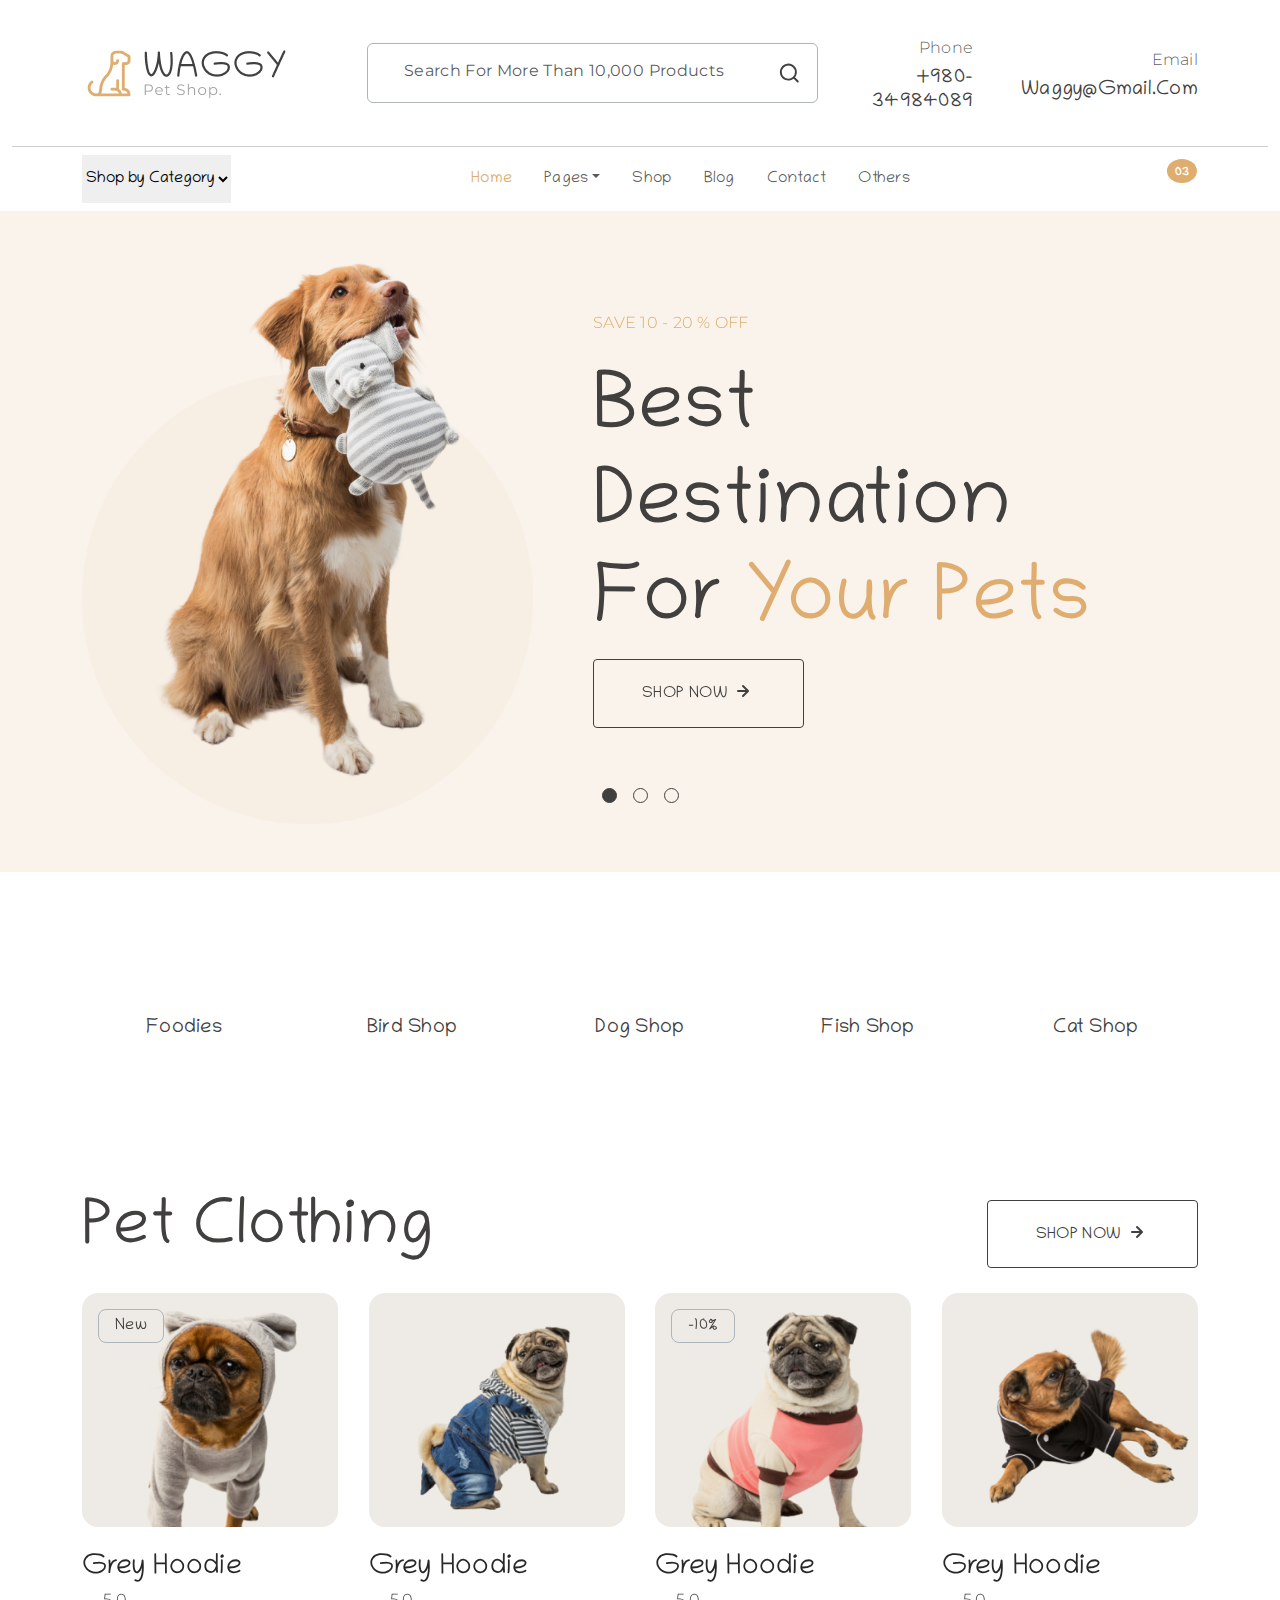
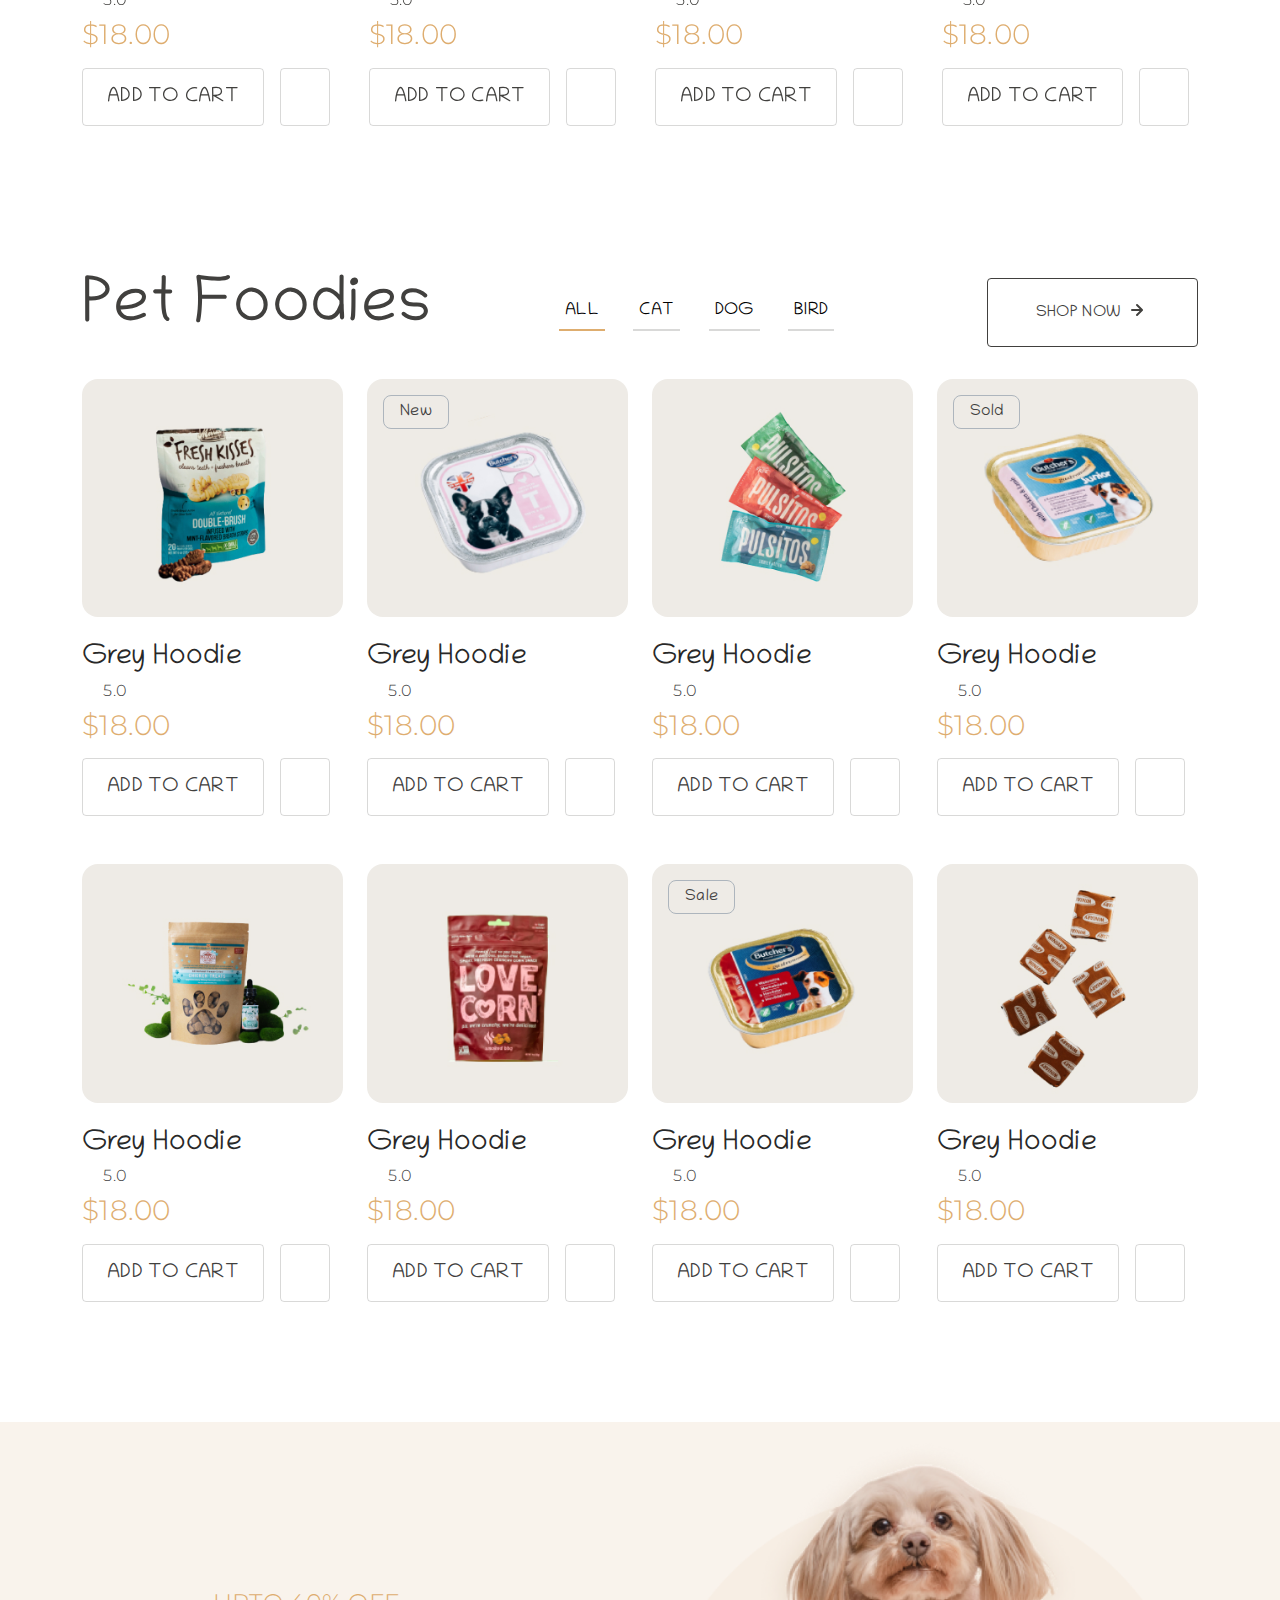
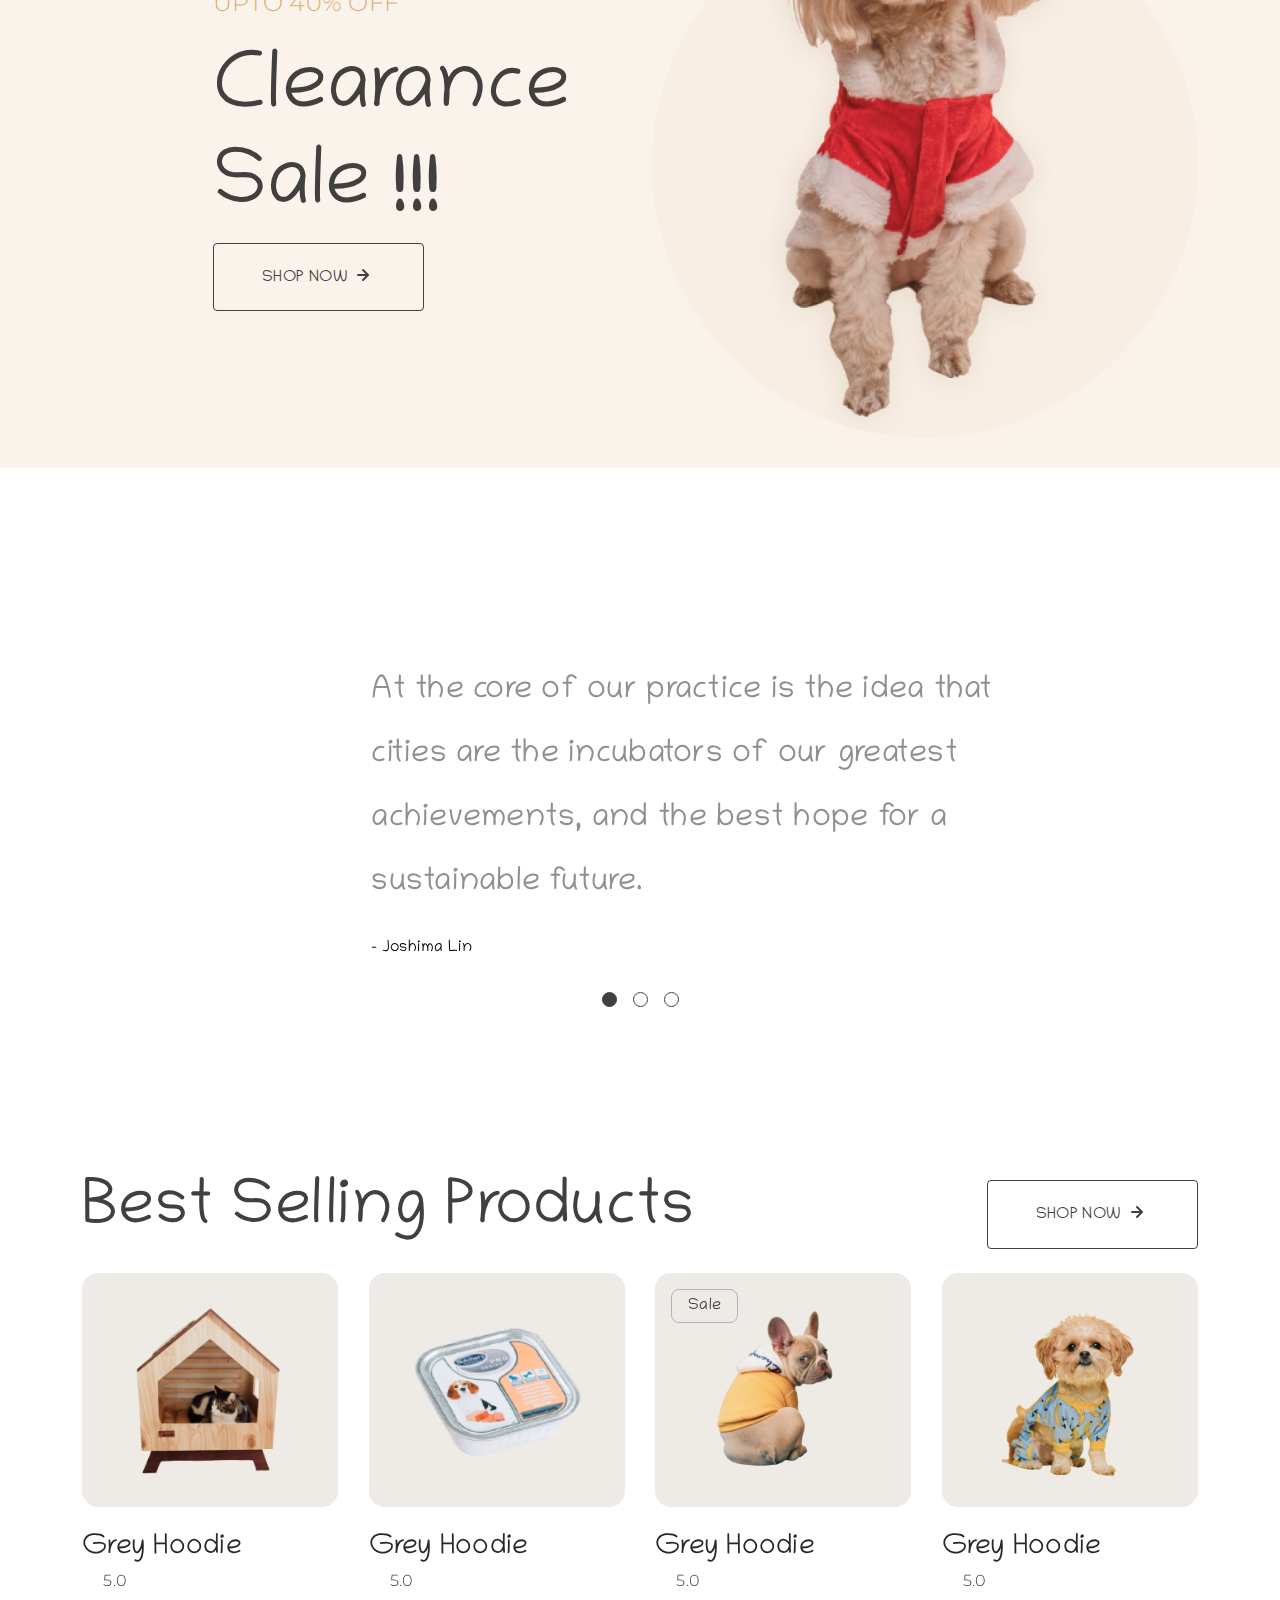
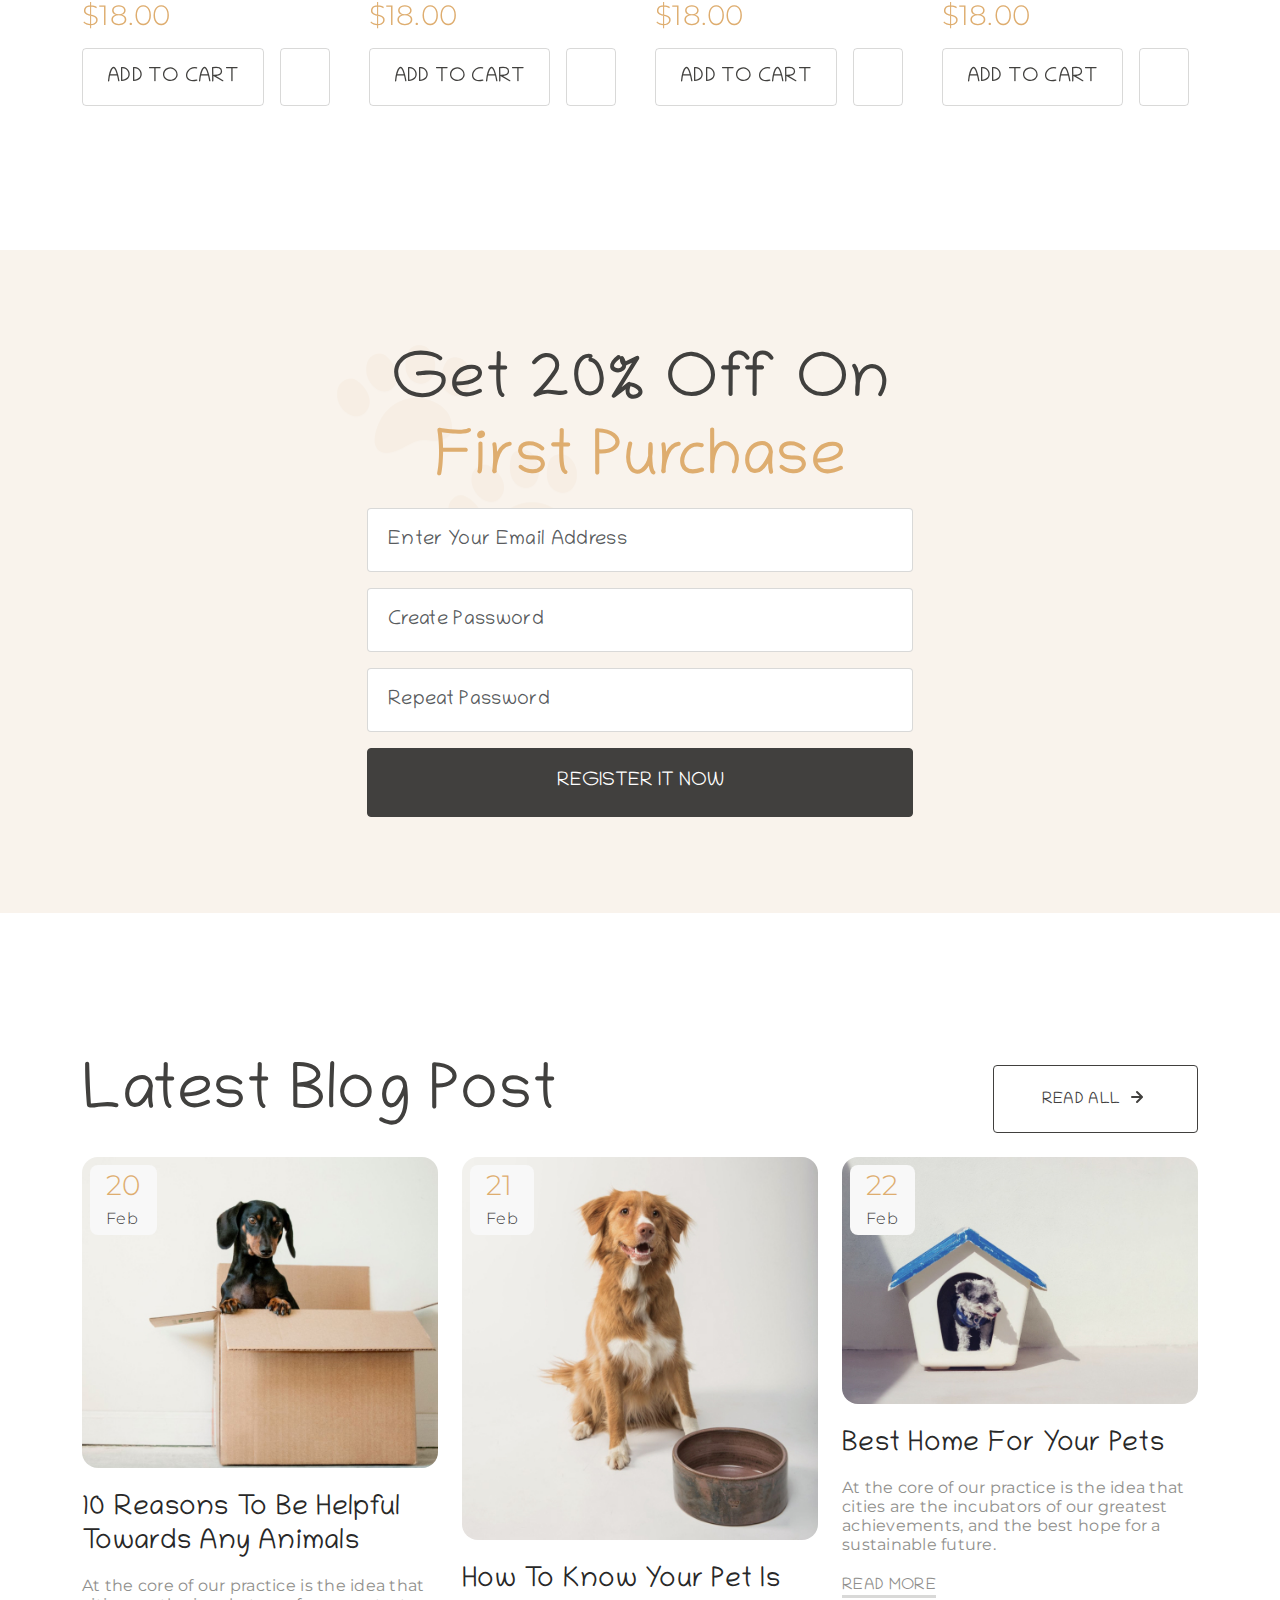
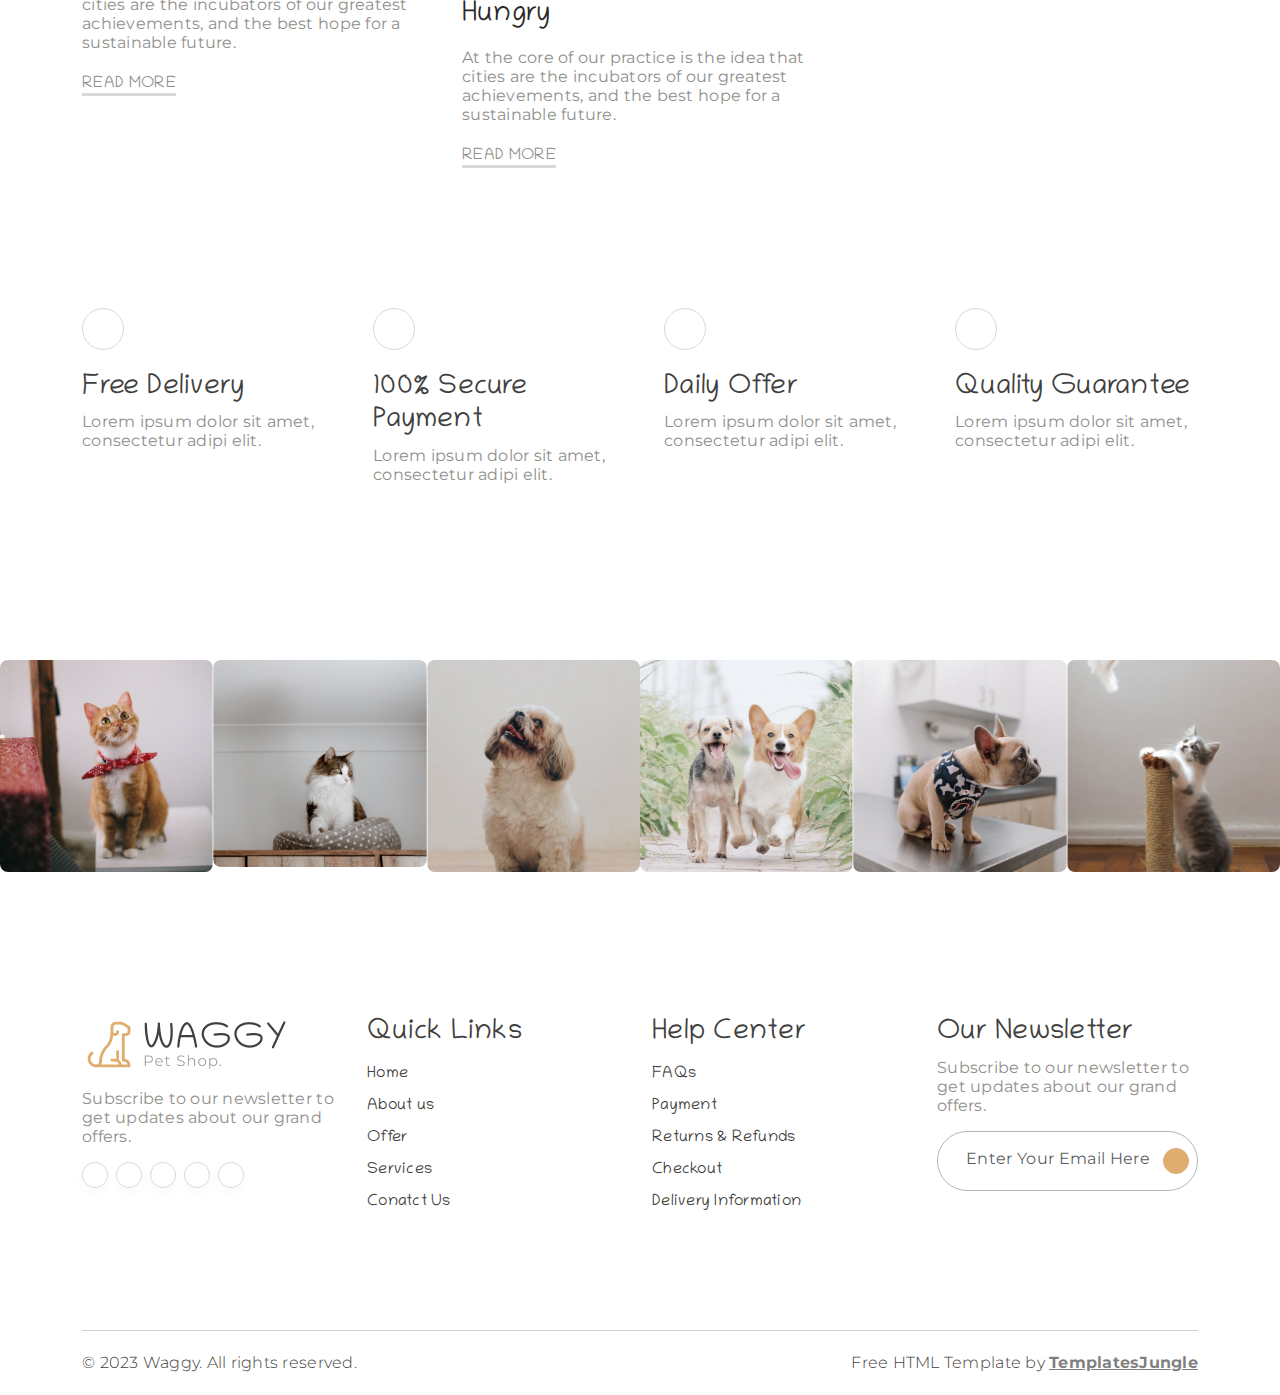
<file: PetShop/index.html>
<!DOCTYPE html>
<html lang="en">


<!-- Mirrored from demo.templatesjungle.com/waggy/index.html by HTTrack Website Copier/3.x [XR&CO'2014], Tue, 13 May 2025 10:23:50 GMT -->
<head>
  <title>Waggy - Free eCommerce Pet Shop HTML Website Template</title>
  <meta charset="utf-8">
  <meta http-equiv="X-UA-Compatible" content="IE=edge">
  <meta name="viewport" content="width=device-width, initial-scale=1.0">
  <meta name="format-detection" content="telephone=no">
  <meta name="apple-mobile-web-app-capable" content="yes">
  <meta name="author" content="TemplatesJungle">
  <meta name="keywords" content="ecommerce, pet, shop">
  <meta name="description" content="Free eCommerce Pet Shop HTML Website Template">

<link rel="stylesheet" href="css/swiper-bundle.min.css" />

<link rel="stylesheet" href="css/bootstrap.min.css">

<link rel="stylesheet" href="css/vendor.css">
<link rel="stylesheet" href="css/style.css">

<link rel="preconnect" href="https://fonts.googleapis.com/">
<link rel="preconnect" href="https://fonts.gstatic.com/" crossorigin>
<link href="https://fonts.googleapis.com/css2?family=Chilanka&amp;family=Montserrat:wght@300;400;500&amp;display=swap"
  rel="stylesheet">

</head>

<body>

  <svg xmlns="http://www.w3.org/2000/svg" style="display: none;">
    <defs>
      <symbol xmlns="http://www.w3.org/2000/svg" id="link" viewBox="0 0 24 24">
        <path fill="currentColor"
          d="M12 19a1 1 0 1 0-1-1a1 1 0 0 0 1 1Zm5 0a1 1 0 1 0-1-1a1 1 0 0 0 1 1Zm0-4a1 1 0 1 0-1-1a1 1 0 0 0 1 1Zm-5 0a1 1 0 1 0-1-1a1 1 0 0 0 1 1Zm7-12h-1V2a1 1 0 0 0-2 0v1H8V2a1 1 0 0 0-2 0v1H5a3 3 0 0 0-3 3v14a3 3 0 0 0 3 3h14a3 3 0 0 0 3-3V6a3 3 0 0 0-3-3Zm1 17a1 1 0 0 1-1 1H5a1 1 0 0 1-1-1v-9h16Zm0-11H4V6a1 1 0 0 1 1-1h1v1a1 1 0 0 0 2 0V5h8v1a1 1 0 0 0 2 0V5h1a1 1 0 0 1 1 1ZM7 15a1 1 0 1 0-1-1a1 1 0 0 0 1 1Zm0 4a1 1 0 1 0-1-1a1 1 0 0 0 1 1Z" />
      </symbol>
      <symbol xmlns="http://www.w3.org/2000/svg" id="arrow-right" viewBox="0 0 24 24">
        <path fill="currentColor"
          d="M17.92 11.62a1 1 0 0 0-.21-.33l-5-5a1 1 0 0 0-1.42 1.42l3.3 3.29H7a1 1 0 0 0 0 2h7.59l-3.3 3.29a1 1 0 0 0 0 1.42a1 1 0 0 0 1.42 0l5-5a1 1 0 0 0 .21-.33a1 1 0 0 0 0-.76Z" />
      </symbol>
      <symbol xmlns="http://www.w3.org/2000/svg" id="category" viewBox="0 0 24 24">
        <path fill="currentColor"
          d="M19 5.5h-6.28l-.32-1a3 3 0 0 0-2.84-2H5a3 3 0 0 0-3 3v13a3 3 0 0 0 3 3h14a3 3 0 0 0 3-3v-10a3 3 0 0 0-3-3Zm1 13a1 1 0 0 1-1 1H5a1 1 0 0 1-1-1v-13a1 1 0 0 1 1-1h4.56a1 1 0 0 1 .95.68l.54 1.64a1 1 0 0 0 .95.68h7a1 1 0 0 1 1 1Z" />
      </symbol>
      <symbol xmlns="http://www.w3.org/2000/svg" id="calendar" viewBox="0 0 24 24">
        <path fill="currentColor"
          d="M19 4h-2V3a1 1 0 0 0-2 0v1H9V3a1 1 0 0 0-2 0v1H5a3 3 0 0 0-3 3v12a3 3 0 0 0 3 3h14a3 3 0 0 0 3-3V7a3 3 0 0 0-3-3Zm1 15a1 1 0 0 1-1 1H5a1 1 0 0 1-1-1v-7h16Zm0-9H4V7a1 1 0 0 1 1-1h2v1a1 1 0 0 0 2 0V6h6v1a1 1 0 0 0 2 0V6h2a1 1 0 0 1 1 1Z" />
      </symbol>
      <symbol xmlns="http://www.w3.org/2000/svg" id="heart" viewBox="0 0 24 24">
        <path fill="currentColor"
          d="M20.16 4.61A6.27 6.27 0 0 0 12 4a6.27 6.27 0 0 0-8.16 9.48l7.45 7.45a1 1 0 0 0 1.42 0l7.45-7.45a6.27 6.27 0 0 0 0-8.87Zm-1.41 7.46L12 18.81l-6.75-6.74a4.28 4.28 0 0 1 3-7.3a4.25 4.25 0 0 1 3 1.25a1 1 0 0 0 1.42 0a4.27 4.27 0 0 1 6 6.05Z" />
      </symbol>
      <symbol xmlns="http://www.w3.org/2000/svg" id="plus" viewBox="0 0 24 24">
        <path fill="currentColor"
          d="M19 11h-6V5a1 1 0 0 0-2 0v6H5a1 1 0 0 0 0 2h6v6a1 1 0 0 0 2 0v-6h6a1 1 0 0 0 0-2Z" />
      </symbol>
      <symbol xmlns="http://www.w3.org/2000/svg" id="minus" viewBox="0 0 24 24">
        <path fill="currentColor" d="M19 11H5a1 1 0 0 0 0 2h14a1 1 0 0 0 0-2Z" />
      </symbol>
      <symbol xmlns="http://www.w3.org/2000/svg" id="cart" viewBox="0 0 24 24">
        <path fill="currentColor"
          d="M8.5 19a1.5 1.5 0 1 0 1.5 1.5A1.5 1.5 0 0 0 8.5 19ZM19 16H7a1 1 0 0 1 0-2h8.491a3.013 3.013 0 0 0 2.885-2.176l1.585-5.55A1 1 0 0 0 19 5H6.74a3.007 3.007 0 0 0-2.82-2H3a1 1 0 0 0 0 2h.921a1.005 1.005 0 0 1 .962.725l.155.545v.005l1.641 5.742A3 3 0 0 0 7 18h12a1 1 0 0 0 0-2Zm-1.326-9l-1.22 4.274a1.005 1.005 0 0 1-.963.726H8.754l-.255-.892L7.326 7ZM16.5 19a1.5 1.5 0 1 0 1.5 1.5a1.5 1.5 0 0 0-1.5-1.5Z" />
      </symbol>
      <symbol xmlns="http://www.w3.org/2000/svg" id="check" viewBox="0 0 24 24">
        <path fill="currentColor"
          d="M18.71 7.21a1 1 0 0 0-1.42 0l-7.45 7.46l-3.13-3.14A1 1 0 1 0 5.29 13l3.84 3.84a1 1 0 0 0 1.42 0l8.16-8.16a1 1 0 0 0 0-1.47Z" />
      </symbol>
      <symbol xmlns="http://www.w3.org/2000/svg" id="trash" viewBox="0 0 24 24">
        <path fill="currentColor"
          d="M10 18a1 1 0 0 0 1-1v-6a1 1 0 0 0-2 0v6a1 1 0 0 0 1 1ZM20 6h-4V5a3 3 0 0 0-3-3h-2a3 3 0 0 0-3 3v1H4a1 1 0 0 0 0 2h1v11a3 3 0 0 0 3 3h8a3 3 0 0 0 3-3V8h1a1 1 0 0 0 0-2ZM10 5a1 1 0 0 1 1-1h2a1 1 0 0 1 1 1v1h-4Zm7 14a1 1 0 0 1-1 1H8a1 1 0 0 1-1-1V8h10Zm-3-1a1 1 0 0 0 1-1v-6a1 1 0 0 0-2 0v6a1 1 0 0 0 1 1Z" />
      </symbol>
      <symbol xmlns="http://www.w3.org/2000/svg" id="star-outline" viewBox="0 0 15 15">
        <path fill="none" stroke="currentColor" stroke-linecap="round" stroke-linejoin="round"
          d="M7.5 9.804L5.337 11l.413-2.533L4 6.674l2.418-.37L7.5 4l1.082 2.304l2.418.37l-1.75 1.793L9.663 11L7.5 9.804Z" />
      </symbol>
      <symbol xmlns="http://www.w3.org/2000/svg" id="star-solid" viewBox="0 0 15 15">
        <path fill="currentColor"
          d="M7.953 3.788a.5.5 0 0 0-.906 0L6.08 5.85l-2.154.33a.5.5 0 0 0-.283.843l1.574 1.613l-.373 2.284a.5.5 0 0 0 .736.518l1.92-1.063l1.921 1.063a.5.5 0 0 0 .736-.519l-.373-2.283l1.574-1.613a.5.5 0 0 0-.283-.844L8.921 5.85l-.968-2.062Z" />
      </symbol>
      <symbol xmlns="http://www.w3.org/2000/svg" id="search" viewBox="0 0 24 24">
        <path fill="currentColor"
          d="M21.71 20.29L18 16.61A9 9 0 1 0 16.61 18l3.68 3.68a1 1 0 0 0 1.42 0a1 1 0 0 0 0-1.39ZM11 18a7 7 0 1 1 7-7a7 7 0 0 1-7 7Z" />
      </symbol>
      <symbol xmlns="http://www.w3.org/2000/svg" id="user" viewBox="0 0 24 24">
        <path fill="currentColor"
          d="M15.71 12.71a6 6 0 1 0-7.42 0a10 10 0 0 0-6.22 8.18a1 1 0 0 0 2 .22a8 8 0 0 1 15.9 0a1 1 0 0 0 1 .89h.11a1 1 0 0 0 .88-1.1a10 10 0 0 0-6.25-8.19ZM12 12a4 4 0 1 1 4-4a4 4 0 0 1-4 4Z" />
      </symbol>
      <symbol xmlns="http://www.w3.org/2000/svg" id="close" viewBox="0 0 15 15">
        <path fill="currentColor"
          d="M7.953 3.788a.5.5 0 0 0-.906 0L6.08 5.85l-2.154.33a.5.5 0 0 0-.283.843l1.574 1.613l-.373 2.284a.5.5 0 0 0 .736.518l1.92-1.063l1.921 1.063a.5.5 0 0 0 .736-.519l-.373-2.283l1.574-1.613a.5.5 0 0 0-.283-.844L8.921 5.85l-.968-2.062Z" />
      </symbol>

    </defs>
  </svg>

  <div class="preloader-wrapper">
    <div class="preloader">
    </div>
  </div>

  <div class="offcanvas offcanvas-end" data-bs-scroll="true" tabindex="-1" id="offcanvasCart" aria-labelledby="My Cart">
    <div class="offcanvas-header justify-content-center">
      <button type="button" class="btn-close" data-bs-dismiss="offcanvas" aria-label="Close"></button>
    </div>
    <div class="offcanvas-body">
      <div class="order-md-last">
        <h4 class="d-flex justify-content-between align-items-center mb-3">
          <span class="text-primary">Your cart</span>
          <span class="badge bg-primary rounded-circle pt-2">3</span>
        </h4>
        <ul class="list-group mb-3">
          <li class="list-group-item d-flex justify-content-between lh-sm">
            <div>
              <h6 class="my-0">Grey Hoodie</h6>
              <small class="text-body-secondary">Brief description</small>
            </div>
            <span class="text-body-secondary">$12</span>
          </li>
          <li class="list-group-item d-flex justify-content-between lh-sm">
            <div>
              <h6 class="my-0">Dog Food</h6>
              <small class="text-body-secondary">Brief description</small>
            </div>
            <span class="text-body-secondary">$8</span>
          </li>
          <li class="list-group-item d-flex justify-content-between lh-sm">
            <div>
              <h6 class="my-0">Soft Toy</h6>
              <small class="text-body-secondary">Brief description</small>
            </div>
            <span class="text-body-secondary">$5</span>
          </li>
          <li class="list-group-item d-flex justify-content-between">
            <span class="fw-bold">Total (USD)</span>
            <strong>$20</strong>
          </li>
        </ul>

        <button class="w-100 btn btn-primary btn-lg" type="submit">Continue to checkout</button>
      </div>
    </div>
  </div>

  <div class="offcanvas offcanvas-end" data-bs-scroll="true" tabindex="-1" id="offcanvasSearch"
    aria-labelledby="Search">
    <div class="offcanvas-header justify-content-center">
      <button type="button" class="btn-close" data-bs-dismiss="offcanvas" aria-label="Close"></button>
    </div>
    <div class="offcanvas-body">

      <div class="order-md-last">
        <h4 class="text-primary text-uppercase mb-3">
          Search
        </h4>
        <div class="search-bar border rounded-2 border-dark-subtle">
          <form id="search-form" class="text-center d-flex align-items-center" action="#" method="">
            <input type="text" class="form-control border-0 bg-transparent" placeholder="Search Here" />
            <iconify-icon icon="tabler:search" class="fs-4 me-3"></iconify-icon>
          </form>
        </div>
      </div>
    </div>
  </div>

  <header>
    <div class="container py-2">
      <div class="row py-4 pb-0 pb-sm-4 align-items-center ">

        <div class="col-sm-4 col-lg-3 text-center text-sm-start">
          <div class="main-logo">
            <a href="index.html">
              <img src="images/logo.png" alt="logo" class="img-fluid">
            </a>
          </div>
        </div>

        <div class="col-sm-6 offset-sm-2 offset-md-0 col-lg-5 d-none d-lg-block">
          <div class="search-bar border rounded-2 px-3 border-dark-subtle">
            <form id="search-form" class="text-center d-flex align-items-center" action="#" method="">
              <input type="text" class="form-control border-0 bg-transparent"
                placeholder="Search for more than 10,000 products" />
              <svg xmlns="http://www.w3.org/2000/svg" width="24" height="24" viewBox="0 0 24 24">
                <path fill="currentColor"
                  d="M21.71 20.29L18 16.61A9 9 0 1 0 16.61 18l3.68 3.68a1 1 0 0 0 1.42 0a1 1 0 0 0 0-1.39ZM11 18a7 7 0 1 1 7-7a7 7 0 0 1-7 7Z" />
              </svg>
            </form>
          </div>
        </div>

        <div
          class="col-sm-8 col-lg-4 d-flex justify-content-end gap-5 align-items-center mt-4 mt-sm-0 justify-content-center justify-content-sm-end">
          <div class="support-box text-end d-none d-xl-block">
            <span class="fs-6 secondary-font text-muted">Phone</span>
            <h5 class="mb-0">+980-34984089</h5>
          </div>
          <div class="support-box text-end d-none d-xl-block">
            <span class="fs-6 secondary-font text-muted">Email</span>
            <h5 class="mb-0">waggy@gmail.com</h5>
          </div>



        </div>
      </div>
    </div>

    <div class="container-fluid">
      <hr class="m-0">
    </div>

    <div class="container">
      <nav class="main-menu d-flex navbar navbar-expand-lg ">

        <div class="d-flex d-lg-none align-items-end mt-3">
          <ul class="d-flex justify-content-end list-unstyled m-0">
            <li>
              <a href="account.html" class="mx-3">
                <iconify-icon icon="healthicons:person" class="fs-4"></iconify-icon>
              </a>
            </li>
            <li>
              <a href="wishlist.html" class="mx-3">
                <iconify-icon icon="mdi:heart" class="fs-4"></iconify-icon>
              </a>
            </li>

            <li>
              <a href="#" class="mx-3" data-bs-toggle="offcanvas" data-bs-target="#offcanvasCart"
                aria-controls="offcanvasCart">
                <iconify-icon icon="mdi:cart" class="fs-4 position-relative"></iconify-icon>
                <span class="position-absolute translate-middle badge rounded-circle bg-primary pt-2">
                  03
                </span>
              </a>
            </li>

            <li>
              <a href="#" class="mx-3" data-bs-toggle="offcanvas" data-bs-target="#offcanvasSearch"
                aria-controls="offcanvasSearch">
                <iconify-icon icon="tabler:search" class="fs-4"></iconify-icon>
                </span>
              </a>
            </li>
          </ul>

        </div>

        <button class="navbar-toggler" type="button" data-bs-toggle="offcanvas" data-bs-target="#offcanvasNavbar"
          aria-controls="offcanvasNavbar">
          <span class="navbar-toggler-icon"></span>
        </button>

        <div class="offcanvas offcanvas-end" tabindex="-1" id="offcanvasNavbar" aria-labelledby="offcanvasNavbarLabel">

          <div class="offcanvas-header justify-content-center">
            <button type="button" class="btn-close" data-bs-dismiss="offcanvas" aria-label="Close"></button>
          </div>

          <div class="offcanvas-body justify-content-between">
            <select class="filter-categories border-0 mb-0 me-5">
              <option>Shop by Category</option>
              <option>Clothes</option>
              <option>Food</option>
              <option>Food</option>
              <option>Toy</option>
            </select>

            <ul class="navbar-nav menu-list list-unstyled d-flex gap-md-3 mb-0">
              <li class="nav-item">
                <a href="index.html" class="nav-link active">Home</a>
              </li>
              <li class="nav-item dropdown">
                <a class="nav-link dropdown-toggle" role="button" id="pages" data-bs-toggle="dropdown"
                  aria-expanded="false">Pages</a>
                <ul class="dropdown-menu" aria-labelledby="pages">
                  <li><a href="about.html" class="dropdown-item">About Us<span
                        class="badge bg-success text-dark ms-2">PRO</span></a></li>
                  <li><a href="shop.html" class="dropdown-item">Shop<span
                        class="badge bg-success text-dark ms-2">PRO</span></a></li>
                  <li><a href="single-product.html" class="dropdown-item">Single Product<span
                        class="badge bg-success text-dark ms-2">PRO</span></a></li>
                  <li><a href="cart.html" class="dropdown-item">Cart<span
                        class="badge bg-success text-dark ms-2">PRO</span></a></li>
                  <li><a href="wishlist.html" class="dropdown-item">Wishlist<span
                        class="badge bg-success text-dark ms-2">PRO</span></a></li>
                  <li><a href="checkout.html" class="dropdown-item">Checkout<span
                        class="badge bg-success text-dark ms-2">PRO</span></a></li>
                  <li><a href="blog.html" class="dropdown-item">Blog<span
                        class="badge bg-success text-dark ms-2">PRO</span></a></li>
                  <li><a href="single-post.html" class="dropdown-item">Single Post<span
                        class="badge bg-success text-dark ms-2">PRO</span></a></li>
                  <li><a href="contact.html" class="dropdown-item">Contact<span
                        class="badge bg-success text-dark ms-2">PRO</span></a></li>
                  <li><a href="faqs.html" class="dropdown-item">FAQs<span
                        class="badge bg-success text-dark ms-2">PRO</span></a></li>
                  <li><a href="account.html" class="dropdown-item">Account<span
                        class="badge bg-success text-dark ms-2">PRO</span></a></li>
                  <li><a href="thank-you.html" class="dropdown-item">Thankyou<span
                        class="badge bg-success text-dark ms-2">PRO</span></a></li>
                  <li><a href="error.html" class="dropdown-item">Error 404<span
                        class="badge bg-success text-dark ms-2">PRO</span></a></li>
                  <li><a href="styles.html" class="dropdown-item">Styles<span
                        class="badge bg-success text-dark ms-2">PRO</span></a></li>
                </ul>
              </li>
              <li class="nav-item">
                <a href="shop.html" class="nav-link">Shop</a>
              </li>
              <li class="nav-item">
                <a href="blog.html" class="nav-link">Blog</a>
              </li>
              <li class="nav-item">
                <a href="contact.html" class="nav-link">Contact</a>
              </li>
              <li class="nav-item">
                <a href="#" class="nav-link">Others</a>
              </li>
            </ul>

            <div class="d-none d-lg-flex align-items-end">
              <ul class="d-flex justify-content-end list-unstyled m-0">
                <li>
                  <a href="account.html" class="mx-3">
                    <iconify-icon icon="healthicons:person" class="fs-4"></iconify-icon>
                  </a>
                </li>
                <li>
                  <a href="wishlist.html" class="mx-3">
                    <iconify-icon icon="mdi:heart" class="fs-4"></iconify-icon>
                  </a>
                </li>

                <li class="">
                  <a href="#" class="mx-3" data-bs-toggle="offcanvas" data-bs-target="#offcanvasCart"
                    aria-controls="offcanvasCart">
                    <iconify-icon icon="mdi:cart" class="fs-4 position-relative"></iconify-icon>
                    <span class="position-absolute translate-middle badge rounded-circle bg-primary pt-2">
                      03
                    </span>
                  </a>
                </li>
              </ul>

            </div>

          </div>

        </div>

      </nav>



    </div>
  </header>

  <section id="banner" style="background: #F9F3EC;">
    <div class="container">
      <div class="swiper main-swiper">
        <div class="swiper-wrapper">

          <div class="swiper-slide py-5">
            <div class="row banner-content align-items-center">
              <div class="img-wrapper col-md-5">
                <img src="images/banner-img.png" class="img-fluid">
              </div>
              <div class="content-wrapper col-md-7 p-5 mb-5">
                <div class="secondary-font text-primary text-uppercase mb-4">Save 10 - 20 % off</div>
                <h2 class="banner-title display-1 fw-normal">Best destination for <span class="text-primary">your
                    pets</span>
                </h2>
                <a href="#" class="btn btn-outline-dark btn-lg text-uppercase fs-6 rounded-1">
                  shop now
                  <svg width="24" height="24" viewBox="0 0 24 24" class="mb-1">
                    <use xlink:href="#arrow-right"></use>
                  </svg></a>
              </div>

            </div>
          </div>
          <div class="swiper-slide py-5">
            <div class="row banner-content align-items-center">
              <div class="img-wrapper col-md-5">
                <img src="images/banner-img3.png" class="img-fluid">
              </div>
              <div class="content-wrapper col-md-7 p-5 mb-5">
                <div class="secondary-font text-primary text-uppercase mb-4">Save 10 - 20 % off</div>
                <h2 class="banner-title display-1 fw-normal">Best destination for <span class="text-primary">your
                    pets</span>
                </h2>
                <a href="#" class="btn btn-outline-dark btn-lg text-uppercase fs-6 rounded-1">
                  shop now
                  <svg width="24" height="24" viewBox="0 0 24 24" class="mb-1">
                    <use xlink:href="#arrow-right"></use>
                  </svg></a>
              </div>

            </div>
          </div>
          <div class="swiper-slide py-5">
            <div class="row banner-content align-items-center">
              <div class="img-wrapper col-md-5">
                <img src="images/banner-img4.png" class="img-fluid">
              </div>
              <div class="content-wrapper col-md-7 p-5 mb-5">
                <div class="secondary-font text-primary text-uppercase mb-4">Save 10 - 20 % off</div>
                <h2 class="banner-title display-1 fw-normal">Best destination for <span class="text-primary">your
                    pets</span>
                </h2>
                <a href="#" class="btn btn-outline-dark btn-lg text-uppercase fs-6 rounded-1">
                  shop now
                  <svg width="24" height="24" viewBox="0 0 24 24" class="mb-1">
                    <use xlink:href="#arrow-right"></use>
                  </svg></a>
              </div>

            </div>
          </div>
        </div>

        <div class="swiper-pagination mb-5"></div>

      </div>
    </div>
  </section>

  <section id="categories">
    <div class="container my-3 py-5">
      <div class="row my-5">
        <div class="col text-center">
          <a href="#" class="categories-item">
            <iconify-icon class="category-icon" icon="ph:bowl-food"></iconify-icon>
            <h5>Foodies</h5>
          </a>
        </div>
        <div class="col text-center">
          <a href="#" class="categories-item">
            <iconify-icon class="category-icon" icon="ph:bird"></iconify-icon>
            <h5>Bird Shop</h5>
          </a>
        </div>
        <div class="col text-center">
          <a href="#" class="categories-item">
            <iconify-icon class="category-icon" icon="ph:dog"></iconify-icon>
            <h5>Dog Shop</h5>
          </a>
        </div>
        <div class="col text-center">
          <a href="#" class="categories-item">
            <iconify-icon class="category-icon" icon="ph:fish"></iconify-icon>
            <h5>Fish Shop</h5>
          </a>
        </div>
        <div class="col text-center">
          <a href="#" class="categories-item">
            <iconify-icon class="category-icon" icon="ph:cat"></iconify-icon>
            <h5>Cat Shop</h5>
          </a>
        </div>
      </div>
    </div>
  </section>

  <section id="clothing" class="my-5 overflow-hidden">
    <div class="container pb-5">

      <div class="section-header d-md-flex justify-content-between align-items-center mb-3">
        <h2 class="display-3 fw-normal">Pet Clothing</h2>
        <div>
          <a href="#" class="btn btn-outline-dark btn-lg text-uppercase fs-6 rounded-1">
            shop now
            <svg width="24" height="24" viewBox="0 0 24 24" class="mb-1">
              <use xlink:href="#arrow-right"></use>
            </svg></a>
        </div>
      </div>

      <div class="products-carousel swiper">
        <div class="swiper-wrapper">

          <div class="swiper-slide">
            <div class="z-1 position-absolute rounded-3 m-3 px-3 border border-dark-subtle">
              New
            </div>
            <div class="card position-relative">
              <a href="single-product.html"><img src="images/item1.jpg" class="img-fluid rounded-4" alt="image"></a>
              <div class="card-body p-0">
                <a href="single-product.html">
                  <h3 class="card-title pt-4 m-0">Grey hoodie</h3>
                </a>

                <div class="card-text">
                  <span class="rating secondary-font">
                    <iconify-icon icon="clarity:star-solid" class="text-primary"></iconify-icon>
                    <iconify-icon icon="clarity:star-solid" class="text-primary"></iconify-icon>
                    <iconify-icon icon="clarity:star-solid" class="text-primary"></iconify-icon>
                    <iconify-icon icon="clarity:star-solid" class="text-primary"></iconify-icon>
                    <iconify-icon icon="clarity:star-solid" class="text-primary"></iconify-icon>
                    5.0</span>

                  <h3 class="secondary-font text-primary">$18.00</h3>

                  <div class="d-flex flex-wrap mt-3">
                    <a href="#" class="btn-cart me-3 px-4 pt-3 pb-3">
                      <h5 class="text-uppercase m-0">Add to Cart</h5>
                    </a>
                    <a href="#" class="btn-wishlist px-4 pt-3 ">
                      <iconify-icon icon="fluent:heart-28-filled" class="fs-5"></iconify-icon>
                    </a>
                  </div>


                </div>

              </div>
            </div>
          </div>
          <div class="swiper-slide">
            <!-- <div class="z-1 position-absolute rounded-3 m-3 px-3 border border-dark-subtle">
              New
            </div> -->
            <div class="card position-relative">
              <a href="single-product.html"><img src="images/item2.jpg" class="img-fluid rounded-4" alt="image"></a>
              <div class="card-body p-0">
                <a href="single-product.html">
                  <h3 class="card-title pt-4 m-0">Grey hoodie</h3>
                </a>

                <div class="card-text">
                  <span class="rating secondary-font">
                    <iconify-icon icon="clarity:star-solid" class="text-primary"></iconify-icon>
                    <iconify-icon icon="clarity:star-solid" class="text-primary"></iconify-icon>
                    <iconify-icon icon="clarity:star-solid" class="text-primary"></iconify-icon>
                    <iconify-icon icon="clarity:star-solid" class="text-primary"></iconify-icon>
                    <iconify-icon icon="clarity:star-solid" class="text-primary"></iconify-icon>
                    5.0</span>

                  <h3 class="secondary-font text-primary">$18.00</h3>

                  <div class="d-flex flex-wrap mt-3">
                    <a href="#" class="btn-cart me-3 px-4 pt-3 pb-3">
                      <h5 class="text-uppercase m-0">Add to Cart</h5>
                    </a>
                    <a href="#" class="btn-wishlist px-4 pt-3 ">
                      <iconify-icon icon="fluent:heart-28-filled" class="fs-5"></iconify-icon>
                    </a>
                  </div>

                </div>

              </div>
            </div>
          </div>
          <div class="swiper-slide">
            <div class="z-1 position-absolute rounded-3 m-3 px-3 border border-dark-subtle">
              -10%
            </div>
            <div class="card position-relative">
              <a href="single-product.html"><img src="images/item3.jpg" class="img-fluid rounded-4" alt="image"></a>
              <div class="card-body p-0">
                <a href="single-product.html">
                  <h3 class="card-title pt-4 m-0">Grey hoodie</h3>
                </a>

                <div class="card-text">
                  <span class="rating secondary-font">
                    <iconify-icon icon="clarity:star-solid" class="text-primary"></iconify-icon>
                    <iconify-icon icon="clarity:star-solid" class="text-primary"></iconify-icon>
                    <iconify-icon icon="clarity:star-solid" class="text-primary"></iconify-icon>
                    <iconify-icon icon="clarity:star-solid" class="text-primary"></iconify-icon>
                    <iconify-icon icon="clarity:star-solid" class="text-primary"></iconify-icon>
                    5.0</span>

                  <h3 class="secondary-font text-primary">$18.00</h3>

                  <div class="d-flex flex-wrap mt-3">
                    <a href="#" class="btn-cart me-3 px-4 pt-3 pb-3">
                      <h5 class="text-uppercase m-0">Add to Cart</h5>
                    </a>
                    <a href="#" class="btn-wishlist px-4 pt-3 ">
                      <iconify-icon icon="fluent:heart-28-filled" class="fs-5"></iconify-icon>
                    </a>
                  </div>


                </div>

              </div>
            </div>
          </div>
          <div class="swiper-slide">
            <!-- <div class="z-1 position-absolute rounded-3 m-3 px-3 border border-dark-subtle">
              New
            </div> -->
            <div class="card position-relative">
              <a href="single-product.html"><img src="images/item4.jpg" class="img-fluid rounded-4" alt="image"></a>
              <div class="card-body p-0">
                <a href="single-product.html">
                  <h3 class="card-title pt-4 m-0">Grey hoodie</h3>
                </a>

                <div class="card-text">
                  <span class="rating secondary-font">
                    <iconify-icon icon="clarity:star-solid" class="text-primary"></iconify-icon>
                    <iconify-icon icon="clarity:star-solid" class="text-primary"></iconify-icon>
                    <iconify-icon icon="clarity:star-solid" class="text-primary"></iconify-icon>
                    <iconify-icon icon="clarity:star-solid" class="text-primary"></iconify-icon>
                    <iconify-icon icon="clarity:star-solid" class="text-primary"></iconify-icon>
                    5.0</span>

                  <h3 class="secondary-font text-primary">$18.00</h3>

                  <div class="d-flex flex-wrap mt-3">
                    <a href="#" class="btn-cart me-3 px-4 pt-3 pb-3">
                      <h5 class="text-uppercase m-0">Add to Cart</h5>
                    </a>
                    <a href="#" class="btn-wishlist px-4 pt-3 ">
                      <iconify-icon icon="fluent:heart-28-filled" class="fs-5"></iconify-icon>
                    </a>
                  </div>


                </div>

              </div>
            </div>
          </div>
          <div class="swiper-slide">
            <!-- <div class="z-1 position-absolute rounded-3 m-3 px-3 border border-dark-subtle">
              New
            </div> -->
            <div class="card position-relative">
              <a href="single-product.html"><img src="images/item7.jpg" class="img-fluid rounded-4" alt="image"></a>
              <div class="card-body p-0">
                <a href="single-product.html">
                  <h3 class="card-title pt-4 m-0">Grey hoodie</h3>
                </a>

                <div class="card-text">
                  <span class="rating secondary-font">
                    <iconify-icon icon="clarity:star-solid" class="text-primary"></iconify-icon>
                    <iconify-icon icon="clarity:star-solid" class="text-primary"></iconify-icon>
                    <iconify-icon icon="clarity:star-solid" class="text-primary"></iconify-icon>
                    <iconify-icon icon="clarity:star-solid" class="text-primary"></iconify-icon>
                    <iconify-icon icon="clarity:star-solid" class="text-primary"></iconify-icon>
                    5.0</span>

                  <h3 class="secondary-font text-primary">$18.00</h3>

                  <div class="d-flex flex-wrap mt-3">
                    <a href="#" class="btn-cart me-3 px-4 pt-3 pb-3">
                      <h5 class="text-uppercase m-0">Add to Cart</h5>
                    </a>
                    <a href="#" class="btn-wishlist px-4 pt-3 ">
                      <iconify-icon icon="fluent:heart-28-filled" class="fs-5"></iconify-icon>
                    </a>
                  </div>


                </div>

              </div>
            </div>
          </div>
          <div class="swiper-slide">
            <!-- <div class="z-1 position-absolute rounded-3 m-3 px-3 border border-dark-subtle">
              New
            </div> -->
            <div class="card position-relative">
              <a href="single-product.html"><img src="images/item8.jpg" class="img-fluid rounded-4" alt="image"></a>
              <div class="card-body p-0">
                <a href="single-product.html">
                  <h3 class="card-title pt-4 m-0">Grey hoodie</h3>
                </a>

                <div class="card-text">
                  <span class="rating secondary-font">
                    <iconify-icon icon="clarity:star-solid" class="text-primary"></iconify-icon>
                    <iconify-icon icon="clarity:star-solid" class="text-primary"></iconify-icon>
                    <iconify-icon icon="clarity:star-solid" class="text-primary"></iconify-icon>
                    <iconify-icon icon="clarity:star-solid" class="text-primary"></iconify-icon>
                    <iconify-icon icon="clarity:star-solid" class="text-primary"></iconify-icon>
                    5.0</span>

                  <h3 class="secondary-font text-primary">$18.00</h3>

                  <div class="d-flex flex-wrap mt-3">
                    <a href="#" class="btn-cart me-3 px-4 pt-3 pb-3">
                      <h5 class="text-uppercase m-0">Add to Cart</h5>
                    </a>
                    <a href="#" class="btn-wishlist px-4 pt-3 ">
                      <iconify-icon icon="fluent:heart-28-filled" class="fs-5"></iconify-icon>
                    </a>
                  </div>


                </div>

              </div>
            </div>
          </div>

        </div>
      </div>
      <!-- / products-carousel -->


    </div>
  </section>

  <section id="foodies" class="my-5">
    <div class="container my-5 py-5">

      <div class="section-header d-md-flex justify-content-between align-items-center">
        <h2 class="display-3 fw-normal">Pet Foodies</h2>
        <div class="mb-4 mb-md-0">
          <p class="m-0">
            <button class="filter-button me-4  active" data-filter="*">ALL</button>
            <button class="filter-button me-4 " data-filter=".cat">CAT</button>
            <button class="filter-button me-4 " data-filter=".dog">DOG</button>
            <button class="filter-button me-4 " data-filter=".bird">BIRD</button>
          </p>
        </div>
        <div>
          <a href="#" class="btn btn-outline-dark btn-lg text-uppercase fs-6 rounded-1">
            shop now
            <svg width="24" height="24" viewBox="0 0 24 24" class="mb-1">
              <use xlink:href="#arrow-right"></use>
            </svg></a>
        </div>
      </div>

      <div class="isotope-container row">

        <div class="item cat col-md-4 col-lg-3 my-4">
          <!-- <div class="z-1 position-absolute rounded-3 m-3 px-3 border border-dark-subtle">
            New
          </div> -->
          <div class="card position-relative">
            <a href="single-product.html"><img src="images/item9.jpg" class="img-fluid rounded-4" alt="image"></a>
            <div class="card-body p-0">
              <a href="single-product.html">
                <h3 class="card-title pt-4 m-0">Grey hoodie</h3>
              </a>

              <div class="card-text">
                <span class="rating secondary-font">
                  <iconify-icon icon="clarity:star-solid" class="text-primary"></iconify-icon>
                  <iconify-icon icon="clarity:star-solid" class="text-primary"></iconify-icon>
                  <iconify-icon icon="clarity:star-solid" class="text-primary"></iconify-icon>
                  <iconify-icon icon="clarity:star-solid" class="text-primary"></iconify-icon>
                  <iconify-icon icon="clarity:star-solid" class="text-primary"></iconify-icon>
                  5.0</span>

                <h3 class="secondary-font text-primary">$18.00</h3>

                <div class="d-flex flex-wrap mt-3">
                  <a href="#" class="btn-cart me-3 px-4 pt-3 pb-3">
                    <h5 class="text-uppercase m-0">Add to Cart</h5>
                  </a>
                  <a href="#" class="btn-wishlist px-4 pt-3 ">
                    <iconify-icon icon="fluent:heart-28-filled" class="fs-5"></iconify-icon>
                  </a>
                </div>


              </div>

            </div>
          </div>
        </div>

        <div class="item dog col-md-4 col-lg-3 my-4">
          <div class="z-1 position-absolute rounded-3 m-3 px-3 border border-dark-subtle">
            New
          </div>
          <div class="card position-relative">
            <a href="single-product.html"><img src="images/item10.jpg" class="img-fluid rounded-4" alt="image"></a>
            <div class="card-body p-0">
              <a href="single-product.html">
                <h3 class="card-title pt-4 m-0">Grey hoodie</h3>
              </a>

              <div class="card-text">
                <span class="rating secondary-font">
                  <iconify-icon icon="clarity:star-solid" class="text-primary"></iconify-icon>
                  <iconify-icon icon="clarity:star-solid" class="text-primary"></iconify-icon>
                  <iconify-icon icon="clarity:star-solid" class="text-primary"></iconify-icon>
                  <iconify-icon icon="clarity:star-solid" class="text-primary"></iconify-icon>
                  <iconify-icon icon="clarity:star-solid" class="text-primary"></iconify-icon>
                  5.0</span>

                <h3 class="secondary-font text-primary">$18.00</h3>

                <div class="d-flex flex-wrap mt-3">
                  <a href="#" class="btn-cart me-3 px-4 pt-3 pb-3">
                    <h5 class="text-uppercase m-0">Add to Cart</h5>
                  </a>
                  <a href="#" class="btn-wishlist px-4 pt-3 ">
                    <iconify-icon icon="fluent:heart-28-filled" class="fs-5"></iconify-icon>
                  </a>
                </div>


              </div>

            </div>
          </div>
        </div>

        <div class="item dog col-md-4 col-lg-3 my-4">
          <!-- <div class="z-1 position-absolute rounded-3 m-3 px-3 border border-dark-subtle">
            New
          </div> -->
          <div class="card position-relative">
            <a href="single-product.html"><img src="images/item11.jpg" class="img-fluid rounded-4" alt="image"></a>
            <div class="card-body p-0">
              <a href="single-product.html">
                <h3 class="card-title pt-4 m-0">Grey hoodie</h3>
              </a>

              <div class="card-text">
                <span class="rating secondary-font">
                  <iconify-icon icon="clarity:star-solid" class="text-primary"></iconify-icon>
                  <iconify-icon icon="clarity:star-solid" class="text-primary"></iconify-icon>
                  <iconify-icon icon="clarity:star-solid" class="text-primary"></iconify-icon>
                  <iconify-icon icon="clarity:star-solid" class="text-primary"></iconify-icon>
                  <iconify-icon icon="clarity:star-solid" class="text-primary"></iconify-icon>
                  5.0</span>

                <h3 class="secondary-font text-primary">$18.00</h3>

                <div class="d-flex flex-wrap mt-3">
                  <a href="#" class="btn-cart me-3 px-4 pt-3 pb-3">
                    <h5 class="text-uppercase m-0">Add to Cart</h5>
                  </a>
                  <a href="#" class="btn-wishlist px-4 pt-3 ">
                    <iconify-icon icon="fluent:heart-28-filled" class="fs-5"></iconify-icon>
                  </a>
                </div>


              </div>

            </div>
          </div>
        </div>

        <div class="item cat col-md-4 col-lg-3 my-4">
          <div class="z-1 position-absolute rounded-3 m-3 px-3 border border-dark-subtle">
            Sold
          </div>
          <div class="card position-relative">
            <a href="single-product.html"><img src="images/item12.jpg" class="img-fluid rounded-4" alt="image"></a>
            <div class="card-body p-0">
              <a href="single-product.html">
                <h3 class="card-title pt-4 m-0">Grey hoodie</h3>
              </a>

              <div class="card-text">
                <span class="rating secondary-font">
                  <iconify-icon icon="clarity:star-solid" class="text-primary"></iconify-icon>
                  <iconify-icon icon="clarity:star-solid" class="text-primary"></iconify-icon>
                  <iconify-icon icon="clarity:star-solid" class="text-primary"></iconify-icon>
                  <iconify-icon icon="clarity:star-solid" class="text-primary"></iconify-icon>
                  <iconify-icon icon="clarity:star-solid" class="text-primary"></iconify-icon>
                  5.0</span>

                <h3 class="secondary-font text-primary">$18.00</h3>

                <div class="d-flex flex-wrap mt-3">
                  <a href="#" class="btn-cart me-3 px-4 pt-3 pb-3">
                    <h5 class="text-uppercase m-0">Add to Cart</h5>
                  </a>
                  <a href="#" class="btn-wishlist px-4 pt-3 ">
                    <iconify-icon icon="fluent:heart-28-filled" class="fs-5"></iconify-icon>
                  </a>
                </div>


              </div>

            </div>
          </div>
        </div>

        <div class="item bird col-md-4 col-lg-3 my-4">
          <!-- <div class="z-1 position-absolute rounded-3 m-3 px-3 border border-dark-subtle">
            New
          </div> -->
          <div class="card position-relative">
            <a href="single-product.html"><img src="images/item13.jpg" class="img-fluid rounded-4" alt="image"></a>
            <div class="card-body p-0">
              <a href="single-product.html">
                <h3 class="card-title pt-4 m-0">Grey hoodie</h3>
              </a>

              <div class="card-text">
                <span class="rating secondary-font">
                  <iconify-icon icon="clarity:star-solid" class="text-primary"></iconify-icon>
                  <iconify-icon icon="clarity:star-solid" class="text-primary"></iconify-icon>
                  <iconify-icon icon="clarity:star-solid" class="text-primary"></iconify-icon>
                  <iconify-icon icon="clarity:star-solid" class="text-primary"></iconify-icon>
                  <iconify-icon icon="clarity:star-solid" class="text-primary"></iconify-icon>
                  5.0</span>

                <h3 class="secondary-font text-primary">$18.00</h3>

                <div class="d-flex flex-wrap mt-3">
                  <a href="#" class="btn-cart me-3 px-4 pt-3 pb-3">
                    <h5 class="text-uppercase m-0">Add to Cart</h5>
                  </a>
                  <a href="#" class="btn-wishlist px-4 pt-3 ">
                    <iconify-icon icon="fluent:heart-28-filled" class="fs-5"></iconify-icon>
                  </a>
                </div>


              </div>

            </div>
          </div>
        </div>

        <div class="item bird col-md-4 col-lg-3 my-4">
          <!-- <div class="z-1 position-absolute rounded-3 m-3 px-3 border border-dark-subtle">
            New
          </div> -->
          <div class="card position-relative">
            <a href="single-product.html"><img src="images/item14.jpg" class="img-fluid rounded-4" alt="image"></a>
            <div class="card-body p-0">
              <a href="single-product.html">
                <h3 class="card-title pt-4 m-0">Grey hoodie</h3>
              </a>

              <div class="card-text">
                <span class="rating secondary-font">
                  <iconify-icon icon="clarity:star-solid" class="text-primary"></iconify-icon>
                  <iconify-icon icon="clarity:star-solid" class="text-primary"></iconify-icon>
                  <iconify-icon icon="clarity:star-solid" class="text-primary"></iconify-icon>
                  <iconify-icon icon="clarity:star-solid" class="text-primary"></iconify-icon>
                  <iconify-icon icon="clarity:star-solid" class="text-primary"></iconify-icon>
                  5.0</span>

                <h3 class="secondary-font text-primary">$18.00</h3>

                <div class="d-flex flex-wrap mt-3">
                  <a href="#" class="btn-cart me-3 px-4 pt-3 pb-3">
                    <h5 class="text-uppercase m-0">Add to Cart</h5>
                  </a>
                  <a href="#" class="btn-wishlist px-4 pt-3 ">
                    <iconify-icon icon="fluent:heart-28-filled" class="fs-5"></iconify-icon>
                  </a>
                </div>


              </div>

            </div>
          </div>
        </div>

        <div class="item dog col-md-4 col-lg-3 my-4">
          <div class="z-1 position-absolute rounded-3 m-3 px-3 border border-dark-subtle">
            Sale
          </div>
          <div class="card position-relative">
            <a href="single-product.html"><img src="images/item15.jpg" class="img-fluid rounded-4" alt="image"></a>
            <div class="card-body p-0">
              <a href="single-product.html">
                <h3 class="card-title pt-4 m-0">Grey hoodie</h3>
              </a>

              <div class="card-text">
                <span class="rating secondary-font">
                  <iconify-icon icon="clarity:star-solid" class="text-primary"></iconify-icon>
                  <iconify-icon icon="clarity:star-solid" class="text-primary"></iconify-icon>
                  <iconify-icon icon="clarity:star-solid" class="text-primary"></iconify-icon>
                  <iconify-icon icon="clarity:star-solid" class="text-primary"></iconify-icon>
                  <iconify-icon icon="clarity:star-solid" class="text-primary"></iconify-icon>
                  5.0</span>

                <h3 class="secondary-font text-primary">$18.00</h3>

                <div class="d-flex flex-wrap mt-3">
                  <a href="#" class="btn-cart me-3 px-4 pt-3 pb-3">
                    <h5 class="text-uppercase m-0">Add to Cart</h5>
                  </a>
                  <a href="#" class="btn-wishlist px-4 pt-3 ">
                    <iconify-icon icon="fluent:heart-28-filled" class="fs-5"></iconify-icon>
                  </a>
                </div>


              </div>

            </div>
          </div>
        </div>

        <div class="item cat col-md-4 col-lg-3 my-4">
          <!-- <div class="z-1 position-absolute rounded-3 m-3 px-3 border border-dark-subtle">
            New
          </div> -->
          <div class="card position-relative">
            <a href="single-product.html"><img src="images/item16.jpg" class="img-fluid rounded-4" alt="image"></a>
            <div class="card-body p-0">
              <a href="single-product.html">
                <h3 class="card-title pt-4 m-0">Grey hoodie</h3>
              </a>

              <div class="card-text">
                <span class="rating secondary-font">
                  <iconify-icon icon="clarity:star-solid" class="text-primary"></iconify-icon>
                  <iconify-icon icon="clarity:star-solid" class="text-primary"></iconify-icon>
                  <iconify-icon icon="clarity:star-solid" class="text-primary"></iconify-icon>
                  <iconify-icon icon="clarity:star-solid" class="text-primary"></iconify-icon>
                  <iconify-icon icon="clarity:star-solid" class="text-primary"></iconify-icon>
                  5.0</span>

                <h3 class="secondary-font text-primary">$18.00</h3>

                <div class="d-flex flex-wrap mt-3">
                  <a href="#" class="btn-cart me-3 px-4 pt-3 pb-3">
                    <h5 class="text-uppercase m-0">Add to Cart</h5>
                  </a>
                  <a href="#" class="btn-wishlist px-4 pt-3 ">
                    <iconify-icon icon="fluent:heart-28-filled" class="fs-5"></iconify-icon>
                  </a>
                </div>


              </div>

            </div>
          </div>
        </div>


      </div>


    </div>
  </section>

  <section id="banner-2" class="my-3" style="background: #F9F3EC;">
    <div class="container">
      <div class="row flex-row-reverse banner-content align-items-center">
        <div class="img-wrapper col-12 col-md-6">
          <img src="images/banner-img2.png" class="img-fluid">
        </div>
        <div class="content-wrapper col-12 offset-md-1 col-md-5 p-5">
          <div class="secondary-font text-primary text-uppercase mb-3 fs-4">Upto 40% off</div>
          <h2 class="banner-title display-1 fw-normal">Clearance sale !!!
          </h2>
          <a href="#" class="btn btn-outline-dark btn-lg text-uppercase fs-6 rounded-1">
            shop now
            <svg width="24" height="24" viewBox="0 0 24 24" class="mb-1">
              <use xlink:href="#arrow-right"></use>
            </svg></a>
        </div>

      </div>
    </div>
  </section>

  <section id="testimonial">
    <div class="container my-5 py-5">
      <div class="row">
        <div class="offset-md-1 col-md-10">
          <div class="swiper testimonial-swiper">
            <div class="swiper-wrapper">

              <div class="swiper-slide">
                <div class="row ">
                  <div class="col-2">
                    <iconify-icon icon="ri:double-quotes-l" class="quote-icon text-primary"></iconify-icon>
                  </div>
                  <div class="col-md-10 mt-md-5 p-5 pt-0 pt-md-5">
                    <p class="testimonial-content fs-2">At the core of our practice is the idea that cities are the
                      incubators of our
                      greatest achievements, and the best hope for a sustainable future.</p>
                    <p class="text-black">- Joshima Lin</p>
                  </div>
                </div>
              </div>
              <div class="swiper-slide">
                <div class="row ">
                  <div class="col-2">
                    <iconify-icon icon="ri:double-quotes-l" class="quote-icon text-primary"></iconify-icon>
                  </div>
                  <div class="col-md-10 mt-md-5 p-5 pt-0 pt-md-5">
                    <p class="testimonial-content fs-2">At the core of our practice is the idea that cities are the
                      incubators of our
                      greatest achievements, and the best hope for a sustainable future.</p>
                    <p class="text-black">- Joshima Lin</p>
                  </div>
                </div>
              </div>
              <div class="swiper-slide">
                <div class="row ">
                  <div class="col-2">
                    <iconify-icon icon="ri:double-quotes-l" class="quote-icon text-primary"></iconify-icon>
                  </div>
                  <div class="col-md-10 mt-md-5 p-5 pt-0 pt-md-5">
                    <p class="testimonial-content fs-2">At the core of our practice is the idea that cities are the
                      incubators of our
                      greatest achievements, and the best hope for a sustainable future.</p>
                    <p class="text-black">- Joshima Lin</p>
                  </div>
                </div>
              </div>

            </div>

            <div class="swiper-pagination"></div>

          </div>
        </div>
      </div>
    </div>

  </section>

  <section id="bestselling" class="my-5 overflow-hidden">
    <div class="container py-5 mb-5">

      <div class="section-header d-md-flex justify-content-between align-items-center mb-3">
        <h2 class="display-3 fw-normal">Best selling products</h2>
        <div>
          <a href="#" class="btn btn-outline-dark btn-lg text-uppercase fs-6 rounded-1">
            shop now
            <svg width="24" height="24" viewBox="0 0 24 24" class="mb-1">
              <use xlink:href="#arrow-right"></use>
            </svg></a>
        </div>
      </div>

      <div class=" swiper bestselling-swiper">
        <div class="swiper-wrapper">

          <div class="swiper-slide">
            <!-- <div class="z-1 position-absolute rounded-3 m-3 px-3 border border-dark-subtle">
              New
            </div> -->
            <div class="card position-relative">
              <a href="single-product.html"><img src="images/item5.jpg" class="img-fluid rounded-4" alt="image"></a>
              <div class="card-body p-0">
                <a href="single-product.html">
                  <h3 class="card-title pt-4 m-0">Grey hoodie</h3>
                </a>

                <div class="card-text">
                  <span class="rating secondary-font">
                    <iconify-icon icon="clarity:star-solid" class="text-primary"></iconify-icon>
                    <iconify-icon icon="clarity:star-solid" class="text-primary"></iconify-icon>
                    <iconify-icon icon="clarity:star-solid" class="text-primary"></iconify-icon>
                    <iconify-icon icon="clarity:star-solid" class="text-primary"></iconify-icon>
                    <iconify-icon icon="clarity:star-solid" class="text-primary"></iconify-icon>
                    5.0</span>

                  <h3 class="secondary-font text-primary">$18.00</h3>

                  <div class="d-flex flex-wrap mt-3">
                    <a href="#" class="btn-cart me-3 px-4 pt-3 pb-3">
                      <h5 class="text-uppercase m-0">Add to Cart</h5>
                    </a>
                    <a href="#" class="btn-wishlist px-4 pt-3 ">
                      <iconify-icon icon="fluent:heart-28-filled" class="fs-5"></iconify-icon>
                    </a>
                  </div>


                </div>

              </div>
            </div>
          </div>
          <div class="swiper-slide">
            <!-- <div class="z-1 position-absolute rounded-3 m-3 px-3 border border-dark-subtle">
              New
            </div> -->
            <div class="card position-relative">
              <a href="single-product.html"><img src="images/item6.jpg" class="img-fluid rounded-4" alt="image"></a>
              <div class="card-body p-0">
                <a href="single-product.html">
                  <h3 class="card-title pt-4 m-0">Grey hoodie</h3>
                </a>

                <div class="card-text">
                  <span class="rating secondary-font">
                    <iconify-icon icon="clarity:star-solid" class="text-primary"></iconify-icon>
                    <iconify-icon icon="clarity:star-solid" class="text-primary"></iconify-icon>
                    <iconify-icon icon="clarity:star-solid" class="text-primary"></iconify-icon>
                    <iconify-icon icon="clarity:star-solid" class="text-primary"></iconify-icon>
                    <iconify-icon icon="clarity:star-solid" class="text-primary"></iconify-icon>
                    5.0</span>

                  <h3 class="secondary-font text-primary">$18.00</h3>

                  <div class="d-flex flex-wrap mt-3">
                    <a href="#" class="btn-cart me-3 px-4 pt-3 pb-3">
                      <h5 class="text-uppercase m-0">Add to Cart</h5>
                    </a>
                    <a href="#" class="btn-wishlist px-4 pt-3 ">
                      <iconify-icon icon="fluent:heart-28-filled" class="fs-5"></iconify-icon>
                    </a>
                  </div>

                </div>

              </div>
            </div>
          </div>
          <div class="swiper-slide">
            <div class="z-1 position-absolute rounded-3 m-3 px-3 border border-dark-subtle">
              Sale
            </div>
            <div class="card position-relative">
              <a href="single-product.html"><img src="images/item7.jpg" class="img-fluid rounded-4" alt="image"></a>
              <div class="card-body p-0">
                <a href="single-product.html">
                  <h3 class="card-title pt-4 m-0">Grey hoodie</h3>
                </a>

                <div class="card-text">
                  <span class="rating secondary-font">
                    <iconify-icon icon="clarity:star-solid" class="text-primary"></iconify-icon>
                    <iconify-icon icon="clarity:star-solid" class="text-primary"></iconify-icon>
                    <iconify-icon icon="clarity:star-solid" class="text-primary"></iconify-icon>
                    <iconify-icon icon="clarity:star-solid" class="text-primary"></iconify-icon>
                    <iconify-icon icon="clarity:star-solid" class="text-primary"></iconify-icon>
                    5.0</span>

                  <h3 class="secondary-font text-primary">$18.00</h3>

                  <div class="d-flex flex-wrap mt-3">
                    <a href="#" class="btn-cart me-3 px-4 pt-3 pb-3">
                      <h5 class="text-uppercase m-0">Add to Cart</h5>
                    </a>
                    <a href="#" class="btn-wishlist px-4 pt-3 ">
                      <iconify-icon icon="fluent:heart-28-filled" class="fs-5"></iconify-icon>
                    </a>
                  </div>


                </div>

              </div>
            </div>
          </div>
          <div class="swiper-slide">
            <!-- <div class="z-1 position-absolute rounded-3 m-3 px-3 border border-dark-subtle">
              New
            </div> -->
            <div class="card position-relative">
              <a href="single-product.html"><img src="images/item8.jpg" class="img-fluid rounded-4" alt="image"></a>
              <div class="card-body p-0">
                <a href="single-product.html">
                  <h3 class="card-title pt-4 m-0">Grey hoodie</h3>
                </a>

                <div class="card-text">
                  <span class="rating secondary-font">
                    <iconify-icon icon="clarity:star-solid" class="text-primary"></iconify-icon>
                    <iconify-icon icon="clarity:star-solid" class="text-primary"></iconify-icon>
                    <iconify-icon icon="clarity:star-solid" class="text-primary"></iconify-icon>
                    <iconify-icon icon="clarity:star-solid" class="text-primary"></iconify-icon>
                    <iconify-icon icon="clarity:star-solid" class="text-primary"></iconify-icon>
                    5.0</span>

                  <h3 class="secondary-font text-primary">$18.00</h3>

                  <div class="d-flex flex-wrap mt-3">
                    <a href="#" class="btn-cart me-3 px-4 pt-3 pb-3">
                      <h5 class="text-uppercase m-0">Add to Cart</h5>
                    </a>
                    <a href="#" class="btn-wishlist px-4 pt-3 ">
                      <iconify-icon icon="fluent:heart-28-filled" class="fs-5"></iconify-icon>
                    </a>
                  </div>


                </div>

              </div>
            </div>
          </div>
          <div class="swiper-slide">
            <div class="z-1 position-absolute rounded-3 m-3 px-3 border border-dark-subtle">
              -10%
            </div>
            <div class="card position-relative">
              <a href="single-product.html"><img src="images/item3.jpg" class="img-fluid rounded-4" alt="image"></a>
              <div class="card-body p-0">
                <a href="single-product.html">
                  <h3 class="card-title pt-4 m-0">Grey hoodie</h3>
                </a>

                <div class="card-text">
                  <span class="rating secondary-font">
                    <iconify-icon icon="clarity:star-solid" class="text-primary"></iconify-icon>
                    <iconify-icon icon="clarity:star-solid" class="text-primary"></iconify-icon>
                    <iconify-icon icon="clarity:star-solid" class="text-primary"></iconify-icon>
                    <iconify-icon icon="clarity:star-solid" class="text-primary"></iconify-icon>
                    <iconify-icon icon="clarity:star-solid" class="text-primary"></iconify-icon>
                    5.0</span>

                  <h3 class="secondary-font text-primary">$18.00</h3>

                  <div class="d-flex flex-wrap mt-3">
                    <a href="#" class="btn-cart me-3 px-4 pt-3 pb-3">
                      <h5 class="text-uppercase m-0">Add to Cart</h5>
                    </a>
                    <a href="#" class="btn-wishlist px-4 pt-3 ">
                      <iconify-icon icon="fluent:heart-28-filled" class="fs-5"></iconify-icon>
                    </a>
                  </div>


                </div>

              </div>
            </div>
          </div>
          <div class="swiper-slide">
            <!-- <div class="z-1 position-absolute rounded-3 m-3 px-3 border border-dark-subtle">
              New
            </div> -->
            <div class="card position-relative">
              <a href="single-product.html"><img src="images/item4.jpg" class="img-fluid rounded-4" alt="image"></a>
              <div class="card-body p-0">
                <a href="single-product.html">
                  <h3 class="card-title pt-4 m-0">Grey hoodie</h3>
                </a>

                <div class="card-text">
                  <span class="rating secondary-font">
                    <iconify-icon icon="clarity:star-solid" class="text-primary"></iconify-icon>
                    <iconify-icon icon="clarity:star-solid" class="text-primary"></iconify-icon>
                    <iconify-icon icon="clarity:star-solid" class="text-primary"></iconify-icon>
                    <iconify-icon icon="clarity:star-solid" class="text-primary"></iconify-icon>
                    <iconify-icon icon="clarity:star-solid" class="text-primary"></iconify-icon>
                    5.0</span>

                  <h3 class="secondary-font text-primary">$18.00</h3>

                  <div class="d-flex flex-wrap mt-3">
                    <a href="#" class="btn-cart me-3 px-4 pt-3 pb-3">
                      <h5 class="text-uppercase m-0">Add to Cart</h5>
                    </a>
                    <a href="#" class="btn-wishlist px-4 pt-3 ">
                      <iconify-icon icon="fluent:heart-28-filled" class="fs-5"></iconify-icon>
                    </a>
                  </div>


                </div>

              </div>
            </div>
          </div>


        </div>
      </div>
      <!-- / category-carousel -->


    </div>
  </section>

  <section id="register" style="background: url('images/background-img.png') no-repeat;">
    <div class="container ">
      <div class="row my-5 py-5">
        <div class="offset-md-3 col-md-6 my-5 ">
          <h2 class="display-3 fw-normal text-center">Get 20% Off on <span class="text-primary">first Purchase</span>
          </h2>
          <form>
            <div class="mb-3">
              <input type="email" class="form-control form-control-lg" name="email" id="email"
                placeholder="Enter Your Email Address">
            </div>
            <div class="mb-3">
              <input type="password" class="form-control form-control-lg" name="email" id="password1"
                placeholder="Create Password">
            </div>
            <div class="mb-3">
              <input type="password" class="form-control form-control-lg" name="email" id="password2"
                placeholder="Repeat Password">
            </div>

            <div class="d-grid gap-2">
              <button type="submit" class="btn btn-dark btn-lg rounded-1">Register it now</button>
            </div>
          </form>
        </div>
      </div>
    </div>
  </section>

  <section id="latest-blog" class="my-5">
    <div class="container py-5 my-5">
      <div class="row mt-5">
        <div class="section-header d-md-flex justify-content-between align-items-center mb-3">
          <h2 class="display-3 fw-normal">Latest Blog Post</h2>
          <div>
            <a href="#" class="btn btn-outline-dark btn-lg text-uppercase fs-6 rounded-1">
              Read all
              <svg width="24" height="24" viewBox="0 0 24 24" class="mb-1">
                <use xlink:href="#arrow-right"></use>
              </svg></a>
          </div>
        </div>
      </div>
      <div class="row">
        <div class="col-md-4 my-4 my-md-0">
          <div class="z-1 position-absolute rounded-3 m-2 px-3 pt-1 bg-light">
            <h3 class="secondary-font text-primary m-0">20</h3>
            <p class="secondary-font fs-6 m-0">Feb</p>

          </div>
          <div class="card position-relative">
            <a href="single-post.html"><img src="images/blog1.jpg" class="img-fluid rounded-4" alt="image"></a>
            <div class="card-body p-0">
              <a href="single-post.html">
                <h3 class="card-title pt-4 pb-3 m-0">10 Reasons to be helpful towards any animals</h3>
              </a>

              <div class="card-text">
                <p class="blog-paragraph fs-6">At the core of our practice is the idea that cities are the incubators of
                  our greatest
                  achievements, and the best hope for a sustainable future.</p>
                <a href="single-post.html" class="blog-read">read more</a>
              </div>

            </div>
          </div>
        </div>
        <div class="col-md-4 my-4 my-md-0">
          <div class="z-1 position-absolute rounded-3 m-2 px-3 pt-1 bg-light">
            <h3 class="secondary-font text-primary m-0">21</h3>
            <p class="secondary-font fs-6 m-0">Feb</p>

          </div>
          <div class="card position-relative">
            <a href="single-post.html"><img src="images/blog2.jpg" class="img-fluid rounded-4" alt="image"></a>
            <div class="card-body p-0">
              <a href="single-post.html">
                <h3 class="card-title pt-4 pb-3 m-0">How to know your pet is hungry</h3>
              </a>

              <div class="card-text">
                <p class="blog-paragraph fs-6">At the core of our practice is the idea that cities are the incubators of
                  our greatest
                  achievements, and the best hope for a sustainable future.</p>
                <a href="single-post.html" class="blog-read">read more</a>
              </div>

            </div>
          </div>
        </div>
        <div class="col-md-4 my-4 my-md-0">
          <div class="z-1 position-absolute rounded-3 m-2 px-3 pt-1 bg-light">
            <h3 class="secondary-font text-primary m-0">22</h3>
            <p class="secondary-font fs-6 m-0">Feb</p>

          </div>
          <div class="card position-relative">
            <a href="single-post.html"><img src="images/blog3.jpg" class="img-fluid rounded-4" alt="image"></a>
            <div class="card-body p-0">
              <a href="single-post.html">
                <h3 class="card-title pt-4 pb-3 m-0">Best home for your pets</h3>
              </a>

              <div class="card-text">
                <p class="blog-paragraph fs-6">At the core of our practice is the idea that cities are the incubators of
                  our greatest
                  achievements, and the best hope for a sustainable future.</p>
                <a href="single-post.html" class="blog-read">read more</a>
              </div>

            </div>
          </div>
        </div>
      </div>
    </div>
  </section>

  <section id="service">
    <div class="container py-5 my-5">
      <div class="row g-md-5 pt-4">
        <div class="col-md-3 my-3">
          <div class="card">
            <div>
              <iconify-icon class="service-icon text-primary" icon="la:shopping-cart"></iconify-icon>
            </div>
            <h3 class="card-title py-2 m-0">Free Delivery</h3>
            <div class="card-text">
              <p class="blog-paragraph fs-6">Lorem ipsum dolor sit amet, consectetur adipi elit.</p>
            </div>
          </div>
        </div>
        <div class="col-md-3 my-3">
          <div class="card">
            <div>
              <iconify-icon class="service-icon text-primary" icon="la:user-check"></iconify-icon>
            </div>
            <h3 class="card-title py-2 m-0">100% secure payment</h3>
            <div class="card-text">
              <p class="blog-paragraph fs-6">Lorem ipsum dolor sit amet, consectetur adipi elit.</p>
            </div>
          </div>
        </div>
        <div class="col-md-3 my-3">
          <div class="card">
            <div>
              <iconify-icon class="service-icon text-primary" icon="la:tag"></iconify-icon>
            </div>
            <h3 class="card-title py-2 m-0">Daily Offer</h3>
            <div class="card-text">
              <p class="blog-paragraph fs-6">Lorem ipsum dolor sit amet, consectetur adipi elit.</p>
            </div>
          </div>
        </div>
        <div class="col-md-3 my-3">
          <div class="card">
            <div>
              <iconify-icon class="service-icon text-primary" icon="la:award"></iconify-icon>
            </div>
            <h3 class="card-title py-2 m-0">Quality guarantee</h3>
            <div class="card-text">
              <p class="blog-paragraph fs-6">Lorem ipsum dolor sit amet, consectetur adipi elit.</p>
            </div>
          </div>
        </div>

      </div>
    </div>
  </section>

  <section id="insta" class="my-5">
    <div class="row g-0 py-5">
      <div class="col instagram-item  text-center position-relative">
        <div class="icon-overlay d-flex justify-content-center position-absolute">
          <iconify-icon class="text-white" icon="la:instagram"></iconify-icon>
        </div>
        <a href="#">
          <img src="images/insta1.jpg" alt="insta-img" class="img-fluid rounded-3">
        </a>
      </div>
      <div class="col instagram-item  text-center position-relative">
        <div class="icon-overlay d-flex justify-content-center position-absolute">
          <iconify-icon class="text-white" icon="la:instagram"></iconify-icon>
        </div>
        <a href="#">
          <img src="images/insta2.jpg" alt="insta-img" class="img-fluid rounded-3">
        </a>
      </div>
      <div class="col instagram-item  text-center position-relative">
        <div class="icon-overlay d-flex justify-content-center position-absolute">
          <iconify-icon class="text-white" icon="la:instagram"></iconify-icon>
        </div>
        <a href="#">
          <img src="images/insta3.jpg" alt="insta-img" class="img-fluid rounded-3">
        </a>
      </div>
      <div class="col instagram-item  text-center position-relative">
        <div class="icon-overlay d-flex justify-content-center position-absolute">
          <iconify-icon class="text-white" icon="la:instagram"></iconify-icon>
        </div>
        <a href="#">
          <img src="images/insta4.jpg" alt="insta-img" class="img-fluid rounded-3">
        </a>
      </div>
      <div class="col instagram-item  text-center position-relative">
        <div class="icon-overlay d-flex justify-content-center position-absolute">
          <iconify-icon class="text-white" icon="la:instagram"></iconify-icon>
        </div>
        <a href="#">
          <img src="images/insta5.jpg" alt="insta-img" class="img-fluid rounded-3">
        </a>
      </div>
      <div class="col instagram-item  text-center position-relative">
        <div class="icon-overlay d-flex justify-content-center position-absolute">
          <iconify-icon class="text-white" icon="la:instagram"></iconify-icon>
        </div>
        <a href="#">
          <img src="images/insta6.jpg" alt="insta-img" class="img-fluid rounded-3">
        </a>
      </div>
    </div>
  </section>

  <footer id="footer" class="my-5">
    <div class="container py-5 my-5">
      <div class="row">

        <div class="col-md-3">
          <div class="footer-menu">
            <img src="images/logo.png" alt="logo">
            <p class="blog-paragraph fs-6 mt-3">Subscribe to our newsletter to get updates about our grand offers.</p>
            <div class="social-links">
              <ul class="d-flex list-unstyled gap-2">
                <li class="social">
                  <a href="#">
                    <iconify-icon class="social-icon" icon="ri:facebook-fill"></iconify-icon>
                  </a>
                </li>
                <li class="social">
                  <a href="#">
                    <iconify-icon class="social-icon" icon="ri:twitter-fill"></iconify-icon>
                  </a>
                </li>
                <li class="social">
                  <a href="#">
                    <iconify-icon class="social-icon" icon="ri:pinterest-fill"></iconify-icon>
                  </a>
                </li>
                <li class="social">
                  <a href="#">
                    <iconify-icon class="social-icon" icon="ri:instagram-fill"></iconify-icon>
                  </a>
                </li>
                <li class="social">
                  <a href="#">
                    <iconify-icon class="social-icon" icon="ri:youtube-fill"></iconify-icon>
                  </a>
                </li>

              </ul>
            </div>
          </div>
        </div>
        <div class="col-md-3">
          <div class="footer-menu">
            <h3>Quick Links</h3>
            <ul class="menu-list list-unstyled">
              <li class="menu-item">
                <a href="#" class="nav-link">Home</a>
              </li>
              <li class="menu-item">
                <a href="#" class="nav-link">About us</a>
              </li>
              <li class="menu-item">
                <a href="#" class="nav-link">Offer </a>
              </li>
              <li class="menu-item">
                <a href="#" class="nav-link">Services</a>
              </li>
              <li class="menu-item">
                <a href="#" class="nav-link">Conatct Us</a>
              </li>
            </ul>
          </div>
        </div>
        <div class="col-md-3">
          <div class="footer-menu">
            <h3>Help Center</h5>
              <ul class="menu-list list-unstyled">
                <li class="menu-item">
                  <a href="#" class="nav-link">FAQs</a>
                </li>
                <li class="menu-item">
                  <a href="#" class="nav-link">Payment</a>
                </li>
                <li class="menu-item">
                  <a href="#" class="nav-link">Returns & Refunds</a>
                </li>
                <li class="menu-item">
                  <a href="#" class="nav-link">Checkout</a>
                </li>
                <li class="menu-item">
                  <a href="#" class="nav-link">Delivery Information</a>
                </li>
              </ul>
          </div>
        </div>
        <div class="col-md-3">
          <div>
            <h3>Our Newsletter</h3>
            <p class="blog-paragraph fs-6">Subscribe to our newsletter to get updates about our grand offers.</p>
            <div class="search-bar border rounded-pill border-dark-subtle px-2">
              <form class="text-center d-flex align-items-center" action="#" method="">
                <input type="text" class="form-control border-0 bg-transparent" placeholder="Enter your email here" />
                <iconify-icon class="send-icon" icon="tabler:location-filled"></iconify-icon>
              </form>
            </div>
          </div>
        </div>

      </div>
    </div>
  </footer>

  <div id="footer-bottom">
    <div class="container">
      <hr class="m-0">
      <div class="row mt-3">
        <div class="col-md-6 copyright">
          <p class="secondary-font">© 2023 Waggy. All rights reserved.</p>
        </div>
        <div class="col-md-6 text-md-end">
          <p class="secondary-font">Free HTML Template by <a href="https://templatesjungle.com/" target="_blank"
              class="text-decoration-underline fw-bold text-black-50"> TemplatesJungle</a> </p>
        </div>
      </div>
    </div>
  </div>

  <script src="js/jquery-1.11.0.min.js"></script>
  <script src="js/swiper-bundle.min.js"></script>
  <script src="js/bootstrap.bundle.min.js"></script>
  <script src="js/plugins.js"></script>
  <script src="js/script.js"></script>
  <script src="js/iconify-icon.min.js"></script>
</body>

</html>
</file>
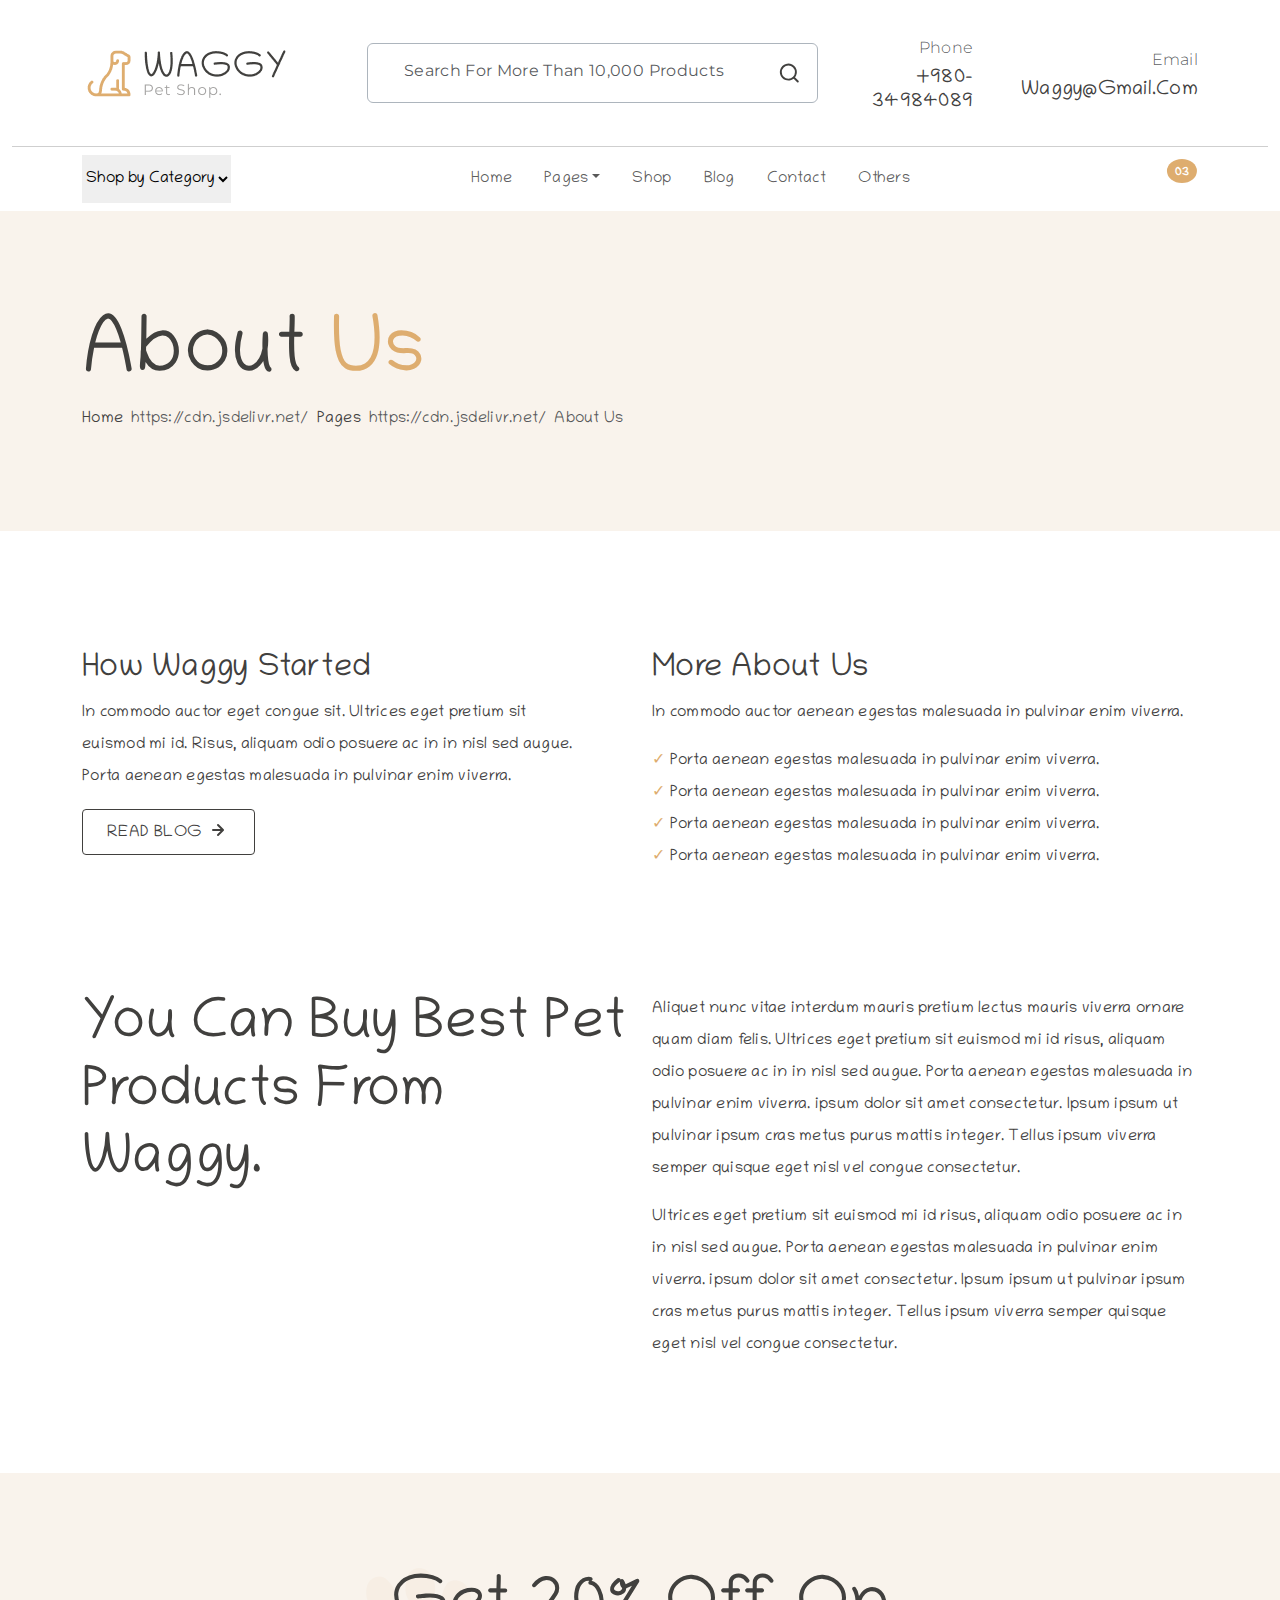
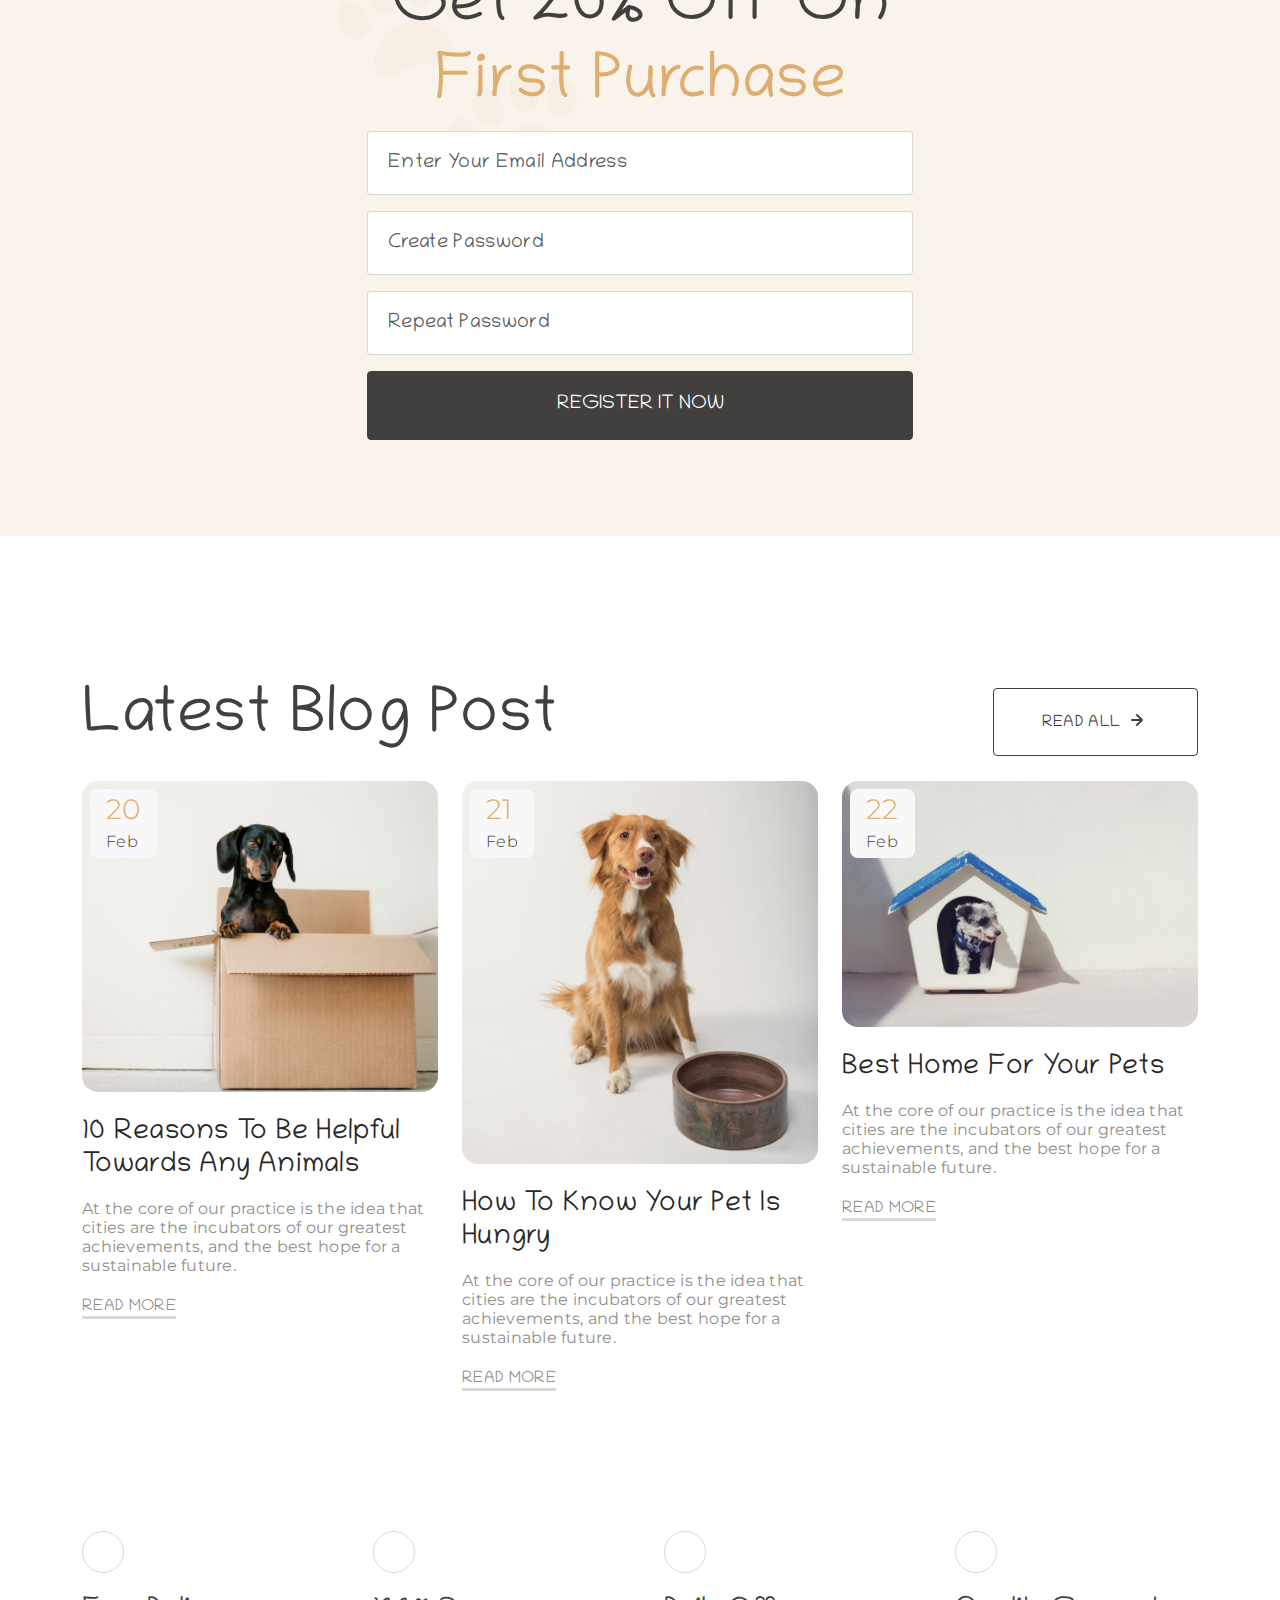
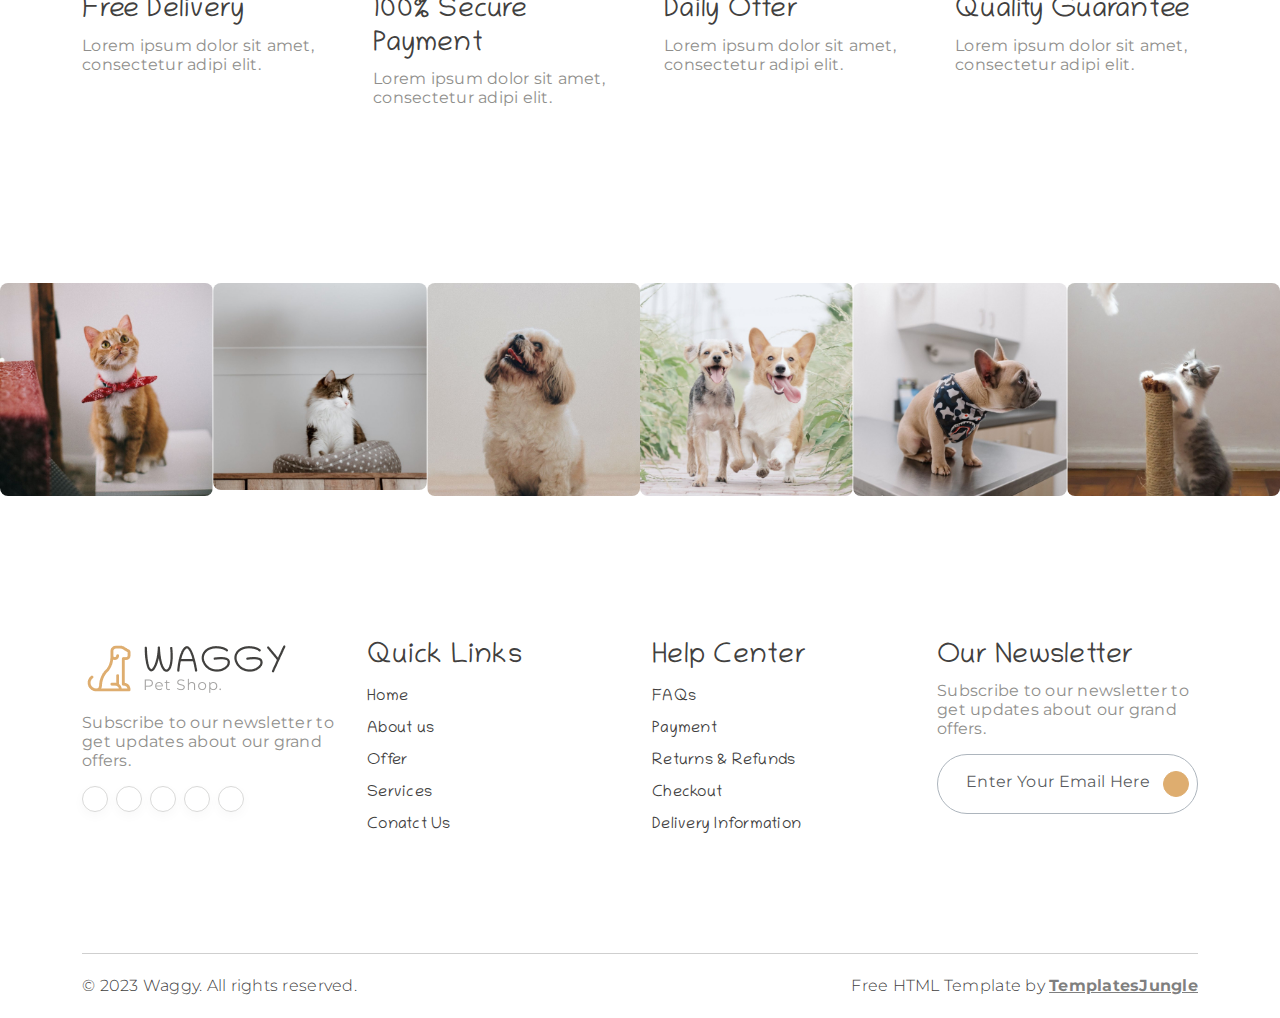
<file: PetShop/about.html>
<!DOCTYPE html>
<html lang="en">

<head>
  <title>Waggy - Free eCommerce Pet Shop HTML Website Template</title>
  <meta charset="utf-8">
  <meta http-equiv="X-UA-Compatible" content="IE=edge">
  <meta name="viewport" content="width=device-width, initial-scale=1.0">
  <meta name="format-detection" content="telephone=no">
  <meta name="apple-mobile-web-app-capable" content="yes">
  <meta name="author" content="TemplatesJungle">
  <meta name="keywords" content="ecommerce, pet, shop">
  <meta name="description" content="Free eCommerce Pet Shop HTML Website Template">

<link rel="stylesheet" href="css/swiper-bundle.min.css" />

<link rel="stylesheet" href="css/bootstrap.min.css">

<link rel="stylesheet" href="css/vendor.css">
<link rel="stylesheet" href="css/style.css">

<link rel="preconnect" href="https://fonts.googleapis.com/">
<link rel="preconnect" href="https://fonts.gstatic.com/" crossorigin>
<link href="https://fonts.googleapis.com/css2?family=Chilanka&amp;family=Montserrat:wght@300;400;500&amp;display=swap"
  rel="stylesheet">

</head>

<body>

  <svg xmlns="http://www.w3.org/2000/svg" style="display: none;">
    <defs>
      <symbol xmlns="http://www.w3.org/2000/svg" id="link" viewBox="0 0 24 24">
        <path fill="currentColor"
          d="M12 19a1 1 0 1 0-1-1a1 1 0 0 0 1 1Zm5 0a1 1 0 1 0-1-1a1 1 0 0 0 1 1Zm0-4a1 1 0 1 0-1-1a1 1 0 0 0 1 1Zm-5 0a1 1 0 1 0-1-1a1 1 0 0 0 1 1Zm7-12h-1V2a1 1 0 0 0-2 0v1H8V2a1 1 0 0 0-2 0v1H5a3 3 0 0 0-3 3v14a3 3 0 0 0 3 3h14a3 3 0 0 0 3-3V6a3 3 0 0 0-3-3Zm1 17a1 1 0 0 1-1 1H5a1 1 0 0 1-1-1v-9h16Zm0-11H4V6a1 1 0 0 1 1-1h1v1a1 1 0 0 0 2 0V5h8v1a1 1 0 0 0 2 0V5h1a1 1 0 0 1 1 1ZM7 15a1 1 0 1 0-1-1a1 1 0 0 0 1 1Zm0 4a1 1 0 1 0-1-1a1 1 0 0 0 1 1Z" />
      </symbol>
      <symbol xmlns="http://www.w3.org/2000/svg" id="arrow-right" viewBox="0 0 24 24">
        <path fill="currentColor"
          d="M17.92 11.62a1 1 0 0 0-.21-.33l-5-5a1 1 0 0 0-1.42 1.42l3.3 3.29H7a1 1 0 0 0 0 2h7.59l-3.3 3.29a1 1 0 0 0 0 1.42a1 1 0 0 0 1.42 0l5-5a1 1 0 0 0 .21-.33a1 1 0 0 0 0-.76Z" />
      </symbol>
      <symbol xmlns="http://www.w3.org/2000/svg" id="category" viewBox="0 0 24 24">
        <path fill="currentColor"
          d="M19 5.5h-6.28l-.32-1a3 3 0 0 0-2.84-2H5a3 3 0 0 0-3 3v13a3 3 0 0 0 3 3h14a3 3 0 0 0 3-3v-10a3 3 0 0 0-3-3Zm1 13a1 1 0 0 1-1 1H5a1 1 0 0 1-1-1v-13a1 1 0 0 1 1-1h4.56a1 1 0 0 1 .95.68l.54 1.64a1 1 0 0 0 .95.68h7a1 1 0 0 1 1 1Z" />
      </symbol>
      <symbol xmlns="http://www.w3.org/2000/svg" id="calendar" viewBox="0 0 24 24">
        <path fill="currentColor"
          d="M19 4h-2V3a1 1 0 0 0-2 0v1H9V3a1 1 0 0 0-2 0v1H5a3 3 0 0 0-3 3v12a3 3 0 0 0 3 3h14a3 3 0 0 0 3-3V7a3 3 0 0 0-3-3Zm1 15a1 1 0 0 1-1 1H5a1 1 0 0 1-1-1v-7h16Zm0-9H4V7a1 1 0 0 1 1-1h2v1a1 1 0 0 0 2 0V6h6v1a1 1 0 0 0 2 0V6h2a1 1 0 0 1 1 1Z" />
      </symbol>
      <symbol xmlns="http://www.w3.org/2000/svg" id="heart" viewBox="0 0 24 24">
        <path fill="currentColor"
          d="M20.16 4.61A6.27 6.27 0 0 0 12 4a6.27 6.27 0 0 0-8.16 9.48l7.45 7.45a1 1 0 0 0 1.42 0l7.45-7.45a6.27 6.27 0 0 0 0-8.87Zm-1.41 7.46L12 18.81l-6.75-6.74a4.28 4.28 0 0 1 3-7.3a4.25 4.25 0 0 1 3 1.25a1 1 0 0 0 1.42 0a4.27 4.27 0 0 1 6 6.05Z" />
      </symbol>
      <symbol xmlns="http://www.w3.org/2000/svg" id="plus" viewBox="0 0 24 24">
        <path fill="currentColor"
          d="M19 11h-6V5a1 1 0 0 0-2 0v6H5a1 1 0 0 0 0 2h6v6a1 1 0 0 0 2 0v-6h6a1 1 0 0 0 0-2Z" />
      </symbol>
      <symbol xmlns="http://www.w3.org/2000/svg" id="minus" viewBox="0 0 24 24">
        <path fill="currentColor" d="M19 11H5a1 1 0 0 0 0 2h14a1 1 0 0 0 0-2Z" />
      </symbol>
      <symbol xmlns="http://www.w3.org/2000/svg" id="cart" viewBox="0 0 24 24">
        <path fill="currentColor"
          d="M8.5 19a1.5 1.5 0 1 0 1.5 1.5A1.5 1.5 0 0 0 8.5 19ZM19 16H7a1 1 0 0 1 0-2h8.491a3.013 3.013 0 0 0 2.885-2.176l1.585-5.55A1 1 0 0 0 19 5H6.74a3.007 3.007 0 0 0-2.82-2H3a1 1 0 0 0 0 2h.921a1.005 1.005 0 0 1 .962.725l.155.545v.005l1.641 5.742A3 3 0 0 0 7 18h12a1 1 0 0 0 0-2Zm-1.326-9l-1.22 4.274a1.005 1.005 0 0 1-.963.726H8.754l-.255-.892L7.326 7ZM16.5 19a1.5 1.5 0 1 0 1.5 1.5a1.5 1.5 0 0 0-1.5-1.5Z" />
      </symbol>
      <symbol xmlns="http://www.w3.org/2000/svg" id="check" viewBox="0 0 24 24">
        <path fill="currentColor"
          d="M18.71 7.21a1 1 0 0 0-1.42 0l-7.45 7.46l-3.13-3.14A1 1 0 1 0 5.29 13l3.84 3.84a1 1 0 0 0 1.42 0l8.16-8.16a1 1 0 0 0 0-1.47Z" />
      </symbol>
      <symbol xmlns="http://www.w3.org/2000/svg" id="trash" viewBox="0 0 24 24">
        <path fill="currentColor"
          d="M10 18a1 1 0 0 0 1-1v-6a1 1 0 0 0-2 0v6a1 1 0 0 0 1 1ZM20 6h-4V5a3 3 0 0 0-3-3h-2a3 3 0 0 0-3 3v1H4a1 1 0 0 0 0 2h1v11a3 3 0 0 0 3 3h8a3 3 0 0 0 3-3V8h1a1 1 0 0 0 0-2ZM10 5a1 1 0 0 1 1-1h2a1 1 0 0 1 1 1v1h-4Zm7 14a1 1 0 0 1-1 1H8a1 1 0 0 1-1-1V8h10Zm-3-1a1 1 0 0 0 1-1v-6a1 1 0 0 0-2 0v6a1 1 0 0 0 1 1Z" />
      </symbol>
      <symbol xmlns="http://www.w3.org/2000/svg" id="star-outline" viewBox="0 0 15 15">
        <path fill="none" stroke="currentColor" stroke-linecap="round" stroke-linejoin="round"
          d="M7.5 9.804L5.337 11l.413-2.533L4 6.674l2.418-.37L7.5 4l1.082 2.304l2.418.37l-1.75 1.793L9.663 11L7.5 9.804Z" />
      </symbol>
      <symbol xmlns="http://www.w3.org/2000/svg" id="star-solid" viewBox="0 0 15 15">
        <path fill="currentColor"
          d="M7.953 3.788a.5.5 0 0 0-.906 0L6.08 5.85l-2.154.33a.5.5 0 0 0-.283.843l1.574 1.613l-.373 2.284a.5.5 0 0 0 .736.518l1.92-1.063l1.921 1.063a.5.5 0 0 0 .736-.519l-.373-2.283l1.574-1.613a.5.5 0 0 0-.283-.844L8.921 5.85l-.968-2.062Z" />
      </symbol>
      <symbol xmlns="http://www.w3.org/2000/svg" id="search" viewBox="0 0 24 24">
        <path fill="currentColor"
          d="M21.71 20.29L18 16.61A9 9 0 1 0 16.61 18l3.68 3.68a1 1 0 0 0 1.42 0a1 1 0 0 0 0-1.39ZM11 18a7 7 0 1 1 7-7a7 7 0 0 1-7 7Z" />
      </symbol>
      <symbol xmlns="http://www.w3.org/2000/svg" id="user" viewBox="0 0 24 24">
        <path fill="currentColor"
          d="M15.71 12.71a6 6 0 1 0-7.42 0a10 10 0 0 0-6.22 8.18a1 1 0 0 0 2 .22a8 8 0 0 1 15.9 0a1 1 0 0 0 1 .89h.11a1 1 0 0 0 .88-1.1a10 10 0 0 0-6.25-8.19ZM12 12a4 4 0 1 1 4-4a4 4 0 0 1-4 4Z" />
      </symbol>
      <symbol xmlns="http://www.w3.org/2000/svg" id="close" viewBox="0 0 15 15">
        <path fill="currentColor"
          d="M7.953 3.788a.5.5 0 0 0-.906 0L6.08 5.85l-2.154.33a.5.5 0 0 0-.283.843l1.574 1.613l-.373 2.284a.5.5 0 0 0 .736.518l1.92-1.063l1.921 1.063a.5.5 0 0 0 .736-.519l-.373-2.283l1.574-1.613a.5.5 0 0 0-.283-.844L8.921 5.85l-.968-2.062Z" />
      </symbol>

    </defs>
  </svg>

  <div class="preloader-wrapper">
    <div class="preloader">
    </div>
  </div>

  <div class="offcanvas offcanvas-end" data-bs-scroll="true" tabindex="-1" id="offcanvasCart" aria-labelledby="My Cart">
    <div class="offcanvas-header justify-content-center">
      <button type="button" class="btn-close" data-bs-dismiss="offcanvas" aria-label="Close"></button>
    </div>
    <div class="offcanvas-body">
      <div class="order-md-last">
        <h4 class="d-flex justify-content-between align-items-center mb-3">
          <span class="text-primary">Your cart</span>
          <span class="badge bg-primary rounded-circle pt-2">3</span>
        </h4>
        <ul class="list-group mb-3">
          <li class="list-group-item d-flex justify-content-between lh-sm">
            <div>
              <h6 class="my-0">Grey Hoodie</h6>
              <small class="text-body-secondary">Brief description</small>
            </div>
            <span class="text-body-secondary">$12</span>
          </li>
          <li class="list-group-item d-flex justify-content-between lh-sm">
            <div>
              <h6 class="my-0">Dog Food</h6>
              <small class="text-body-secondary">Brief description</small>
            </div>
            <span class="text-body-secondary">$8</span>
          </li>
          <li class="list-group-item d-flex justify-content-between lh-sm">
            <div>
              <h6 class="my-0">Soft Toy</h6>
              <small class="text-body-secondary">Brief description</small>
            </div>
            <span class="text-body-secondary">$5</span>
          </li>
          <li class="list-group-item d-flex justify-content-between">
            <span class="fw-bold">Total (USD)</span>
            <strong>$20</strong>
          </li>
        </ul>

        <button class="w-100 btn btn-primary btn-lg" type="submit">Continue to checkout</button>
      </div>
    </div>
  </div>

  <div class="offcanvas offcanvas-end" data-bs-scroll="true" tabindex="-1" id="offcanvasSearch"
    aria-labelledby="Search">
    <div class="offcanvas-header justify-content-center">
      <button type="button" class="btn-close" data-bs-dismiss="offcanvas" aria-label="Close"></button>
    </div>
    <div class="offcanvas-body">

      <div class="order-md-last">
        <h4 class="text-primary text-uppercase mb-3">
          Search
        </h4>
        <div class="search-bar border rounded-2 border-dark-subtle">
          <form id="search-form" class="text-center d-flex align-items-center" action="#" method="">
            <input type="text" class="form-control border-0 bg-transparent" placeholder="Search Here" />
            <iconify-icon icon="tabler:search" class="fs-4 me-3"></iconify-icon>
          </form>
        </div>
      </div>
    </div>
  </div>

  <header>
    <div class="container py-2">
      <div class="row py-4 pb-0 pb-sm-4 align-items-center ">

        <div class="col-sm-4 col-lg-3 text-center text-sm-start">
          <div class="main-logo">
            <a href="index.html">
              <img src="images/logo.png" alt="logo" class="img-fluid">
            </a>
          </div>
        </div>

        <div class="col-sm-6 offset-sm-2 offset-md-0 col-lg-5 d-none d-lg-block">
          <div class="search-bar border rounded-2 px-3 border-dark-subtle">
            <form id="search-form" class="text-center d-flex align-items-center" action="#" method="">
              <input type="text" class="form-control border-0 bg-transparent"
                placeholder="Search for more than 10,000 products" />
              <svg xmlns="http://www.w3.org/2000/svg" width="24" height="24" viewBox="0 0 24 24">
                <path fill="currentColor"
                  d="M21.71 20.29L18 16.61A9 9 0 1 0 16.61 18l3.68 3.68a1 1 0 0 0 1.42 0a1 1 0 0 0 0-1.39ZM11 18a7 7 0 1 1 7-7a7 7 0 0 1-7 7Z" />
              </svg>
            </form>
          </div>
        </div>

        <div
          class="col-sm-8 col-lg-4 d-flex justify-content-end gap-5 align-items-center mt-4 mt-sm-0 justify-content-center justify-content-sm-end">
          <div class="support-box text-end d-none d-xl-block">
            <span class="fs-6 secondary-font text-muted">Phone</span>
            <h5 class="mb-0">+980-34984089</h5>
          </div>
          <div class="support-box text-end d-none d-xl-block">
            <span class="fs-6 secondary-font text-muted">Email</span>
            <h5 class="mb-0">waggy@gmail.com</h5>
          </div>



        </div>
      </div>
    </div>

    <div class="container-fluid">
      <hr class="m-0">
    </div>

    <div class="container">
      <nav class="main-menu d-flex navbar navbar-expand-lg ">

        <div class="d-flex d-lg-none align-items-end mt-3">
          <ul class="d-flex justify-content-end list-unstyled m-0">
            <li>
              <a href="account.html" class="mx-3">
                <iconify-icon icon="healthicons:person" class="fs-4"></iconify-icon>
              </a>
            </li>
            <li>
              <a href="wishlist.html" class="mx-3">
                <iconify-icon icon="mdi:heart" class="fs-4"></iconify-icon>
              </a>
            </li>

            <li>
              <a href="#" class="mx-3" data-bs-toggle="offcanvas" data-bs-target="#offcanvasCart"
                aria-controls="offcanvasCart">
                <iconify-icon icon="mdi:cart" class="fs-4 position-relative"></iconify-icon>
                <span class="position-absolute translate-middle badge rounded-circle bg-primary pt-2">
                  03
                </span>
              </a>
            </li>

            <li>
              <a href="#" class="mx-3" data-bs-toggle="offcanvas" data-bs-target="#offcanvasSearch"
                aria-controls="offcanvasSearch">
                <iconify-icon icon="tabler:search" class="fs-4"></iconify-icon>
                </span>
              </a>
            </li>
          </ul>

        </div>

        <button class="navbar-toggler" type="button" data-bs-toggle="offcanvas" data-bs-target="#offcanvasNavbar"
          aria-controls="offcanvasNavbar">
          <span class="navbar-toggler-icon"></span>
        </button>

        <div class="offcanvas offcanvas-end" tabindex="-1" id="offcanvasNavbar" aria-labelledby="offcanvasNavbarLabel">

          <div class="offcanvas-header justify-content-center">
            <button type="button" class="btn-close" data-bs-dismiss="offcanvas" aria-label="Close"></button>
          </div>

          <div class="offcanvas-body justify-content-between">
            <select class="filter-categories border-0 mb-0 me-5">
              <option>Shop by Category</option>
              <option>Clothes</option>
              <option>Food</option>
              <option>Food</option>
              <option>Toy</option>
            </select>

            <ul class="navbar-nav menu-list list-unstyled d-flex gap-md-3 mb-0">
              <li class="nav-item">
                <a href="index.html" class="nav-link">Home</a>
              </li>
              <li class="nav-item dropdown">
                <a class="nav-link dropdown-toggle" role="button" id="pages" data-bs-toggle="dropdown"
                  aria-expanded="false">Pages</a>
                <ul class="dropdown-menu" aria-labelledby="pages">
                  <li><a href="about.html" class="dropdown-item">About Us<span
                        class="badge bg-success text-dark ms-2">PRO</span></a></li>
                  <li><a href="shop.html" class="dropdown-item">Shop<span
                        class="badge bg-success text-dark ms-2">PRO</span></a></li>
                  <li><a href="single-product.html" class="dropdown-item">Single Product<span
                        class="badge bg-success text-dark ms-2">PRO</span></a></li>
                  <li><a href="cart.html" class="dropdown-item">Cart<span
                        class="badge bg-success text-dark ms-2">PRO</span></a></li>
                  <li><a href="wishlist.html" class="dropdown-item">Wishlist<span
                        class="badge bg-success text-dark ms-2">PRO</span></a></li>
                  <li><a href="checkout.html" class="dropdown-item">Checkout<span
                        class="badge bg-success text-dark ms-2">PRO</span></a></li>
                  <li><a href="blog.html" class="dropdown-item">Blog<span
                        class="badge bg-success text-dark ms-2">PRO</span></a></li>
                  <li><a href="single-post.html" class="dropdown-item">Single Post<span
                        class="badge bg-success text-dark ms-2">PRO</span></a></li>
                  <li><a href="contact.html" class="dropdown-item">Contact<span
                        class="badge bg-success text-dark ms-2">PRO</span></a></li>
                  <li><a href="faqs.html" class="dropdown-item">FAQs<span
                        class="badge bg-success text-dark ms-2">PRO</span></a></li>
                  <li><a href="account.html" class="dropdown-item">Account<span
                        class="badge bg-success text-dark ms-2">PRO</span></a></li>
                  <li><a href="thank-you.html" class="dropdown-item">Thankyou<span
                        class="badge bg-success text-dark ms-2">PRO</span></a></li>
                  <li><a href="error.html" class="dropdown-item">Error 404<span
                        class="badge bg-success text-dark ms-2">PRO</span></a></li>
                  <li><a href="styles.html" class="dropdown-item">Styles<span
                        class="badge bg-success text-dark ms-2">PRO</span></a></li>
                </ul>
              </li>
              <li class="nav-item">
                <a href="shop.html" class="nav-link">Shop</a>
              </li>
              <li class="nav-item">
                <a href="blog.html" class="nav-link">Blog</a>
              </li>
              <li class="nav-item">
                <a href="contact.html" class="nav-link">Contact</a>
              </li>
              <li class="nav-item">
                <a href="#" class="nav-link">Others</a>
              </li>
            </ul>

            <div class="d-none d-lg-flex align-items-end">
              <ul class="d-flex justify-content-end list-unstyled m-0">
                <li>
                  <a href="account.html" class="mx-3">
                    <iconify-icon icon="healthicons:person" class="fs-4"></iconify-icon>
                  </a>
                </li>
                <li>
                  <a href="wishlist.html" class="mx-3">
                    <iconify-icon icon="mdi:heart" class="fs-4"></iconify-icon>
                  </a>
                </li>

                <li class="">
                  <a href="#" class="mx-3" data-bs-toggle="offcanvas" data-bs-target="#offcanvasCart"
                    aria-controls="offcanvasCart">
                    <iconify-icon icon="mdi:cart" class="fs-4 position-relative"></iconify-icon>
                    <span class="position-absolute translate-middle badge rounded-circle bg-primary pt-2">
                      03
                    </span>
                  </a>
                </li>
              </ul>

            </div>

          </div>

        </div>

      </nav>



    </div>
  </header>

  <section id="banner" class="py-3" style="background: #F9F3EC;">
    <div class="container">
      <div class="hero-content py-5 my-3">
        <h2 class="display-1 mt-3 mb-0">About <span class="text-primary">Us</span> </h2>
        <nav class="breadcrumb">
          <a class="breadcrumb-item nav-link" href="#">Home</a>
          <a class="breadcrumb-item nav-link" href="#">Pages</a>
          <span class="breadcrumb-item active" aria-current="page">About Us</span>
        </nav>
      </div>
    </div>
  </section>

  <div class="my-5 py-5">
    <div class="container">
      <div class="row ">
        <div class="col-md-6 my-4 pe-5">
          <h2 class="">How Waggy Started </h2>
          <p>In commodo auctor eget congue sit. Ultrices eget pretium sit euismod mi id. Risus, aliquam odio
            posuere ac in in nisl sed augue. Porta aenean egestas malesuada in pulvinar enim viverra.</p>
          <a href="#" class="btn btn-outline-dark btn-lg text-uppercase fs-6 rounded-1 py-2 px-4">
            Read Blog
            <svg width="24" height="24" viewBox="0 0 24 24" class="mb-1">
              <use xlink:href="#arrow-right"></use>
            </svg></a>
        </div>
        <div class="col-md-6 my-4 ">
          <h2 class="">More About Us </h2>
          <p>In commodo auctor aenean egestas malesuada in pulvinar enim viverra.</p>
          <p class="m-0"> <span class="text-primary">✓</span> Porta aenean egestas malesuada in pulvinar enim
            viverra.</p>
          <p class="m-0"> <span class="text-primary">✓</span> Porta aenean egestas malesuada in pulvinar enim
            viverra.</p>
          <p class="m-0"> <span class="text-primary">✓</span> Porta aenean egestas malesuada in pulvinar enim
            viverra.</p>
          <p class="m-0"> <span class="text-primary">✓</span> Porta aenean egestas malesuada in pulvinar enim
            viverra.</p>

        </div>
      </div>
    </div>
  </div>

  <div class="my-5 pb-5">
    <div class="container">
      <div class="row ">
        <div class="col-md-6">
          <h2 class="display-4">You can buy best pet products from Waggy. </h2>
        </div>
        <div class="col-md-6">
          <p>Aliquet nunc vitae interdum mauris pretium lectus mauris viverra ornare quam diam felis. Ultrices
            eget pretium sit euismod mi id risus, aliquam odio posuere ac in in nisl sed augue. Porta aenean
            egestas malesuada in pulvinar enim viverra. ipsum dolor sit amet consectetur. Ipsum ipsum ut
            pulvinar ipsum cras metus purus mattis integer. Tellus ipsum viverra semper quisque eget nisl
            vel congue consectetur. </p>
          <p>Ultrices eget pretium sit euismod mi id risus, aliquam odio posuere ac in in nisl sed augue. Porta aenean
            egestas malesuada in pulvinar enim viverra. ipsum dolor sit amet consectetur. Ipsum ipsum ut
            pulvinar ipsum cras metus purus mattis integer. Tellus ipsum viverra semper quisque eget nisl
            vel congue consectetur. </p>

        </div>
      </div>
    </div>
  </div>

  <section id="register" style="background: url('images/background-img.png') no-repeat;">
    <div class="container ">
      <div class="row my-5 py-5">
        <div class="offset-md-3 col-md-6 my-5 ">
          <h2 class="display-3 fw-normal text-center">Get 20% Off on <span class="text-primary">first Purchase</span>
          </h2>
          <form>
            <div class="mb-3">
              <input type="email" class="form-control form-control-lg" name="email" id="email"
                placeholder="Enter Your Email Address">
            </div>
            <div class="mb-3">
              <input type="password" class="form-control form-control-lg" name="email" id="password1"
                placeholder="Create Password">
            </div>
            <div class="mb-3">
              <input type="password" class="form-control form-control-lg" name="email" id="password2"
                placeholder="Repeat Password">
            </div>

            <div class="d-grid gap-2">
              <button type="submit" class="btn btn-dark btn-lg rounded-1">Register it now</button>
            </div>
          </form>
        </div>
      </div>
    </div>
  </section>

  <section id="latest-blog" class="my-5">
    <div class="container py-5 my-5">
      <div class="row mt-5">
        <div class="section-header d-md-flex justify-content-between align-items-center mb-3">
          <h2 class="display-3 fw-normal">Latest Blog Post</h2>
          <div>
            <a href="#" class="btn btn-outline-dark btn-lg text-uppercase fs-6 rounded-1">
              Read all
              <svg width="24" height="24" viewBox="0 0 24 24" class="mb-1">
                <use xlink:href="#arrow-right"></use>
              </svg></a>
          </div>
        </div>
      </div>
      <div class="row">
        <div class="col-md-4 my-4 my-md-0">
          <div class="z-1 position-absolute rounded-3 m-2 px-3 pt-1 bg-light">
            <h3 class="secondary-font text-primary m-0">20</h3>
            <p class="secondary-font fs-6 m-0">Feb</p>

          </div>
          <div class="card position-relative">
            <a href="single-post.html"><img src="images/blog1.jpg" class="img-fluid rounded-4" alt="image"></a>
            <div class="card-body p-0">
              <a href="single-post.html">
                <h3 class="card-title pt-4 pb-3 m-0">10 Reasons to be helpful towards any animals</h3>
              </a>

              <div class="card-text">
                <p class="blog-paragraph fs-6">At the core of our practice is the idea that cities are the incubators of
                  our greatest
                  achievements, and the best hope for a sustainable future.</p>
                <a href="single-post.html" class="blog-read">read more</a>
              </div>

            </div>
          </div>
        </div>
        <div class="col-md-4 my-4 my-md-0">
          <div class="z-1 position-absolute rounded-3 m-2 px-3 pt-1 bg-light">
            <h3 class="secondary-font text-primary m-0">21</h3>
            <p class="secondary-font fs-6 m-0">Feb</p>

          </div>
          <div class="card position-relative">
            <a href="single-post.html"><img src="images/blog2.jpg" class="img-fluid rounded-4" alt="image"></a>
            <div class="card-body p-0">
              <a href="single-post.html">
                <h3 class="card-title pt-4 pb-3 m-0">How to know your pet is hungry</h3>
              </a>

              <div class="card-text">
                <p class="blog-paragraph fs-6">At the core of our practice is the idea that cities are the incubators of
                  our greatest
                  achievements, and the best hope for a sustainable future.</p>
                <a href="single-post.html" class="blog-read">read more</a>
              </div>

            </div>
          </div>
        </div>
        <div class="col-md-4 my-4 my-md-0">
          <div class="z-1 position-absolute rounded-3 m-2 px-3 pt-1 bg-light">
            <h3 class="secondary-font text-primary m-0">22</h3>
            <p class="secondary-font fs-6 m-0">Feb</p>

          </div>
          <div class="card position-relative">
            <a href="single-post.html"><img src="images/blog3.jpg" class="img-fluid rounded-4" alt="image"></a>
            <div class="card-body p-0">
              <a href="single-post.html">
                <h3 class="card-title pt-4 pb-3 m-0">Best home for your pets</h3>
              </a>

              <div class="card-text">
                <p class="blog-paragraph fs-6">At the core of our practice is the idea that cities are the incubators of
                  our greatest
                  achievements, and the best hope for a sustainable future.</p>
                <a href="single-post.html" class="blog-read">read more</a>
              </div>

            </div>
          </div>
        </div>
      </div>
    </div>
  </section>

  <section id="service">
    <div class="container py-5 my-5">
      <div class="row g-md-5 pt-4">
        <div class="col-md-3 my-3">
          <div class="card">
            <div>
              <iconify-icon class="service-icon text-primary" icon="la:shopping-cart"></iconify-icon>
            </div>
            <h3 class="card-title py-2 m-0">Free Delivery</h3>
            <div class="card-text">
              <p class="blog-paragraph fs-6">Lorem ipsum dolor sit amet, consectetur adipi elit.</p>
            </div>
          </div>
        </div>
        <div class="col-md-3 my-3">
          <div class="card">
            <div>
              <iconify-icon class="service-icon text-primary" icon="la:user-check"></iconify-icon>
            </div>
            <h3 class="card-title py-2 m-0">100% secure payment</h3>
            <div class="card-text">
              <p class="blog-paragraph fs-6">Lorem ipsum dolor sit amet, consectetur adipi elit.</p>
            </div>
          </div>
        </div>
        <div class="col-md-3 my-3">
          <div class="card">
            <div>
              <iconify-icon class="service-icon text-primary" icon="la:tag"></iconify-icon>
            </div>
            <h3 class="card-title py-2 m-0">Daily Offer</h3>
            <div class="card-text">
              <p class="blog-paragraph fs-6">Lorem ipsum dolor sit amet, consectetur adipi elit.</p>
            </div>
          </div>
        </div>
        <div class="col-md-3 my-3">
          <div class="card">
            <div>
              <iconify-icon class="service-icon text-primary" icon="la:award"></iconify-icon>
            </div>
            <h3 class="card-title py-2 m-0">Quality guarantee</h3>
            <div class="card-text">
              <p class="blog-paragraph fs-6">Lorem ipsum dolor sit amet, consectetur adipi elit.</p>
            </div>
          </div>
        </div>

      </div>
    </div>
  </section>

  <section id="insta" class="my-5">
    <div class="row g-0 py-5">
      <div class="col instagram-item  text-center position-relative">
        <div class="icon-overlay d-flex justify-content-center position-absolute">
          <iconify-icon class="text-white" icon="la:instagram"></iconify-icon>
        </div>
        <a href="#">
          <img src="images/insta1.jpg" alt="insta-img" class="img-fluid rounded-3">
        </a>
      </div>
      <div class="col instagram-item  text-center position-relative">
        <div class="icon-overlay d-flex justify-content-center position-absolute">
          <iconify-icon class="text-white" icon="la:instagram"></iconify-icon>
        </div>
        <a href="#">
          <img src="images/insta2.jpg" alt="insta-img" class="img-fluid rounded-3">
        </a>
      </div>
      <div class="col instagram-item  text-center position-relative">
        <div class="icon-overlay d-flex justify-content-center position-absolute">
          <iconify-icon class="text-white" icon="la:instagram"></iconify-icon>
        </div>
        <a href="#">
          <img src="images/insta3.jpg" alt="insta-img" class="img-fluid rounded-3">
        </a>
      </div>
      <div class="col instagram-item  text-center position-relative">
        <div class="icon-overlay d-flex justify-content-center position-absolute">
          <iconify-icon class="text-white" icon="la:instagram"></iconify-icon>
        </div>
        <a href="#">
          <img src="images/insta4.jpg" alt="insta-img" class="img-fluid rounded-3">
        </a>
      </div>
      <div class="col instagram-item  text-center position-relative">
        <div class="icon-overlay d-flex justify-content-center position-absolute">
          <iconify-icon class="text-white" icon="la:instagram"></iconify-icon>
        </div>
        <a href="#">
          <img src="images/insta5.jpg" alt="insta-img" class="img-fluid rounded-3">
        </a>
      </div>
      <div class="col instagram-item  text-center position-relative">
        <div class="icon-overlay d-flex justify-content-center position-absolute">
          <iconify-icon class="text-white" icon="la:instagram"></iconify-icon>
        </div>
        <a href="#">
          <img src="images/insta6.jpg" alt="insta-img" class="img-fluid rounded-3">
        </a>
      </div>
    </div>
  </section>

  <footer id="footer" class="my-5">
    <div class="container py-5 my-5">
      <div class="row">

        <div class="col-md-3">
          <div class="footer-menu">
            <img src="images/logo.png" alt="logo">
            <p class="blog-paragraph fs-6 mt-3">Subscribe to our newsletter to get updates about our grand offers.</p>
            <div class="social-links">
              <ul class="d-flex list-unstyled gap-2">
                <li class="social">
                  <a href="#">
                    <iconify-icon class="social-icon" icon="ri:facebook-fill"></iconify-icon>
                  </a>
                </li>
                <li class="social">
                  <a href="#">
                    <iconify-icon class="social-icon" icon="ri:twitter-fill"></iconify-icon>
                  </a>
                </li>
                <li class="social">
                  <a href="#">
                    <iconify-icon class="social-icon" icon="ri:pinterest-fill"></iconify-icon>
                  </a>
                </li>
                <li class="social">
                  <a href="#">
                    <iconify-icon class="social-icon" icon="ri:instagram-fill"></iconify-icon>
                  </a>
                </li>
                <li class="social">
                  <a href="#">
                    <iconify-icon class="social-icon" icon="ri:youtube-fill"></iconify-icon>
                  </a>
                </li>

              </ul>
            </div>
          </div>
        </div>
        <div class="col-md-3">
          <div class="footer-menu">
            <h3>Quick Links</h3>
            <ul class="menu-list list-unstyled">
              <li class="menu-item">
                <a href="#" class="nav-link">Home</a>
              </li>
              <li class="menu-item">
                <a href="#" class="nav-link">About us</a>
              </li>
              <li class="menu-item">
                <a href="#" class="nav-link">Offer </a>
              </li>
              <li class="menu-item">
                <a href="#" class="nav-link">Services</a>
              </li>
              <li class="menu-item">
                <a href="#" class="nav-link">Conatct Us</a>
              </li>
            </ul>
          </div>
        </div>
        <div class="col-md-3">
          <div class="footer-menu">
            <h3>Help Center</h5>
              <ul class="menu-list list-unstyled">
                <li class="menu-item">
                  <a href="#" class="nav-link">FAQs</a>
                </li>
                <li class="menu-item">
                  <a href="#" class="nav-link">Payment</a>
                </li>
                <li class="menu-item">
                  <a href="#" class="nav-link">Returns & Refunds</a>
                </li>
                <li class="menu-item">
                  <a href="#" class="nav-link">Checkout</a>
                </li>
                <li class="menu-item">
                  <a href="#" class="nav-link">Delivery Information</a>
                </li>
              </ul>
          </div>
        </div>
        <div class="col-md-3">
          <div>
            <h3>Our Newsletter</h3>
            <p class="blog-paragraph fs-6">Subscribe to our newsletter to get updates about our grand offers.</p>
            <div class="search-bar border rounded-pill border-dark-subtle px-2">
              <form class="text-center d-flex align-items-center" action="#" method="">
                <input type="text" class="form-control border-0 bg-transparent" placeholder="Enter your email here" />
                <iconify-icon class="send-icon" icon="tabler:location-filled"></iconify-icon>
              </form>
            </div>
          </div>
        </div>

      </div>
    </div>
  </footer>

  <div id="footer-bottom">
    <div class="container">
      <hr class="m-0">
      <div class="row mt-3">
        <div class="col-md-6 copyright">
          <p class="secondary-font">© 2023 Waggy. All rights reserved.</p>
        </div>
        <div class="col-md-6 text-md-end">
          <p class="secondary-font">Free HTML Template by <a href="https://templatesjungle.com/" target="_blank"
              class="text-decoration-underline fw-bold text-black-50"> TemplatesJungle</a> </p>
        </div>
      </div>
    </div>
  </div>

  <script src="js/jquery-1.11.0.min.js"></script>
  <script src="js/swiper-bundle.min.js"></script>
  <script src="js/bootstrap.bundle.min.js"></script>
  <script src="js/plugins.js"></script>
  <script src="js/script.js"></script>
  <script src="js/iconify-icon.min.js"></script>
</body>

</html>
</file>
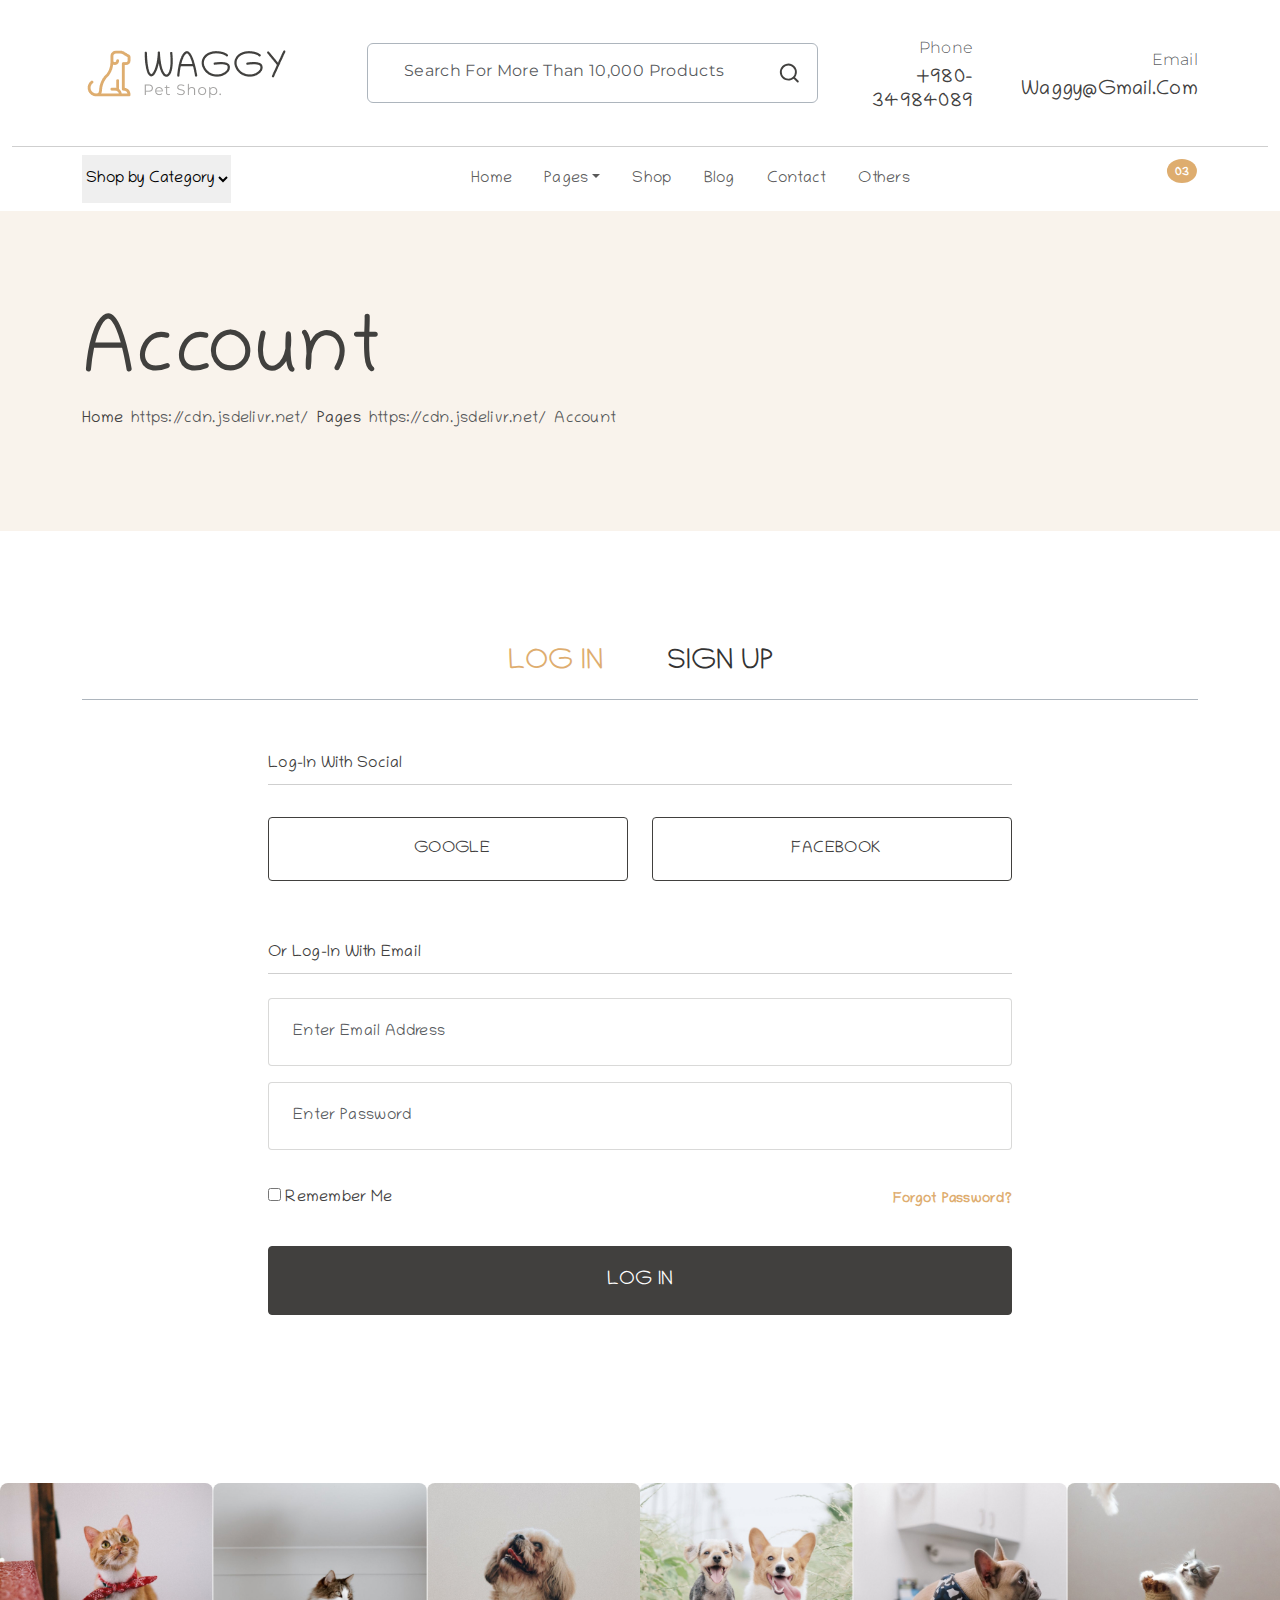
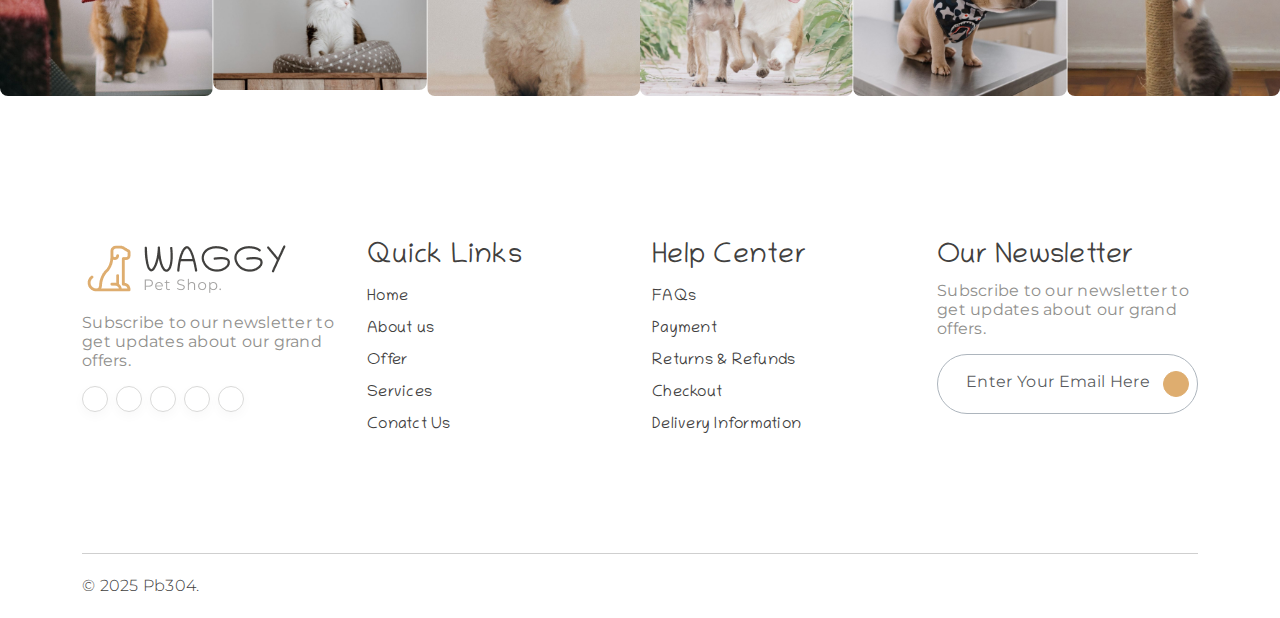
<file: PetShop/account.html>
<!DOCTYPE html>
<html lang="en">


<head>
    <title>Waggy - Free eCommerce Pet Shop HTML Website Template</title>
    <meta charset="utf-8">
    <meta http-equiv="X-UA-Compatible" content="IE=edge">
    <meta name="viewport" content="width=device-width, initial-scale=1.0">
    <meta name="format-detection" content="telephone=no">
    <meta name="apple-mobile-web-app-capable" content="yes">
    <meta name="author" content="">
    <meta name="keywords" content="">
    <meta name="description" content="">

<link rel="stylesheet" href="css/swiper-bundle.min.css" />

<link rel="stylesheet" href="css/bootstrap.min.css">

<link rel="stylesheet" href="css/vendor.css">
<link rel="stylesheet" href="css/style.css">

<link rel="preconnect" href="https://fonts.googleapis.com/">
<link rel="preconnect" href="https://fonts.gstatic.com/" crossorigin>
<link href="https://fonts.googleapis.com/css2?family=Chilanka&amp;family=Montserrat:wght@300;400;500&amp;display=swap"
    rel="stylesheet">

</head>

<body>

    <svg xmlns="http://www.w3.org/2000/svg" style="display: none;">
        <defs>
            <symbol xmlns="http://www.w3.org/2000/svg" id="link" viewBox="0 0 24 24">
                <path fill="currentColor"
                    d="M12 19a1 1 0 1 0-1-1a1 1 0 0 0 1 1Zm5 0a1 1 0 1 0-1-1a1 1 0 0 0 1 1Zm0-4a1 1 0 1 0-1-1a1 1 0 0 0 1 1Zm-5 0a1 1 0 1 0-1-1a1 1 0 0 0 1 1Zm7-12h-1V2a1 1 0 0 0-2 0v1H8V2a1 1 0 0 0-2 0v1H5a3 3 0 0 0-3 3v14a3 3 0 0 0 3 3h14a3 3 0 0 0 3-3V6a3 3 0 0 0-3-3Zm1 17a1 1 0 0 1-1 1H5a1 1 0 0 1-1-1v-9h16Zm0-11H4V6a1 1 0 0 1 1-1h1v1a1 1 0 0 0 2 0V5h8v1a1 1 0 0 0 2 0V5h1a1 1 0 0 1 1 1ZM7 15a1 1 0 1 0-1-1a1 1 0 0 0 1 1Zm0 4a1 1 0 1 0-1-1a1 1 0 0 0 1 1Z" />
            </symbol>
            <symbol xmlns="http://www.w3.org/2000/svg" id="arrow-right" viewBox="0 0 24 24">
                <path fill="currentColor"
                    d="M17.92 11.62a1 1 0 0 0-.21-.33l-5-5a1 1 0 0 0-1.42 1.42l3.3 3.29H7a1 1 0 0 0 0 2h7.59l-3.3 3.29a1 1 0 0 0 0 1.42a1 1 0 0 0 1.42 0l5-5a1 1 0 0 0 .21-.33a1 1 0 0 0 0-.76Z" />
            </symbol>
            <symbol xmlns="http://www.w3.org/2000/svg" id="category" viewBox="0 0 24 24">
                <path fill="currentColor"
                    d="M19 5.5h-6.28l-.32-1a3 3 0 0 0-2.84-2H5a3 3 0 0 0-3 3v13a3 3 0 0 0 3 3h14a3 3 0 0 0 3-3v-10a3 3 0 0 0-3-3Zm1 13a1 1 0 0 1-1 1H5a1 1 0 0 1-1-1v-13a1 1 0 0 1 1-1h4.56a1 1 0 0 1 .95.68l.54 1.64a1 1 0 0 0 .95.68h7a1 1 0 0 1 1 1Z" />
            </symbol>
            <symbol xmlns="http://www.w3.org/2000/svg" id="calendar" viewBox="0 0 24 24">
                <path fill="currentColor"
                    d="M19 4h-2V3a1 1 0 0 0-2 0v1H9V3a1 1 0 0 0-2 0v1H5a3 3 0 0 0-3 3v12a3 3 0 0 0 3 3h14a3 3 0 0 0 3-3V7a3 3 0 0 0-3-3Zm1 15a1 1 0 0 1-1 1H5a1 1 0 0 1-1-1v-7h16Zm0-9H4V7a1 1 0 0 1 1-1h2v1a1 1 0 0 0 2 0V6h6v1a1 1 0 0 0 2 0V6h2a1 1 0 0 1 1 1Z" />
            </symbol>
            <symbol xmlns="http://www.w3.org/2000/svg" id="heart" viewBox="0 0 24 24">
                <path fill="currentColor"
                    d="M20.16 4.61A6.27 6.27 0 0 0 12 4a6.27 6.27 0 0 0-8.16 9.48l7.45 7.45a1 1 0 0 0 1.42 0l7.45-7.45a6.27 6.27 0 0 0 0-8.87Zm-1.41 7.46L12 18.81l-6.75-6.74a4.28 4.28 0 0 1 3-7.3a4.25 4.25 0 0 1 3 1.25a1 1 0 0 0 1.42 0a4.27 4.27 0 0 1 6 6.05Z" />
            </symbol>
            <symbol xmlns="http://www.w3.org/2000/svg" id="plus" viewBox="0 0 24 24">
                <path fill="currentColor"
                    d="M19 11h-6V5a1 1 0 0 0-2 0v6H5a1 1 0 0 0 0 2h6v6a1 1 0 0 0 2 0v-6h6a1 1 0 0 0 0-2Z" />
            </symbol>
            <symbol xmlns="http://www.w3.org/2000/svg" id="minus" viewBox="0 0 24 24">
                <path fill="currentColor" d="M19 11H5a1 1 0 0 0 0 2h14a1 1 0 0 0 0-2Z" />
            </symbol>
            <symbol xmlns="http://www.w3.org/2000/svg" id="cart" viewBox="0 0 24 24">
                <path fill="currentColor"
                    d="M8.5 19a1.5 1.5 0 1 0 1.5 1.5A1.5 1.5 0 0 0 8.5 19ZM19 16H7a1 1 0 0 1 0-2h8.491a3.013 3.013 0 0 0 2.885-2.176l1.585-5.55A1 1 0 0 0 19 5H6.74a3.007 3.007 0 0 0-2.82-2H3a1 1 0 0 0 0 2h.921a1.005 1.005 0 0 1 .962.725l.155.545v.005l1.641 5.742A3 3 0 0 0 7 18h12a1 1 0 0 0 0-2Zm-1.326-9l-1.22 4.274a1.005 1.005 0 0 1-.963.726H8.754l-.255-.892L7.326 7ZM16.5 19a1.5 1.5 0 1 0 1.5 1.5a1.5 1.5 0 0 0-1.5-1.5Z" />
            </symbol>
            <symbol xmlns="http://www.w3.org/2000/svg" id="check" viewBox="0 0 24 24">
                <path fill="currentColor"
                    d="M18.71 7.21a1 1 0 0 0-1.42 0l-7.45 7.46l-3.13-3.14A1 1 0 1 0 5.29 13l3.84 3.84a1 1 0 0 0 1.42 0l8.16-8.16a1 1 0 0 0 0-1.47Z" />
            </symbol>
            <symbol xmlns="http://www.w3.org/2000/svg" id="trash" viewBox="0 0 24 24">
                <path fill="currentColor"
                    d="M10 18a1 1 0 0 0 1-1v-6a1 1 0 0 0-2 0v6a1 1 0 0 0 1 1ZM20 6h-4V5a3 3 0 0 0-3-3h-2a3 3 0 0 0-3 3v1H4a1 1 0 0 0 0 2h1v11a3 3 0 0 0 3 3h8a3 3 0 0 0 3-3V8h1a1 1 0 0 0 0-2ZM10 5a1 1 0 0 1 1-1h2a1 1 0 0 1 1 1v1h-4Zm7 14a1 1 0 0 1-1 1H8a1 1 0 0 1-1-1V8h10Zm-3-1a1 1 0 0 0 1-1v-6a1 1 0 0 0-2 0v6a1 1 0 0 0 1 1Z" />
            </symbol>
            <symbol xmlns="http://www.w3.org/2000/svg" id="star-outline" viewBox="0 0 15 15">
                <path fill="none" stroke="currentColor" stroke-linecap="round" stroke-linejoin="round"
                    d="M7.5 9.804L5.337 11l.413-2.533L4 6.674l2.418-.37L7.5 4l1.082 2.304l2.418.37l-1.75 1.793L9.663 11L7.5 9.804Z" />
            </symbol>
            <symbol xmlns="http://www.w3.org/2000/svg" id="star-solid" viewBox="0 0 15 15">
                <path fill="currentColor"
                    d="M7.953 3.788a.5.5 0 0 0-.906 0L6.08 5.85l-2.154.33a.5.5 0 0 0-.283.843l1.574 1.613l-.373 2.284a.5.5 0 0 0 .736.518l1.92-1.063l1.921 1.063a.5.5 0 0 0 .736-.519l-.373-2.283l1.574-1.613a.5.5 0 0 0-.283-.844L8.921 5.85l-.968-2.062Z" />
            </symbol>
            <symbol xmlns="http://www.w3.org/2000/svg" id="search" viewBox="0 0 24 24">
                <path fill="currentColor"
                    d="M21.71 20.29L18 16.61A9 9 0 1 0 16.61 18l3.68 3.68a1 1 0 0 0 1.42 0a1 1 0 0 0 0-1.39ZM11 18a7 7 0 1 1 7-7a7 7 0 0 1-7 7Z" />
            </symbol>
            <symbol xmlns="http://www.w3.org/2000/svg" id="user" viewBox="0 0 24 24">
                <path fill="currentColor"
                    d="M15.71 12.71a6 6 0 1 0-7.42 0a10 10 0 0 0-6.22 8.18a1 1 0 0 0 2 .22a8 8 0 0 1 15.9 0a1 1 0 0 0 1 .89h.11a1 1 0 0 0 .88-1.1a10 10 0 0 0-6.25-8.19ZM12 12a4 4 0 1 1 4-4a4 4 0 0 1-4 4Z" />
            </symbol>
            <symbol xmlns="http://www.w3.org/2000/svg" id="close" viewBox="0 0 15 15">
                <path fill="currentColor"
                    d="M7.953 3.788a.5.5 0 0 0-.906 0L6.08 5.85l-2.154.33a.5.5 0 0 0-.283.843l1.574 1.613l-.373 2.284a.5.5 0 0 0 .736.518l1.92-1.063l1.921 1.063a.5.5 0 0 0 .736-.519l-.373-2.283l1.574-1.613a.5.5 0 0 0-.283-.844L8.921 5.85l-.968-2.062Z" />
            </symbol>

        </defs>
    </svg>

    <div class="preloader-wrapper">
        <div class="preloader">
        </div>
    </div>

    <div class="offcanvas offcanvas-end" data-bs-scroll="true" tabindex="-1" id="offcanvasCart"
        aria-labelledby="My Cart">
        <div class="offcanvas-header justify-content-center">
            <button type="button" class="btn-close" data-bs-dismiss="offcanvas" aria-label="Close"></button>
        </div>
        <div class="offcanvas-body">
            <div class="order-md-last">
                <h4 class="d-flex justify-content-between align-items-center mb-3">
                    <span class="text-primary">Your cart</span>
                    <span class="badge bg-primary rounded-circle pt-2">3</span>
                </h4>
                <ul class="list-group mb-3">
                    <li class="list-group-item d-flex justify-content-between lh-sm">
                        <div>
                            <h6 class="my-0">Grey Hoodie</h6>
                            <small class="text-body-secondary">Brief description</small>
                        </div>
                        <span class="text-body-secondary">$12</span>
                    </li>
                    <li class="list-group-item d-flex justify-content-between lh-sm">
                        <div>
                            <h6 class="my-0">Dog Food</h6>
                            <small class="text-body-secondary">Brief description</small>
                        </div>
                        <span class="text-body-secondary">$8</span>
                    </li>
                    <li class="list-group-item d-flex justify-content-between lh-sm">
                        <div>
                            <h6 class="my-0">Soft Toy</h6>
                            <small class="text-body-secondary">Brief description</small>
                        </div>
                        <span class="text-body-secondary">$5</span>
                    </li>
                    <li class="list-group-item d-flex justify-content-between">
                        <span class="fw-bold">Total (USD)</span>
                        <strong>$20</strong>
                    </li>
                </ul>

                <button class="w-100 btn btn-primary btn-lg" type="submit">Continue to checkout</button>
            </div>
        </div>
    </div>

    <div class="offcanvas offcanvas-end" data-bs-scroll="true" tabindex="-1" id="offcanvasSearch"
        aria-labelledby="Search">
        <div class="offcanvas-header justify-content-center">
            <button type="button" class="btn-close" data-bs-dismiss="offcanvas" aria-label="Close"></button>
        </div>
        <div class="offcanvas-body">

            <div class="order-md-last">
                <h4 class="text-primary text-uppercase mb-3">
                    Search
                </h4>
                <div class="search-bar border rounded-2 border-dark-subtle">
                    <form id="search-form" class="text-center d-flex align-items-center" action="#" method="">
                        <input type="text" class="form-control border-0 bg-transparent" placeholder="Search Here" />
                        <iconify-icon icon="tabler:search" class="fs-4 me-3"></iconify-icon>
                    </form>
                </div>
            </div>
        </div>
    </div>

    <header>
        <div class="container py-2">
            <div class="row py-4 pb-0 pb-sm-4 align-items-center ">

                <div class="col-sm-4 col-lg-3 text-center text-sm-start">
                    <div class="main-logo">
                        <a href="index.html">
                            <img src="images/logo.png" alt="logo" class="img-fluid">
                        </a>
                    </div>
                </div>

                <div class="col-sm-6 offset-sm-2 offset-md-0 col-lg-5 d-none d-lg-block">
                    <div class="search-bar border rounded-2 px-3 border-dark-subtle">
                        <form id="search-form" class="text-center d-flex align-items-center" action="#" method="">
                            <input type="text" class="form-control border-0 bg-transparent"
                                placeholder="Search for more than 10,000 products" />
                            <svg xmlns="http://www.w3.org/2000/svg" width="24" height="24" viewBox="0 0 24 24">
                                <path fill="currentColor"
                                    d="M21.71 20.29L18 16.61A9 9 0 1 0 16.61 18l3.68 3.68a1 1 0 0 0 1.42 0a1 1 0 0 0 0-1.39ZM11 18a7 7 0 1 1 7-7a7 7 0 0 1-7 7Z" />
                            </svg>
                        </form>
                    </div>
                </div>

                <div
                    class="col-sm-8 col-lg-4 d-flex justify-content-end gap-5 align-items-center mt-4 mt-sm-0 justify-content-center justify-content-sm-end">
                    <div class="support-box text-end d-none d-xl-block">
                        <span class="fs-6 secondary-font text-muted">Phone</span>
                        <h5 class="mb-0">+980-34984089</h5>
                    </div>
                    <div class="support-box text-end d-none d-xl-block">
                        <span class="fs-6 secondary-font text-muted">Email</span>
                        <h5 class="mb-0">waggy@gmail.com</h5>
                    </div>



                </div>
            </div>
        </div>

        <div class="container-fluid">
            <hr class="m-0">
        </div>

        <div class="container">
            <nav class="main-menu d-flex navbar navbar-expand-lg ">

                <div class="d-flex d-lg-none align-items-end mt-3">
                    <ul class="d-flex justify-content-end list-unstyled m-0">
                        <li>
                            <a href="account.html" class="mx-3">
                                <iconify-icon icon="healthicons:person" class="fs-4"></iconify-icon>
                            </a>
                        </li>
                        <li>
                            <a href="wishlist.html" class="mx-3">
                                <iconify-icon icon="mdi:heart" class="fs-4"></iconify-icon>
                            </a>
                        </li>

                        <li>
                            <a href="#" class="mx-3" data-bs-toggle="offcanvas" data-bs-target="#offcanvasCart"
                                aria-controls="offcanvasCart">
                                <iconify-icon icon="mdi:cart" class="fs-4 position-relative"></iconify-icon>
                                <span class="position-absolute translate-middle badge rounded-circle bg-primary pt-2">
                                    03
                                </span>
                            </a>
                        </li>

                        <li>
                            <a href="#" class="mx-3" data-bs-toggle="offcanvas" data-bs-target="#offcanvasSearch"
                                aria-controls="offcanvasSearch">
                                <iconify-icon icon="tabler:search" class="fs-4"></iconify-icon>
                                </span>
                            </a>
                        </li>
                    </ul>

                </div>

                <button class="navbar-toggler" type="button" data-bs-toggle="offcanvas"
                    data-bs-target="#offcanvasNavbar" aria-controls="offcanvasNavbar">
                    <span class="navbar-toggler-icon"></span>
                </button>

                <div class="offcanvas offcanvas-end" tabindex="-1" id="offcanvasNavbar"
                    aria-labelledby="offcanvasNavbarLabel">

                    <div class="offcanvas-header justify-content-center">
                        <button type="button" class="btn-close" data-bs-dismiss="offcanvas" aria-label="Close"></button>
                    </div>

                    <div class="offcanvas-body justify-content-between">
                        <select class="filter-categories border-0 mb-0 me-5">
                            <option>Shop by Category</option>
                            <option>Clothes</option>
                            <option>Food</option>
                            <option>Food</option>
                            <option>Toy</option>
                        </select>

                        <ul class="navbar-nav menu-list list-unstyled d-flex gap-md-3 mb-0">
                            <li class="nav-item">
                                <a href="index.html" class="nav-link">Home</a>
                            </li>
                            <li class="nav-item dropdown">
                                <a class="nav-link dropdown-toggle" role="button" id="pages" data-bs-toggle="dropdown"
                                    aria-expanded="false">Pages</a>
                                <ul class="dropdown-menu" aria-labelledby="pages">
                                    <li><a href="about.html" class="dropdown-item">About Us<span
                                                class="badge bg-success text-dark ms-2">PRO</span></a></li>
                                    <li><a href="shop.html" class="dropdown-item">Shop<span
                                                class="badge bg-success text-dark ms-2">PRO</span></a></li>
                                    <li><a href="single-product.html" class="dropdown-item">Single Product<span
                                                class="badge bg-success text-dark ms-2">PRO</span></a></li>
                                    <li><a href="cart.html" class="dropdown-item">Cart<span
                                                class="badge bg-success text-dark ms-2">PRO</span></a></li>
                                    <li><a href="wishlist.html" class="dropdown-item">Wishlist<span
                                                class="badge bg-success text-dark ms-2">PRO</span></a></li>
                                    <li><a href="checkout.html" class="dropdown-item">Checkout<span
                                                class="badge bg-success text-dark ms-2">PRO</span></a></li>
                                    <li><a href="blog.html" class="dropdown-item">Blog<span
                                                class="badge bg-success text-dark ms-2">PRO</span></a></li>
                                    <li><a href="single-post.html" class="dropdown-item">Single Post<span
                                                class="badge bg-success text-dark ms-2">PRO</span></a></li>
                                    <li><a href="contact.html" class="dropdown-item">Contact<span
                                                class="badge bg-success text-dark ms-2">PRO</span></a></li>
                                    <li><a href="faqs.html" class="dropdown-item">FAQs<span
                                                class="badge bg-success text-dark ms-2">PRO</span></a></li>
                                    <li><a href="account.html" class="dropdown-item">Account<span
                                                class="badge bg-success text-dark ms-2">PRO</span></a></li>
                                    <li><a href="thank-you.html" class="dropdown-item">Thankyou<span
                                                class="badge bg-success text-dark ms-2">PRO</span></a></li>
                                    <li><a href="error.html" class="dropdown-item">Error 404<span
                                                class="badge bg-success text-dark ms-2">PRO</span></a></li>
                                    <li><a href="styles.html" class="dropdown-item">Styles<span
                                                class="badge bg-success text-dark ms-2">PRO</span></a></li>
                                </ul>
                            </li>
                            <li class="nav-item">
                                <a href="shop.html" class="nav-link">Shop</a>
                            </li>
                            <li class="nav-item">
                                <a href="blog.html" class="nav-link">Blog</a>
                            </li>
                            <li class="nav-item">
                                <a href="contact.html" class="nav-link">Contact</a>
                            </li>
                            <li class="nav-item">
                                <a href="#" class="nav-link">Others</a>
                            </li>
                        </ul>

                        <div class="d-none d-lg-flex align-items-end">
                            <ul class="d-flex justify-content-end list-unstyled m-0">
                                <li>
                                    <a href="account.html" class="mx-3">
                                        <iconify-icon icon="healthicons:person" class="fs-4"></iconify-icon>
                                    </a>
                                </li>
                                <li>
                                    <a href="wishlist.html" class="mx-3">
                                        <iconify-icon icon="mdi:heart" class="fs-4"></iconify-icon>
                                    </a>
                                </li>

                                <li class="">
                                    <a href="#" class="mx-3" data-bs-toggle="offcanvas" data-bs-target="#offcanvasCart"
                                        aria-controls="offcanvasCart">
                                        <iconify-icon icon="mdi:cart" class="fs-4 position-relative"></iconify-icon>
                                        <span
                                            class="position-absolute translate-middle badge rounded-circle bg-primary pt-2">
                                            03
                                        </span>
                                    </a>
                                </li>
                            </ul>

                        </div>

                    </div>

                </div>

            </nav>



        </div>
    </header>

    <section id="banner" class="py-3" style="background: #F9F3EC;">
        <div class="container">
            <div class="hero-content py-5 my-3">
                <h2 class="display-1 mt-3 mb-0">Account</h2>
                <nav class="breadcrumb">
                    <a class="breadcrumb-item nav-link" href="#">Home</a>
                    <a class="breadcrumb-item nav-link" href="#">Pages</a>
                    <span class="breadcrumb-item active" aria-current="page">Account</span>
                </nav>
            </div>
        </div>
    </section>

    <section class="login-tabs padding-large">
        <div class="container my-5 py-5">
            <div class="row">
                <div class="tabs-listing">
                    <nav>
                        <div class="nav nav-tabs d-flex justify-content-center border-dark-subtle mb-3" id="nav-tab"
                            role="tablist">
                            <button
                                class="nav-link mx-3 fs-3 border-bottom border-dark-subtle border-0 text-uppercase active"
                                id="nav-sign-in-tab" data-bs-toggle="tab" data-bs-target="#nav-sign-in" type="button"
                                role="tab" aria-controls="nav-sign-in" aria-selected="true">Log In</button>
                            <button class="nav-link mx-3 fs-3 border-bottom border-dark-subtle border-0 text-uppercase"
                                id="nav-register-tab" data-bs-toggle="tab" data-bs-target="#nav-register" type="button"
                                role="tab" aria-controls="nav-register" aria-selected="false">Sign Up</button>
                        </div>
                    </nav>
                    <div class="tab-content" id="nav-tabContent">
                        <div class="tab-pane fade active show" id="nav-sign-in" role="tabpanel"
                            aria-labelledby="nav-sign-in-tab">
                            <div class="col-lg-8 offset-lg-2 mt-5">

                                <p class="mb-0">Log-In With Social</p>
                                <hr class="my-1">
                                <div class="row mt-4 mb-5">
                                    <div class="d-grid col-md-6 my-2">
                                        <a href="#" class="btn btn-outline-dark btn-lg text-uppercase fs-6 rounded-1 ">
                                            <div class="d-flex flex-wrap justify-content-center">
                                                <iconify-icon icon="ion:logo-google"
                                                    class="signup-social-icon me-2"></iconify-icon>
                                                <p class="mb-0">Google</p>
                                            </div>
                                        </a>
                                    </div>
                                    <div class="d-grid col-md-6 my-2">
                                        <a href="#" class="btn btn-outline-dark btn-lg text-uppercase fs-6 rounded-1 ">
                                            <div class="d-flex flex-wrap justify-content-center">
                                                <iconify-icon icon="ion:logo-facebook"
                                                    class="signup-social-icon me-2"></iconify-icon>
                                                <p class="mb-0">Facebook</p>
                                            </div>
                                        </a>
                                    </div>
                                </div>


                                <p class="mb-0">Or Log-In With Email</p>
                                <hr class="my-1">

                                <form id="form1" class="form-group flex-wrap ">
                                    <div class="form-input col-lg-12 my-4">

                                        <input type="text" id="exampleInputEmail1" name="email"
                                            placeholder="Enter email address" class="form-control mb-3 p-4">
                                        <input type="password" id="inputPassword1" placeholder="Enter password"
                                            class="form-control mb-3 p-4" aria-describedby="passwordHelpBlock">

                                        <label class="py-3 d-flex flex-wrap justify-content-between">
                                            <div>
                                                <input type="checkbox" required="" class="d-inline">
                                                <span class="label-body ">Remember Me</span>
                                            </div>

                                            <div id="passwordHelpBlock" class="form-text ">
                                                <a href="#" class="text-primary  fw-bold"> Forgot Password?</a>
                                            </div>
                                        </label>
                                        <div class="d-grid my-3">
                                            <a href="#" class="btn btn-dark btn-lg rounded-1">Log In</a>
                                        </div>

                                    </div>
                                </form>

                            </div>

                        </div>
                        <div class="tab-pane fade" id="nav-register" role="tabpanel" aria-labelledby="nav-register-tab">
                            <div class="col-lg-8 offset-lg-2 mt-5">

                                <p class="mb-0">Sign-up With Social</p>
                                <hr class="my-1">
                                <div class="row mt-4 mb-5">
                                    <div class="d-grid col-md-6 my-2">
                                        <a href="#" class="btn btn-outline-dark btn-lg text-uppercase fs-6 rounded-1 ">
                                            <div class="d-flex flex-wrap justify-content-center">
                                                <iconify-icon icon="ion:logo-google"
                                                    class="signup-social-icon me-2"></iconify-icon>
                                                <p class="mb-0">Google</p>
                                            </div>
                                        </a>
                                    </div>
                                    <div class="d-grid col-md-6 my-2">
                                        <a href="#" class="btn btn-outline-dark btn-lg text-uppercase fs-6 rounded-1 ">
                                            <div class="d-flex flex-wrap justify-content-center">
                                                <iconify-icon icon="ion:logo-facebook"
                                                    class="signup-social-icon me-2"></iconify-icon>
                                                <p class="mb-0">Facebook</p>
                                            </div>
                                        </a>
                                    </div>
                                </div>


                                <p class="mb-0">Or Sign-Up With Email</p>
                                <hr class="my-1">

                                <form id="form1" class="form-group flex-wrap ">
                                    <div class="form-input col-lg-12 my-4">

                                        <input type="text" id="exampleInputName" name="email"
                                            placeholder="Your full name" class="form-control mb-3 p-4">
                                        <input type="text" id="exampleInputEmail1" name="email"
                                            placeholder="Your email address" class="form-control mb-3 p-4">
                                        <input type="password" id="inputPassword1" placeholder="Set your password"
                                            class="form-control mb-3 p-4" aria-describedby="passwordHelpBlock">
                                        <input type="password" id="inputPassword2" placeholder="Retype your password"
                                            class="form-control mb-3 p-4" aria-describedby="passwordHelpBlock">

                                        <label class="py-3 d-flex flex-wrap justify-content-between">
                                            <div>
                                                <input type="checkbox" required="" class="d-inline">
                                                <span class="label-body ">Remember Me</span>
                                            </div>

                                            <div id="passwordHelpBlock" class="form-text ">
                                                <a href="#" class="text-primary  fw-bold"> Forgot Password?</a>
                                            </div>
                                        </label>
                                        <div class="d-grid my-3">
                                            <a href="#" class="btn btn-dark btn-lg rounded-1">Sign Up</a>
                                        </div>

                                    </div>
                                </form>

                            </div>
                        </div>
                    </div>
                </div>
            </div>
        </div>
    </section>

    <section id="insta" class="my-5">
        <div class="row g-0 py-5">
            <div class="col instagram-item  text-center position-relative">
                <div class="icon-overlay d-flex justify-content-center position-absolute">
                    <iconify-icon class="text-white" icon="la:instagram"></iconify-icon>
                </div>
                <a href="#">
                    <img src="images/insta1.jpg" alt="insta-img" class="img-fluid rounded-3">
                </a>
            </div>
            <div class="col instagram-item  text-center position-relative">
                <div class="icon-overlay d-flex justify-content-center position-absolute">
                    <iconify-icon class="text-white" icon="la:instagram"></iconify-icon>
                </div>
                <a href="#">
                    <img src="images/insta2.jpg" alt="insta-img" class="img-fluid rounded-3">
                </a>
            </div>
            <div class="col instagram-item  text-center position-relative">
                <div class="icon-overlay d-flex justify-content-center position-absolute">
                    <iconify-icon class="text-white" icon="la:instagram"></iconify-icon>
                </div>
                <a href="#">
                    <img src="images/insta3.jpg" alt="insta-img" class="img-fluid rounded-3">
                </a>
            </div>
            <div class="col instagram-item  text-center position-relative">
                <div class="icon-overlay d-flex justify-content-center position-absolute">
                    <iconify-icon class="text-white" icon="la:instagram"></iconify-icon>
                </div>
                <a href="#">
                    <img src="images/insta4.jpg" alt="insta-img" class="img-fluid rounded-3">
                </a>
            </div>
            <div class="col instagram-item  text-center position-relative">
                <div class="icon-overlay d-flex justify-content-center position-absolute">
                    <iconify-icon class="text-white" icon="la:instagram"></iconify-icon>
                </div>
                <a href="#">
                    <img src="images/insta5.jpg" alt="insta-img" class="img-fluid rounded-3">
                </a>
            </div>
            <div class="col instagram-item  text-center position-relative">
                <div class="icon-overlay d-flex justify-content-center position-absolute">
                    <iconify-icon class="text-white" icon="la:instagram"></iconify-icon>
                </div>
                <a href="#">
                    <img src="images/insta6.jpg" alt="insta-img" class="img-fluid rounded-3">
                </a>
            </div>
        </div>
    </section>

    <footer id="footer" class="my-5">
        <div class="container py-5 my-5">
            <div class="row">

                <div class="col-md-3">
                    <div class="footer-menu">
                        <img src="images/logo.png" alt="logo">
                        <p class="blog-paragraph fs-6 mt-3">Subscribe to our newsletter to get updates about our grand
                            offers.</p>
                        <div class="social-links">
                            <ul class="d-flex list-unstyled gap-2">
                                <li class="social">
                                    <a href="#">
                                        <iconify-icon class="social-icon" icon="ri:facebook-fill"></iconify-icon>
                                    </a>
                                </li>
                                <li class="social">
                                    <a href="#">
                                        <iconify-icon class="social-icon" icon="ri:twitter-fill"></iconify-icon>
                                    </a>
                                </li>
                                <li class="social">
                                    <a href="#">
                                        <iconify-icon class="social-icon" icon="ri:pinterest-fill"></iconify-icon>
                                    </a>
                                </li>
                                <li class="social">
                                    <a href="#">
                                        <iconify-icon class="social-icon" icon="ri:instagram-fill"></iconify-icon>
                                    </a>
                                </li>
                                <li class="social">
                                    <a href="#">
                                        <iconify-icon class="social-icon" icon="ri:youtube-fill"></iconify-icon>
                                    </a>
                                </li>

                            </ul>
                        </div>
                    </div>
                </div>
                <div class="col-md-3">
                    <div class="footer-menu">
                        <h3>Quick Links</h3>
                        <ul class="menu-list list-unstyled">
                            <li class="menu-item">
                                <a href="#" class="nav-link">Home</a>
                            </li>
                            <li class="menu-item">
                                <a href="#" class="nav-link">About us</a>
                            </li>
                            <li class="menu-item">
                                <a href="#" class="nav-link">Offer </a>
                            </li>
                            <li class="menu-item">
                                <a href="#" class="nav-link">Services</a>
                            </li>
                            <li class="menu-item">
                                <a href="#" class="nav-link">Conatct Us</a>
                            </li>
                        </ul>
                    </div>
                </div>
                <div class="col-md-3">
                    <div class="footer-menu">
                        <h3>Help Center</h5>
                            <ul class="menu-list list-unstyled">
                                <li class="menu-item">
                                    <a href="#" class="nav-link">FAQs</a>
                                </li>
                                <li class="menu-item">
                                    <a href="#" class="nav-link">Payment</a>
                                </li>
                                <li class="menu-item">
                                    <a href="#" class="nav-link">Returns & Refunds</a>
                                </li>
                                <li class="menu-item">
                                    <a href="#" class="nav-link">Checkout</a>
                                </li>
                                <li class="menu-item">
                                    <a href="#" class="nav-link">Delivery Information</a>
                                </li>
                            </ul>
                    </div>
                </div>
                <div class="col-md-3">
                    <div>
                        <h3>Our Newsletter</h3>
                        <p class="blog-paragraph fs-6">Subscribe to our newsletter to get updates about our grand
                            offers.</p>
                        <div class="search-bar border rounded-pill border-dark-subtle px-2">
                            <form class="text-center d-flex align-items-center" action="#" method="">
                                <input type="text" class="form-control border-0 bg-transparent"
                                    placeholder="Enter your email here" />
                                <iconify-icon class="send-icon" icon="tabler:location-filled"></iconify-icon>
                            </form>
                        </div>
                    </div>
                </div>

            </div>
        </div>
    </footer>

    <div id="footer-bottom">
        <div class="container">
            <hr class="m-0">
            <div class="row mt-3">
                <div class="col-md-6 copyright">
                    <p class="secondary-font">© 2025 Pb304.</p>
                </div>
            </div>
        </div>
    </div>


  <script src="js/jquery-1.11.0.min.js"></script>
  <script src="js/swiper-bundle.min.js"></script>
  <script src="js/bootstrap.bundle.min.js"></script>
  <script src="js/plugins.js"></script>
  <script src="js/script.js"></script>
  <script src="js/iconify-icon.min.js"></script>
</body>

</html>
</file>
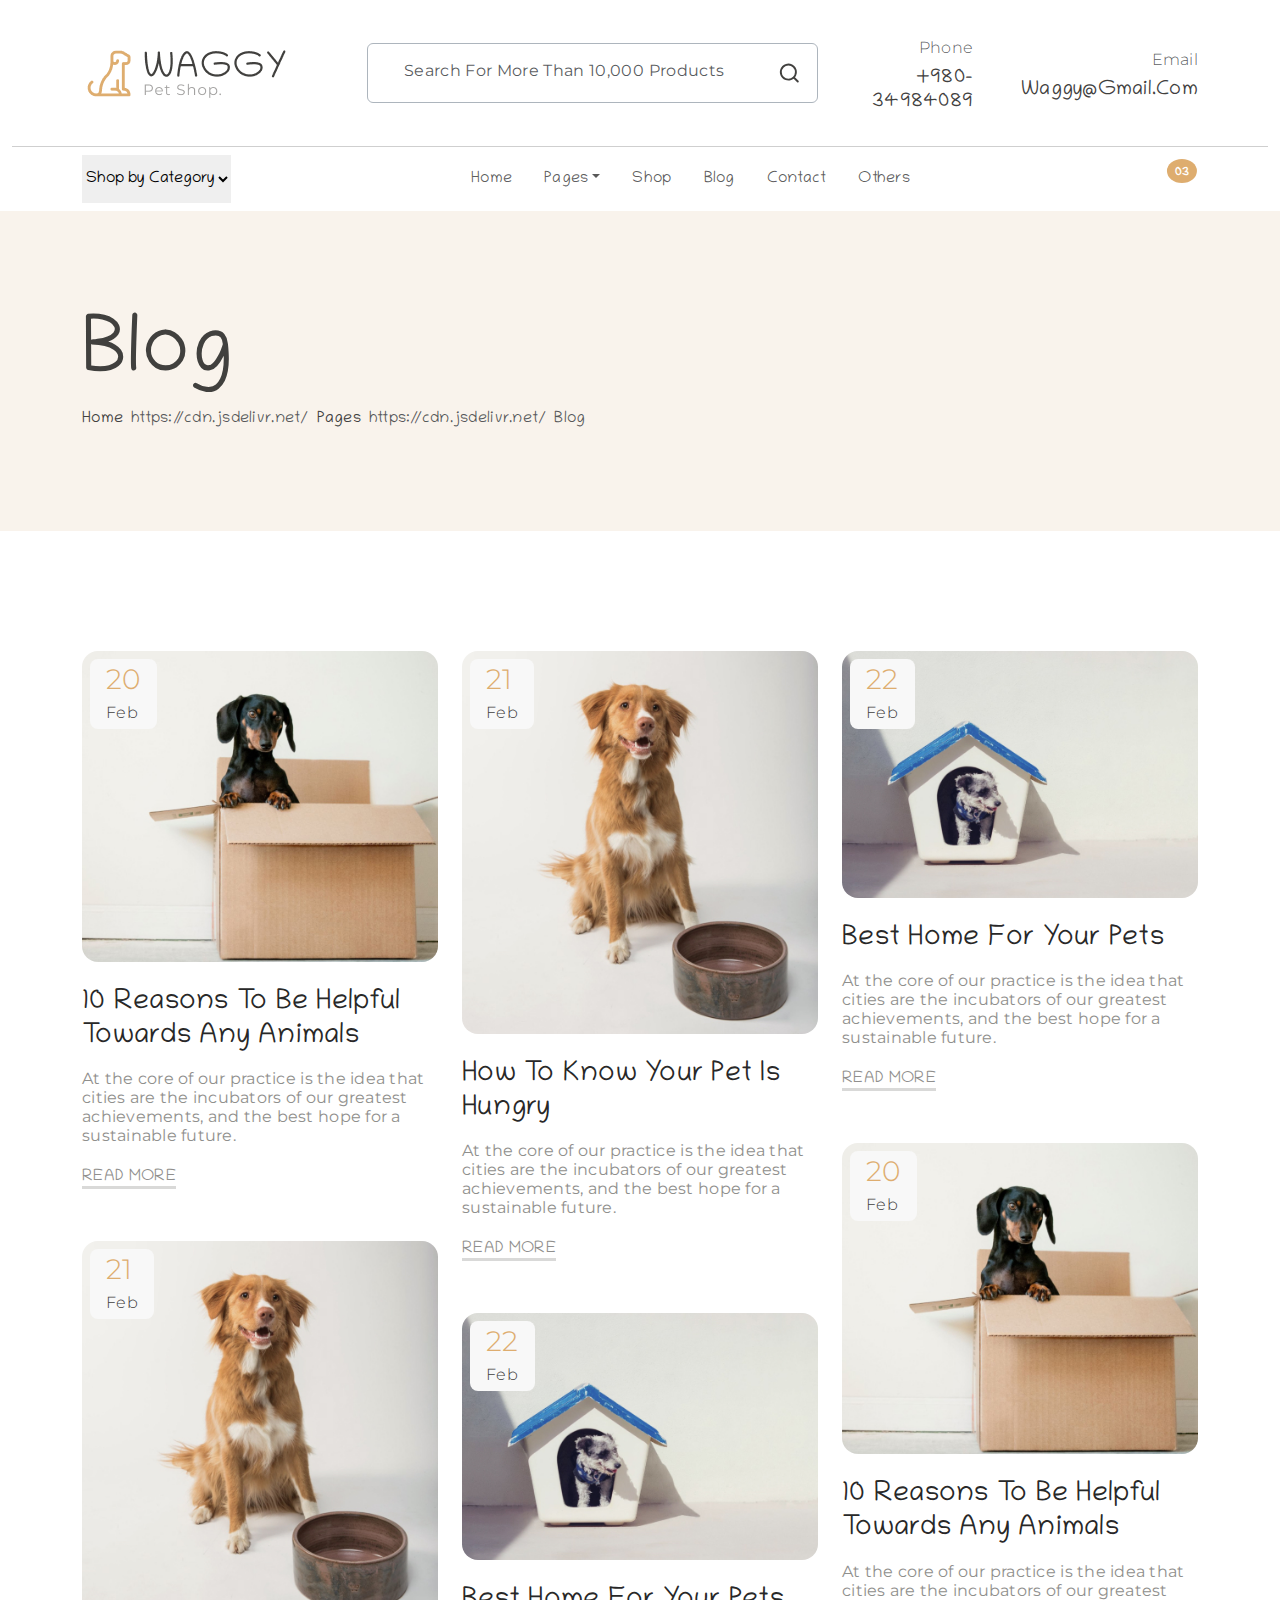
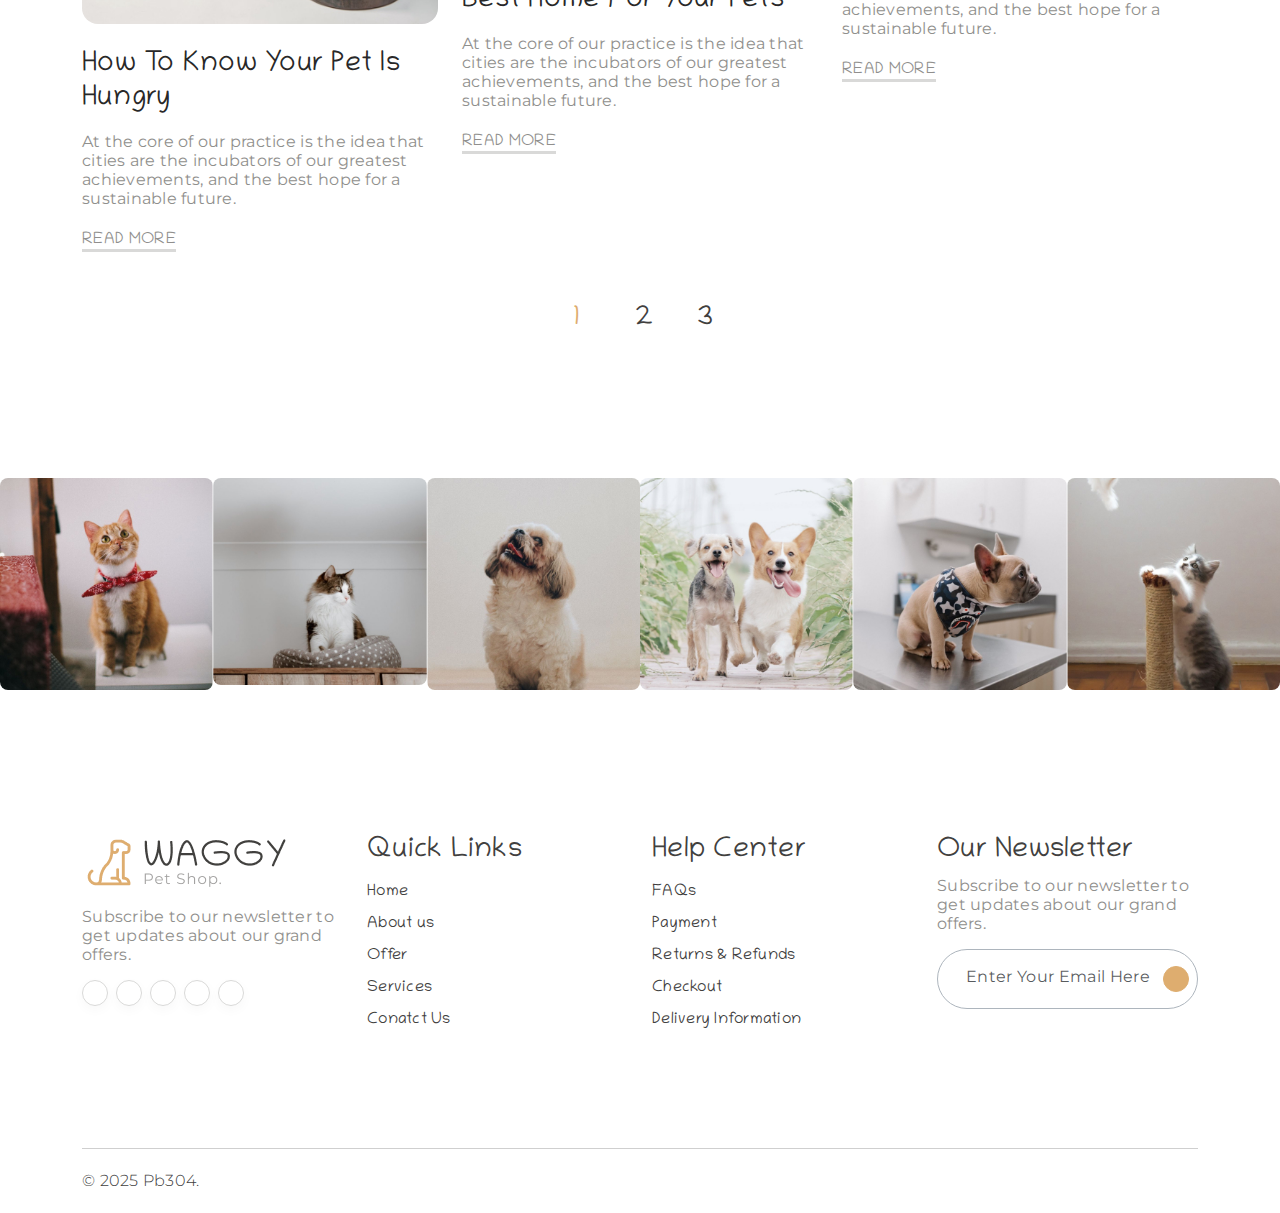
<file: PetShop/blog.html>
<!DOCTYPE html>
<html lang="en">

<head>
  <title>Waggy - Free eCommerce Pet Shop HTML Website Template</title>
  <meta charset="utf-8">
  <meta http-equiv="X-UA-Compatible" content="IE=edge">
  <meta name="viewport" content="width=device-width, initial-scale=1.0">
  <meta name="format-detection" content="telephone=no">
  <meta name="apple-mobile-web-app-capable" content="yes">
  <meta name="author" content="TemplatesJungle">
  <meta name="keywords" content="ecommerce, pet, shop">
  <meta name="description" content="Free eCommerce Pet Shop HTML Website Template">

<link rel="stylesheet" href="css/swiper-bundle.min.css" />

<link rel="stylesheet" href="css/bootstrap.min.css">

<link rel="stylesheet" href="css/vendor.css">
<link rel="stylesheet" href="css/style.css">

<link rel="preconnect" href="https://fonts.googleapis.com/">
<link rel="preconnect" href="https://fonts.gstatic.com/" crossorigin>
<link href="https://fonts.googleapis.com/css2?family=Chilanka&amp;family=Montserrat:wght@300;400;500&amp;display=swap"
  rel="stylesheet">

</head>

<body>

  <svg xmlns="http://www.w3.org/2000/svg" style="display: none;">
    <defs>
      <symbol xmlns="http://www.w3.org/2000/svg" id="link" viewBox="0 0 24 24">
        <path fill="currentColor"
          d="M12 19a1 1 0 1 0-1-1a1 1 0 0 0 1 1Zm5 0a1 1 0 1 0-1-1a1 1 0 0 0 1 1Zm0-4a1 1 0 1 0-1-1a1 1 0 0 0 1 1Zm-5 0a1 1 0 1 0-1-1a1 1 0 0 0 1 1Zm7-12h-1V2a1 1 0 0 0-2 0v1H8V2a1 1 0 0 0-2 0v1H5a3 3 0 0 0-3 3v14a3 3 0 0 0 3 3h14a3 3 0 0 0 3-3V6a3 3 0 0 0-3-3Zm1 17a1 1 0 0 1-1 1H5a1 1 0 0 1-1-1v-9h16Zm0-11H4V6a1 1 0 0 1 1-1h1v1a1 1 0 0 0 2 0V5h8v1a1 1 0 0 0 2 0V5h1a1 1 0 0 1 1 1ZM7 15a1 1 0 1 0-1-1a1 1 0 0 0 1 1Zm0 4a1 1 0 1 0-1-1a1 1 0 0 0 1 1Z" />
      </symbol>
      <symbol xmlns="http://www.w3.org/2000/svg" id="arrow-right" viewBox="0 0 24 24">
        <path fill="currentColor"
          d="M17.92 11.62a1 1 0 0 0-.21-.33l-5-5a1 1 0 0 0-1.42 1.42l3.3 3.29H7a1 1 0 0 0 0 2h7.59l-3.3 3.29a1 1 0 0 0 0 1.42a1 1 0 0 0 1.42 0l5-5a1 1 0 0 0 .21-.33a1 1 0 0 0 0-.76Z" />
      </symbol>
      <symbol xmlns="http://www.w3.org/2000/svg" id="category" viewBox="0 0 24 24">
        <path fill="currentColor"
          d="M19 5.5h-6.28l-.32-1a3 3 0 0 0-2.84-2H5a3 3 0 0 0-3 3v13a3 3 0 0 0 3 3h14a3 3 0 0 0 3-3v-10a3 3 0 0 0-3-3Zm1 13a1 1 0 0 1-1 1H5a1 1 0 0 1-1-1v-13a1 1 0 0 1 1-1h4.56a1 1 0 0 1 .95.68l.54 1.64a1 1 0 0 0 .95.68h7a1 1 0 0 1 1 1Z" />
      </symbol>
      <symbol xmlns="http://www.w3.org/2000/svg" id="calendar" viewBox="0 0 24 24">
        <path fill="currentColor"
          d="M19 4h-2V3a1 1 0 0 0-2 0v1H9V3a1 1 0 0 0-2 0v1H5a3 3 0 0 0-3 3v12a3 3 0 0 0 3 3h14a3 3 0 0 0 3-3V7a3 3 0 0 0-3-3Zm1 15a1 1 0 0 1-1 1H5a1 1 0 0 1-1-1v-7h16Zm0-9H4V7a1 1 0 0 1 1-1h2v1a1 1 0 0 0 2 0V6h6v1a1 1 0 0 0 2 0V6h2a1 1 0 0 1 1 1Z" />
      </symbol>
      <symbol xmlns="http://www.w3.org/2000/svg" id="heart" viewBox="0 0 24 24">
        <path fill="currentColor"
          d="M20.16 4.61A6.27 6.27 0 0 0 12 4a6.27 6.27 0 0 0-8.16 9.48l7.45 7.45a1 1 0 0 0 1.42 0l7.45-7.45a6.27 6.27 0 0 0 0-8.87Zm-1.41 7.46L12 18.81l-6.75-6.74a4.28 4.28 0 0 1 3-7.3a4.25 4.25 0 0 1 3 1.25a1 1 0 0 0 1.42 0a4.27 4.27 0 0 1 6 6.05Z" />
      </symbol>
      <symbol xmlns="http://www.w3.org/2000/svg" id="plus" viewBox="0 0 24 24">
        <path fill="currentColor"
          d="M19 11h-6V5a1 1 0 0 0-2 0v6H5a1 1 0 0 0 0 2h6v6a1 1 0 0 0 2 0v-6h6a1 1 0 0 0 0-2Z" />
      </symbol>
      <symbol xmlns="http://www.w3.org/2000/svg" id="minus" viewBox="0 0 24 24">
        <path fill="currentColor" d="M19 11H5a1 1 0 0 0 0 2h14a1 1 0 0 0 0-2Z" />
      </symbol>
      <symbol xmlns="http://www.w3.org/2000/svg" id="cart" viewBox="0 0 24 24">
        <path fill="currentColor"
          d="M8.5 19a1.5 1.5 0 1 0 1.5 1.5A1.5 1.5 0 0 0 8.5 19ZM19 16H7a1 1 0 0 1 0-2h8.491a3.013 3.013 0 0 0 2.885-2.176l1.585-5.55A1 1 0 0 0 19 5H6.74a3.007 3.007 0 0 0-2.82-2H3a1 1 0 0 0 0 2h.921a1.005 1.005 0 0 1 .962.725l.155.545v.005l1.641 5.742A3 3 0 0 0 7 18h12a1 1 0 0 0 0-2Zm-1.326-9l-1.22 4.274a1.005 1.005 0 0 1-.963.726H8.754l-.255-.892L7.326 7ZM16.5 19a1.5 1.5 0 1 0 1.5 1.5a1.5 1.5 0 0 0-1.5-1.5Z" />
      </symbol>
      <symbol xmlns="http://www.w3.org/2000/svg" id="check" viewBox="0 0 24 24">
        <path fill="currentColor"
          d="M18.71 7.21a1 1 0 0 0-1.42 0l-7.45 7.46l-3.13-3.14A1 1 0 1 0 5.29 13l3.84 3.84a1 1 0 0 0 1.42 0l8.16-8.16a1 1 0 0 0 0-1.47Z" />
      </symbol>
      <symbol xmlns="http://www.w3.org/2000/svg" id="trash" viewBox="0 0 24 24">
        <path fill="currentColor"
          d="M10 18a1 1 0 0 0 1-1v-6a1 1 0 0 0-2 0v6a1 1 0 0 0 1 1ZM20 6h-4V5a3 3 0 0 0-3-3h-2a3 3 0 0 0-3 3v1H4a1 1 0 0 0 0 2h1v11a3 3 0 0 0 3 3h8a3 3 0 0 0 3-3V8h1a1 1 0 0 0 0-2ZM10 5a1 1 0 0 1 1-1h2a1 1 0 0 1 1 1v1h-4Zm7 14a1 1 0 0 1-1 1H8a1 1 0 0 1-1-1V8h10Zm-3-1a1 1 0 0 0 1-1v-6a1 1 0 0 0-2 0v6a1 1 0 0 0 1 1Z" />
      </symbol>
      <symbol xmlns="http://www.w3.org/2000/svg" id="star-outline" viewBox="0 0 15 15">
        <path fill="none" stroke="currentColor" stroke-linecap="round" stroke-linejoin="round"
          d="M7.5 9.804L5.337 11l.413-2.533L4 6.674l2.418-.37L7.5 4l1.082 2.304l2.418.37l-1.75 1.793L9.663 11L7.5 9.804Z" />
      </symbol>
      <symbol xmlns="http://www.w3.org/2000/svg" id="star-solid" viewBox="0 0 15 15">
        <path fill="currentColor"
          d="M7.953 3.788a.5.5 0 0 0-.906 0L6.08 5.85l-2.154.33a.5.5 0 0 0-.283.843l1.574 1.613l-.373 2.284a.5.5 0 0 0 .736.518l1.92-1.063l1.921 1.063a.5.5 0 0 0 .736-.519l-.373-2.283l1.574-1.613a.5.5 0 0 0-.283-.844L8.921 5.85l-.968-2.062Z" />
      </symbol>
      <symbol xmlns="http://www.w3.org/2000/svg" id="search" viewBox="0 0 24 24">
        <path fill="currentColor"
          d="M21.71 20.29L18 16.61A9 9 0 1 0 16.61 18l3.68 3.68a1 1 0 0 0 1.42 0a1 1 0 0 0 0-1.39ZM11 18a7 7 0 1 1 7-7a7 7 0 0 1-7 7Z" />
      </symbol>
      <symbol xmlns="http://www.w3.org/2000/svg" id="user" viewBox="0 0 24 24">
        <path fill="currentColor"
          d="M15.71 12.71a6 6 0 1 0-7.42 0a10 10 0 0 0-6.22 8.18a1 1 0 0 0 2 .22a8 8 0 0 1 15.9 0a1 1 0 0 0 1 .89h.11a1 1 0 0 0 .88-1.1a10 10 0 0 0-6.25-8.19ZM12 12a4 4 0 1 1 4-4a4 4 0 0 1-4 4Z" />
      </symbol>
      <symbol xmlns="http://www.w3.org/2000/svg" id="close" viewBox="0 0 15 15">
        <path fill="currentColor"
          d="M7.953 3.788a.5.5 0 0 0-.906 0L6.08 5.85l-2.154.33a.5.5 0 0 0-.283.843l1.574 1.613l-.373 2.284a.5.5 0 0 0 .736.518l1.92-1.063l1.921 1.063a.5.5 0 0 0 .736-.519l-.373-2.283l1.574-1.613a.5.5 0 0 0-.283-.844L8.921 5.85l-.968-2.062Z" />
      </symbol>

    </defs>
  </svg>

  <div class="preloader-wrapper">
    <div class="preloader">
    </div>
  </div>

  <div class="offcanvas offcanvas-end" data-bs-scroll="true" tabindex="-1" id="offcanvasCart" aria-labelledby="My Cart">
    <div class="offcanvas-header justify-content-center">
      <button type="button" class="btn-close" data-bs-dismiss="offcanvas" aria-label="Close"></button>
    </div>
    <div class="offcanvas-body">
      <div class="order-md-last">
        <h4 class="d-flex justify-content-between align-items-center mb-3">
          <span class="text-primary">Your cart</span>
          <span class="badge bg-primary rounded-circle pt-2">3</span>
        </h4>
        <ul class="list-group mb-3">
          <li class="list-group-item d-flex justify-content-between lh-sm">
            <div>
              <h6 class="my-0">Grey Hoodie</h6>
              <small class="text-body-secondary">Brief description</small>
            </div>
            <span class="text-body-secondary">$12</span>
          </li>
          <li class="list-group-item d-flex justify-content-between lh-sm">
            <div>
              <h6 class="my-0">Dog Food</h6>
              <small class="text-body-secondary">Brief description</small>
            </div>
            <span class="text-body-secondary">$8</span>
          </li>
          <li class="list-group-item d-flex justify-content-between lh-sm">
            <div>
              <h6 class="my-0">Soft Toy</h6>
              <small class="text-body-secondary">Brief description</small>
            </div>
            <span class="text-body-secondary">$5</span>
          </li>
          <li class="list-group-item d-flex justify-content-between">
            <span class="fw-bold">Total (USD)</span>
            <strong>$20</strong>
          </li>
        </ul>

        <button class="w-100 btn btn-primary btn-lg" type="submit">Continue to checkout</button>
      </div>
    </div>
  </div>

  <div class="offcanvas offcanvas-end" data-bs-scroll="true" tabindex="-1" id="offcanvasSearch"
    aria-labelledby="Search">
    <div class="offcanvas-header justify-content-center">
      <button type="button" class="btn-close" data-bs-dismiss="offcanvas" aria-label="Close"></button>
    </div>
    <div class="offcanvas-body">

      <div class="order-md-last">
        <h4 class="text-primary text-uppercase mb-3">
          Search
        </h4>
        <div class="search-bar border rounded-2 border-dark-subtle">
          <form id="search-form" class="text-center d-flex align-items-center" action="#" method="">
            <input type="text" class="form-control border-0 bg-transparent" placeholder="Search Here" />
            <iconify-icon icon="tabler:search" class="fs-4 me-3"></iconify-icon>
          </form>
        </div>
      </div>
    </div>
  </div>

  <header>
    <div class="container py-2">
      <div class="row py-4 pb-0 pb-sm-4 align-items-center ">

        <div class="col-sm-4 col-lg-3 text-center text-sm-start">
          <div class="main-logo">
            <a href="index.html">
              <img src="images/logo.png" alt="logo" class="img-fluid">
            </a>
          </div>
        </div>

        <div class="col-sm-6 offset-sm-2 offset-md-0 col-lg-5 d-none d-lg-block">
          <div class="search-bar border rounded-2 px-3 border-dark-subtle">
            <form id="search-form" class="text-center d-flex align-items-center" action="#" method="">
              <input type="text" class="form-control border-0 bg-transparent"
                placeholder="Search for more than 10,000 products" />
              <svg xmlns="http://www.w3.org/2000/svg" width="24" height="24" viewBox="0 0 24 24">
                <path fill="currentColor"
                  d="M21.71 20.29L18 16.61A9 9 0 1 0 16.61 18l3.68 3.68a1 1 0 0 0 1.42 0a1 1 0 0 0 0-1.39ZM11 18a7 7 0 1 1 7-7a7 7 0 0 1-7 7Z" />
              </svg>
            </form>
          </div>
        </div>

        <div
          class="col-sm-8 col-lg-4 d-flex justify-content-end gap-5 align-items-center mt-4 mt-sm-0 justify-content-center justify-content-sm-end">
          <div class="support-box text-end d-none d-xl-block">
            <span class="fs-6 secondary-font text-muted">Phone</span>
            <h5 class="mb-0">+980-34984089</h5>
          </div>
          <div class="support-box text-end d-none d-xl-block">
            <span class="fs-6 secondary-font text-muted">Email</span>
            <h5 class="mb-0">waggy@gmail.com</h5>
          </div>



        </div>
      </div>
    </div>

    <div class="container-fluid">
      <hr class="m-0">
    </div>

    <div class="container">
      <nav class="main-menu d-flex navbar navbar-expand-lg ">

        <div class="d-flex d-lg-none align-items-end mt-3">
          <ul class="d-flex justify-content-end list-unstyled m-0">
            <li>
              <a href="account.html" class="mx-3">
                <iconify-icon icon="healthicons:person" class="fs-4"></iconify-icon>
              </a>
            </li>
            <li>
              <a href="wishlist.html" class="mx-3">
                <iconify-icon icon="mdi:heart" class="fs-4"></iconify-icon>
              </a>
            </li>

            <li>
              <a href="#" class="mx-3" data-bs-toggle="offcanvas" data-bs-target="#offcanvasCart"
                aria-controls="offcanvasCart">
                <iconify-icon icon="mdi:cart" class="fs-4 position-relative"></iconify-icon>
                <span class="position-absolute translate-middle badge rounded-circle bg-primary pt-2">
                  03
                </span>
              </a>
            </li>

            <li>
              <a href="#" class="mx-3" data-bs-toggle="offcanvas" data-bs-target="#offcanvasSearch"
                aria-controls="offcanvasSearch">
                <iconify-icon icon="tabler:search" class="fs-4"></iconify-icon>
                </span>
              </a>
            </li>
          </ul>

        </div>

        <button class="navbar-toggler" type="button" data-bs-toggle="offcanvas" data-bs-target="#offcanvasNavbar"
          aria-controls="offcanvasNavbar">
          <span class="navbar-toggler-icon"></span>
        </button>

        <div class="offcanvas offcanvas-end" tabindex="-1" id="offcanvasNavbar" aria-labelledby="offcanvasNavbarLabel">

          <div class="offcanvas-header justify-content-center">
            <button type="button" class="btn-close" data-bs-dismiss="offcanvas" aria-label="Close"></button>
          </div>

          <div class="offcanvas-body justify-content-between">
            <select class="filter-categories border-0 mb-0 me-5">
              <option>Shop by Category</option>
              <option>Clothes</option>
              <option>Food</option>
              <option>Food</option>
              <option>Toy</option>
            </select>

            <ul class="navbar-nav menu-list list-unstyled d-flex gap-md-3 mb-0">
              <li class="nav-item">
                <a href="index.html" class="nav-link">Home</a>
              </li>
              <li class="nav-item dropdown">
                <a class="nav-link dropdown-toggle" role="button" id="pages" data-bs-toggle="dropdown"
                  aria-expanded="false">Pages</a>
                <ul class="dropdown-menu" aria-labelledby="pages">
                  <li><a href="about.html" class="dropdown-item">About Us<span
                        class="badge bg-success text-dark ms-2">PRO</span></a></li>
                  <li><a href="shop.html" class="dropdown-item">Shop<span
                        class="badge bg-success text-dark ms-2">PRO</span></a></li>
                  <li><a href="single-product.html" class="dropdown-item">Single Product<span
                        class="badge bg-success text-dark ms-2">PRO</span></a></li>
                  <li><a href="cart.html" class="dropdown-item">Cart<span
                        class="badge bg-success text-dark ms-2">PRO</span></a></li>
                  <li><a href="wishlist.html" class="dropdown-item">Wishlist<span
                        class="badge bg-success text-dark ms-2">PRO</span></a></li>
                  <li><a href="checkout.html" class="dropdown-item">Checkout<span
                        class="badge bg-success text-dark ms-2">PRO</span></a></li>
                  <li><a href="blog.html" class="dropdown-item">Blog<span
                        class="badge bg-success text-dark ms-2">PRO</span></a></li>
                  <li><a href="single-post.html" class="dropdown-item">Single Post<span
                        class="badge bg-success text-dark ms-2">PRO</span></a></li>
                  <li><a href="contact.html" class="dropdown-item">Contact<span
                        class="badge bg-success text-dark ms-2">PRO</span></a></li>
                  <li><a href="faqs.html" class="dropdown-item">FAQs<span
                        class="badge bg-success text-dark ms-2">PRO</span></a></li>
                  <li><a href="account.html" class="dropdown-item">Account<span
                        class="badge bg-success text-dark ms-2">PRO</span></a></li>
                  <li><a href="thank-you.html" class="dropdown-item">Thankyou<span
                        class="badge bg-success text-dark ms-2">PRO</span></a></li>
                  <li><a href="error.html" class="dropdown-item">Error 404<span
                        class="badge bg-success text-dark ms-2">PRO</span></a></li>
                  <li><a href="styles.html" class="dropdown-item">Styles<span
                        class="badge bg-success text-dark ms-2">PRO</span></a></li>
                </ul>
              </li>
              <li class="nav-item">
                <a href="shop.html" class="nav-link">Shop</a>
              </li>
              <li class="nav-item">
                <a href="blog.html" class="nav-link">Blog</a>
              </li>
              <li class="nav-item">
                <a href="contact.html" class="nav-link">Contact</a>
              </li>
              <li class="nav-item">
                <a href="#" class="nav-link">Others</a>
              </li>
            </ul>

            <div class="d-none d-lg-flex align-items-end">
              <ul class="d-flex justify-content-end list-unstyled m-0">
                <li>
                  <a href="account.html" class="mx-3">
                    <iconify-icon icon="healthicons:person" class="fs-4"></iconify-icon>
                  </a>
                </li>
                <li>
                  <a href="wishlist.html" class="mx-3">
                    <iconify-icon icon="mdi:heart" class="fs-4"></iconify-icon>
                  </a>
                </li>

                <li class="">
                  <a href="#" class="mx-3" data-bs-toggle="offcanvas" data-bs-target="#offcanvasCart"
                    aria-controls="offcanvasCart">
                    <iconify-icon icon="mdi:cart" class="fs-4 position-relative"></iconify-icon>
                    <span class="position-absolute translate-middle badge rounded-circle bg-primary pt-2">
                      03
                    </span>
                  </a>
                </li>
              </ul>

            </div>

          </div>

        </div>

      </nav>



    </div>
  </header>

  <section id="banner" class="py-3" style="background: #F9F3EC;">
    <div class="container">
      <div class="hero-content py-5 my-3">
        <h2 class="display-1 mt-3 mb-0">Blog</h2>
        <nav class="breadcrumb">
          <a class="breadcrumb-item nav-link" href="#">Home</a>
          <a class="breadcrumb-item nav-link" href="#">Pages</a>
          <span class="breadcrumb-item active" aria-current="page">Blog</span>
        </nav>
      </div>
    </div>
  </section>

  <div class="my-5 py-5">
    <div class="container">
      <div class="row entry-container">
        <div class="entry-item col-md-4 my-4">
          <div class="z-1 position-absolute rounded-3 m-2 px-3 pt-1 bg-light">
            <h3 class="secondary-font text-primary m-0">20</h3>
            <p class="secondary-font fs-6 m-0">Feb</p>

          </div>
          <div class="card position-relative">
            <a href="single-post.html"><img src="images/blog1.jpg" class="img-fluid rounded-4" alt="image"></a>
            <div class="card-body p-0">
              <a href="single-post.html">
                <h3 class="card-title pt-4 pb-3 m-0">10 Reasons to be helpful towards any animals</h3>
              </a>

              <div class="card-text">
                <p class="blog-paragraph fs-6">At the core of our practice is the idea that cities are the incubators of
                  our greatest
                  achievements, and the best hope for a sustainable future.</p>
                <a href="single-post.html" class="blog-read">read more</a>
              </div>

            </div>
          </div>
        </div>
        <div class="entry-item col-md-4 my-4">
          <div class="z-1 position-absolute rounded-3 m-2 px-3 pt-1 bg-light">
            <h3 class="secondary-font text-primary m-0">21</h3>
            <p class="secondary-font fs-6 m-0">Feb</p>

          </div>
          <div class="card position-relative">
            <a href="single-post.html"><img src="images/blog2.jpg" class="img-fluid rounded-4" alt="image"></a>
            <div class="card-body p-0">
              <a href="single-post.html">
                <h3 class="card-title pt-4 pb-3 m-0">How to know your pet is hungry</h3>
              </a>

              <div class="card-text">
                <p class="blog-paragraph fs-6">At the core of our practice is the idea that cities are the incubators of
                  our greatest
                  achievements, and the best hope for a sustainable future.</p>
                <a href="single-post.html" class="blog-read">read more</a>
              </div>

            </div>
          </div>
        </div>
        <div class="entry-item col-md-4 my-4">
          <div class="z-1 position-absolute rounded-3 m-2 px-3 pt-1 bg-light">
            <h3 class="secondary-font text-primary m-0">22</h3>
            <p class="secondary-font fs-6 m-0">Feb</p>

          </div>
          <div class="card position-relative">
            <a href="single-post.html"><img src="images/blog3.jpg" class="img-fluid rounded-4" alt="image"></a>
            <div class="card-body p-0">
              <a href="single-post.html">
                <h3 class="card-title pt-4 pb-3 m-0">Best home for your pets</h3>
              </a>

              <div class="card-text">
                <p class="blog-paragraph fs-6">At the core of our practice is the idea that cities are the incubators of
                  our greatest
                  achievements, and the best hope for a sustainable future.</p>
                <a href="single-post.html" class="blog-read">read more</a>
              </div>

            </div>
          </div>
        </div>
        <div class="entry-item col-md-4 my-4">
          <div class="z-1 position-absolute rounded-3 m-2 px-3 pt-1 bg-light">
            <h3 class="secondary-font text-primary m-0">20</h3>
            <p class="secondary-font fs-6 m-0">Feb</p>

          </div>
          <div class="card position-relative">
            <a href="single-post.html"><img src="images/blog1.jpg" class="img-fluid rounded-4" alt="image"></a>
            <div class="card-body p-0">
              <a href="single-post.html">
                <h3 class="card-title pt-4 pb-3 m-0">10 Reasons to be helpful towards any animals</h3>
              </a>

              <div class="card-text">
                <p class="blog-paragraph fs-6">At the core of our practice is the idea that cities are the incubators of
                  our greatest
                  achievements, and the best hope for a sustainable future.</p>
                <a href="single-post.html" class="blog-read">read more</a>
              </div>

            </div>
          </div>
        </div>
        <div class="entry-item col-md-4 my-4">
          <div class="z-1 position-absolute rounded-3 m-2 px-3 pt-1 bg-light">
            <h3 class="secondary-font text-primary m-0">21</h3>
            <p class="secondary-font fs-6 m-0">Feb</p>

          </div>
          <div class="card position-relative">
            <a href="single-post.html"><img src="images/blog2.jpg" class="img-fluid rounded-4" alt="image"></a>
            <div class="card-body p-0">
              <a href="single-post.html">
                <h3 class="card-title pt-4 pb-3 m-0">How to know your pet is hungry</h3>
              </a>

              <div class="card-text">
                <p class="blog-paragraph fs-6">At the core of our practice is the idea that cities are the incubators of
                  our greatest
                  achievements, and the best hope for a sustainable future.</p>
                <a href="single-post.html" class="blog-read">read more</a>
              </div>

            </div>
          </div>
        </div>
        <div class="entry-item col-md-4 my-4">
          <div class="z-1 position-absolute rounded-3 m-2 px-3 pt-1 bg-light">
            <h3 class="secondary-font text-primary m-0">22</h3>
            <p class="secondary-font fs-6 m-0">Feb</p>

          </div>
          <div class="card position-relative">
            <a href="single-post.html"><img src="images/blog3.jpg" class="img-fluid rounded-4" alt="image"></a>
            <div class="card-body p-0">
              <a href="single-post.html">
                <h3 class="card-title pt-4 pb-3 m-0">Best home for your pets</h3>
              </a>

              <div class="card-text">
                <p class="blog-paragraph fs-6">At the core of our practice is the idea that cities are the incubators of
                  our greatest
                  achievements, and the best hope for a sustainable future.</p>
                <a href="single-post.html" class="blog-read">read more</a>
              </div>

            </div>
          </div>
        </div>
      </div>
      <nav class="navigation paging-navigation text-center mt-3" role="navigation">
        <div class="pagination loop-pagination d-flex justify-content-center align-items-center">
          <a href="#" class="pagination-arrow d-flex align-items-center mx-3">
            <iconify-icon icon="ic:baseline-keyboard-arrow-left" class="pagination-arrow fs-1"></iconify-icon>
          </a>
          <span aria-current="page" class="page-numbers mt-2 fs-3 mx-3 current">1</span>
          <a class="page-numbers mt-2 fs-3 mx-3" href="#">2</a>
          <a class="page-numbers mt-2 fs-3 mx-3" href="#">3</a>
          <a href="#" class="pagination-arrow d-flex align-items-center mx-3">
            <iconify-icon icon="ic:baseline-keyboard-arrow-right" class="pagination-arrow fs-1"></iconify-icon>
          </a>
        </div>
      </nav>
    </div>
  </div>

  <section id="insta" class="my-5">
    <div class="row g-0 py-5">
      <div class="col instagram-item  text-center position-relative">
        <div class="icon-overlay d-flex justify-content-center position-absolute">
          <iconify-icon class="text-white" icon="la:instagram"></iconify-icon>
        </div>
        <a href="#">
          <img src="images/insta1.jpg" alt="insta-img" class="img-fluid rounded-3">
        </a>
      </div>
      <div class="col instagram-item  text-center position-relative">
        <div class="icon-overlay d-flex justify-content-center position-absolute">
          <iconify-icon class="text-white" icon="la:instagram"></iconify-icon>
        </div>
        <a href="#">
          <img src="images/insta2.jpg" alt="insta-img" class="img-fluid rounded-3">
        </a>
      </div>
      <div class="col instagram-item  text-center position-relative">
        <div class="icon-overlay d-flex justify-content-center position-absolute">
          <iconify-icon class="text-white" icon="la:instagram"></iconify-icon>
        </div>
        <a href="#">
          <img src="images/insta3.jpg" alt="insta-img" class="img-fluid rounded-3">
        </a>
      </div>
      <div class="col instagram-item  text-center position-relative">
        <div class="icon-overlay d-flex justify-content-center position-absolute">
          <iconify-icon class="text-white" icon="la:instagram"></iconify-icon>
        </div>
        <a href="#">
          <img src="images/insta4.jpg" alt="insta-img" class="img-fluid rounded-3">
        </a>
      </div>
      <div class="col instagram-item  text-center position-relative">
        <div class="icon-overlay d-flex justify-content-center position-absolute">
          <iconify-icon class="text-white" icon="la:instagram"></iconify-icon>
        </div>
        <a href="#">
          <img src="images/insta5.jpg" alt="insta-img" class="img-fluid rounded-3">
        </a>
      </div>
      <div class="col instagram-item  text-center position-relative">
        <div class="icon-overlay d-flex justify-content-center position-absolute">
          <iconify-icon class="text-white" icon="la:instagram"></iconify-icon>
        </div>
        <a href="#">
          <img src="images/insta6.jpg" alt="insta-img" class="img-fluid rounded-3">
        </a>
      </div>
    </div>
  </section>

  <footer id="footer" class="my-5">
    <div class="container py-5 my-5">
      <div class="row">

        <div class="col-md-3">
          <div class="footer-menu">
            <img src="images/logo.png" alt="logo">
            <p class="blog-paragraph fs-6 mt-3">Subscribe to our newsletter to get updates about our grand offers.</p>
            <div class="social-links">
              <ul class="d-flex list-unstyled gap-2">
                <li class="social">
                  <a href="#">
                    <iconify-icon class="social-icon" icon="ri:facebook-fill"></iconify-icon>
                  </a>
                </li>
                <li class="social">
                  <a href="#">
                    <iconify-icon class="social-icon" icon="ri:twitter-fill"></iconify-icon>
                  </a>
                </li>
                <li class="social">
                  <a href="#">
                    <iconify-icon class="social-icon" icon="ri:pinterest-fill"></iconify-icon>
                  </a>
                </li>
                <li class="social">
                  <a href="#">
                    <iconify-icon class="social-icon" icon="ri:instagram-fill"></iconify-icon>
                  </a>
                </li>
                <li class="social">
                  <a href="#">
                    <iconify-icon class="social-icon" icon="ri:youtube-fill"></iconify-icon>
                  </a>
                </li>

              </ul>
            </div>
          </div>
        </div>
        <div class="col-md-3">
          <div class="footer-menu">
            <h3>Quick Links</h3>
            <ul class="menu-list list-unstyled">
              <li class="menu-item">
                <a href="#" class="nav-link">Home</a>
              </li>
              <li class="menu-item">
                <a href="#" class="nav-link">About us</a>
              </li>
              <li class="menu-item">
                <a href="#" class="nav-link">Offer </a>
              </li>
              <li class="menu-item">
                <a href="#" class="nav-link">Services</a>
              </li>
              <li class="menu-item">
                <a href="#" class="nav-link">Conatct Us</a>
              </li>
            </ul>
          </div>
        </div>
        <div class="col-md-3">
          <div class="footer-menu">
            <h3>Help Center</h5>
              <ul class="menu-list list-unstyled">
                <li class="menu-item">
                  <a href="#" class="nav-link">FAQs</a>
                </li>
                <li class="menu-item">
                  <a href="#" class="nav-link">Payment</a>
                </li>
                <li class="menu-item">
                  <a href="#" class="nav-link">Returns & Refunds</a>
                </li>
                <li class="menu-item">
                  <a href="#" class="nav-link">Checkout</a>
                </li>
                <li class="menu-item">
                  <a href="#" class="nav-link">Delivery Information</a>
                </li>
              </ul>
          </div>
        </div>
        <div class="col-md-3">
          <div>
            <h3>Our Newsletter</h3>
            <p class="blog-paragraph fs-6">Subscribe to our newsletter to get updates about our grand offers.</p>
            <div class="search-bar border rounded-pill border-dark-subtle px-2">
              <form class="text-center d-flex align-items-center" action="#" method="">
                <input type="text" class="form-control border-0 bg-transparent" placeholder="Enter your email here" />
                <iconify-icon class="send-icon" icon="tabler:location-filled"></iconify-icon>
              </form>
            </div>
          </div>
        </div>

      </div>
    </div>
  </footer>

  <div id="footer-bottom">
    <div class="container">
      <hr class="m-0">
      <div class="row mt-3">
        <div class="col-md-6 copyright">
          <p class="secondary-font">© 2025 Pb304.</p>
        </div>
      </div>
    </div>
  </div>

  <script src="js/jquery-1.11.0.min.js"></script>
  <script src="js/swiper-bundle.min.js"></script>
  <script src="js/bootstrap.bundle.min.js"></script>
  <script src="js/plugins.js"></script>
  <script src="js/script.js"></script>
  <script src="js/iconify-icon.min.js"></script>
</body>

</html>
</file>
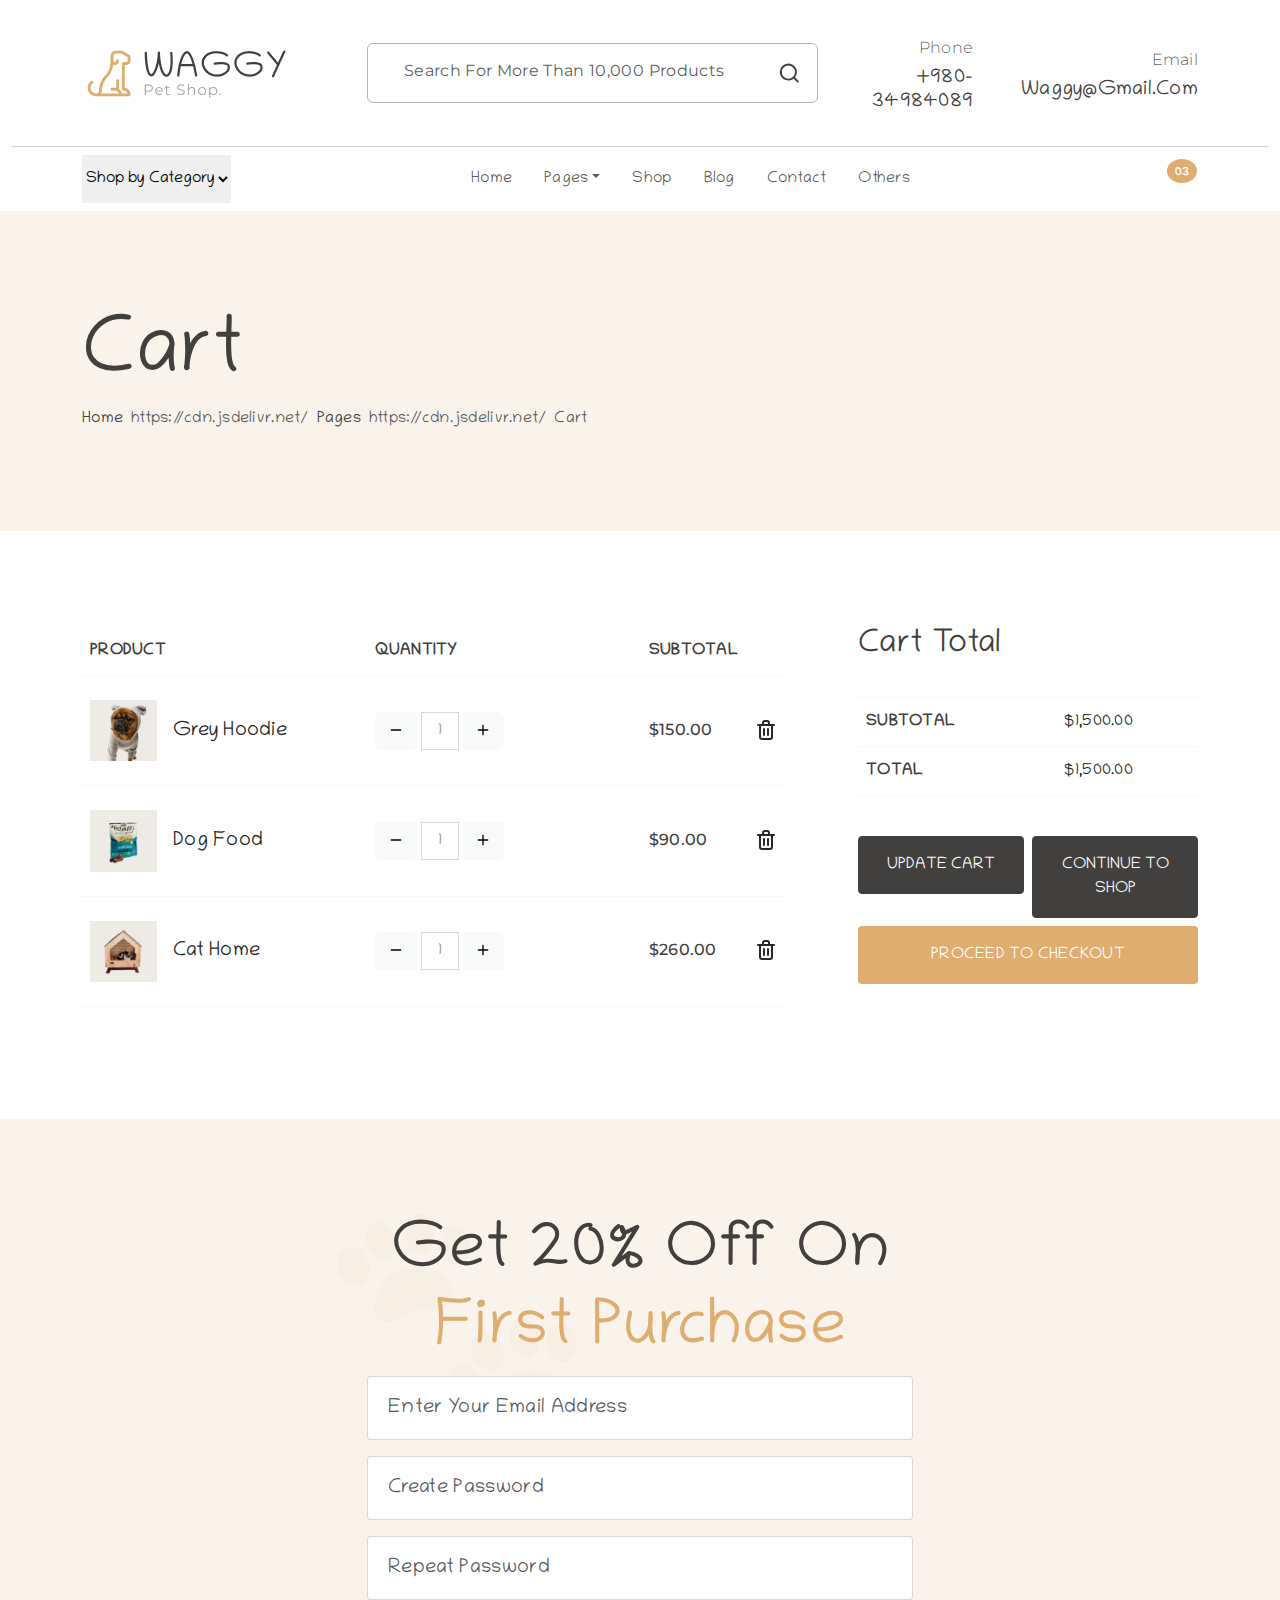
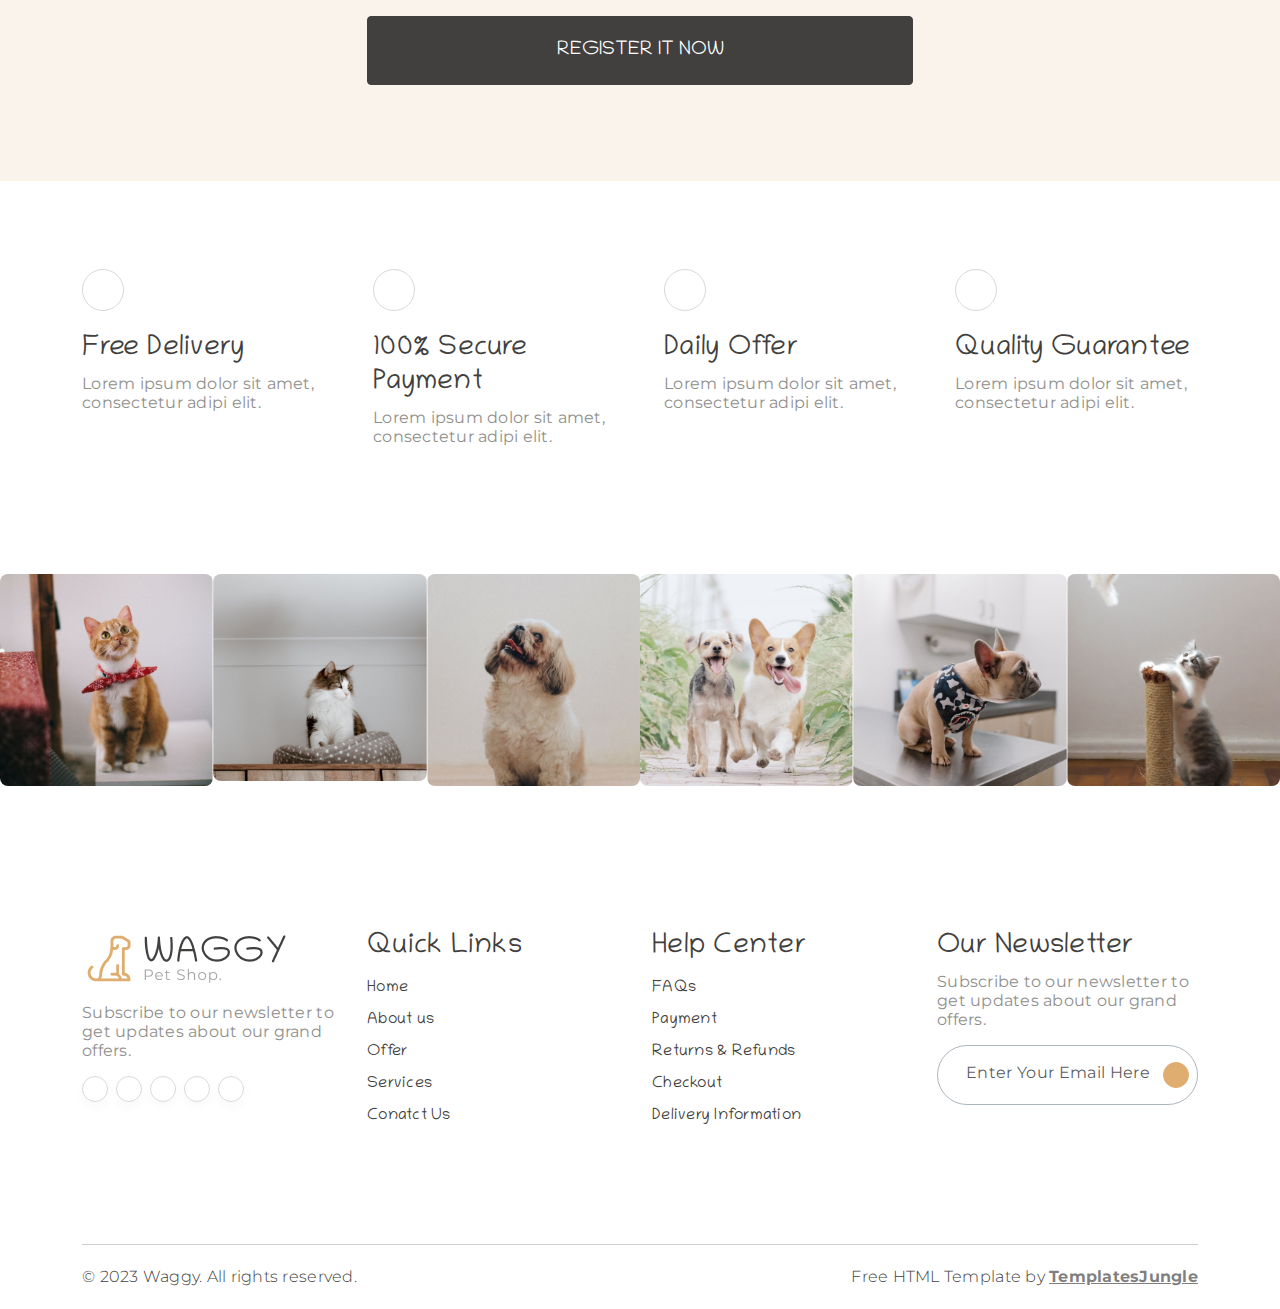
<file: PetShop/cart.html>
<!DOCTYPE html>
<html lang="en">


<head>
  <title>Waggy - Free eCommerce Pet Shop HTML Website Template</title>
  <meta charset="utf-8">
  <meta http-equiv="X-UA-Compatible" content="IE=edge">
  <meta name="viewport" content="width=device-width, initial-scale=1.0">
  <meta name="format-detection" content="telephone=no">
  <meta name="apple-mobile-web-app-capable" content="yes">
  <meta name="author" content="TemplatesJungle">
  <meta name="keywords" content="ecommerce, pet, shop">
  <meta name="description" content="Free eCommerce Pet Shop HTML Website Template">

<link rel="stylesheet" href="css/swiper-bundle.min.css" />

<link rel="stylesheet" href="css/bootstrap.min.css">

<link rel="stylesheet" href="css/vendor.css">
<link rel="stylesheet" href="css/style.css">

<link rel="preconnect" href="https://fonts.googleapis.com/">
<link rel="preconnect" href="https://fonts.gstatic.com/" crossorigin>
<link href="https://fonts.googleapis.com/css2?family=Chilanka&amp;family=Montserrat:wght@300;400;500&amp;display=swap"
  rel="stylesheet">

</head>

<body>

  <svg xmlns="http://www.w3.org/2000/svg" style="display: none;">
    <defs>
      <symbol xmlns="http://www.w3.org/2000/svg" id="link" viewBox="0 0 24 24">
        <path fill="currentColor"
          d="M12 19a1 1 0 1 0-1-1a1 1 0 0 0 1 1Zm5 0a1 1 0 1 0-1-1a1 1 0 0 0 1 1Zm0-4a1 1 0 1 0-1-1a1 1 0 0 0 1 1Zm-5 0a1 1 0 1 0-1-1a1 1 0 0 0 1 1Zm7-12h-1V2a1 1 0 0 0-2 0v1H8V2a1 1 0 0 0-2 0v1H5a3 3 0 0 0-3 3v14a3 3 0 0 0 3 3h14a3 3 0 0 0 3-3V6a3 3 0 0 0-3-3Zm1 17a1 1 0 0 1-1 1H5a1 1 0 0 1-1-1v-9h16Zm0-11H4V6a1 1 0 0 1 1-1h1v1a1 1 0 0 0 2 0V5h8v1a1 1 0 0 0 2 0V5h1a1 1 0 0 1 1 1ZM7 15a1 1 0 1 0-1-1a1 1 0 0 0 1 1Zm0 4a1 1 0 1 0-1-1a1 1 0 0 0 1 1Z" />
      </symbol>
      <symbol xmlns="http://www.w3.org/2000/svg" id="arrow-right" viewBox="0 0 24 24">
        <path fill="currentColor"
          d="M17.92 11.62a1 1 0 0 0-.21-.33l-5-5a1 1 0 0 0-1.42 1.42l3.3 3.29H7a1 1 0 0 0 0 2h7.59l-3.3 3.29a1 1 0 0 0 0 1.42a1 1 0 0 0 1.42 0l5-5a1 1 0 0 0 .21-.33a1 1 0 0 0 0-.76Z" />
      </symbol>
      <symbol xmlns="http://www.w3.org/2000/svg" id="category" viewBox="0 0 24 24">
        <path fill="currentColor"
          d="M19 5.5h-6.28l-.32-1a3 3 0 0 0-2.84-2H5a3 3 0 0 0-3 3v13a3 3 0 0 0 3 3h14a3 3 0 0 0 3-3v-10a3 3 0 0 0-3-3Zm1 13a1 1 0 0 1-1 1H5a1 1 0 0 1-1-1v-13a1 1 0 0 1 1-1h4.56a1 1 0 0 1 .95.68l.54 1.64a1 1 0 0 0 .95.68h7a1 1 0 0 1 1 1Z" />
      </symbol>
      <symbol xmlns="http://www.w3.org/2000/svg" id="calendar" viewBox="0 0 24 24">
        <path fill="currentColor"
          d="M19 4h-2V3a1 1 0 0 0-2 0v1H9V3a1 1 0 0 0-2 0v1H5a3 3 0 0 0-3 3v12a3 3 0 0 0 3 3h14a3 3 0 0 0 3-3V7a3 3 0 0 0-3-3Zm1 15a1 1 0 0 1-1 1H5a1 1 0 0 1-1-1v-7h16Zm0-9H4V7a1 1 0 0 1 1-1h2v1a1 1 0 0 0 2 0V6h6v1a1 1 0 0 0 2 0V6h2a1 1 0 0 1 1 1Z" />
      </symbol>
      <symbol xmlns="http://www.w3.org/2000/svg" id="heart" viewBox="0 0 24 24">
        <path fill="currentColor"
          d="M20.16 4.61A6.27 6.27 0 0 0 12 4a6.27 6.27 0 0 0-8.16 9.48l7.45 7.45a1 1 0 0 0 1.42 0l7.45-7.45a6.27 6.27 0 0 0 0-8.87Zm-1.41 7.46L12 18.81l-6.75-6.74a4.28 4.28 0 0 1 3-7.3a4.25 4.25 0 0 1 3 1.25a1 1 0 0 0 1.42 0a4.27 4.27 0 0 1 6 6.05Z" />
      </symbol>
      <symbol xmlns="http://www.w3.org/2000/svg" id="plus" viewBox="0 0 24 24">
        <path fill="currentColor"
          d="M19 11h-6V5a1 1 0 0 0-2 0v6H5a1 1 0 0 0 0 2h6v6a1 1 0 0 0 2 0v-6h6a1 1 0 0 0 0-2Z" />
      </symbol>
      <symbol xmlns="http://www.w3.org/2000/svg" id="minus" viewBox="0 0 24 24">
        <path fill="currentColor" d="M19 11H5a1 1 0 0 0 0 2h14a1 1 0 0 0 0-2Z" />
      </symbol>
      <symbol xmlns="http://www.w3.org/2000/svg" id="cart" viewBox="0 0 24 24">
        <path fill="currentColor"
          d="M8.5 19a1.5 1.5 0 1 0 1.5 1.5A1.5 1.5 0 0 0 8.5 19ZM19 16H7a1 1 0 0 1 0-2h8.491a3.013 3.013 0 0 0 2.885-2.176l1.585-5.55A1 1 0 0 0 19 5H6.74a3.007 3.007 0 0 0-2.82-2H3a1 1 0 0 0 0 2h.921a1.005 1.005 0 0 1 .962.725l.155.545v.005l1.641 5.742A3 3 0 0 0 7 18h12a1 1 0 0 0 0-2Zm-1.326-9l-1.22 4.274a1.005 1.005 0 0 1-.963.726H8.754l-.255-.892L7.326 7ZM16.5 19a1.5 1.5 0 1 0 1.5 1.5a1.5 1.5 0 0 0-1.5-1.5Z" />
      </symbol>
      <symbol xmlns="http://www.w3.org/2000/svg" id="check" viewBox="0 0 24 24">
        <path fill="currentColor"
          d="M18.71 7.21a1 1 0 0 0-1.42 0l-7.45 7.46l-3.13-3.14A1 1 0 1 0 5.29 13l3.84 3.84a1 1 0 0 0 1.42 0l8.16-8.16a1 1 0 0 0 0-1.47Z" />
      </symbol>
      <symbol xmlns="http://www.w3.org/2000/svg" id="trash" viewBox="0 0 24 24">
        <path fill="currentColor"
          d="M10 18a1 1 0 0 0 1-1v-6a1 1 0 0 0-2 0v6a1 1 0 0 0 1 1ZM20 6h-4V5a3 3 0 0 0-3-3h-2a3 3 0 0 0-3 3v1H4a1 1 0 0 0 0 2h1v11a3 3 0 0 0 3 3h8a3 3 0 0 0 3-3V8h1a1 1 0 0 0 0-2ZM10 5a1 1 0 0 1 1-1h2a1 1 0 0 1 1 1v1h-4Zm7 14a1 1 0 0 1-1 1H8a1 1 0 0 1-1-1V8h10Zm-3-1a1 1 0 0 0 1-1v-6a1 1 0 0 0-2 0v6a1 1 0 0 0 1 1Z" />
      </symbol>
      <symbol xmlns="http://www.w3.org/2000/svg" id="star-outline" viewBox="0 0 15 15">
        <path fill="none" stroke="currentColor" stroke-linecap="round" stroke-linejoin="round"
          d="M7.5 9.804L5.337 11l.413-2.533L4 6.674l2.418-.37L7.5 4l1.082 2.304l2.418.37l-1.75 1.793L9.663 11L7.5 9.804Z" />
      </symbol>
      <symbol xmlns="http://www.w3.org/2000/svg" id="star-solid" viewBox="0 0 15 15">
        <path fill="currentColor"
          d="M7.953 3.788a.5.5 0 0 0-.906 0L6.08 5.85l-2.154.33a.5.5 0 0 0-.283.843l1.574 1.613l-.373 2.284a.5.5 0 0 0 .736.518l1.92-1.063l1.921 1.063a.5.5 0 0 0 .736-.519l-.373-2.283l1.574-1.613a.5.5 0 0 0-.283-.844L8.921 5.85l-.968-2.062Z" />
      </symbol>
      <symbol xmlns="http://www.w3.org/2000/svg" id="search" viewBox="0 0 24 24">
        <path fill="currentColor"
          d="M21.71 20.29L18 16.61A9 9 0 1 0 16.61 18l3.68 3.68a1 1 0 0 0 1.42 0a1 1 0 0 0 0-1.39ZM11 18a7 7 0 1 1 7-7a7 7 0 0 1-7 7Z" />
      </symbol>
      <symbol xmlns="http://www.w3.org/2000/svg" id="user" viewBox="0 0 24 24">
        <path fill="currentColor"
          d="M15.71 12.71a6 6 0 1 0-7.42 0a10 10 0 0 0-6.22 8.18a1 1 0 0 0 2 .22a8 8 0 0 1 15.9 0a1 1 0 0 0 1 .89h.11a1 1 0 0 0 .88-1.1a10 10 0 0 0-6.25-8.19ZM12 12a4 4 0 1 1 4-4a4 4 0 0 1-4 4Z" />
      </symbol>
      <symbol xmlns="http://www.w3.org/2000/svg" id="close" viewBox="0 0 15 15">
        <path fill="currentColor"
          d="M7.953 3.788a.5.5 0 0 0-.906 0L6.08 5.85l-2.154.33a.5.5 0 0 0-.283.843l1.574 1.613l-.373 2.284a.5.5 0 0 0 .736.518l1.92-1.063l1.921 1.063a.5.5 0 0 0 .736-.519l-.373-2.283l1.574-1.613a.5.5 0 0 0-.283-.844L8.921 5.85l-.968-2.062Z" />
      </symbol>

    </defs>
  </svg>

  <div class="preloader-wrapper">
    <div class="preloader">
    </div>
  </div>

  <div class="offcanvas offcanvas-end" data-bs-scroll="true" tabindex="-1" id="offcanvasCart" aria-labelledby="My Cart">
    <div class="offcanvas-header justify-content-center">
      <button type="button" class="btn-close" data-bs-dismiss="offcanvas" aria-label="Close"></button>
    </div>
    <div class="offcanvas-body">
      <div class="order-md-last">
        <h4 class="d-flex justify-content-between align-items-center mb-3">
          <span class="text-primary">Your cart</span>
          <span class="badge bg-primary rounded-circle pt-2">3</span>
        </h4>
        <ul class="list-group mb-3">
          <li class="list-group-item d-flex justify-content-between lh-sm">
            <div>
              <h6 class="my-0">Grey Hoodie</h6>
              <small class="text-body-secondary">Brief description</small>
            </div>
            <span class="text-body-secondary">$12</span>
          </li>
          <li class="list-group-item d-flex justify-content-between lh-sm">
            <div>
              <h6 class="my-0">Dog Food</h6>
              <small class="text-body-secondary">Brief description</small>
            </div>
            <span class="text-body-secondary">$8</span>
          </li>
          <li class="list-group-item d-flex justify-content-between lh-sm">
            <div>
              <h6 class="my-0">Soft Toy</h6>
              <small class="text-body-secondary">Brief description</small>
            </div>
            <span class="text-body-secondary">$5</span>
          </li>
          <li class="list-group-item d-flex justify-content-between">
            <span class="fw-bold">Total (USD)</span>
            <strong>$20</strong>
          </li>
        </ul>

        <button class="w-100 btn btn-primary btn-lg" type="submit">Continue to checkout</button>
      </div>
    </div>
  </div>

  <div class="offcanvas offcanvas-end" data-bs-scroll="true" tabindex="-1" id="offcanvasSearch"
    aria-labelledby="Search">
    <div class="offcanvas-header justify-content-center">
      <button type="button" class="btn-close" data-bs-dismiss="offcanvas" aria-label="Close"></button>
    </div>
    <div class="offcanvas-body">

      <div class="order-md-last">
        <h4 class="text-primary text-uppercase mb-3">
          Search
        </h4>
        <div class="search-bar border rounded-2 border-dark-subtle">
          <form id="search-form" class="text-center d-flex align-items-center" action="#" method="">
            <input type="text" class="form-control border-0 bg-transparent" placeholder="Search Here" />
            <iconify-icon icon="tabler:search" class="fs-4 me-3"></iconify-icon>
          </form>
        </div>
      </div>
    </div>
  </div>

  <header>
    <div class="container py-2">
      <div class="row py-4 pb-0 pb-sm-4 align-items-center ">

        <div class="col-sm-4 col-lg-3 text-center text-sm-start">
          <div class="main-logo">
            <a href="index.html">
              <img src="images/logo.png" alt="logo" class="img-fluid">
            </a>
          </div>
        </div>

        <div class="col-sm-6 offset-sm-2 offset-md-0 col-lg-5 d-none d-lg-block">
          <div class="search-bar border rounded-2 px-3 border-dark-subtle">
            <form id="search-form" class="text-center d-flex align-items-center" action="#" method="">
              <input type="text" class="form-control border-0 bg-transparent"
                placeholder="Search for more than 10,000 products" />
              <svg xmlns="http://www.w3.org/2000/svg" width="24" height="24" viewBox="0 0 24 24">
                <path fill="currentColor"
                  d="M21.71 20.29L18 16.61A9 9 0 1 0 16.61 18l3.68 3.68a1 1 0 0 0 1.42 0a1 1 0 0 0 0-1.39ZM11 18a7 7 0 1 1 7-7a7 7 0 0 1-7 7Z" />
              </svg>
            </form>
          </div>
        </div>

        <div
          class="col-sm-8 col-lg-4 d-flex justify-content-end gap-5 align-items-center mt-4 mt-sm-0 justify-content-center justify-content-sm-end">
          <div class="support-box text-end d-none d-xl-block">
            <span class="fs-6 secondary-font text-muted">Phone</span>
            <h5 class="mb-0">+980-34984089</h5>
          </div>
          <div class="support-box text-end d-none d-xl-block">
            <span class="fs-6 secondary-font text-muted">Email</span>
            <h5 class="mb-0">waggy@gmail.com</h5>
          </div>



        </div>
      </div>
    </div>

    <div class="container-fluid">
      <hr class="m-0">
    </div>

    <div class="container">
      <nav class="main-menu d-flex navbar navbar-expand-lg ">

        <div class="d-flex d-lg-none align-items-end mt-3">
          <ul class="d-flex justify-content-end list-unstyled m-0">
            <li>
              <a href="account.html" class="mx-3">
                <iconify-icon icon="healthicons:person" class="fs-4"></iconify-icon>
              </a>
            </li>
            <li>
              <a href="wishlist.html" class="mx-3">
                <iconify-icon icon="mdi:heart" class="fs-4"></iconify-icon>
              </a>
            </li>

            <li>
              <a href="#" class="mx-3" data-bs-toggle="offcanvas" data-bs-target="#offcanvasCart"
                aria-controls="offcanvasCart">
                <iconify-icon icon="mdi:cart" class="fs-4 position-relative"></iconify-icon>
                <span class="position-absolute translate-middle badge rounded-circle bg-primary pt-2">
                  03
                </span>
              </a>
            </li>

            <li>
              <a href="#" class="mx-3" data-bs-toggle="offcanvas" data-bs-target="#offcanvasSearch"
                aria-controls="offcanvasSearch">
                <iconify-icon icon="tabler:search" class="fs-4"></iconify-icon>
                </span>
              </a>
            </li>
          </ul>

        </div>

        <button class="navbar-toggler" type="button" data-bs-toggle="offcanvas" data-bs-target="#offcanvasNavbar"
          aria-controls="offcanvasNavbar">
          <span class="navbar-toggler-icon"></span>
        </button>

        <div class="offcanvas offcanvas-end" tabindex="-1" id="offcanvasNavbar" aria-labelledby="offcanvasNavbarLabel">

          <div class="offcanvas-header justify-content-center">
            <button type="button" class="btn-close" data-bs-dismiss="offcanvas" aria-label="Close"></button>
          </div>

          <div class="offcanvas-body justify-content-between">
            <select class="filter-categories border-0 mb-0 me-5">
              <option>Shop by Category</option>
              <option>Clothes</option>
              <option>Food</option>
              <option>Food</option>
              <option>Toy</option>
            </select>

            <ul class="navbar-nav menu-list list-unstyled d-flex gap-md-3 mb-0">
              <li class="nav-item">
                <a href="index.html" class="nav-link">Home</a>
              </li>
              <li class="nav-item dropdown">
                <a class="nav-link dropdown-toggle" role="button" id="pages" data-bs-toggle="dropdown"
                  aria-expanded="false">Pages</a>
                <ul class="dropdown-menu" aria-labelledby="pages">
                  <li><a href="about.html" class="dropdown-item">About Us<span
                        class="badge bg-success text-dark ms-2">PRO</span></a></li>
                  <li><a href="shop.html" class="dropdown-item">Shop<span
                        class="badge bg-success text-dark ms-2">PRO</span></a></li>
                  <li><a href="single-product.html" class="dropdown-item">Single Product<span
                        class="badge bg-success text-dark ms-2">PRO</span></a></li>
                  <li><a href="cart.html" class="dropdown-item">Cart<span
                        class="badge bg-success text-dark ms-2">PRO</span></a></li>
                  <li><a href="wishlist.html" class="dropdown-item">Wishlist<span
                        class="badge bg-success text-dark ms-2">PRO</span></a></li>
                  <li><a href="checkout.html" class="dropdown-item">Checkout<span
                        class="badge bg-success text-dark ms-2">PRO</span></a></li>
                  <li><a href="blog.html" class="dropdown-item">Blog<span
                        class="badge bg-success text-dark ms-2">PRO</span></a></li>
                  <li><a href="single-post.html" class="dropdown-item">Single Post<span
                        class="badge bg-success text-dark ms-2">PRO</span></a></li>
                  <li><a href="contact.html" class="dropdown-item">Contact<span
                        class="badge bg-success text-dark ms-2">PRO</span></a></li>
                  <li><a href="faqs.html" class="dropdown-item">FAQs<span
                        class="badge bg-success text-dark ms-2">PRO</span></a></li>
                  <li><a href="account.html" class="dropdown-item">Account<span
                        class="badge bg-success text-dark ms-2">PRO</span></a></li>
                  <li><a href="thank-you.html" class="dropdown-item">Thankyou<span
                        class="badge bg-success text-dark ms-2">PRO</span></a></li>
                  <li><a href="error.html" class="dropdown-item">Error 404<span
                        class="badge bg-success text-dark ms-2">PRO</span></a></li>
                  <li><a href="styles.html" class="dropdown-item">Styles<span
                        class="badge bg-success text-dark ms-2">PRO</span></a></li>
                </ul>
              </li>
              <li class="nav-item">
                <a href="shop.html" class="nav-link">Shop</a>
              </li>
              <li class="nav-item">
                <a href="blog.html" class="nav-link">Blog</a>
              </li>
              <li class="nav-item">
                <a href="contact.html" class="nav-link">Contact</a>
              </li>
              <li class="nav-item">
                <a href="#" class="nav-link">Others</a>
              </li>
            </ul>

            <div class="d-none d-lg-flex align-items-end">
              <ul class="d-flex justify-content-end list-unstyled m-0">
                <li>
                  <a href="account.html" class="mx-3">
                    <iconify-icon icon="healthicons:person" class="fs-4"></iconify-icon>
                  </a>
                </li>
                <li>
                  <a href="wishlist.html" class="mx-3">
                    <iconify-icon icon="mdi:heart" class="fs-4"></iconify-icon>
                  </a>
                </li>

                <li class="">
                  <a href="#" class="mx-3" data-bs-toggle="offcanvas" data-bs-target="#offcanvasCart"
                    aria-controls="offcanvasCart">
                    <iconify-icon icon="mdi:cart" class="fs-4 position-relative"></iconify-icon>
                    <span class="position-absolute translate-middle badge rounded-circle bg-primary pt-2">
                      03
                    </span>
                  </a>
                </li>
              </ul>

            </div>

          </div>

        </div>

      </nav>



    </div>
  </header>

  <section id="banner" class="py-3" style="background: #F9F3EC;">
    <div class="container">
      <div class="hero-content py-5 my-3">
        <h2 class="display-1 mt-3 mb-0">Cart</h2>
        <nav class="breadcrumb">
          <a class="breadcrumb-item nav-link" href="#">Home</a>
          <a class="breadcrumb-item nav-link" href="#">Pages</a>
          <span class="breadcrumb-item active" aria-current="page">Cart</span>
        </nav>
      </div>
    </div>
  </section>

  <section id="cart" class="my-5 py-5">
    <div class="container">
      <div class="row g-md-5">
        <div class="col-md-8 pe-md-5">
          <table class="table">
            <thead>
              <tr>
                <th scope="col" class="card-title text-uppercase">Product</th>
                <th scope="col" class="card-title text-uppercase">Quantity</th>
                <th scope="col" class="card-title text-uppercase">Subtotal</th>
                <th scope="col" class="card-title text-uppercase"></th>
              </tr>
            </thead>
            <tbody>
              <tr>
                <td scope="row" class="py-4">
                  <div class="cart-info d-flex flex-wrap align-items-center ">
                    <div class="col-lg-3">
                      <div class="card-image">
                        <img src="images/item1.jpg" alt="cloth" class="img-fluid">
                      </div>
                    </div>
                    <div class="col-lg-9">
                      <div class="card-detail ps-3">
                        <h5 class="card-title">
                          <a href="#" class="text-decoration-none">Grey Hoodie</a>
                        </h5>
                      </div>
                    </div>
                  </div>
                </td>
                <td class="py-4 align-middle">
                  <div class="input-group product-qty align-items-center w-50">
                    <span class="input-group-btn">
                      <button type="button" class="quantity-left-minus btn btn-light btn-number" data-type="minus">
                        <svg width="16" height="16">
                          <use xlink:href="#minus"></use>
                        </svg>
                      </button>
                    </span>
                    <input type="text" id="quantity" name="quantity"
                      class="form-control input-number text-center p-2 mx-1" value="1">
                    <span class="input-group-btn">
                      <button type="button" class="quantity-right-plus btn btn-light btn-number" data-type="plus"
                        data-field="">
                        <svg width="16" height="16">
                          <use xlink:href="#plus"></use>
                        </svg>
                      </button>
                    </span>
                  </div>
                </td>
                <td class="py-4 align-middle">
                  <div class="total-price">
                    <span class="secondary-font fw-medium">$150.00</span>
                  </div>
                </td>
                <td class="py-4 align-middle">
                  <div class="cart-remove">
                    <a href="#">
                      <svg width="24" height="24">
                        <use xlink:href="#trash"></use>
                      </svg>
                    </a>
                  </div>
                </td>
              </tr>
              <tr>
                <td scope="row" class="py-4">
                  <div class="cart-info d-flex flex-wrap align-items-center ">
                    <div class="col-lg-3">
                      <div class="card-image">
                        <img src="images/item9.jpg" alt="cloth" class="img-fluid">
                      </div>
                    </div>
                    <div class="col-lg-9">
                      <div class="card-detail ps-3">
                        <h5 class="card-title">
                          <a href="#" class="text-decoration-none">Dog Food</a>
                        </h5>
                      </div>
                    </div>
                  </div>
                </td>
                <td class="py-4 align-middle">
                  <div class="input-group product-qty align-items-center w-50">
                    <span class="input-group-btn">
                      <button type="button" class="quantity-left-minus btn btn-light btn-number" data-type="minus">
                        <svg width="16" height="16">
                          <use xlink:href="#minus"></use>
                        </svg>
                      </button>
                    </span>
                    <input type="text" id="quantity" name="quantity"
                      class="form-control input-number text-center p-2 mx-1" value="1">
                    <span class="input-group-btn">
                      <button type="button" class="quantity-right-plus btn btn-light btn-number" data-type="plus"
                        data-field="">
                        <svg width="16" height="16">
                          <use xlink:href="#plus"></use>
                        </svg>
                      </button>
                    </span>
                  </div>
                </td>
                <td class="py-4 align-middle">
                  <div class="total-price">
                    <span class="secondary-font fw-medium">$90.00</span>
                  </div>
                </td>
                <td class="py-4 align-middle">
                  <div class="cart-remove">
                    <a href="#">
                      <svg width="24" height="24">
                        <use xlink:href="#trash"></use>
                      </svg>
                    </a>
                  </div>
                </td>
              </tr>
              <tr>
                <td scope="row" class="py-4">
                  <div class="cart-info d-flex flex-wrap align-items-center ">
                    <div class="col-lg-3">
                      <div class="card-image">
                        <img src="images/item5.jpg" alt="cloth" class="img-fluid">
                      </div>
                    </div>
                    <div class="col-lg-9">
                      <div class="card-detail ps-3">
                        <h5 class="card-title">
                          <a href="#" class="text-decoration-none">Cat Home</a>
                        </h5>
                      </div>
                    </div>
                  </div>
                </td>
                <td class="py-4 align-middle">
                  <div class="input-group product-qty align-items-center w-50">
                    <span class="input-group-btn">
                      <button type="button" class="quantity-left-minus btn btn-light btn-number" data-type="minus">
                        <svg width="16" height="16">
                          <use xlink:href="#minus"></use>
                        </svg>
                      </button>
                    </span>
                    <input type="text" id="quantity" name="quantity"
                      class="form-control input-number text-center p-2 mx-1" value="1">
                    <span class="input-group-btn">
                      <button type="button" class="quantity-right-plus btn btn-light btn-number" data-type="plus"
                        data-field="">
                        <svg width="16" height="16">
                          <use xlink:href="#plus"></use>
                        </svg>
                      </button>
                    </span>
                  </div>
                </td>
                <td class="py-4 align-middle">
                  <div class="total-price">
                    <span class="secondary-font fw-medium">$260.00</span>
                  </div>
                </td>
                <td class="py-4 align-middle">
                  <div class="cart-remove">
                    <a href="#">
                      <svg width="24" height="24">
                        <use xlink:href="#trash"></use>
                      </svg>
                    </a>
                  </div>
                </td>
              </tr>

            </tbody>
          </table>
        </div>
        <div class="col-md-4">
          <div class="cart-totals">
            <h2 class="pb-4">Cart Total</h2>
            <div class="total-price pb-4">
              <table cellspacing="0" class="table text-uppercase">
                <tbody>
                  <tr class="subtotal pt-2 pb-2 border-top border-bottom">
                    <th>Subtotal</th>
                    <td data-title="Subtotal">
                      <span class="price-amount amount text-dark ps-5">
                        <bdi>
                          <span class="price-currency-symbol">$</span>1,500.00
                        </bdi>
                      </span>
                    </td>
                  </tr>
                  <tr class="order-total pt-2 pb-2 border-bottom">
                    <th>Total</th>
                    <td data-title="Total">
                      <span class="price-amount amount text-dark ps-5">
                        <bdi>
                          <span class="price-currency-symbol">$</span>1,500.00</bdi>
                      </span>
                    </td>
                  </tr>
                </tbody>
              </table>
            </div>
            <div class="button-wrap row g-2">
              <div class="col-md-6"><button class="btn btn-dark btn-lg rounded-1 fs-6 p-3 w-100">Update Cart</button>
              </div>
              <div class="col-md-6"><button class="btn btn-dark btn-lg rounded-1 fs-6 p-3 w-100">Continue To
                  Shop</button></div>
              <div class="col-md-12"><a href="checkout.html"
                  class="btn btn-primary p-3 text-uppercase rounded-1 w-100">Proceed to checkout</a>
              </div>
            </div>
          </div>
        </div>
      </div>
    </div>
  </section>

  <section id="register" style="background: url('images/background-img.png') no-repeat;">
    <div class="container ">
      <div class="row my-5 py-5">
        <div class="offset-md-3 col-md-6 my-5 ">
          <h2 class="display-3 fw-normal text-center">Get 20% Off on <span class="text-primary">first Purchase</span>
          </h2>
          <form>
            <div class="mb-3">
              <input type="email" class="form-control form-control-lg" name="email" id="email"
                placeholder="Enter Your Email Address">
            </div>
            <div class="mb-3">
              <input type="password" class="form-control form-control-lg" name="email" id="password1"
                placeholder="Create Password">
            </div>
            <div class="mb-3">
              <input type="password" class="form-control form-control-lg" name="email" id="password2"
                placeholder="Repeat Password">
            </div>

            <div class="d-grid gap-2">
              <button type="submit" class="btn btn-dark btn-lg rounded-1">Register it now</button>
            </div>
          </form>
        </div>
      </div>
    </div>
  </section>

  <section id="service">
    <div class="container pt-5 mt-5">
      <div class="row g-md-5 pt-4">
        <div class="col-md-3 my-3">
          <div class="card">
            <div>
              <iconify-icon class="service-icon text-primary" icon="la:shopping-cart"></iconify-icon>
            </div>
            <h3 class="card-title py-2 m-0">Free Delivery</h3>
            <div class="card-text">
              <p class="blog-paragraph fs-6">Lorem ipsum dolor sit amet, consectetur adipi elit.</p>
            </div>
          </div>
        </div>
        <div class="col-md-3 my-3">
          <div class="card">
            <div>
              <iconify-icon class="service-icon text-primary" icon="la:user-check"></iconify-icon>
            </div>
            <h3 class="card-title py-2 m-0">100% secure payment</h3>
            <div class="card-text">
              <p class="blog-paragraph fs-6">Lorem ipsum dolor sit amet, consectetur adipi elit.</p>
            </div>
          </div>
        </div>
        <div class="col-md-3 my-3">
          <div class="card">
            <div>
              <iconify-icon class="service-icon text-primary" icon="la:tag"></iconify-icon>
            </div>
            <h3 class="card-title py-2 m-0">Daily Offer</h3>
            <div class="card-text">
              <p class="blog-paragraph fs-6">Lorem ipsum dolor sit amet, consectetur adipi elit.</p>
            </div>
          </div>
        </div>
        <div class="col-md-3 my-3">
          <div class="card">
            <div>
              <iconify-icon class="service-icon text-primary" icon="la:award"></iconify-icon>
            </div>
            <h3 class="card-title py-2 m-0">Quality guarantee</h3>
            <div class="card-text">
              <p class="blog-paragraph fs-6">Lorem ipsum dolor sit amet, consectetur adipi elit.</p>
            </div>
          </div>
        </div>

      </div>
    </div>
  </section>

  <section id="insta" class="my-5">
    <div class="row g-0 py-5">
      <div class="col instagram-item  text-center position-relative">
        <div class="icon-overlay d-flex justify-content-center position-absolute">
          <iconify-icon class="text-white" icon="la:instagram"></iconify-icon>
        </div>
        <a href="#">
          <img src="images/insta1.jpg" alt="insta-img" class="img-fluid rounded-3">
        </a>
      </div>
      <div class="col instagram-item  text-center position-relative">
        <div class="icon-overlay d-flex justify-content-center position-absolute">
          <iconify-icon class="text-white" icon="la:instagram"></iconify-icon>
        </div>
        <a href="#">
          <img src="images/insta2.jpg" alt="insta-img" class="img-fluid rounded-3">
        </a>
      </div>
      <div class="col instagram-item  text-center position-relative">
        <div class="icon-overlay d-flex justify-content-center position-absolute">
          <iconify-icon class="text-white" icon="la:instagram"></iconify-icon>
        </div>
        <a href="#">
          <img src="images/insta3.jpg" alt="insta-img" class="img-fluid rounded-3">
        </a>
      </div>
      <div class="col instagram-item  text-center position-relative">
        <div class="icon-overlay d-flex justify-content-center position-absolute">
          <iconify-icon class="text-white" icon="la:instagram"></iconify-icon>
        </div>
        <a href="#">
          <img src="images/insta4.jpg" alt="insta-img" class="img-fluid rounded-3">
        </a>
      </div>
      <div class="col instagram-item  text-center position-relative">
        <div class="icon-overlay d-flex justify-content-center position-absolute">
          <iconify-icon class="text-white" icon="la:instagram"></iconify-icon>
        </div>
        <a href="#">
          <img src="images/insta5.jpg" alt="insta-img" class="img-fluid rounded-3">
        </a>
      </div>
      <div class="col instagram-item  text-center position-relative">
        <div class="icon-overlay d-flex justify-content-center position-absolute">
          <iconify-icon class="text-white" icon="la:instagram"></iconify-icon>
        </div>
        <a href="#">
          <img src="images/insta6.jpg" alt="insta-img" class="img-fluid rounded-3">
        </a>
      </div>
    </div>
  </section>

  <footer id="footer" class="my-5">
    <div class="container py-5 my-5">
      <div class="row">

        <div class="col-md-3">
          <div class="footer-menu">
            <img src="images/logo.png" alt="logo">
            <p class="blog-paragraph fs-6 mt-3">Subscribe to our newsletter to get updates about our grand offers.</p>
            <div class="social-links">
              <ul class="d-flex list-unstyled gap-2">
                <li class="social">
                  <a href="#">
                    <iconify-icon class="social-icon" icon="ri:facebook-fill"></iconify-icon>
                  </a>
                </li>
                <li class="social">
                  <a href="#">
                    <iconify-icon class="social-icon" icon="ri:twitter-fill"></iconify-icon>
                  </a>
                </li>
                <li class="social">
                  <a href="#">
                    <iconify-icon class="social-icon" icon="ri:pinterest-fill"></iconify-icon>
                  </a>
                </li>
                <li class="social">
                  <a href="#">
                    <iconify-icon class="social-icon" icon="ri:instagram-fill"></iconify-icon>
                  </a>
                </li>
                <li class="social">
                  <a href="#">
                    <iconify-icon class="social-icon" icon="ri:youtube-fill"></iconify-icon>
                  </a>
                </li>

              </ul>
            </div>
          </div>
        </div>
        <div class="col-md-3">
          <div class="footer-menu">
            <h3>Quick Links</h3>
            <ul class="menu-list list-unstyled">
              <li class="menu-item">
                <a href="#" class="nav-link">Home</a>
              </li>
              <li class="menu-item">
                <a href="#" class="nav-link">About us</a>
              </li>
              <li class="menu-item">
                <a href="#" class="nav-link">Offer </a>
              </li>
              <li class="menu-item">
                <a href="#" class="nav-link">Services</a>
              </li>
              <li class="menu-item">
                <a href="#" class="nav-link">Conatct Us</a>
              </li>
            </ul>
          </div>
        </div>
        <div class="col-md-3">
          <div class="footer-menu">
            <h3>Help Center</h5>
              <ul class="menu-list list-unstyled">
                <li class="menu-item">
                  <a href="#" class="nav-link">FAQs</a>
                </li>
                <li class="menu-item">
                  <a href="#" class="nav-link">Payment</a>
                </li>
                <li class="menu-item">
                  <a href="#" class="nav-link">Returns & Refunds</a>
                </li>
                <li class="menu-item">
                  <a href="#" class="nav-link">Checkout</a>
                </li>
                <li class="menu-item">
                  <a href="#" class="nav-link">Delivery Information</a>
                </li>
              </ul>
          </div>
        </div>
        <div class="col-md-3">
          <div>
            <h3>Our Newsletter</h3>
            <p class="blog-paragraph fs-6">Subscribe to our newsletter to get updates about our grand offers.</p>
            <div class="search-bar border rounded-pill border-dark-subtle px-2">
              <form class="text-center d-flex align-items-center" action="#" method="">
                <input type="text" class="form-control border-0 bg-transparent" placeholder="Enter your email here" />
                <iconify-icon class="send-icon" icon="tabler:location-filled"></iconify-icon>
              </form>
            </div>
          </div>
        </div>

      </div>
    </div>
  </footer>

  <div id="footer-bottom">
    <div class="container">
      <hr class="m-0">
      <div class="row mt-3">
        <div class="col-md-6 copyright">
          <p class="secondary-font">© 2023 Waggy. All rights reserved.</p>
        </div>
        <div class="col-md-6 text-md-end">
          <p class="secondary-font">Free HTML Template by <a href="https://templatesjungle.com/" target="_blank"
              class="text-decoration-underline fw-bold text-black-50"> TemplatesJungle</a> </p>
        </div>
      </div>
    </div>
  </div>


  <script src="js/jquery-1.11.0.min.js"></script>
  <script src="js/swiper-bundle.min.js"></script>
  <script src="js/bootstrap.bundle.min.js"></script>
  <script src="js/plugins.js"></script>
  <script src="js/script.js"></script>
  <script src="js/iconify-icon.min.js"></script>
</body>

</html>
</file>
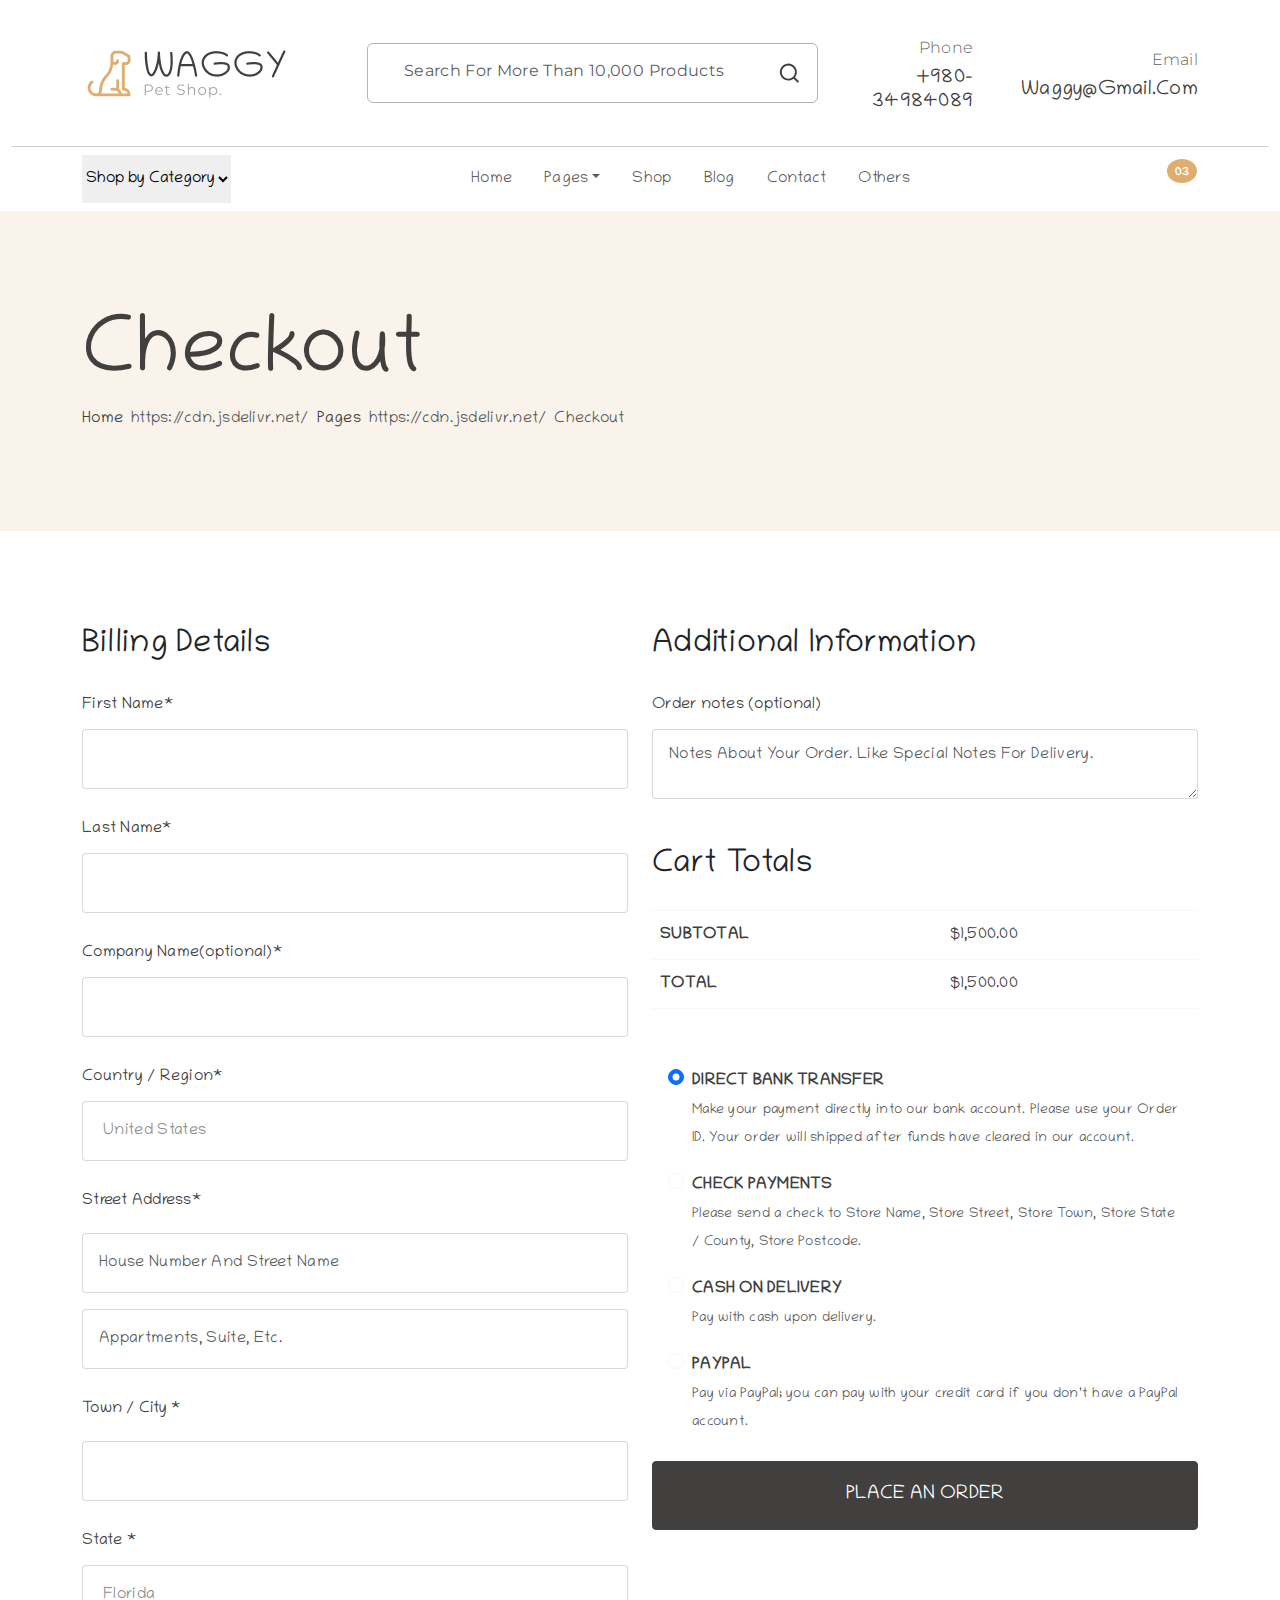
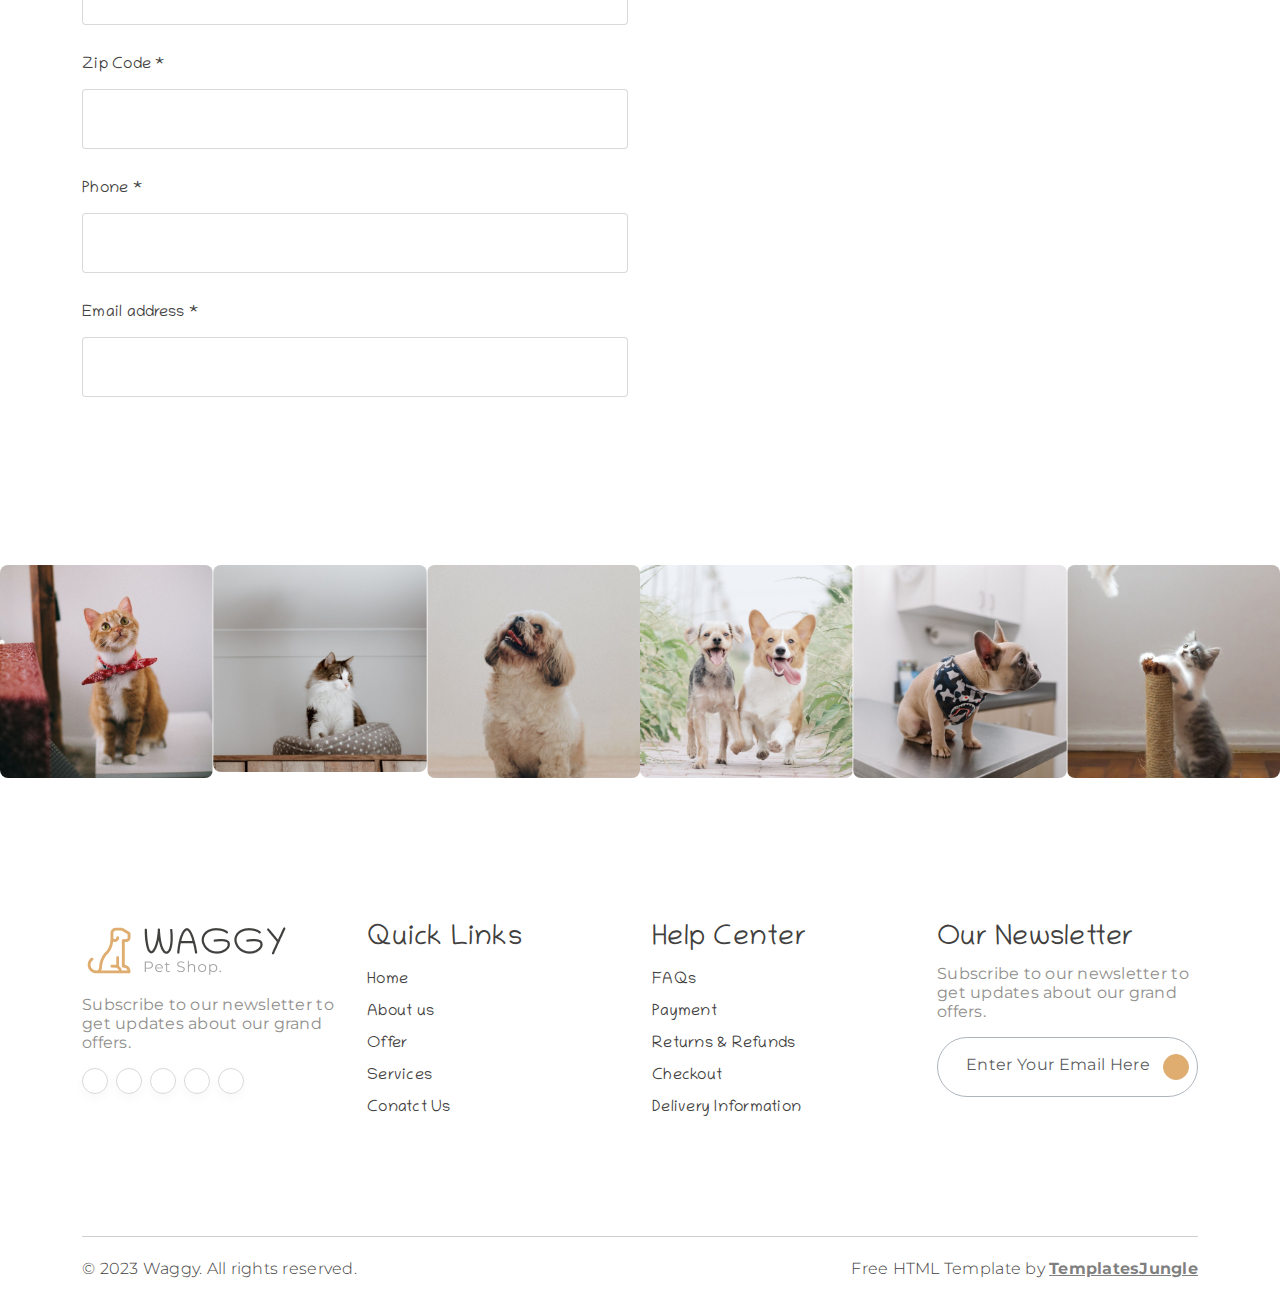
<file: PetShop/checkout.html>
<!DOCTYPE html>
<html lang="en">

<head>
  <title>Waggy - Free eCommerce Pet Shop HTML Website Template</title>
  <meta charset="utf-8">
  <meta http-equiv="X-UA-Compatible" content="IE=edge">
  <meta name="viewport" content="width=device-width, initial-scale=1.0">
  <meta name="format-detection" content="telephone=no">
  <meta name="apple-mobile-web-app-capable" content="yes">
  <meta name="author" content="TemplatesJungle">
  <meta name="keywords" content="ecommerce, pet, shop">
  <meta name="description" content="Free eCommerce Pet Shop HTML Website Template">

<link rel="stylesheet" href="css/swiper-bundle.min.css" />

<link rel="stylesheet" href="css/bootstrap.min.css">

<link rel="stylesheet" href="css/vendor.css">
<link rel="stylesheet" href="css/style.css">

<link rel="preconnect" href="https://fonts.googleapis.com/">
<link rel="preconnect" href="https://fonts.gstatic.com/" crossorigin>
<link href="https://fonts.googleapis.com/css2?family=Chilanka&amp;family=Montserrat:wght@300;400;500&amp;display=swap"
  rel="stylesheet">

</head>

<body>

  <svg xmlns="http://www.w3.org/2000/svg" style="display: none;">
    <defs>
      <symbol xmlns="http://www.w3.org/2000/svg" id="link" viewBox="0 0 24 24">
        <path fill="currentColor"
          d="M12 19a1 1 0 1 0-1-1a1 1 0 0 0 1 1Zm5 0a1 1 0 1 0-1-1a1 1 0 0 0 1 1Zm0-4a1 1 0 1 0-1-1a1 1 0 0 0 1 1Zm-5 0a1 1 0 1 0-1-1a1 1 0 0 0 1 1Zm7-12h-1V2a1 1 0 0 0-2 0v1H8V2a1 1 0 0 0-2 0v1H5a3 3 0 0 0-3 3v14a3 3 0 0 0 3 3h14a3 3 0 0 0 3-3V6a3 3 0 0 0-3-3Zm1 17a1 1 0 0 1-1 1H5a1 1 0 0 1-1-1v-9h16Zm0-11H4V6a1 1 0 0 1 1-1h1v1a1 1 0 0 0 2 0V5h8v1a1 1 0 0 0 2 0V5h1a1 1 0 0 1 1 1ZM7 15a1 1 0 1 0-1-1a1 1 0 0 0 1 1Zm0 4a1 1 0 1 0-1-1a1 1 0 0 0 1 1Z" />
      </symbol>
      <symbol xmlns="http://www.w3.org/2000/svg" id="arrow-right" viewBox="0 0 24 24">
        <path fill="currentColor"
          d="M17.92 11.62a1 1 0 0 0-.21-.33l-5-5a1 1 0 0 0-1.42 1.42l3.3 3.29H7a1 1 0 0 0 0 2h7.59l-3.3 3.29a1 1 0 0 0 0 1.42a1 1 0 0 0 1.42 0l5-5a1 1 0 0 0 .21-.33a1 1 0 0 0 0-.76Z" />
      </symbol>
      <symbol xmlns="http://www.w3.org/2000/svg" id="category" viewBox="0 0 24 24">
        <path fill="currentColor"
          d="M19 5.5h-6.28l-.32-1a3 3 0 0 0-2.84-2H5a3 3 0 0 0-3 3v13a3 3 0 0 0 3 3h14a3 3 0 0 0 3-3v-10a3 3 0 0 0-3-3Zm1 13a1 1 0 0 1-1 1H5a1 1 0 0 1-1-1v-13a1 1 0 0 1 1-1h4.56a1 1 0 0 1 .95.68l.54 1.64a1 1 0 0 0 .95.68h7a1 1 0 0 1 1 1Z" />
      </symbol>
      <symbol xmlns="http://www.w3.org/2000/svg" id="calendar" viewBox="0 0 24 24">
        <path fill="currentColor"
          d="M19 4h-2V3a1 1 0 0 0-2 0v1H9V3a1 1 0 0 0-2 0v1H5a3 3 0 0 0-3 3v12a3 3 0 0 0 3 3h14a3 3 0 0 0 3-3V7a3 3 0 0 0-3-3Zm1 15a1 1 0 0 1-1 1H5a1 1 0 0 1-1-1v-7h16Zm0-9H4V7a1 1 0 0 1 1-1h2v1a1 1 0 0 0 2 0V6h6v1a1 1 0 0 0 2 0V6h2a1 1 0 0 1 1 1Z" />
      </symbol>
      <symbol xmlns="http://www.w3.org/2000/svg" id="heart" viewBox="0 0 24 24">
        <path fill="currentColor"
          d="M20.16 4.61A6.27 6.27 0 0 0 12 4a6.27 6.27 0 0 0-8.16 9.48l7.45 7.45a1 1 0 0 0 1.42 0l7.45-7.45a6.27 6.27 0 0 0 0-8.87Zm-1.41 7.46L12 18.81l-6.75-6.74a4.28 4.28 0 0 1 3-7.3a4.25 4.25 0 0 1 3 1.25a1 1 0 0 0 1.42 0a4.27 4.27 0 0 1 6 6.05Z" />
      </symbol>
      <symbol xmlns="http://www.w3.org/2000/svg" id="plus" viewBox="0 0 24 24">
        <path fill="currentColor"
          d="M19 11h-6V5a1 1 0 0 0-2 0v6H5a1 1 0 0 0 0 2h6v6a1 1 0 0 0 2 0v-6h6a1 1 0 0 0 0-2Z" />
      </symbol>
      <symbol xmlns="http://www.w3.org/2000/svg" id="minus" viewBox="0 0 24 24">
        <path fill="currentColor" d="M19 11H5a1 1 0 0 0 0 2h14a1 1 0 0 0 0-2Z" />
      </symbol>
      <symbol xmlns="http://www.w3.org/2000/svg" id="cart" viewBox="0 0 24 24">
        <path fill="currentColor"
          d="M8.5 19a1.5 1.5 0 1 0 1.5 1.5A1.5 1.5 0 0 0 8.5 19ZM19 16H7a1 1 0 0 1 0-2h8.491a3.013 3.013 0 0 0 2.885-2.176l1.585-5.55A1 1 0 0 0 19 5H6.74a3.007 3.007 0 0 0-2.82-2H3a1 1 0 0 0 0 2h.921a1.005 1.005 0 0 1 .962.725l.155.545v.005l1.641 5.742A3 3 0 0 0 7 18h12a1 1 0 0 0 0-2Zm-1.326-9l-1.22 4.274a1.005 1.005 0 0 1-.963.726H8.754l-.255-.892L7.326 7ZM16.5 19a1.5 1.5 0 1 0 1.5 1.5a1.5 1.5 0 0 0-1.5-1.5Z" />
      </symbol>
      <symbol xmlns="http://www.w3.org/2000/svg" id="check" viewBox="0 0 24 24">
        <path fill="currentColor"
          d="M18.71 7.21a1 1 0 0 0-1.42 0l-7.45 7.46l-3.13-3.14A1 1 0 1 0 5.29 13l3.84 3.84a1 1 0 0 0 1.42 0l8.16-8.16a1 1 0 0 0 0-1.47Z" />
      </symbol>
      <symbol xmlns="http://www.w3.org/2000/svg" id="trash" viewBox="0 0 24 24">
        <path fill="currentColor"
          d="M10 18a1 1 0 0 0 1-1v-6a1 1 0 0 0-2 0v6a1 1 0 0 0 1 1ZM20 6h-4V5a3 3 0 0 0-3-3h-2a3 3 0 0 0-3 3v1H4a1 1 0 0 0 0 2h1v11a3 3 0 0 0 3 3h8a3 3 0 0 0 3-3V8h1a1 1 0 0 0 0-2ZM10 5a1 1 0 0 1 1-1h2a1 1 0 0 1 1 1v1h-4Zm7 14a1 1 0 0 1-1 1H8a1 1 0 0 1-1-1V8h10Zm-3-1a1 1 0 0 0 1-1v-6a1 1 0 0 0-2 0v6a1 1 0 0 0 1 1Z" />
      </symbol>
      <symbol xmlns="http://www.w3.org/2000/svg" id="star-outline" viewBox="0 0 15 15">
        <path fill="none" stroke="currentColor" stroke-linecap="round" stroke-linejoin="round"
          d="M7.5 9.804L5.337 11l.413-2.533L4 6.674l2.418-.37L7.5 4l1.082 2.304l2.418.37l-1.75 1.793L9.663 11L7.5 9.804Z" />
      </symbol>
      <symbol xmlns="http://www.w3.org/2000/svg" id="star-solid" viewBox="0 0 15 15">
        <path fill="currentColor"
          d="M7.953 3.788a.5.5 0 0 0-.906 0L6.08 5.85l-2.154.33a.5.5 0 0 0-.283.843l1.574 1.613l-.373 2.284a.5.5 0 0 0 .736.518l1.92-1.063l1.921 1.063a.5.5 0 0 0 .736-.519l-.373-2.283l1.574-1.613a.5.5 0 0 0-.283-.844L8.921 5.85l-.968-2.062Z" />
      </symbol>
      <symbol xmlns="http://www.w3.org/2000/svg" id="search" viewBox="0 0 24 24">
        <path fill="currentColor"
          d="M21.71 20.29L18 16.61A9 9 0 1 0 16.61 18l3.68 3.68a1 1 0 0 0 1.42 0a1 1 0 0 0 0-1.39ZM11 18a7 7 0 1 1 7-7a7 7 0 0 1-7 7Z" />
      </symbol>
      <symbol xmlns="http://www.w3.org/2000/svg" id="user" viewBox="0 0 24 24">
        <path fill="currentColor"
          d="M15.71 12.71a6 6 0 1 0-7.42 0a10 10 0 0 0-6.22 8.18a1 1 0 0 0 2 .22a8 8 0 0 1 15.9 0a1 1 0 0 0 1 .89h.11a1 1 0 0 0 .88-1.1a10 10 0 0 0-6.25-8.19ZM12 12a4 4 0 1 1 4-4a4 4 0 0 1-4 4Z" />
      </symbol>
      <symbol xmlns="http://www.w3.org/2000/svg" id="close" viewBox="0 0 15 15">
        <path fill="currentColor"
          d="M7.953 3.788a.5.5 0 0 0-.906 0L6.08 5.85l-2.154.33a.5.5 0 0 0-.283.843l1.574 1.613l-.373 2.284a.5.5 0 0 0 .736.518l1.92-1.063l1.921 1.063a.5.5 0 0 0 .736-.519l-.373-2.283l1.574-1.613a.5.5 0 0 0-.283-.844L8.921 5.85l-.968-2.062Z" />
      </symbol>

    </defs>
  </svg>

  <div class="preloader-wrapper">
    <div class="preloader">
    </div>
  </div>

  <div class="offcanvas offcanvas-end" data-bs-scroll="true" tabindex="-1" id="offcanvasCart" aria-labelledby="My Cart">
    <div class="offcanvas-header justify-content-center">
      <button type="button" class="btn-close" data-bs-dismiss="offcanvas" aria-label="Close"></button>
    </div>
    <div class="offcanvas-body">
      <div class="order-md-last">
        <h4 class="d-flex justify-content-between align-items-center mb-3">
          <span class="text-primary">Your cart</span>
          <span class="badge bg-primary rounded-circle pt-2">3</span>
        </h4>
        <ul class="list-group mb-3">
          <li class="list-group-item d-flex justify-content-between lh-sm">
            <div>
              <h6 class="my-0">Grey Hoodie</h6>
              <small class="text-body-secondary">Brief description</small>
            </div>
            <span class="text-body-secondary">$12</span>
          </li>
          <li class="list-group-item d-flex justify-content-between lh-sm">
            <div>
              <h6 class="my-0">Dog Food</h6>
              <small class="text-body-secondary">Brief description</small>
            </div>
            <span class="text-body-secondary">$8</span>
          </li>
          <li class="list-group-item d-flex justify-content-between lh-sm">
            <div>
              <h6 class="my-0">Soft Toy</h6>
              <small class="text-body-secondary">Brief description</small>
            </div>
            <span class="text-body-secondary">$5</span>
          </li>
          <li class="list-group-item d-flex justify-content-between">
            <span class="fw-bold">Total (USD)</span>
            <strong>$20</strong>
          </li>
        </ul>

        <button class="w-100 btn btn-primary btn-lg" type="submit">Continue to checkout</button>
      </div>
    </div>
  </div>

  <div class="offcanvas offcanvas-end" data-bs-scroll="true" tabindex="-1" id="offcanvasSearch"
    aria-labelledby="Search">
    <div class="offcanvas-header justify-content-center">
      <button type="button" class="btn-close" data-bs-dismiss="offcanvas" aria-label="Close"></button>
    </div>
    <div class="offcanvas-body">

      <div class="order-md-last">
        <h4 class="text-primary text-uppercase mb-3">
          Search
        </h4>
        <div class="search-bar border rounded-2 border-dark-subtle">
          <form id="search-form" class="text-center d-flex align-items-center" action="#" method="">
            <input type="text" class="form-control border-0 bg-transparent" placeholder="Search Here" />
            <iconify-icon icon="tabler:search" class="fs-4 me-3"></iconify-icon>
          </form>
        </div>
      </div>
    </div>
  </div>

  <header>
    <div class="container py-2">
      <div class="row py-4 pb-0 pb-sm-4 align-items-center ">

        <div class="col-sm-4 col-lg-3 text-center text-sm-start">
          <div class="main-logo">
            <a href="index.html">
              <img src="images/logo.png" alt="logo" class="img-fluid">
            </a>
          </div>
        </div>

        <div class="col-sm-6 offset-sm-2 offset-md-0 col-lg-5 d-none d-lg-block">
          <div class="search-bar border rounded-2 px-3 border-dark-subtle">
            <form id="search-form" class="text-center d-flex align-items-center" action="#" method="">
              <input type="text" class="form-control border-0 bg-transparent"
                placeholder="Search for more than 10,000 products" />
              <svg xmlns="http://www.w3.org/2000/svg" width="24" height="24" viewBox="0 0 24 24">
                <path fill="currentColor"
                  d="M21.71 20.29L18 16.61A9 9 0 1 0 16.61 18l3.68 3.68a1 1 0 0 0 1.42 0a1 1 0 0 0 0-1.39ZM11 18a7 7 0 1 1 7-7a7 7 0 0 1-7 7Z" />
              </svg>
            </form>
          </div>
        </div>

        <div
          class="col-sm-8 col-lg-4 d-flex justify-content-end gap-5 align-items-center mt-4 mt-sm-0 justify-content-center justify-content-sm-end">
          <div class="support-box text-end d-none d-xl-block">
            <span class="fs-6 secondary-font text-muted">Phone</span>
            <h5 class="mb-0">+980-34984089</h5>
          </div>
          <div class="support-box text-end d-none d-xl-block">
            <span class="fs-6 secondary-font text-muted">Email</span>
            <h5 class="mb-0">waggy@gmail.com</h5>
          </div>



        </div>
      </div>
    </div>

    <div class="container-fluid">
      <hr class="m-0">
    </div>

    <div class="container">
      <nav class="main-menu d-flex navbar navbar-expand-lg ">

        <div class="d-flex d-lg-none align-items-end mt-3">
          <ul class="d-flex justify-content-end list-unstyled m-0">
            <li>
              <a href="account.html" class="mx-3">
                <iconify-icon icon="healthicons:person" class="fs-4"></iconify-icon>
              </a>
            </li>
            <li>
              <a href="wishlist.html" class="mx-3">
                <iconify-icon icon="mdi:heart" class="fs-4"></iconify-icon>
              </a>
            </li>

            <li>
              <a href="#" class="mx-3" data-bs-toggle="offcanvas" data-bs-target="#offcanvasCart"
                aria-controls="offcanvasCart">
                <iconify-icon icon="mdi:cart" class="fs-4 position-relative"></iconify-icon>
                <span class="position-absolute translate-middle badge rounded-circle bg-primary pt-2">
                  03
                </span>
              </a>
            </li>

            <li>
              <a href="#" class="mx-3" data-bs-toggle="offcanvas" data-bs-target="#offcanvasSearch"
                aria-controls="offcanvasSearch">
                <iconify-icon icon="tabler:search" class="fs-4"></iconify-icon>
                </span>
              </a>
            </li>
          </ul>

        </div>

        <button class="navbar-toggler" type="button" data-bs-toggle="offcanvas" data-bs-target="#offcanvasNavbar"
          aria-controls="offcanvasNavbar">
          <span class="navbar-toggler-icon"></span>
        </button>

        <div class="offcanvas offcanvas-end" tabindex="-1" id="offcanvasNavbar" aria-labelledby="offcanvasNavbarLabel">

          <div class="offcanvas-header justify-content-center">
            <button type="button" class="btn-close" data-bs-dismiss="offcanvas" aria-label="Close"></button>
          </div>

          <div class="offcanvas-body justify-content-between">
            <select class="filter-categories border-0 mb-0 me-5">
              <option>Shop by Category</option>
              <option>Clothes</option>
              <option>Food</option>
              <option>Food</option>
              <option>Toy</option>
            </select>

            <ul class="navbar-nav menu-list list-unstyled d-flex gap-md-3 mb-0">
              <li class="nav-item">
                <a href="index.html" class="nav-link">Home</a>
              </li>
              <li class="nav-item dropdown">
                <a class="nav-link dropdown-toggle" role="button" id="pages" data-bs-toggle="dropdown"
                  aria-expanded="false">Pages</a>
                <ul class="dropdown-menu" aria-labelledby="pages">
                  <li><a href="about.html" class="dropdown-item">About Us<span
                        class="badge bg-success text-dark ms-2">PRO</span></a></li>
                  <li><a href="shop.html" class="dropdown-item">Shop<span
                        class="badge bg-success text-dark ms-2">PRO</span></a></li>
                  <li><a href="single-product.html" class="dropdown-item">Single Product<span
                        class="badge bg-success text-dark ms-2">PRO</span></a></li>
                  <li><a href="cart.html" class="dropdown-item">Cart<span
                        class="badge bg-success text-dark ms-2">PRO</span></a></li>
                  <li><a href="wishlist.html" class="dropdown-item">Wishlist<span
                        class="badge bg-success text-dark ms-2">PRO</span></a></li>
                  <li><a href="checkout.html" class="dropdown-item">Checkout<span
                        class="badge bg-success text-dark ms-2">PRO</span></a></li>
                  <li><a href="blog.html" class="dropdown-item">Blog<span
                        class="badge bg-success text-dark ms-2">PRO</span></a></li>
                  <li><a href="single-post.html" class="dropdown-item">Single Post<span
                        class="badge bg-success text-dark ms-2">PRO</span></a></li>
                  <li><a href="contact.html" class="dropdown-item">Contact<span
                        class="badge bg-success text-dark ms-2">PRO</span></a></li>
                  <li><a href="faqs.html" class="dropdown-item">FAQs<span
                        class="badge bg-success text-dark ms-2">PRO</span></a></li>
                  <li><a href="account.html" class="dropdown-item">Account<span
                        class="badge bg-success text-dark ms-2">PRO</span></a></li>
                  <li><a href="thank-you.html" class="dropdown-item">Thankyou<span
                        class="badge bg-success text-dark ms-2">PRO</span></a></li>
                  <li><a href="error.html" class="dropdown-item">Error 404<span
                        class="badge bg-success text-dark ms-2">PRO</span></a></li>
                  <li><a href="styles.html" class="dropdown-item">Styles<span
                        class="badge bg-success text-dark ms-2">PRO</span></a></li>
                </ul>
              </li>
              <li class="nav-item">
                <a href="shop.html" class="nav-link">Shop</a>
              </li>
              <li class="nav-item">
                <a href="blog.html" class="nav-link">Blog</a>
              </li>
              <li class="nav-item">
                <a href="contact.html" class="nav-link">Contact</a>
              </li>
              <li class="nav-item">
                <a href="#" class="nav-link">Others</a>
              </li>
            </ul>

            <div class="d-none d-lg-flex align-items-end">
              <ul class="d-flex justify-content-end list-unstyled m-0">
                <li>
                  <a href="account.html" class="mx-3">
                    <iconify-icon icon="healthicons:person" class="fs-4"></iconify-icon>
                  </a>
                </li>
                <li>
                  <a href="wishlist.html" class="mx-3">
                    <iconify-icon icon="mdi:heart" class="fs-4"></iconify-icon>
                  </a>
                </li>

                <li class="">
                  <a href="#" class="mx-3" data-bs-toggle="offcanvas" data-bs-target="#offcanvasCart"
                    aria-controls="offcanvasCart">
                    <iconify-icon icon="mdi:cart" class="fs-4 position-relative"></iconify-icon>
                    <span class="position-absolute translate-middle badge rounded-circle bg-primary pt-2">
                      03
                    </span>
                  </a>
                </li>
              </ul>

            </div>

          </div>

        </div>

      </nav>



    </div>
  </header>

  <section id="banner" class="py-3" style="background: #F9F3EC;">
    <div class="container">
      <div class="hero-content py-5 my-3">
        <h2 class="display-1 mt-3 mb-0">Checkout</h2>
        <nav class="breadcrumb">
          <a class="breadcrumb-item nav-link" href="#">Home</a>
          <a class="breadcrumb-item nav-link" href="#">Pages</a>
          <span class="breadcrumb-item active" aria-current="page">Checkout</span>
        </nav>
      </div>
    </div>
  </section>

  <section class="shopify-cart checkout-wrap">
    <div class="container py-5 my-5">
      <form class="form-group">
        <div class="row d-flex flex-wrap">
          <div class="col-lg-6">
            <h2 class="text-dark pb-3">Billing Details</h2>
            <div class="billing-details">
              <label for="fname">First Name*</label>
              <input type="text" id="fname" name="firstname" class="form-control mt-2 mb-4 ps-3">
              <label for="lname">Last Name*</label>
              <input type="text" id="lname" name="lastname" class="form-control mt-2 mb-4 ps-3">
              <label for="cname">Company Name(optional)*</label>
              <input type="text" id="cname" name="companyname" class="form-control mt-2 mb-4">
              <label for="cname">Country / Region*</label>
              <select class="form-select form-control mt-2 mb-4" aria-label="Default select example">
                <option selected="" hidden="">United States</option>
                <option value="1">UK</option>
                <option value="2">Australia</option>
                <option value="3">Canada</option>
              </select>
              <label for="address">Street Address*</label>
              <input type="text" id="adr" name="address" placeholder="House number and street name"
                class="form-control mt-3 ps-3 mb-3">
              <input type="text" id="adr" name="address" placeholder="Appartments, suite, etc."
                class="form-control ps-3 mb-4">
              <label for="city">Town / City *</label>
              <input type="text" id="city" name="city" class="form-control mt-3 ps-3 mb-4">
              <label for="state">State *</label>
              <select class="form-select form-control mt-2 mb-4" aria-label="Default select example">
                <option selected="" hidden="">Florida</option>
                <option value="1">New York</option>
                <option value="2">Chicago</option>
                <option value="3">Texas</option>
                <option value="3">San Jose</option>
                <option value="3">Houston</option>
              </select>
              <label for="zip">Zip Code *</label>
              <input type="text" id="zip" name="zip" class="form-control mt-2 mb-4 ps-3">
              <label for="email">Phone *</label>
              <input type="text" id="phone" name="phone" class="form-control mt-2 mb-4 ps-3">
              <label for="email">Email address *</label>
              <input type="text" id="email" name="email" class="form-control mt-2 mb-4 ps-3">
            </div>
          </div>
          <div class="col-lg-6">
            <h2 class="text-dark pb-3">Additional Information</h2>
            <div class="billing-details">
              <label for="fname">Order notes (optional)</label>
              <textarea class="form-control pt-3 pb-3 ps-3 mt-2"
                placeholder="Notes about your order. Like special notes for delivery."></textarea>
            </div>
            <div class="your-order mt-5">
              <h2 class="display-7 text-dark pb-3">Cart Totals</h2>
              <div class="total-price">
                <table cellspacing="0" class="table">
                  <tbody>
                    <tr class="subtotal border-top border-bottom pt-2 pb-2 text-uppercase">
                      <th>Subtotal</th>
                      <td data-title="Subtotal">
                        <span class="price-amount amount ps-5">
                          <bdi>
                            <span class="price-currency-symbol">$</span>1,500.00 </bdi>
                        </span>
                      </td>
                    </tr>
                    <tr class="order-total border-bottom pt-2 pb-2 text-uppercase">
                      <th>Total</th>
                      <td data-title="Total">
                        <span class="price-amount amount ps-5">
                          <bdi>
                            <span class="price-currency-symbol">$</span>1,500.00 </bdi>
                        </span>
                      </td>
                    </tr>
                  </tbody>
                </table>
                <div class="list-group mt-5 mb-3">
                  <label class="list-group-item d-flex gap-2 border-0">
                    <input class="form-check-input flex-shrink-0" type="radio" name="listGroupRadios"
                      id="listGroupRadios1" value="" checked="">
                    <span>
                      <strong class="text-uppercase">Direct bank transfer</strong>
                      <small class="d-block text-body-secondary">Make your payment directly into our bank account.
                        Please use your Order ID. Your order will shipped after funds have cleared in our
                        account.</small>
                    </span>
                  </label>
                  <label class="list-group-item d-flex gap-2 border-0">
                    <input class="form-check-input flex-shrink-0" type="radio" name="listGroupRadios"
                      id="listGroupRadios2" value="">
                    <span>
                      <strong class="text-uppercase">Check payments</strong>
                      <small class="d-block text-body-secondary">Please send a check to Store Name, Store Street, Store
                        Town, Store State / County, Store Postcode.</small>
                    </span>
                  </label>
                  <label class="list-group-item d-flex gap-2 border-0">
                    <input class="form-check-input flex-shrink-0" type="radio" name="listGroupRadios"
                      id="listGroupRadios3" value="">
                    <span>
                      <strong class="text-uppercase">Cash on delivery</strong>
                      <small class="d-block text-body-secondary">Pay with cash upon delivery.</small>
                    </span>
                  </label>
                  <label class="list-group-item d-flex gap-2 border-0">
                    <input class="form-check-input flex-shrink-0" type="radio" name="listGroupRadios"
                      id="listGroupRadios3" value="">
                    <span>
                      <strong class="text-uppercase">Paypal</strong>
                      <small class="d-block text-body-secondary">Pay via PayPal; you can pay with your credit card if
                        you don’t have a PayPal account.</small>
                    </span>
                  </label>
                </div>
                <button type="submit" name="submit" class="btn btn-dark btn-lg rounded-1 w-100">Place an order</button>
              </div>
            </div>
          </div>
        </div>
      </form>
    </div>
  </section>

  <section id="insta" class="my-5">
    <div class="row g-0 py-5">
      <div class="col instagram-item  text-center position-relative">
        <div class="icon-overlay d-flex justify-content-center position-absolute">
          <iconify-icon class="text-white" icon="la:instagram"></iconify-icon>
        </div>
        <a href="#">
          <img src="images/insta1.jpg" alt="insta-img" class="img-fluid rounded-3">
        </a>
      </div>
      <div class="col instagram-item  text-center position-relative">
        <div class="icon-overlay d-flex justify-content-center position-absolute">
          <iconify-icon class="text-white" icon="la:instagram"></iconify-icon>
        </div>
        <a href="#">
          <img src="images/insta2.jpg" alt="insta-img" class="img-fluid rounded-3">
        </a>
      </div>
      <div class="col instagram-item  text-center position-relative">
        <div class="icon-overlay d-flex justify-content-center position-absolute">
          <iconify-icon class="text-white" icon="la:instagram"></iconify-icon>
        </div>
        <a href="#">
          <img src="images/insta3.jpg" alt="insta-img" class="img-fluid rounded-3">
        </a>
      </div>
      <div class="col instagram-item  text-center position-relative">
        <div class="icon-overlay d-flex justify-content-center position-absolute">
          <iconify-icon class="text-white" icon="la:instagram"></iconify-icon>
        </div>
        <a href="#">
          <img src="images/insta4.jpg" alt="insta-img" class="img-fluid rounded-3">
        </a>
      </div>
      <div class="col instagram-item  text-center position-relative">
        <div class="icon-overlay d-flex justify-content-center position-absolute">
          <iconify-icon class="text-white" icon="la:instagram"></iconify-icon>
        </div>
        <a href="#">
          <img src="images/insta5.jpg" alt="insta-img" class="img-fluid rounded-3">
        </a>
      </div>
      <div class="col instagram-item  text-center position-relative">
        <div class="icon-overlay d-flex justify-content-center position-absolute">
          <iconify-icon class="text-white" icon="la:instagram"></iconify-icon>
        </div>
        <a href="#">
          <img src="images/insta6.jpg" alt="insta-img" class="img-fluid rounded-3">
        </a>
      </div>
    </div>
  </section>

  <footer id="footer" class="my-5">
    <div class="container py-5 my-5">
      <div class="row">

        <div class="col-md-3">
          <div class="footer-menu">
            <img src="images/logo.png" alt="logo">
            <p class="blog-paragraph fs-6 mt-3">Subscribe to our newsletter to get updates about our grand offers.</p>
            <div class="social-links">
              <ul class="d-flex list-unstyled gap-2">
                <li class="social">
                  <a href="#">
                    <iconify-icon class="social-icon" icon="ri:facebook-fill"></iconify-icon>
                  </a>
                </li>
                <li class="social">
                  <a href="#">
                    <iconify-icon class="social-icon" icon="ri:twitter-fill"></iconify-icon>
                  </a>
                </li>
                <li class="social">
                  <a href="#">
                    <iconify-icon class="social-icon" icon="ri:pinterest-fill"></iconify-icon>
                  </a>
                </li>
                <li class="social">
                  <a href="#">
                    <iconify-icon class="social-icon" icon="ri:instagram-fill"></iconify-icon>
                  </a>
                </li>
                <li class="social">
                  <a href="#">
                    <iconify-icon class="social-icon" icon="ri:youtube-fill"></iconify-icon>
                  </a>
                </li>

              </ul>
            </div>
          </div>
        </div>
        <div class="col-md-3">
          <div class="footer-menu">
            <h3>Quick Links</h3>
            <ul class="menu-list list-unstyled">
              <li class="menu-item">
                <a href="#" class="nav-link">Home</a>
              </li>
              <li class="menu-item">
                <a href="#" class="nav-link">About us</a>
              </li>
              <li class="menu-item">
                <a href="#" class="nav-link">Offer </a>
              </li>
              <li class="menu-item">
                <a href="#" class="nav-link">Services</a>
              </li>
              <li class="menu-item">
                <a href="#" class="nav-link">Conatct Us</a>
              </li>
            </ul>
          </div>
        </div>
        <div class="col-md-3">
          <div class="footer-menu">
            <h3>Help Center</h5>
              <ul class="menu-list list-unstyled">
                <li class="menu-item">
                  <a href="#" class="nav-link">FAQs</a>
                </li>
                <li class="menu-item">
                  <a href="#" class="nav-link">Payment</a>
                </li>
                <li class="menu-item">
                  <a href="#" class="nav-link">Returns & Refunds</a>
                </li>
                <li class="menu-item">
                  <a href="#" class="nav-link">Checkout</a>
                </li>
                <li class="menu-item">
                  <a href="#" class="nav-link">Delivery Information</a>
                </li>
              </ul>
          </div>
        </div>
        <div class="col-md-3">
          <div>
            <h3>Our Newsletter</h3>
            <p class="blog-paragraph fs-6">Subscribe to our newsletter to get updates about our grand offers.</p>
            <div class="search-bar border rounded-pill border-dark-subtle px-2">
              <form class="text-center d-flex align-items-center" action="#" method="">
                <input type="text" class="form-control border-0 bg-transparent" placeholder="Enter your email here" />
                <iconify-icon class="send-icon" icon="tabler:location-filled"></iconify-icon>
              </form>
            </div>
          </div>
        </div>

      </div>
    </div>
  </footer>

  <div id="footer-bottom">
    <div class="container">
      <hr class="m-0">
      <div class="row mt-3">
        <div class="col-md-6 copyright">
          <p class="secondary-font">© 2023 Waggy. All rights reserved.</p>
        </div>
        <div class="col-md-6 text-md-end">
          <p class="secondary-font">Free HTML Template by <a href="https://templatesjungle.com/" target="_blank"
              class="text-decoration-underline fw-bold text-black-50"> TemplatesJungle</a> </p>
        </div>
      </div>
    </div>
  </div>


  <script src="js/jquery-1.11.0.min.js"></script>
  <script src="js/swiper-bundle.min.js"></script>
  <script src="js/bootstrap.bundle.min.js"></script>
  <script src="js/plugins.js"></script>
  <script src="js/script.js"></script>
  <script src="js/iconify-icon.min.js"></script>
</body>

</html>
</file>
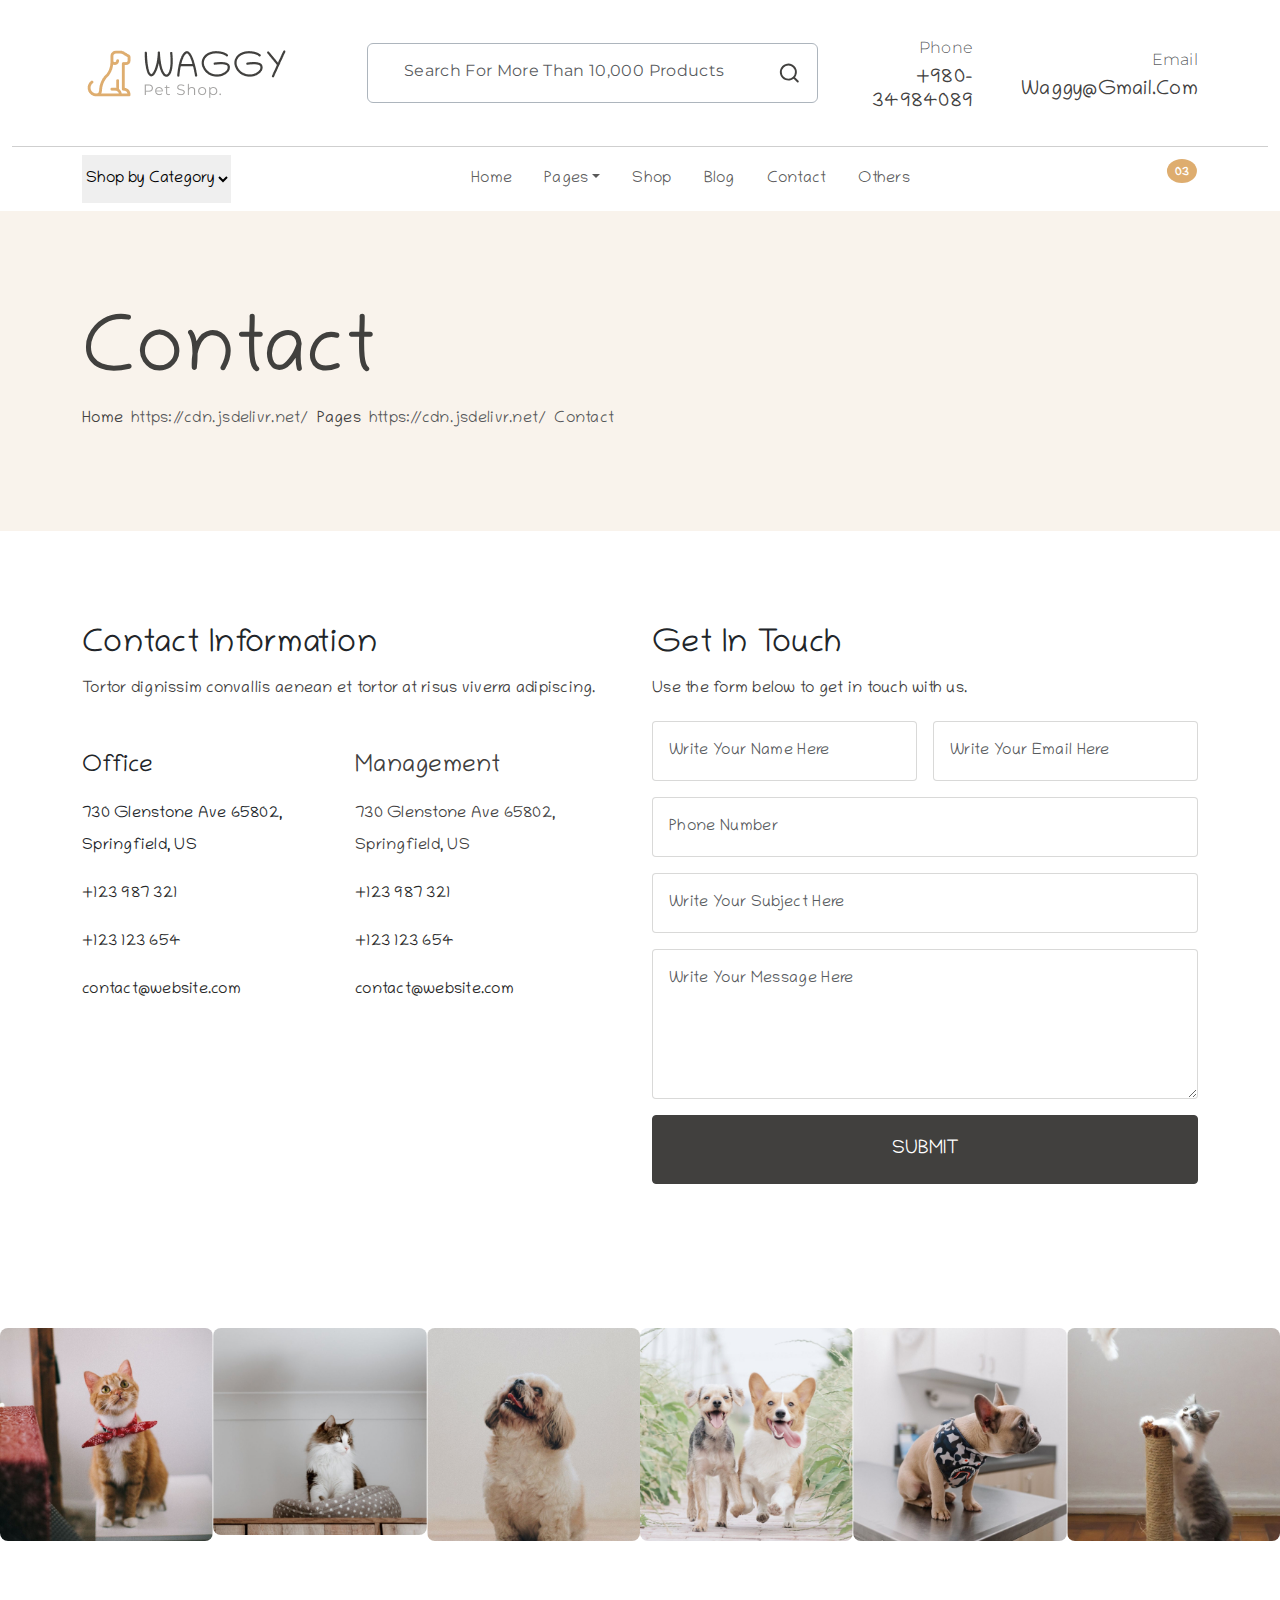
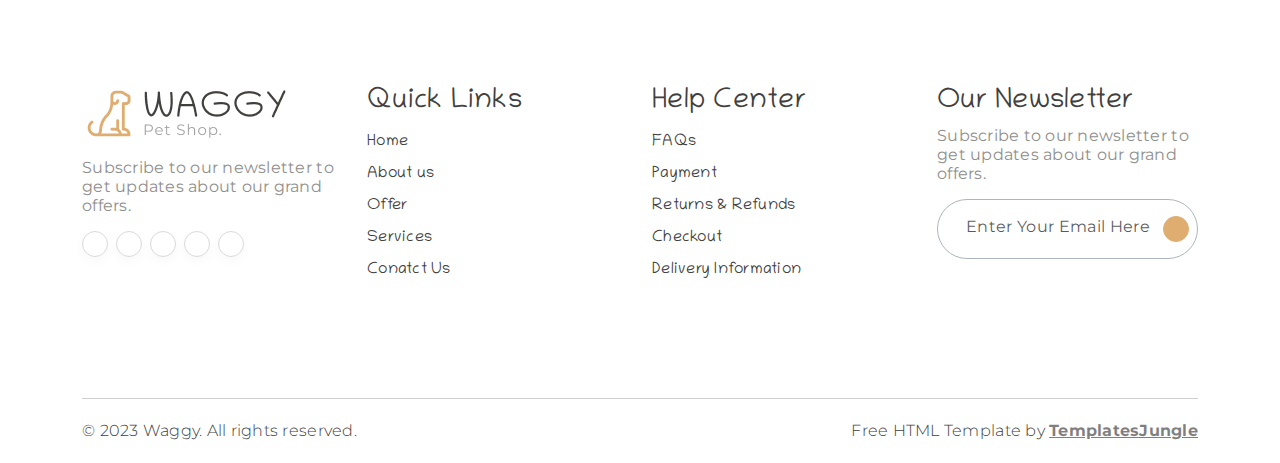
<file: PetShop/contact.html>
<!DOCTYPE html>
<html lang="en">

<head>
  <title>Waggy - Free eCommerce Pet Shop HTML Website Template</title>
  <meta charset="utf-8">
  <meta http-equiv="X-UA-Compatible" content="IE=edge">
  <meta name="viewport" content="width=device-width, initial-scale=1.0">
  <meta name="format-detection" content="telephone=no">
  <meta name="apple-mobile-web-app-capable" content="yes">
  <meta name="author" content="TemplatesJungle">
  <meta name="keywords" content="ecommerce, pet, shop">
  <meta name="description" content="Free eCommerce Pet Shop HTML Website Template">

<link rel="stylesheet" href="css/swiper-bundle.min.css" />

<link rel="stylesheet" href="css/bootstrap.min.css">

<link rel="stylesheet" href="css/vendor.css">
<link rel="stylesheet" href="css/style.css">

<link rel="preconnect" href="https://fonts.googleapis.com/">
<link rel="preconnect" href="https://fonts.gstatic.com/" crossorigin>
<link href="https://fonts.googleapis.com/css2?family=Chilanka&amp;family=Montserrat:wght@300;400;500&amp;display=swap"
  rel="stylesheet">

</head>

<body>

  <svg xmlns="http://www.w3.org/2000/svg" style="display: none;">
    <defs>
      <symbol xmlns="http://www.w3.org/2000/svg" id="link" viewBox="0 0 24 24">
        <path fill="currentColor"
          d="M12 19a1 1 0 1 0-1-1a1 1 0 0 0 1 1Zm5 0a1 1 0 1 0-1-1a1 1 0 0 0 1 1Zm0-4a1 1 0 1 0-1-1a1 1 0 0 0 1 1Zm-5 0a1 1 0 1 0-1-1a1 1 0 0 0 1 1Zm7-12h-1V2a1 1 0 0 0-2 0v1H8V2a1 1 0 0 0-2 0v1H5a3 3 0 0 0-3 3v14a3 3 0 0 0 3 3h14a3 3 0 0 0 3-3V6a3 3 0 0 0-3-3Zm1 17a1 1 0 0 1-1 1H5a1 1 0 0 1-1-1v-9h16Zm0-11H4V6a1 1 0 0 1 1-1h1v1a1 1 0 0 0 2 0V5h8v1a1 1 0 0 0 2 0V5h1a1 1 0 0 1 1 1ZM7 15a1 1 0 1 0-1-1a1 1 0 0 0 1 1Zm0 4a1 1 0 1 0-1-1a1 1 0 0 0 1 1Z" />
      </symbol>
      <symbol xmlns="http://www.w3.org/2000/svg" id="arrow-right" viewBox="0 0 24 24">
        <path fill="currentColor"
          d="M17.92 11.62a1 1 0 0 0-.21-.33l-5-5a1 1 0 0 0-1.42 1.42l3.3 3.29H7a1 1 0 0 0 0 2h7.59l-3.3 3.29a1 1 0 0 0 0 1.42a1 1 0 0 0 1.42 0l5-5a1 1 0 0 0 .21-.33a1 1 0 0 0 0-.76Z" />
      </symbol>
      <symbol xmlns="http://www.w3.org/2000/svg" id="category" viewBox="0 0 24 24">
        <path fill="currentColor"
          d="M19 5.5h-6.28l-.32-1a3 3 0 0 0-2.84-2H5a3 3 0 0 0-3 3v13a3 3 0 0 0 3 3h14a3 3 0 0 0 3-3v-10a3 3 0 0 0-3-3Zm1 13a1 1 0 0 1-1 1H5a1 1 0 0 1-1-1v-13a1 1 0 0 1 1-1h4.56a1 1 0 0 1 .95.68l.54 1.64a1 1 0 0 0 .95.68h7a1 1 0 0 1 1 1Z" />
      </symbol>
      <symbol xmlns="http://www.w3.org/2000/svg" id="calendar" viewBox="0 0 24 24">
        <path fill="currentColor"
          d="M19 4h-2V3a1 1 0 0 0-2 0v1H9V3a1 1 0 0 0-2 0v1H5a3 3 0 0 0-3 3v12a3 3 0 0 0 3 3h14a3 3 0 0 0 3-3V7a3 3 0 0 0-3-3Zm1 15a1 1 0 0 1-1 1H5a1 1 0 0 1-1-1v-7h16Zm0-9H4V7a1 1 0 0 1 1-1h2v1a1 1 0 0 0 2 0V6h6v1a1 1 0 0 0 2 0V6h2a1 1 0 0 1 1 1Z" />
      </symbol>
      <symbol xmlns="http://www.w3.org/2000/svg" id="heart" viewBox="0 0 24 24">
        <path fill="currentColor"
          d="M20.16 4.61A6.27 6.27 0 0 0 12 4a6.27 6.27 0 0 0-8.16 9.48l7.45 7.45a1 1 0 0 0 1.42 0l7.45-7.45a6.27 6.27 0 0 0 0-8.87Zm-1.41 7.46L12 18.81l-6.75-6.74a4.28 4.28 0 0 1 3-7.3a4.25 4.25 0 0 1 3 1.25a1 1 0 0 0 1.42 0a4.27 4.27 0 0 1 6 6.05Z" />
      </symbol>
      <symbol xmlns="http://www.w3.org/2000/svg" id="plus" viewBox="0 0 24 24">
        <path fill="currentColor"
          d="M19 11h-6V5a1 1 0 0 0-2 0v6H5a1 1 0 0 0 0 2h6v6a1 1 0 0 0 2 0v-6h6a1 1 0 0 0 0-2Z" />
      </symbol>
      <symbol xmlns="http://www.w3.org/2000/svg" id="minus" viewBox="0 0 24 24">
        <path fill="currentColor" d="M19 11H5a1 1 0 0 0 0 2h14a1 1 0 0 0 0-2Z" />
      </symbol>
      <symbol xmlns="http://www.w3.org/2000/svg" id="cart" viewBox="0 0 24 24">
        <path fill="currentColor"
          d="M8.5 19a1.5 1.5 0 1 0 1.5 1.5A1.5 1.5 0 0 0 8.5 19ZM19 16H7a1 1 0 0 1 0-2h8.491a3.013 3.013 0 0 0 2.885-2.176l1.585-5.55A1 1 0 0 0 19 5H6.74a3.007 3.007 0 0 0-2.82-2H3a1 1 0 0 0 0 2h.921a1.005 1.005 0 0 1 .962.725l.155.545v.005l1.641 5.742A3 3 0 0 0 7 18h12a1 1 0 0 0 0-2Zm-1.326-9l-1.22 4.274a1.005 1.005 0 0 1-.963.726H8.754l-.255-.892L7.326 7ZM16.5 19a1.5 1.5 0 1 0 1.5 1.5a1.5 1.5 0 0 0-1.5-1.5Z" />
      </symbol>
      <symbol xmlns="http://www.w3.org/2000/svg" id="check" viewBox="0 0 24 24">
        <path fill="currentColor"
          d="M18.71 7.21a1 1 0 0 0-1.42 0l-7.45 7.46l-3.13-3.14A1 1 0 1 0 5.29 13l3.84 3.84a1 1 0 0 0 1.42 0l8.16-8.16a1 1 0 0 0 0-1.47Z" />
      </symbol>
      <symbol xmlns="http://www.w3.org/2000/svg" id="trash" viewBox="0 0 24 24">
        <path fill="currentColor"
          d="M10 18a1 1 0 0 0 1-1v-6a1 1 0 0 0-2 0v6a1 1 0 0 0 1 1ZM20 6h-4V5a3 3 0 0 0-3-3h-2a3 3 0 0 0-3 3v1H4a1 1 0 0 0 0 2h1v11a3 3 0 0 0 3 3h8a3 3 0 0 0 3-3V8h1a1 1 0 0 0 0-2ZM10 5a1 1 0 0 1 1-1h2a1 1 0 0 1 1 1v1h-4Zm7 14a1 1 0 0 1-1 1H8a1 1 0 0 1-1-1V8h10Zm-3-1a1 1 0 0 0 1-1v-6a1 1 0 0 0-2 0v6a1 1 0 0 0 1 1Z" />
      </symbol>
      <symbol xmlns="http://www.w3.org/2000/svg" id="star-outline" viewBox="0 0 15 15">
        <path fill="none" stroke="currentColor" stroke-linecap="round" stroke-linejoin="round"
          d="M7.5 9.804L5.337 11l.413-2.533L4 6.674l2.418-.37L7.5 4l1.082 2.304l2.418.37l-1.75 1.793L9.663 11L7.5 9.804Z" />
      </symbol>
      <symbol xmlns="http://www.w3.org/2000/svg" id="star-solid" viewBox="0 0 15 15">
        <path fill="currentColor"
          d="M7.953 3.788a.5.5 0 0 0-.906 0L6.08 5.85l-2.154.33a.5.5 0 0 0-.283.843l1.574 1.613l-.373 2.284a.5.5 0 0 0 .736.518l1.92-1.063l1.921 1.063a.5.5 0 0 0 .736-.519l-.373-2.283l1.574-1.613a.5.5 0 0 0-.283-.844L8.921 5.85l-.968-2.062Z" />
      </symbol>
      <symbol xmlns="http://www.w3.org/2000/svg" id="search" viewBox="0 0 24 24">
        <path fill="currentColor"
          d="M21.71 20.29L18 16.61A9 9 0 1 0 16.61 18l3.68 3.68a1 1 0 0 0 1.42 0a1 1 0 0 0 0-1.39ZM11 18a7 7 0 1 1 7-7a7 7 0 0 1-7 7Z" />
      </symbol>
      <symbol xmlns="http://www.w3.org/2000/svg" id="user" viewBox="0 0 24 24">
        <path fill="currentColor"
          d="M15.71 12.71a6 6 0 1 0-7.42 0a10 10 0 0 0-6.22 8.18a1 1 0 0 0 2 .22a8 8 0 0 1 15.9 0a1 1 0 0 0 1 .89h.11a1 1 0 0 0 .88-1.1a10 10 0 0 0-6.25-8.19ZM12 12a4 4 0 1 1 4-4a4 4 0 0 1-4 4Z" />
      </symbol>
      <symbol xmlns="http://www.w3.org/2000/svg" id="close" viewBox="0 0 15 15">
        <path fill="currentColor"
          d="M7.953 3.788a.5.5 0 0 0-.906 0L6.08 5.85l-2.154.33a.5.5 0 0 0-.283.843l1.574 1.613l-.373 2.284a.5.5 0 0 0 .736.518l1.92-1.063l1.921 1.063a.5.5 0 0 0 .736-.519l-.373-2.283l1.574-1.613a.5.5 0 0 0-.283-.844L8.921 5.85l-.968-2.062Z" />
      </symbol>

    </defs>
  </svg>

  <div class="preloader-wrapper">
    <div class="preloader">
    </div>
  </div>

  <div class="offcanvas offcanvas-end" data-bs-scroll="true" tabindex="-1" id="offcanvasCart" aria-labelledby="My Cart">
    <div class="offcanvas-header justify-content-center">
      <button type="button" class="btn-close" data-bs-dismiss="offcanvas" aria-label="Close"></button>
    </div>
    <div class="offcanvas-body">
      <div class="order-md-last">
        <h4 class="d-flex justify-content-between align-items-center mb-3">
          <span class="text-primary">Your cart</span>
          <span class="badge bg-primary rounded-circle pt-2">3</span>
        </h4>
        <ul class="list-group mb-3">
          <li class="list-group-item d-flex justify-content-between lh-sm">
            <div>
              <h6 class="my-0">Grey Hoodie</h6>
              <small class="text-body-secondary">Brief description</small>
            </div>
            <span class="text-body-secondary">$12</span>
          </li>
          <li class="list-group-item d-flex justify-content-between lh-sm">
            <div>
              <h6 class="my-0">Dog Food</h6>
              <small class="text-body-secondary">Brief description</small>
            </div>
            <span class="text-body-secondary">$8</span>
          </li>
          <li class="list-group-item d-flex justify-content-between lh-sm">
            <div>
              <h6 class="my-0">Soft Toy</h6>
              <small class="text-body-secondary">Brief description</small>
            </div>
            <span class="text-body-secondary">$5</span>
          </li>
          <li class="list-group-item d-flex justify-content-between">
            <span class="fw-bold">Total (USD)</span>
            <strong>$20</strong>
          </li>
        </ul>

        <button class="w-100 btn btn-primary btn-lg" type="submit">Continue to checkout</button>
      </div>
    </div>
  </div>

  <div class="offcanvas offcanvas-end" data-bs-scroll="true" tabindex="-1" id="offcanvasSearch"
    aria-labelledby="Search">
    <div class="offcanvas-header justify-content-center">
      <button type="button" class="btn-close" data-bs-dismiss="offcanvas" aria-label="Close"></button>
    </div>
    <div class="offcanvas-body">

      <div class="order-md-last">
        <h4 class="text-primary text-uppercase mb-3">
          Search
        </h4>
        <div class="search-bar border rounded-2 border-dark-subtle">
          <form id="search-form" class="text-center d-flex align-items-center" action="#" method="">
            <input type="text" class="form-control border-0 bg-transparent" placeholder="Search Here" />
            <iconify-icon icon="tabler:search" class="fs-4 me-3"></iconify-icon>
          </form>
        </div>
      </div>
    </div>
  </div>

  <header>
    <div class="container py-2">
      <div class="row py-4 pb-0 pb-sm-4 align-items-center ">

        <div class="col-sm-4 col-lg-3 text-center text-sm-start">
          <div class="main-logo">
            <a href="index.html">
              <img src="images/logo.png" alt="logo" class="img-fluid">
            </a>
          </div>
        </div>

        <div class="col-sm-6 offset-sm-2 offset-md-0 col-lg-5 d-none d-lg-block">
          <div class="search-bar border rounded-2 px-3 border-dark-subtle">
            <form id="search-form" class="text-center d-flex align-items-center" action="#" method="">
              <input type="text" class="form-control border-0 bg-transparent"
                placeholder="Search for more than 10,000 products" />
              <svg xmlns="http://www.w3.org/2000/svg" width="24" height="24" viewBox="0 0 24 24">
                <path fill="currentColor"
                  d="M21.71 20.29L18 16.61A9 9 0 1 0 16.61 18l3.68 3.68a1 1 0 0 0 1.42 0a1 1 0 0 0 0-1.39ZM11 18a7 7 0 1 1 7-7a7 7 0 0 1-7 7Z" />
              </svg>
            </form>
          </div>
        </div>

        <div
          class="col-sm-8 col-lg-4 d-flex justify-content-end gap-5 align-items-center mt-4 mt-sm-0 justify-content-center justify-content-sm-end">
          <div class="support-box text-end d-none d-xl-block">
            <span class="fs-6 secondary-font text-muted">Phone</span>
            <h5 class="mb-0">+980-34984089</h5>
          </div>
          <div class="support-box text-end d-none d-xl-block">
            <span class="fs-6 secondary-font text-muted">Email</span>
            <h5 class="mb-0">waggy@gmail.com</h5>
          </div>



        </div>
      </div>
    </div>

    <div class="container-fluid">
      <hr class="m-0">
    </div>

    <div class="container">
      <nav class="main-menu d-flex navbar navbar-expand-lg ">

        <div class="d-flex d-lg-none align-items-end mt-3">
          <ul class="d-flex justify-content-end list-unstyled m-0">
            <li>
              <a href="account.html" class="mx-3">
                <iconify-icon icon="healthicons:person" class="fs-4"></iconify-icon>
              </a>
            </li>
            <li>
              <a href="wishlist.html" class="mx-3">
                <iconify-icon icon="mdi:heart" class="fs-4"></iconify-icon>
              </a>
            </li>

            <li>
              <a href="#" class="mx-3" data-bs-toggle="offcanvas" data-bs-target="#offcanvasCart"
                aria-controls="offcanvasCart">
                <iconify-icon icon="mdi:cart" class="fs-4 position-relative"></iconify-icon>
                <span class="position-absolute translate-middle badge rounded-circle bg-primary pt-2">
                  03
                </span>
              </a>
            </li>

            <li>
              <a href="#" class="mx-3" data-bs-toggle="offcanvas" data-bs-target="#offcanvasSearch"
                aria-controls="offcanvasSearch">
                <iconify-icon icon="tabler:search" class="fs-4"></iconify-icon>
                </span>
              </a>
            </li>
          </ul>

        </div>

        <button class="navbar-toggler" type="button" data-bs-toggle="offcanvas" data-bs-target="#offcanvasNavbar"
          aria-controls="offcanvasNavbar">
          <span class="navbar-toggler-icon"></span>
        </button>

        <div class="offcanvas offcanvas-end" tabindex="-1" id="offcanvasNavbar" aria-labelledby="offcanvasNavbarLabel">

          <div class="offcanvas-header justify-content-center">
            <button type="button" class="btn-close" data-bs-dismiss="offcanvas" aria-label="Close"></button>
          </div>

          <div class="offcanvas-body justify-content-between">
            <select class="filter-categories border-0 mb-0 me-5">
              <option>Shop by Category</option>
              <option>Clothes</option>
              <option>Food</option>
              <option>Food</option>
              <option>Toy</option>
            </select>

            <ul class="navbar-nav menu-list list-unstyled d-flex gap-md-3 mb-0">
              <li class="nav-item">
                <a href="index.html" class="nav-link">Home</a>
              </li>
              <li class="nav-item dropdown">
                <a class="nav-link dropdown-toggle" role="button" id="pages" data-bs-toggle="dropdown"
                  aria-expanded="false">Pages</a>
                <ul class="dropdown-menu" aria-labelledby="pages">
                  <li><a href="about.html" class="dropdown-item">About Us<span
                        class="badge bg-success text-dark ms-2">PRO</span></a></li>
                  <li><a href="shop.html" class="dropdown-item">Shop<span
                        class="badge bg-success text-dark ms-2">PRO</span></a></li>
                  <li><a href="single-product.html" class="dropdown-item">Single Product<span
                        class="badge bg-success text-dark ms-2">PRO</span></a></li>
                  <li><a href="cart.html" class="dropdown-item">Cart<span
                        class="badge bg-success text-dark ms-2">PRO</span></a></li>
                  <li><a href="wishlist.html" class="dropdown-item">Wishlist<span
                        class="badge bg-success text-dark ms-2">PRO</span></a></li>
                  <li><a href="checkout.html" class="dropdown-item">Checkout<span
                        class="badge bg-success text-dark ms-2">PRO</span></a></li>
                  <li><a href="blog.html" class="dropdown-item">Blog<span
                        class="badge bg-success text-dark ms-2">PRO</span></a></li>
                  <li><a href="single-post.html" class="dropdown-item">Single Post<span
                        class="badge bg-success text-dark ms-2">PRO</span></a></li>
                  <li><a href="contact.html" class="dropdown-item">Contact<span
                        class="badge bg-success text-dark ms-2">PRO</span></a></li>
                  <li><a href="faqs.html" class="dropdown-item">FAQs<span
                        class="badge bg-success text-dark ms-2">PRO</span></a></li>
                  <li><a href="account.html" class="dropdown-item">Account<span
                        class="badge bg-success text-dark ms-2">PRO</span></a></li>
                  <li><a href="thank-you.html" class="dropdown-item">Thankyou<span
                        class="badge bg-success text-dark ms-2">PRO</span></a></li>
                  <li><a href="error.html" class="dropdown-item">Error 404<span
                        class="badge bg-success text-dark ms-2">PRO</span></a></li>
                  <li><a href="styles.html" class="dropdown-item">Styles<span
                        class="badge bg-success text-dark ms-2">PRO</span></a></li>
                </ul>
              </li>
              <li class="nav-item">
                <a href="shop.html" class="nav-link">Shop</a>
              </li>
              <li class="nav-item">
                <a href="blog.html" class="nav-link">Blog</a>
              </li>
              <li class="nav-item">
                <a href="contact.html" class="nav-link">Contact</a>
              </li>
              <li class="nav-item">
                <a href="#" class="nav-link">Others</a>
              </li>
            </ul>

            <div class="d-none d-lg-flex align-items-end">
              <ul class="d-flex justify-content-end list-unstyled m-0">
                <li>
                  <a href="account.html" class="mx-3">
                    <iconify-icon icon="healthicons:person" class="fs-4"></iconify-icon>
                  </a>
                </li>
                <li>
                  <a href="wishlist.html" class="mx-3">
                    <iconify-icon icon="mdi:heart" class="fs-4"></iconify-icon>
                  </a>
                </li>

                <li class="">
                  <a href="#" class="mx-3" data-bs-toggle="offcanvas" data-bs-target="#offcanvasCart"
                    aria-controls="offcanvasCart">
                    <iconify-icon icon="mdi:cart" class="fs-4 position-relative"></iconify-icon>
                    <span class="position-absolute translate-middle badge rounded-circle bg-primary pt-2">
                      03
                    </span>
                  </a>
                </li>
              </ul>

            </div>

          </div>

        </div>

      </nav>



    </div>
  </header>

  <section id="banner" class="py-3" style="background: #F9F3EC;">
    <div class="container">
      <div class="hero-content py-5 my-3">
        <h2 class="display-1 mt-3 mb-0">Contact</h2>
        <nav class="breadcrumb">
          <a class="breadcrumb-item nav-link" href="#">Home</a>
          <a class="breadcrumb-item nav-link" href="#">Pages</a>
          <span class="breadcrumb-item active" aria-current="page">Contact</span>
        </nav>
      </div>
    </div>
  </section>

  <section class="contact-us">
    <div class="container py-5 my-5">
      <div class="row">
        <div class="contact-info col-lg-6 pb-3">
          <h2 class="text-dark">Contact Information</h2>
          <p>Tortor dignissim convallis aenean et tortor at risus viverra adipiscing.</p>
          <div class="page-content d-flex flex-wrap mt-5">
            <div class="col-lg-6 col-sm-12">
              <div class="content-box text-dark pe-4 mb-5">
                <h4 class="card-title">Office</h4>
                <div class="contact-address pt-3">
                  <p>730 Glenstone Ave 65802, Springfield, US</p>
                </div>
                <div class="contact-number">
                  <p>
                    <a href="#">+123 987 321</a>
                  </p>
                  <p>
                    <a href="#">+123 123 654</a>
                  </p>
                </div>
                <div class="email-address">
                  <p>
                    <a href="#">contact@website.com</a>
                  </p>
                </div>
              </div>
            </div>
            <div class="col-lg-6 col-sm-12">
              <div class="content-box">
                <h4 class="card-title">Management</h4>
                <div class="contact-address pt-3">
                  <p>730 Glenstone Ave 65802, Springfield, US</p>
                </div>
                <div class="contact-number">
                  <p>
                    <a href="#">+123 987 321</a>
                  </p>
                  <p>
                    <a href="#">+123 123 654</a>
                  </p>
                </div>
                <div class="email-address">
                  <p>
                    <a href="#">contact@website.com</a>
                  </p>
                </div>
              </div>
            </div>
          </div>
        </div>
        <div class="inquiry-item col-lg-6">
          <div class="rounded-5">
            <h2 class="text-dark">Get in Touch</h2>
            <p>Use the form below to get in touch with us.</p>
            <form id="form" class="form-group flex-wrap" action="https://demo.templatesjungle.com/waggy/contact.php" method="post">
              <div class="form-input col-lg-12 d-flex mb-3">
                <input type="text" name="name" placeholder="Write Your Name Here" class="form-control ps-3 me-3" required>
                <input type="email" name="email" placeholder="Write Your Email Here" class="form-control ps-3" required>
              </div>
              <div class="col-lg-12 mb-3">
                <input type="text" name="phone" placeholder="Phone Number" class="form-control ps-3" required>
              </div>
              <div class="col-lg-12 mb-3">
                <input type="text" name="subject" placeholder="Write Your Subject Here" class="form-control ps-3" required>
              </div>
              <div class="col-lg-12 mb-3">
                <textarea name="message" placeholder="Write Your Message Here" class="form-control ps-3"
                  style="height:150px;" required></textarea>
              </div>
              <div class="d-grid">
                <button type="submit" class="btn btn-dark btn-lg rounded-1">Submit</button>
              </div>
            </form>
          </div>
        </div>
      </div>
    </div>
  </section>

  <section id="insta" class="my-5">
    <div class="row g-0 py-5">
      <div class="col instagram-item  text-center position-relative">
        <div class="icon-overlay d-flex justify-content-center position-absolute">
          <iconify-icon class="text-white" icon="la:instagram"></iconify-icon>
        </div>
        <a href="#">
          <img src="images/insta1.jpg" alt="insta-img" class="img-fluid rounded-3">
        </a>
      </div>
      <div class="col instagram-item  text-center position-relative">
        <div class="icon-overlay d-flex justify-content-center position-absolute">
          <iconify-icon class="text-white" icon="la:instagram"></iconify-icon>
        </div>
        <a href="#">
          <img src="images/insta2.jpg" alt="insta-img" class="img-fluid rounded-3">
        </a>
      </div>
      <div class="col instagram-item  text-center position-relative">
        <div class="icon-overlay d-flex justify-content-center position-absolute">
          <iconify-icon class="text-white" icon="la:instagram"></iconify-icon>
        </div>
        <a href="#">
          <img src="images/insta3.jpg" alt="insta-img" class="img-fluid rounded-3">
        </a>
      </div>
      <div class="col instagram-item  text-center position-relative">
        <div class="icon-overlay d-flex justify-content-center position-absolute">
          <iconify-icon class="text-white" icon="la:instagram"></iconify-icon>
        </div>
        <a href="#">
          <img src="images/insta4.jpg" alt="insta-img" class="img-fluid rounded-3">
        </a>
      </div>
      <div class="col instagram-item  text-center position-relative">
        <div class="icon-overlay d-flex justify-content-center position-absolute">
          <iconify-icon class="text-white" icon="la:instagram"></iconify-icon>
        </div>
        <a href="#">
          <img src="images/insta5.jpg" alt="insta-img" class="img-fluid rounded-3">
        </a>
      </div>
      <div class="col instagram-item  text-center position-relative">
        <div class="icon-overlay d-flex justify-content-center position-absolute">
          <iconify-icon class="text-white" icon="la:instagram"></iconify-icon>
        </div>
        <a href="#">
          <img src="images/insta6.jpg" alt="insta-img" class="img-fluid rounded-3">
        </a>
      </div>
    </div>
  </section>

  <footer id="footer" class="my-5">
    <div class="container py-5 my-5">
      <div class="row">

        <div class="col-md-3">
          <div class="footer-menu">
            <img src="images/logo.png" alt="logo">
            <p class="blog-paragraph fs-6 mt-3">Subscribe to our newsletter to get updates about our grand offers.</p>
            <div class="social-links">
              <ul class="d-flex list-unstyled gap-2">
                <li class="social">
                  <a href="#">
                    <iconify-icon class="social-icon" icon="ri:facebook-fill"></iconify-icon>
                  </a>
                </li>
                <li class="social">
                  <a href="#">
                    <iconify-icon class="social-icon" icon="ri:twitter-fill"></iconify-icon>
                  </a>
                </li>
                <li class="social">
                  <a href="#">
                    <iconify-icon class="social-icon" icon="ri:pinterest-fill"></iconify-icon>
                  </a>
                </li>
                <li class="social">
                  <a href="#">
                    <iconify-icon class="social-icon" icon="ri:instagram-fill"></iconify-icon>
                  </a>
                </li>
                <li class="social">
                  <a href="#">
                    <iconify-icon class="social-icon" icon="ri:youtube-fill"></iconify-icon>
                  </a>
                </li>

              </ul>
            </div>
          </div>
        </div>
        <div class="col-md-3">
          <div class="footer-menu">
            <h3>Quick Links</h3>
            <ul class="menu-list list-unstyled">
              <li class="menu-item">
                <a href="#" class="nav-link">Home</a>
              </li>
              <li class="menu-item">
                <a href="#" class="nav-link">About us</a>
              </li>
              <li class="menu-item">
                <a href="#" class="nav-link">Offer </a>
              </li>
              <li class="menu-item">
                <a href="#" class="nav-link">Services</a>
              </li>
              <li class="menu-item">
                <a href="#" class="nav-link">Conatct Us</a>
              </li>
            </ul>
          </div>
        </div>
        <div class="col-md-3">
          <div class="footer-menu">
            <h3>Help Center</h5>
              <ul class="menu-list list-unstyled">
                <li class="menu-item">
                  <a href="#" class="nav-link">FAQs</a>
                </li>
                <li class="menu-item">
                  <a href="#" class="nav-link">Payment</a>
                </li>
                <li class="menu-item">
                  <a href="#" class="nav-link">Returns & Refunds</a>
                </li>
                <li class="menu-item">
                  <a href="#" class="nav-link">Checkout</a>
                </li>
                <li class="menu-item">
                  <a href="#" class="nav-link">Delivery Information</a>
                </li>
              </ul>
          </div>
        </div>
        <div class="col-md-3">
          <div>
            <h3>Our Newsletter</h3>
            <p class="blog-paragraph fs-6">Subscribe to our newsletter to get updates about our grand offers.</p>
            <div class="search-bar border rounded-pill border-dark-subtle px-2">
              <form class="text-center d-flex align-items-center" action="#" method="">
                <input type="text" class="form-control border-0 bg-transparent" placeholder="Enter your email here" />
                <iconify-icon class="send-icon" icon="tabler:location-filled"></iconify-icon>
              </form>
            </div>
          </div>
        </div>

      </div>
    </div>
  </footer>

  <div id="footer-bottom">
    <div class="container">
      <hr class="m-0">
      <div class="row mt-3">
        <div class="col-md-6 copyright">
          <p class="secondary-font">© 2023 Waggy. All rights reserved.</p>
        </div>
        <div class="col-md-6 text-md-end">
          <p class="secondary-font">Free HTML Template by <a href="https://templatesjungle.com/" target="_blank"
              class="text-decoration-underline fw-bold text-black-50"> TemplatesJungle</a> </p>
        </div>
      </div>
    </div>
  </div>


  <script src="js/jquery-1.11.0.min.js"></script>
  <script src="js/swiper-bundle.min.js"></script>
  <script src="js/bootstrap.bundle.min.js"></script>
  <script src="js/plugins.js"></script>
  <script src="js/script.js"></script>
  <script src="js/iconify-icon.min.js"></script>
</body>

</html>
</file>
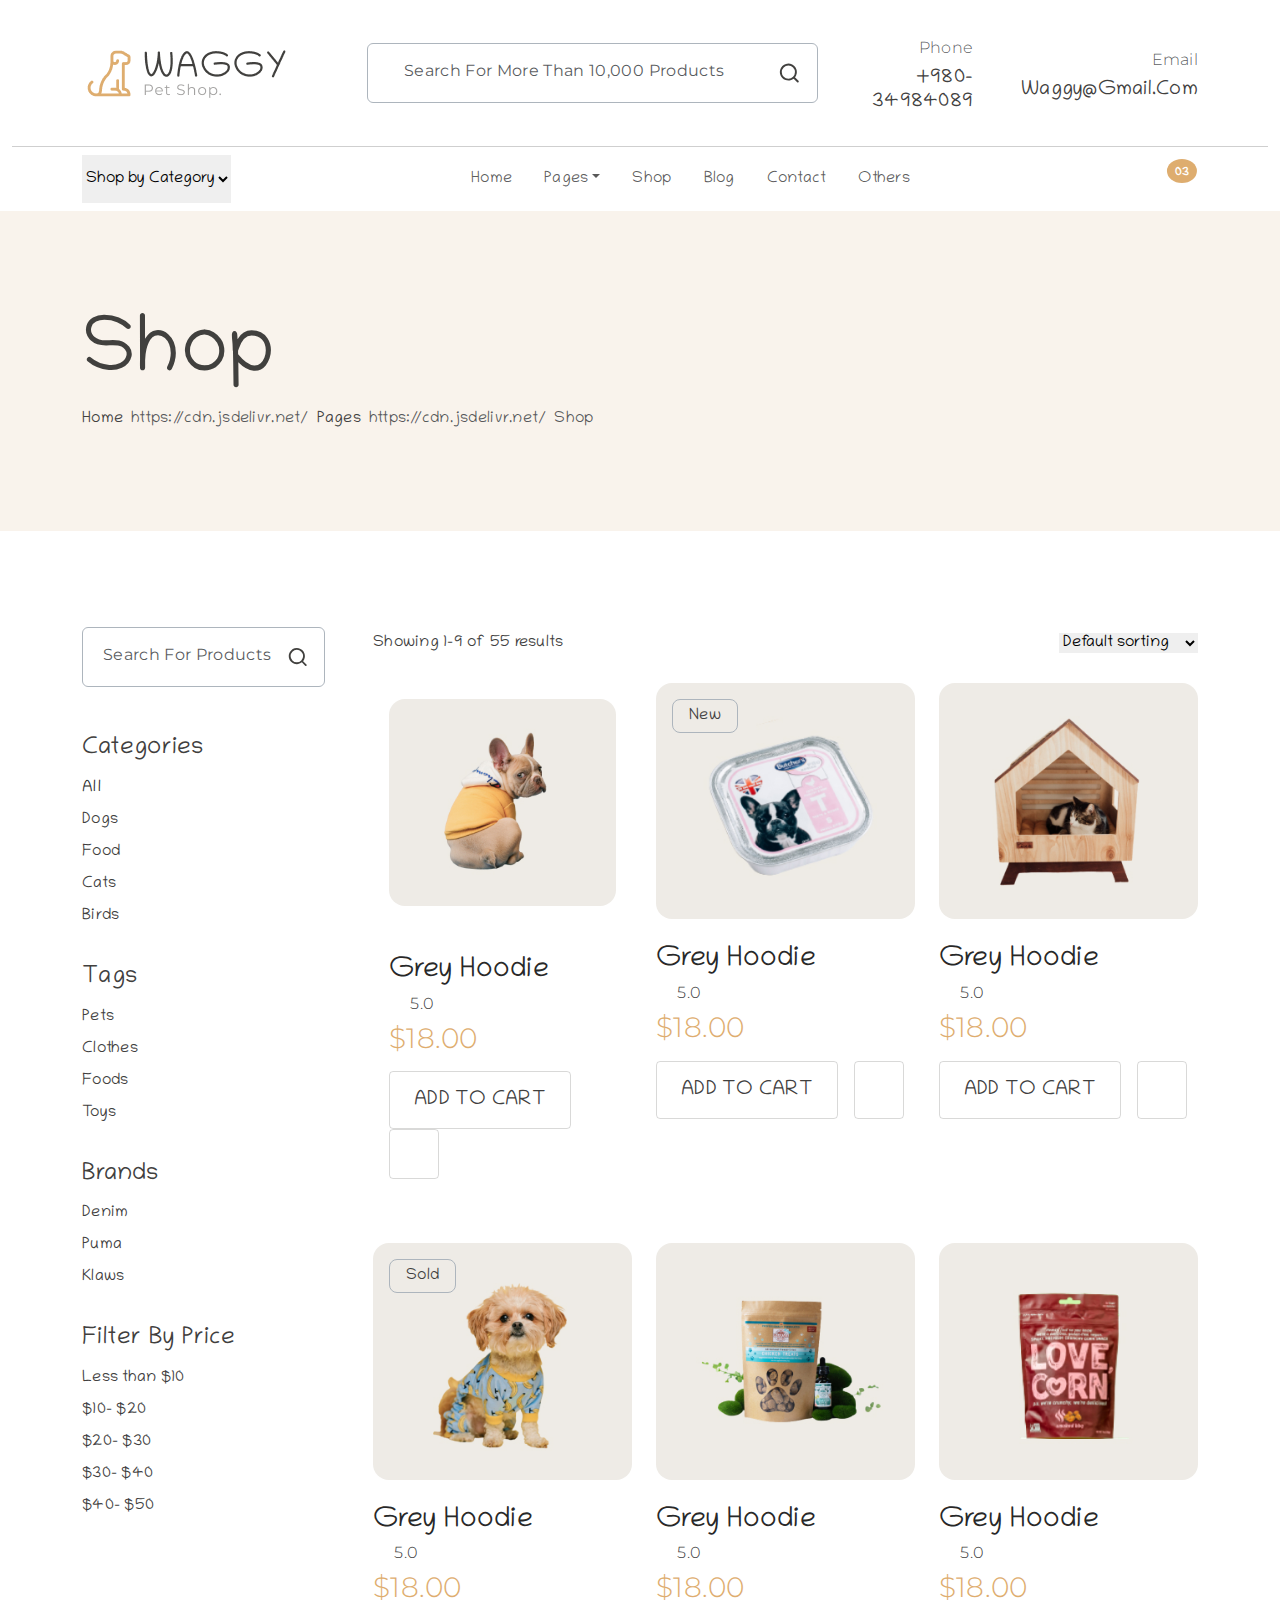
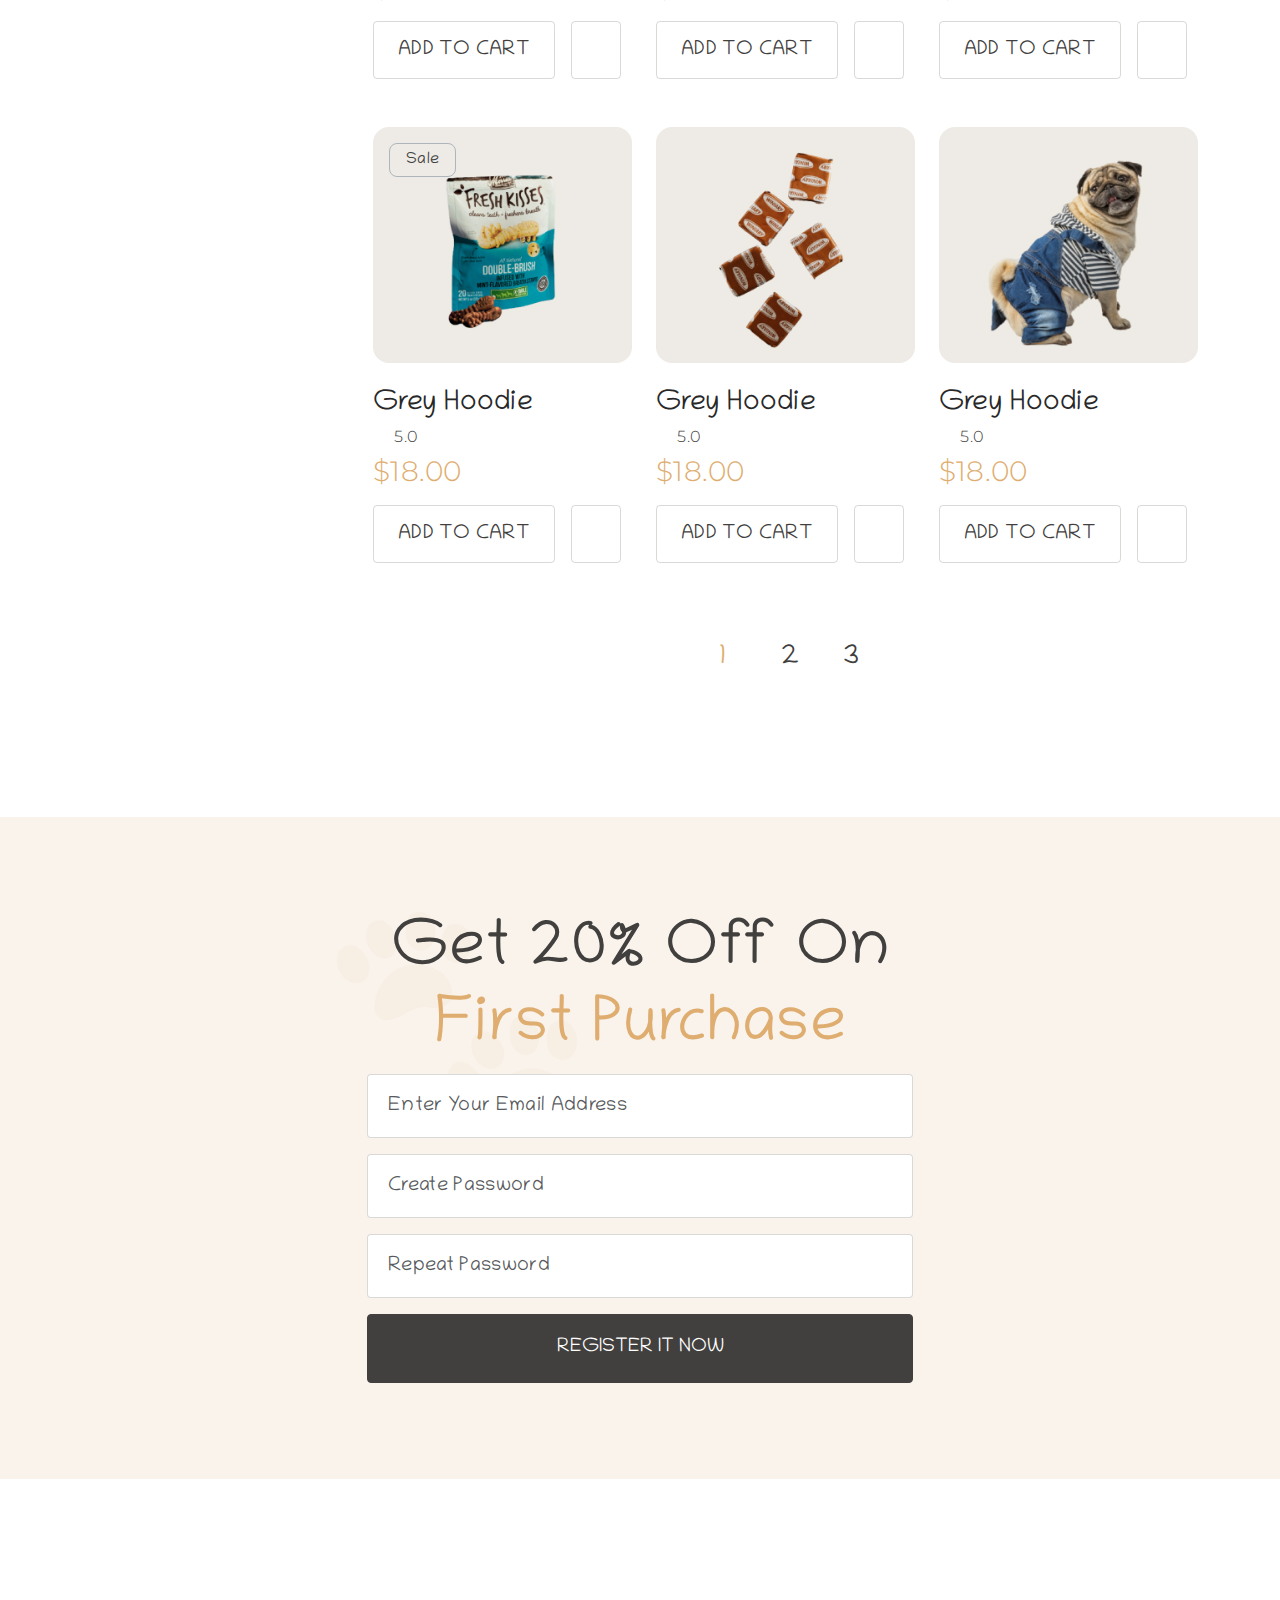
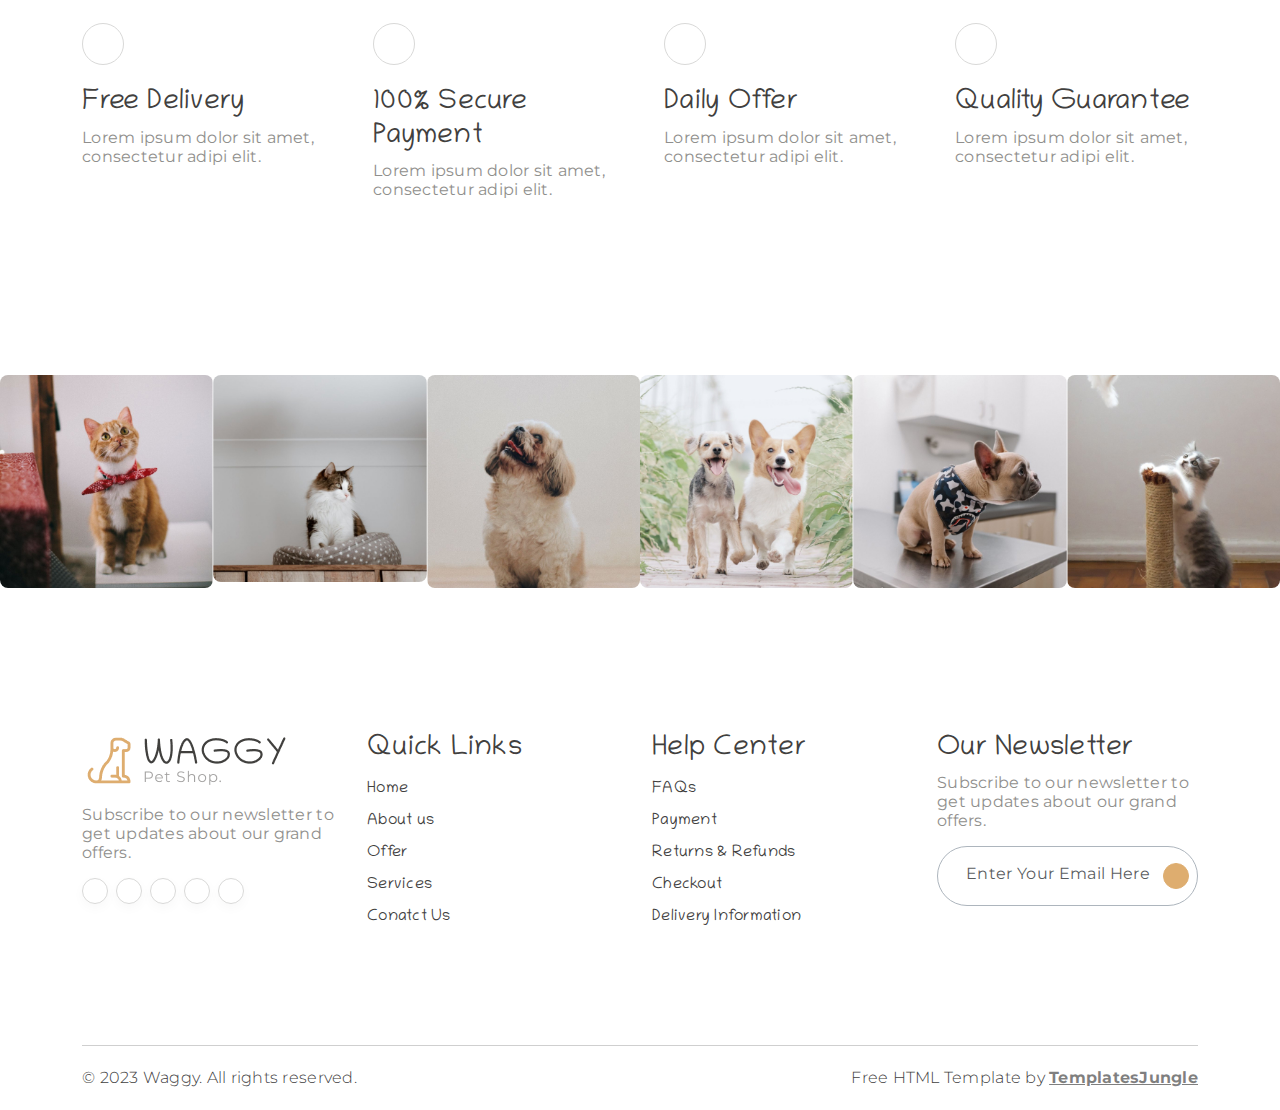
<file: PetShop/shop.html>
<!DOCTYPE html>
<html lang="en">


<!-- Mirrored from demo.templatesjungle.com/waggy/shop.html by HTTrack Website Copier/3.x [XR&CO'2014], Tue, 13 May 2025 10:23:55 GMT -->
<head>
  <title>Waggy - Free eCommerce Pet Shop HTML Website Template</title>
  <meta charset="utf-8">
  <meta http-equiv="X-UA-Compatible" content="IE=edge">
  <meta name="viewport" content="width=device-width, initial-scale=1.0">
  <meta name="format-detection" content="telephone=no">
  <meta name="apple-mobile-web-app-capable" content="yes">
  <meta name="author" content="TemplatesJungle">
  <meta name="keywords" content="ecommerce, pet, shop">
  <meta name="description" content="Free eCommerce Pet Shop HTML Website Template">
</head>

<link rel="stylesheet" href="css/swiper-bundle.min.css" />

<link href="css/bootstrap.min.css" rel="stylesheet">

<link rel="stylesheet" type="text/css" href="css/vendor.css">
<link rel="stylesheet" type="text/css" href="css/style.css">

<link rel="preconnect" href="https://fonts.googleapis.com/">
<link rel="preconnect" href="https://fonts.gstatic.com/" crossorigin>
<link href="https://fonts.googleapis.com/css2?family=Chilanka&amp;family=Montserrat:wght@300;400;500&amp;display=swap"
  rel="stylesheet">

</head>

<body>

  <svg xmlns="http://www.w3.org/2000/svg" style="display: none;">
    <defs>
      <symbol xmlns="http://www.w3.org/2000/svg" id="link" viewBox="0 0 24 24">
        <path fill="currentColor"
          d="M12 19a1 1 0 1 0-1-1a1 1 0 0 0 1 1Zm5 0a1 1 0 1 0-1-1a1 1 0 0 0 1 1Zm0-4a1 1 0 1 0-1-1a1 1 0 0 0 1 1Zm-5 0a1 1 0 1 0-1-1a1 1 0 0 0 1 1Zm7-12h-1V2a1 1 0 0 0-2 0v1H8V2a1 1 0 0 0-2 0v1H5a3 3 0 0 0-3 3v14a3 3 0 0 0 3 3h14a3 3 0 0 0 3-3V6a3 3 0 0 0-3-3Zm1 17a1 1 0 0 1-1 1H5a1 1 0 0 1-1-1v-9h16Zm0-11H4V6a1 1 0 0 1 1-1h1v1a1 1 0 0 0 2 0V5h8v1a1 1 0 0 0 2 0V5h1a1 1 0 0 1 1 1ZM7 15a1 1 0 1 0-1-1a1 1 0 0 0 1 1Zm0 4a1 1 0 1 0-1-1a1 1 0 0 0 1 1Z" />
      </symbol>
      <symbol xmlns="http://www.w3.org/2000/svg" id="arrow-right" viewBox="0 0 24 24">
        <path fill="currentColor"
          d="M17.92 11.62a1 1 0 0 0-.21-.33l-5-5a1 1 0 0 0-1.42 1.42l3.3 3.29H7a1 1 0 0 0 0 2h7.59l-3.3 3.29a1 1 0 0 0 0 1.42a1 1 0 0 0 1.42 0l5-5a1 1 0 0 0 .21-.33a1 1 0 0 0 0-.76Z" />
      </symbol>
      <symbol xmlns="http://www.w3.org/2000/svg" id="category" viewBox="0 0 24 24">
        <path fill="currentColor"
          d="M19 5.5h-6.28l-.32-1a3 3 0 0 0-2.84-2H5a3 3 0 0 0-3 3v13a3 3 0 0 0 3 3h14a3 3 0 0 0 3-3v-10a3 3 0 0 0-3-3Zm1 13a1 1 0 0 1-1 1H5a1 1 0 0 1-1-1v-13a1 1 0 0 1 1-1h4.56a1 1 0 0 1 .95.68l.54 1.64a1 1 0 0 0 .95.68h7a1 1 0 0 1 1 1Z" />
      </symbol>
      <symbol xmlns="http://www.w3.org/2000/svg" id="calendar" viewBox="0 0 24 24">
        <path fill="currentColor"
          d="M19 4h-2V3a1 1 0 0 0-2 0v1H9V3a1 1 0 0 0-2 0v1H5a3 3 0 0 0-3 3v12a3 3 0 0 0 3 3h14a3 3 0 0 0 3-3V7a3 3 0 0 0-3-3Zm1 15a1 1 0 0 1-1 1H5a1 1 0 0 1-1-1v-7h16Zm0-9H4V7a1 1 0 0 1 1-1h2v1a1 1 0 0 0 2 0V6h6v1a1 1 0 0 0 2 0V6h2a1 1 0 0 1 1 1Z" />
      </symbol>
      <symbol xmlns="http://www.w3.org/2000/svg" id="heart" viewBox="0 0 24 24">
        <path fill="currentColor"
          d="M20.16 4.61A6.27 6.27 0 0 0 12 4a6.27 6.27 0 0 0-8.16 9.48l7.45 7.45a1 1 0 0 0 1.42 0l7.45-7.45a6.27 6.27 0 0 0 0-8.87Zm-1.41 7.46L12 18.81l-6.75-6.74a4.28 4.28 0 0 1 3-7.3a4.25 4.25 0 0 1 3 1.25a1 1 0 0 0 1.42 0a4.27 4.27 0 0 1 6 6.05Z" />
      </symbol>
      <symbol xmlns="http://www.w3.org/2000/svg" id="plus" viewBox="0 0 24 24">
        <path fill="currentColor"
          d="M19 11h-6V5a1 1 0 0 0-2 0v6H5a1 1 0 0 0 0 2h6v6a1 1 0 0 0 2 0v-6h6a1 1 0 0 0 0-2Z" />
      </symbol>
      <symbol xmlns="http://www.w3.org/2000/svg" id="minus" viewBox="0 0 24 24">
        <path fill="currentColor" d="M19 11H5a1 1 0 0 0 0 2h14a1 1 0 0 0 0-2Z" />
      </symbol>
      <symbol xmlns="http://www.w3.org/2000/svg" id="cart" viewBox="0 0 24 24">
        <path fill="currentColor"
          d="M8.5 19a1.5 1.5 0 1 0 1.5 1.5A1.5 1.5 0 0 0 8.5 19ZM19 16H7a1 1 0 0 1 0-2h8.491a3.013 3.013 0 0 0 2.885-2.176l1.585-5.55A1 1 0 0 0 19 5H6.74a3.007 3.007 0 0 0-2.82-2H3a1 1 0 0 0 0 2h.921a1.005 1.005 0 0 1 .962.725l.155.545v.005l1.641 5.742A3 3 0 0 0 7 18h12a1 1 0 0 0 0-2Zm-1.326-9l-1.22 4.274a1.005 1.005 0 0 1-.963.726H8.754l-.255-.892L7.326 7ZM16.5 19a1.5 1.5 0 1 0 1.5 1.5a1.5 1.5 0 0 0-1.5-1.5Z" />
      </symbol>
      <symbol xmlns="http://www.w3.org/2000/svg" id="check" viewBox="0 0 24 24">
        <path fill="currentColor"
          d="M18.71 7.21a1 1 0 0 0-1.42 0l-7.45 7.46l-3.13-3.14A1 1 0 1 0 5.29 13l3.84 3.84a1 1 0 0 0 1.42 0l8.16-8.16a1 1 0 0 0 0-1.47Z" />
      </symbol>
      <symbol xmlns="http://www.w3.org/2000/svg" id="trash" viewBox="0 0 24 24">
        <path fill="currentColor"
          d="M10 18a1 1 0 0 0 1-1v-6a1 1 0 0 0-2 0v6a1 1 0 0 0 1 1ZM20 6h-4V5a3 3 0 0 0-3-3h-2a3 3 0 0 0-3 3v1H4a1 1 0 0 0 0 2h1v11a3 3 0 0 0 3 3h8a3 3 0 0 0 3-3V8h1a1 1 0 0 0 0-2ZM10 5a1 1 0 0 1 1-1h2a1 1 0 0 1 1 1v1h-4Zm7 14a1 1 0 0 1-1 1H8a1 1 0 0 1-1-1V8h10Zm-3-1a1 1 0 0 0 1-1v-6a1 1 0 0 0-2 0v6a1 1 0 0 0 1 1Z" />
      </symbol>
      <symbol xmlns="http://www.w3.org/2000/svg" id="star-outline" viewBox="0 0 15 15">
        <path fill="none" stroke="currentColor" stroke-linecap="round" stroke-linejoin="round"
          d="M7.5 9.804L5.337 11l.413-2.533L4 6.674l2.418-.37L7.5 4l1.082 2.304l2.418.37l-1.75 1.793L9.663 11L7.5 9.804Z" />
      </symbol>
      <symbol xmlns="http://www.w3.org/2000/svg" id="star-solid" viewBox="0 0 15 15">
        <path fill="currentColor"
          d="M7.953 3.788a.5.5 0 0 0-.906 0L6.08 5.85l-2.154.33a.5.5 0 0 0-.283.843l1.574 1.613l-.373 2.284a.5.5 0 0 0 .736.518l1.92-1.063l1.921 1.063a.5.5 0 0 0 .736-.519l-.373-2.283l1.574-1.613a.5.5 0 0 0-.283-.844L8.921 5.85l-.968-2.062Z" />
      </symbol>
      <symbol xmlns="http://www.w3.org/2000/svg" id="search" viewBox="0 0 24 24">
        <path fill="currentColor"
          d="M21.71 20.29L18 16.61A9 9 0 1 0 16.61 18l3.68 3.68a1 1 0 0 0 1.42 0a1 1 0 0 0 0-1.39ZM11 18a7 7 0 1 1 7-7a7 7 0 0 1-7 7Z" />
      </symbol>
      <symbol xmlns="http://www.w3.org/2000/svg" id="user" viewBox="0 0 24 24">
        <path fill="currentColor"
          d="M15.71 12.71a6 6 0 1 0-7.42 0a10 10 0 0 0-6.22 8.18a1 1 0 0 0 2 .22a8 8 0 0 1 15.9 0a1 1 0 0 0 1 .89h.11a1 1 0 0 0 .88-1.1a10 10 0 0 0-6.25-8.19ZM12 12a4 4 0 1 1 4-4a4 4 0 0 1-4 4Z" />
      </symbol>
      <symbol xmlns="http://www.w3.org/2000/svg" id="close" viewBox="0 0 15 15">
        <path fill="currentColor"
          d="M7.953 3.788a.5.5 0 0 0-.906 0L6.08 5.85l-2.154.33a.5.5 0 0 0-.283.843l1.574 1.613l-.373 2.284a.5.5 0 0 0 .736.518l1.92-1.063l1.921 1.063a.5.5 0 0 0 .736-.519l-.373-2.283l1.574-1.613a.5.5 0 0 0-.283-.844L8.921 5.85l-.968-2.062Z" />
      </symbol>

    </defs>
  </svg>

  <div class="preloader-wrapper">
    <div class="preloader">
    </div>
  </div>

  <div class="offcanvas offcanvas-end" data-bs-scroll="true" tabindex="-1" id="offcanvasCart" aria-labelledby="My Cart">
    <div class="offcanvas-header justify-content-center">
      <button type="button" class="btn-close" data-bs-dismiss="offcanvas" aria-label="Close"></button>
    </div>
    <div class="offcanvas-body"  id="basket">
      <div class="order-md-last" >
        <h4 class="d-flex justify-content-between align-items-center mb-3">
          <span class="text-primary">Your cart</span>
          <span class="badge bg-primary rounded-circle pt-2">3</span>
        </h4>
        <ul class="list-group mb-3">
          <li class="list-group-item d-flex justify-content-between lh-sm">
            <div>
              <h6 class="my-0">Grey Hoodie</h6>
              <small class="text-body-secondary">Brief description</small>
            </div>
            <span class="text-body-secondary">$12</span>
          </li>
          <li class="list-group-item d-flex justify-content-between lh-sm">
            <div>
              <h6 class="my-0">Dog Food</h6>
              <small class="text-body-secondary">Brief description</small>
            </div>
            <span class="text-body-secondary">$8</span>
          </li>
          <li class="list-group-item d-flex justify-content-between lh-sm">
            <div>
              <h6 class="my-0">Soft Toy</h6>
              <small class="text-body-secondary">Brief description</small>
            </div>
            <span class="text-body-secondary">$5</span>
          </li>
          <li class="list-group-item d-flex justify-content-between">
            <span class="fw-bold">Total (USD)</span>
            <strong>$20</strong>
          </li>
        </ul>

        <button class="w-100 btn btn-primary btn-lg" type="submit">Continue to checkout</button>
      </div>
    </div>
  </div>

  <div class="offcanvas offcanvas-end" data-bs-scroll="true" tabindex="-1" id="offcanvasSearch"
    aria-labelledby="Search">
    <div class="offcanvas-header justify-content-center">
      <button type="button" class="btn-close" data-bs-dismiss="offcanvas" aria-label="Close"></button>
    </div>
    <div class="offcanvas-body">

      <div class="order-md-last">
        <h4 class="text-primary text-uppercase mb-3">
          Search
        </h4>
        <div class="search-bar border rounded-2 border-dark-subtle">
          <form id="search-form" class="text-center d-flex align-items-center" action="#" method="">
            <input type="text" class="form-control border-0 bg-transparent" placeholder="Search Here" />
            <iconify-icon icon="tabler:search" class="fs-4 me-3"></iconify-icon>
          </form>
        </div>
      </div>
    </div>
  </div>

  <header>
    <div class="container py-2">
      <div class="row py-4 pb-0 pb-sm-4 align-items-center ">

        <div class="col-sm-4 col-lg-3 text-center text-sm-start">
          <div class="main-logo">
            <a href="index.html">
              <img src="images/logo.png" alt="logo" class="img-fluid">
            </a>
          </div>
        </div>

        <div class="col-sm-6 offset-sm-2 offset-md-0 col-lg-5 d-none d-lg-block">
          <div class="search-bar border rounded-2 px-3 border-dark-subtle">
            <form id="search-form" class="text-center d-flex align-items-center" action="#" method="">
              <input type="text" class="form-control border-0 bg-transparent"
                placeholder="Search for more than 10,000 products" />
              <svg xmlns="http://www.w3.org/2000/svg" width="24" height="24" viewBox="0 0 24 24">
                <path fill="currentColor"
                  d="M21.71 20.29L18 16.61A9 9 0 1 0 16.61 18l3.68 3.68a1 1 0 0 0 1.42 0a1 1 0 0 0 0-1.39ZM11 18a7 7 0 1 1 7-7a7 7 0 0 1-7 7Z" />
              </svg>
            </form>
          </div>
        </div>

        <div
          class="col-sm-8 col-lg-4 d-flex justify-content-end gap-5 align-items-center mt-4 mt-sm-0 justify-content-center justify-content-sm-end">
          <div class="support-box text-end d-none d-xl-block">
            <span class="fs-6 secondary-font text-muted">Phone</span>
            <h5 class="mb-0">+980-34984089</h5>
          </div>
          <div class="support-box text-end d-none d-xl-block">
            <span class="fs-6 secondary-font text-muted">Email</span>
            <h5 class="mb-0">waggy@gmail.com</h5>
          </div>



        </div>
      </div>
    </div>

    <div class="container-fluid">
      <hr class="m-0">
    </div>

    <div class="container">
      <nav class="main-menu d-flex navbar navbar-expand-lg ">

        <div class="d-flex d-lg-none align-items-end mt-3">
          <ul class="d-flex justify-content-end list-unstyled m-0">
            <li>
              <a href="account.html" class="mx-3">
                <iconify-icon icon="healthicons:person" class="fs-4"></iconify-icon>
              </a>
            </li>
            <li>
              <a href="wishlist.html" class="mx-3">
                <iconify-icon icon="mdi:heart" class="fs-4"></iconify-icon>
              </a>
            </li>

            <li>
              <a href="#" class="mx-3" data-bs-toggle="offcanvas" data-bs-target="#offcanvasCart"
                aria-controls="offcanvasCart">
                <iconify-icon icon="mdi:cart" class="fs-4 position-relative" id="basketIcon"></iconify-icon>
                <span class="position-absolute translate-middle badge rounded-circle bg-primary pt-2">
                  03
                </span>
              </a>
            </li>

            <li>
              <a href="#" class="mx-3" data-bs-toggle="offcanvas" data-bs-target="#offcanvasSearch"
                aria-controls="offcanvasSearch">
                <iconify-icon icon="tabler:search" class="fs-4"></iconify-icon>
                </span>
              </a>
            </li>
          </ul>

        </div>

        <button class="navbar-toggler" type="button" data-bs-toggle="offcanvas" data-bs-target="#offcanvasNavbar"
          aria-controls="offcanvasNavbar">
          <span class="navbar-toggler-icon"></span>
        </button>

        <div class="offcanvas offcanvas-end" tabindex="-1" id="offcanvasNavbar" aria-labelledby="offcanvasNavbarLabel">

          <div class="offcanvas-header justify-content-center">
            <button type="button" class="btn-close" data-bs-dismiss="offcanvas" aria-label="Close"></button>
          </div>

          <div class="offcanvas-body justify-content-between">
            <select class="filter-categories border-0 mb-0 me-5">
              <option>Shop by Category</option>
              <option>Clothes</option>
              <option>Food</option>
              <option>Food</option>
              <option>Toy</option>
            </select>

            <ul class="navbar-nav menu-list list-unstyled d-flex gap-md-3 mb-0">
              <li class="nav-item">
                <a href="index.html" class="nav-link">Home</a>
              </li>
              <li class="nav-item dropdown">
                <a class="nav-link dropdown-toggle" role="button" id="pages" data-bs-toggle="dropdown"
                  aria-expanded="false">Pages</a>
                <ul class="dropdown-menu" aria-labelledby="pages">
                  <li><a href="about.html" class="dropdown-item">About Us<span
                        class="badge bg-success text-dark ms-2">PRO</span></a></li>
                  <li><a href="shop.html" class="dropdown-item">Shop<span
                        class="badge bg-success text-dark ms-2">PRO</span></a></li>
                  <li><a href="single-product.html" class="dropdown-item">Single Product<span
                        class="badge bg-success text-dark ms-2">PRO</span></a></li>
                  <li><a href="cart.html" class="dropdown-item">Cart<span
                        class="badge bg-success text-dark ms-2">PRO</span></a></li>
                  <li><a href="wishlist.html" class="dropdown-item">Wishlist<span
                        class="badge bg-success text-dark ms-2">PRO</span></a></li>
                  <li><a href="checkout.html" class="dropdown-item">Checkout<span
                        class="badge bg-success text-dark ms-2">PRO</span></a></li>
                  <li><a href="blog.html" class="dropdown-item">Blog<span
                        class="badge bg-success text-dark ms-2">PRO</span></a></li>
                  <li><a href="single-post.html" class="dropdown-item">Single Post<span
                        class="badge bg-success text-dark ms-2">PRO</span></a></li>
                  <li><a href="contact.html" class="dropdown-item">Contact<span
                        class="badge bg-success text-dark ms-2">PRO</span></a></li>
                  <li><a href="faqs.html" class="dropdown-item">FAQs<span
                        class="badge bg-success text-dark ms-2">PRO</span></a></li>
                  <li><a href="account.html" class="dropdown-item">Account<span
                        class="badge bg-success text-dark ms-2">PRO</span></a></li>
                  <li><a href="thank-you.html" class="dropdown-item">Thankyou<span
                        class="badge bg-success text-dark ms-2">PRO</span></a></li>
                  <li><a href="error.html" class="dropdown-item">Error 404<span
                        class="badge bg-success text-dark ms-2">PRO</span></a></li>
                  <li><a href="styles.html" class="dropdown-item">Styles<span
                        class="badge bg-success text-dark ms-2">PRO</span></a></li>
                </ul>
              </li>
              <li class="nav-item">
                <a href="shop.html" class="nav-link">Shop</a>
              </li>
              <li class="nav-item">
                <a href="blog.html" class="nav-link">Blog</a>
              </li>
              <li class="nav-item">
                <a href="contact.html" class="nav-link">Contact</a>
              </li>
              <li class="nav-item">
                <a href="#" class="nav-link">Others</a>
              </li>
            </ul>

            <div class="d-none d-lg-flex align-items-end">
              <ul class="d-flex justify-content-end list-unstyled m-0">
                <li>
                  <a href="account.html" class="mx-3">
                    <iconify-icon icon="healthicons:person" class="fs-4"></iconify-icon>
                  </a>
                </li>
                <li>
                  <a href="wishlist.html" class="mx-3">
                    <iconify-icon icon="mdi:heart" class="fs-4"></iconify-icon>
                  </a>
                </li>

                <li class="">
                  <a href="#" class="mx-3" data-bs-toggle="offcanvas" data-bs-target="#offcanvasCart"
                    aria-controls="offcanvasCart">
                    <iconify-icon icon="mdi:cart" class="fs-4 position-relative"></iconify-icon>
                    <span class="position-absolute translate-middle badge rounded-circle bg-primary pt-2">
                      03
                    </span>
                  </a>
                </li>
              </ul>

            </div>

          </div>

        </div>

      </nav>



    </div>
  </header>

  <section id="banner" class="py-3" style="background: #F9F3EC;">
    <div class="container">
      <div class="hero-content py-5 my-3">
        <h2 class="display-1 mt-3 mb-0">Shop</h2>
        <nav class="breadcrumb">
          <a class="breadcrumb-item nav-link" href="#">Home</a>
          <a class="breadcrumb-item nav-link" href="#">Pages</a>
          <span class="breadcrumb-item active" aria-current="page">Shop</span>
        </nav>
      </div>
    </div>
  </section>

  <div class="shopify-grid">
    <div class="container py-5 my-5">
      <div class="row flex-md-row-reverse g-md-5 mb-5">

        <main class="col-md-9">
          <div class="filter-shop d-md-flex justify-content-between align-items-center">
            <div class="showing-product">
              <p class="m-0">Showing 1–9 of 55 results</p>
            </div>
            <div class="sort-by">
              <select class="filter-categories border-0 m-0">
                <option value="">Default sorting</option>
                <option value="">Name (A - Z)</option>
                <option value="">Name (Z - A)</option>
                <option value="">Price (Low-High)</option>
                <option value="">Price (High-Low)</option>
                <option value="">Rating (Highest)</option>
                <option value="">Rating (Lowest)</option>
                <option value="">Model (A - Z)</option>
                <option value="">Model (Z - A)</option>
              </select>
            </div>
          </div>

          <div class="product-grid row ">
            <div class="col-md-4 my-4" >
              <!-- <div class="z-1 position-absolute rounded-3 m-3 px-3 border border-dark-subtle">
                New
              </div> -->
              <div class="card position-relative" id="productCont">
                <a href="single-product.html"><img src="images/item7.jpg" class="img-fluid rounded-4" alt="image"></a>
                <div class="card-body p-0">
                  <a href="single-product.html">
                    <h3 class="card-title pt-4 m-0">Grey hoodie</h3>
                  </a>

                  <div class="card-text">
                    <span class="rating secondary-font">
                      <iconify-icon icon="clarity:star-solid" class="text-primary"></iconify-icon>
                      <iconify-icon icon="clarity:star-solid" class="text-primary"></iconify-icon>
                      <iconify-icon icon="clarity:star-solid" class="text-primary"></iconify-icon>
                      <iconify-icon icon="clarity:star-solid" class="text-primary"></iconify-icon>
                      <iconify-icon icon="clarity:star-solid" class="text-primary"></iconify-icon>
                      5.0</span>

                    <h3 class="secondary-font text-primary">$18.00</h3>

                    <div class="d-flex flex-wrap mt-3">
                      <a href="#" class="btn-cart me-3 px-4 pt-3 pb-3" >
                        <h5 class="text-uppercase m-0">Add to Cart</h5>
                      </a>
                      <a href="#" class="btn-wishlist px-4 pt-3 ">
                        <iconify-icon icon="fluent:heart-28-filled" class="fs-5"></iconify-icon>
                      </a>
                    </div>


                  </div>

                </div>
              </div>
            </div>

            <div class="col-md-4 my-4">
              <div class="z-1 position-absolute rounded-3 m-3 px-3 border border-dark-subtle">
                New
              </div>
              <div class="card position-relative">
                <a href="single-product.html"><img src="images/item10.jpg" class="img-fluid rounded-4" alt="image"></a>
                <div class="card-body p-0">
                  <a href="single-product.html">
                    <h3 class="card-title pt-4 m-0">Grey hoodie</h3>
                  </a>

                  <div class="card-text">
                    <span class="rating secondary-font">
                      <iconify-icon icon="clarity:star-solid" class="text-primary"></iconify-icon>
                      <iconify-icon icon="clarity:star-solid" class="text-primary"></iconify-icon>
                      <iconify-icon icon="clarity:star-solid" class="text-primary"></iconify-icon>
                      <iconify-icon icon="clarity:star-solid" class="text-primary"></iconify-icon>
                      <iconify-icon icon="clarity:star-solid" class="text-primary"></iconify-icon>
                      5.0</span>

                    <h3 class="secondary-font text-primary">$18.00</h3>

                    <div class="d-flex flex-wrap mt-3">
                      <a href="#" class="btn-cart me-3 px-4 pt-3 pb-3">
                        <h5 class="text-uppercase m-0">Add to Cart</h5>
                      </a>
                      <a href="#" class="btn-wishlist px-4 pt-3 ">
                        <iconify-icon icon="fluent:heart-28-filled" class="fs-5"></iconify-icon>
                      </a>
                    </div>


                  </div>

                </div>
              </div>
            </div>

            <div class="col-md-4 my-4">
              <!-- <div class="z-1 position-absolute rounded-3 m-3 px-3 border border-dark-subtle">
                New
              </div> -->
              <div class="card position-relative">
                <a href="single-product.html"><img src="images/item5.jpg" class="img-fluid rounded-4" alt="image"></a>
                <div class="card-body p-0">
                  <a href="single-product.html">
                    <h3 class="card-title pt-4 m-0">Grey hoodie</h3>
                  </a>

                  <div class="card-text">
                    <span class="rating secondary-font">
                      <iconify-icon icon="clarity:star-solid" class="text-primary"></iconify-icon>
                      <iconify-icon icon="clarity:star-solid" class="text-primary"></iconify-icon>
                      <iconify-icon icon="clarity:star-solid" class="text-primary"></iconify-icon>
                      <iconify-icon icon="clarity:star-solid" class="text-primary"></iconify-icon>
                      <iconify-icon icon="clarity:star-solid" class="text-primary"></iconify-icon>
                      5.0</span>

                    <h3 class="secondary-font text-primary">$18.00</h3>

                    <div class="d-flex flex-wrap mt-3">
                      <a href="#" class="btn-cart me-3 px-4 pt-3 pb-3">
                        <h5 class="text-uppercase m-0">Add to Cart</h5>
                      </a>
                      <a href="#" class="btn-wishlist px-4 pt-3 ">
                        <iconify-icon icon="fluent:heart-28-filled" class="fs-5"></iconify-icon>
                      </a>
                    </div>


                  </div>

                </div>
              </div>
            </div>

            <div class="col-md-4 my-4">
              <div class="z-1 position-absolute rounded-3 m-3 px-3 border border-dark-subtle">
                Sold
              </div>
              <div class="card position-relative">
                <a href="single-product.html"><img src="images/item8.jpg" class="img-fluid rounded-4" alt="image"></a>
                <div class="card-body p-0">
                  <a href="single-product.html">
                    <h3 class="card-title pt-4 m-0">Grey hoodie</h3>
                  </a>

                  <div class="card-text">
                    <span class="rating secondary-font">
                      <iconify-icon icon="clarity:star-solid" class="text-primary"></iconify-icon>
                      <iconify-icon icon="clarity:star-solid" class="text-primary"></iconify-icon>
                      <iconify-icon icon="clarity:star-solid" class="text-primary"></iconify-icon>
                      <iconify-icon icon="clarity:star-solid" class="text-primary"></iconify-icon>
                      <iconify-icon icon="clarity:star-solid" class="text-primary"></iconify-icon>
                      5.0</span>

                    <h3 class="secondary-font text-primary">$18.00</h3>

                    <div class="d-flex flex-wrap mt-3">
                      <a href="#" class="btn-cart me-3 px-4 pt-3 pb-3">
                        <h5 class="text-uppercase m-0">Add to Cart</h5>
                      </a>
                      <a href="#" class="btn-wishlist px-4 pt-3 ">
                        <iconify-icon icon="fluent:heart-28-filled" class="fs-5"></iconify-icon>
                      </a>
                    </div>


                  </div>

                </div>
              </div>
            </div>

            <div class="col-md-4 my-4">
              <!-- <div class="z-1 position-absolute rounded-3 m-3 px-3 border border-dark-subtle">
                New
              </div> -->
              <div class="card position-relative">
                <a href="single-product.html"><img src="images/item13.jpg" class="img-fluid rounded-4" alt="image"></a>
                <div class="card-body p-0">
                  <a href="single-product.html">
                    <h3 class="card-title pt-4 m-0">Grey hoodie</h3>
                  </a>

                  <div class="card-text">
                    <span class="rating secondary-font">
                      <iconify-icon icon="clarity:star-solid" class="text-primary"></iconify-icon>
                      <iconify-icon icon="clarity:star-solid" class="text-primary"></iconify-icon>
                      <iconify-icon icon="clarity:star-solid" class="text-primary"></iconify-icon>
                      <iconify-icon icon="clarity:star-solid" class="text-primary"></iconify-icon>
                      <iconify-icon icon="clarity:star-solid" class="text-primary"></iconify-icon>
                      5.0</span>

                    <h3 class="secondary-font text-primary">$18.00</h3>

                    <div class="d-flex flex-wrap mt-3">
                      <a href="#" class="btn-cart me-3 px-4 pt-3 pb-3">
                        <h5 class="text-uppercase m-0">Add to Cart</h5>
                      </a>
                      <a href="#" class="btn-wishlist px-4 pt-3 ">
                        <iconify-icon icon="fluent:heart-28-filled" class="fs-5"></iconify-icon>
                      </a>
                    </div>


                  </div>

                </div>
              </div>
            </div>

            <div class="col-md-4 my-4">
              <!-- <div class="z-1 position-absolute rounded-3 m-3 px-3 border border-dark-subtle">
                New
              </div> -->
              <div class="card position-relative">
                <a href="single-product.html"><img src="images/item14.jpg" class="img-fluid rounded-4" alt="image"></a>
                <div class="card-body p-0">
                  <a href="single-product.html">
                    <h3 class="card-title pt-4 m-0">Grey hoodie</h3>
                  </a>

                  <div class="card-text">
                    <span class="rating secondary-font">
                      <iconify-icon icon="clarity:star-solid" class="text-primary"></iconify-icon>
                      <iconify-icon icon="clarity:star-solid" class="text-primary"></iconify-icon>
                      <iconify-icon icon="clarity:star-solid" class="text-primary"></iconify-icon>
                      <iconify-icon icon="clarity:star-solid" class="text-primary"></iconify-icon>
                      <iconify-icon icon="clarity:star-solid" class="text-primary"></iconify-icon>
                      5.0</span>

                    <h3 class="secondary-font text-primary">$18.00</h3>

                    <div class="d-flex flex-wrap mt-3">
                      <a href="#" class="btn-cart me-3 px-4 pt-3 pb-3">
                        <h5 class="text-uppercase m-0">Add to Cart</h5>
                      </a>
                      <a href="#" class="btn-wishlist px-4 pt-3 ">
                        <iconify-icon icon="fluent:heart-28-filled" class="fs-5"></iconify-icon>
                      </a>
                    </div>


                  </div>

                </div>
              </div>
            </div>

            <div class="col-md-4 my-4">
              <div class="z-1 position-absolute rounded-3 m-3 px-3 border border-dark-subtle">
                Sale
              </div>
              <div class="card position-relative">
                <a href="single-product.html"><img src="images/item9.jpg" class="img-fluid rounded-4" alt="image"></a>
                <div class="card-body p-0">
                  <a href="single-product.html">
                    <h3 class="card-title pt-4 m-0">Grey hoodie</h3>
                  </a>

                  <div class="card-text">
                    <span class="rating secondary-font">
                      <iconify-icon icon="clarity:star-solid" class="text-primary"></iconify-icon>
                      <iconify-icon icon="clarity:star-solid" class="text-primary"></iconify-icon>
                      <iconify-icon icon="clarity:star-solid" class="text-primary"></iconify-icon>
                      <iconify-icon icon="clarity:star-solid" class="text-primary"></iconify-icon>
                      <iconify-icon icon="clarity:star-solid" class="text-primary"></iconify-icon>
                      5.0</span>

                    <h3 class="secondary-font text-primary">$18.00</h3>

                    <div class="d-flex flex-wrap mt-3">
                      <a href="#" class="btn-cart me-3 px-4 pt-3 pb-3">
                        <h5 class="text-uppercase m-0">Add to Cart</h5>
                      </a>
                      <a href="#" class="btn-wishlist px-4 pt-3 ">
                        <iconify-icon icon="fluent:heart-28-filled" class="fs-5"></iconify-icon>
                      </a>
                    </div>


                  </div>

                </div>
              </div>
            </div>

            <div class="col-md-4 my-4">
              <!-- <div class="z-1 position-absolute rounded-3 m-3 px-3 border border-dark-subtle">
                New
              </div> -->
              <div class="card position-relative">
                <a href="single-product.html"><img src="images/item16.jpg" class="img-fluid rounded-4" alt="image"></a>
                <div class="card-body p-0">
                  <a href="single-product.html">
                    <h3 class="card-title pt-4 m-0">Grey hoodie</h3>
                  </a>

                  <div class="card-text">
                    <span class="rating secondary-font">
                      <iconify-icon icon="clarity:star-solid" class="text-primary"></iconify-icon>
                      <iconify-icon icon="clarity:star-solid" class="text-primary"></iconify-icon>
                      <iconify-icon icon="clarity:star-solid" class="text-primary"></iconify-icon>
                      <iconify-icon icon="clarity:star-solid" class="text-primary"></iconify-icon>
                      <iconify-icon icon="clarity:star-solid" class="text-primary"></iconify-icon>
                      5.0</span>

                    <h3 class="secondary-font text-primary">$18.00</h3>

                    <div class="d-flex flex-wrap mt-3">
                      <a href="#" class="btn-cart me-3 px-4 pt-3 pb-3">
                        <h5 class="text-uppercase m-0">Add to Cart</h5>
                      </a>
                      <a href="#" class="btn-wishlist px-4 pt-3 ">
                        <iconify-icon icon="fluent:heart-28-filled" class="fs-5"></iconify-icon>
                      </a>
                    </div>


                  </div>

                </div>
              </div>
            </div>

            <div class="col-md-4 my-4">
              <!-- <div class="z-1 position-absolute rounded-3 m-3 px-3 border border-dark-subtle">
                New
              </div> -->
              <div class="card position-relative">
                <a href="single-product.html"><img src="images/item2.jpg" class="img-fluid rounded-4" alt="image"></a>
                <div class="card-body p-0">
                  <a href="single-product.html">
                    <h3 class="card-title pt-4 m-0">Grey hoodie</h3>
                  </a>

                  <div class="card-text">
                    <span class="rating secondary-font">
                      <iconify-icon icon="clarity:star-solid" class="text-primary"></iconify-icon>
                      <iconify-icon icon="clarity:star-solid" class="text-primary"></iconify-icon>
                      <iconify-icon icon="clarity:star-solid" class="text-primary"></iconify-icon>
                      <iconify-icon icon="clarity:star-solid" class="text-primary"></iconify-icon>
                      <iconify-icon icon="clarity:star-solid" class="text-primary"></iconify-icon>
                      5.0</span>

                    <h3 class="secondary-font text-primary">$18.00</h3>

                    <div class="d-flex flex-wrap mt-3">
                      <a href="#" class="btn-cart me-3 px-4 pt-3 pb-3">
                        <h5 class="text-uppercase m-0">Add to Cart</h5>
                      </a>
                      <a href="#" class="btn-wishlist px-4 pt-3 ">
                        <iconify-icon icon="fluent:heart-28-filled" class="fs-5"></iconify-icon>
                      </a>
                    </div>


                  </div>

                </div>
              </div>
            </div>

          </div>
          <!-- / product-grid -->

          <nav class="navigation paging-navigation text-center mt-5" role="navigation">
            <div class="pagination loop-pagination d-flex justify-content-center align-items-center">
              <a href="#" class="pagination-arrow d-flex align-items-center mx-3">
                <iconify-icon icon="ic:baseline-keyboard-arrow-left" class="pagination-arrow fs-1"></iconify-icon>
              </a>
              <span aria-current="page" class="page-numbers mt-2 fs-3 mx-3 current">1</span>
              <a class="page-numbers mt-2 fs-3 mx-3" href="#">2</a>
              <a class="page-numbers mt-2 fs-3 mx-3" href="#">3</a>
              <a href="#" class="pagination-arrow d-flex align-items-center mx-3">
                <iconify-icon icon="ic:baseline-keyboard-arrow-right" class="pagination-arrow fs-1"></iconify-icon>
              </a>
            </div>
          </nav>

        </main>
        <aside class="col-md-3 mt-5">
          <div class="sidebar">
            <div class="widget-menu">
              <div class="widget-search-bar">
                <div class="search-bar border rounded-2 border-dark-subtle pe-3">
                  <form id="search-form" class="text-center d-flex align-items-center" action="#" method="">
                    <input type="text" class="form-control border-0 bg-transparent" placeholder="Search for products" />
                    <svg xmlns="http://www.w3.org/2000/svg" width="24" height="24" viewBox="0 0 24 24">
                      <path fill="currentColor"
                        d="M21.71 20.29L18 16.61A9 9 0 1 0 16.61 18l3.68 3.68a1 1 0 0 0 1.42 0a1 1 0 0 0 0-1.39ZM11 18a7 7 0 1 1 7-7a7 7 0 0 1-7 7Z" />
                    </svg>
                  </form>
                </div>
              </div>
            </div>
            <div class="widget-product-categories pt-5">
              <h4 class="widget-title">Categories</h4>
              <ul class="product-categories sidebar-list list-unstyled">
                <li class="cat-item">
                  <a href="https://demo.templatesjungle.com/collections/categories">All</a>
                </li>
                <li class="cat-item">
                  <a href="#" class="nav-link">Dogs</a>
                </li>
                <li class="cat-item">
                  <a href="#" class="nav-link">Food</a>
                </li>
                <li class="cat-item">
                  <a href="#" class="nav-link">Cats</a>
                </li>
                <li class="cat-item">
                  <a href="#" class="nav-link">Birds</a>
                </li>
              </ul>
            </div>
            <div class="widget-product-tags pt-3">
              <h4 class="widget-title">Tags</h4>
              <ul class="product-tags sidebar-list list-unstyled">
                <li class="tags-item">
                  <a href="#" class="nav-link">Pets</a>
                </li>
                <li class="tags-item">
                  <a href="#" class="nav-link">Clothes</a>
                </li>
                <li class="tags-item">
                  <a href="#" class="nav-link">Foods</a>
                </li>
                <li class="tags-item">
                  <a href="#" class="nav-link">Toys</a>
                </li>
              </ul>
            </div>
            <div class="widget-product-brands pt-3">
              <h4 class="widget-title">Brands</h4>
              <ul class="product-tags sidebar-list list-unstyled">
                <li class="tags-item">
                  <a href="#" class="nav-link">Denim</a>
                </li>
                <li class="tags-item">
                  <a href="#" class="nav-link">Puma</a>
                </li>
                <li class="tags-item">
                  <a href="#" class="nav-link">Klaws</a>
                </li>
              </ul>
            </div>
            <div class="widget-price-filter pt-3">
              <h4 class="widget-titlewidget-title">Filter By Price</h4>
              <ul class="product-tags sidebar-list list-unstyled">
                <li class="tags-item">
                  <a href="#" class="nav-link">Less than $10</a>
                </li>
                <li class="tags-item">
                  <a href="#" class="nav-link">$10- $20</a>
                </li>
                <li class="tags-item">
                  <a href="#" class="nav-link">$20- $30</a>
                </li>
                <li class="tags-item">
                  <a href="#" class="nav-link">$30- $40</a>
                </li>
                <li class="tags-item">
                  <a href="#" class="nav-link">$40- $50</a>
                </li>
              </ul>
            </div>
          </div>
        </aside>
      </div>
    </div>
  </div>

  <section id="register" style="background: url('images/background-img.png') no-repeat;" class="my-5">
    <div class="container my-5 ">
      <div class="row my-5 py-5">
        <div class="offset-md-3 col-md-6 my-5 ">
          <h2 class="display-3 fw-normal text-center">Get 20% Off on <span class="text-primary">first Purchase</span>
          </h2>
          <form>
            <div class="mb-3">
              <input type="email" class="form-control form-control-lg" name="email" id="email"
                placeholder="Enter Your Email Address">
            </div>
            <div class="mb-3">
              <input type="password" class="form-control form-control-lg" name="email" id="password1"
                placeholder="Create Password">
            </div>
            <div class="mb-3">
              <input type="password" class="form-control form-control-lg" name="email" id="password2"
                placeholder="Repeat Password">
            </div>

            <div class="d-grid gap-2">
              <button type="submit" class="btn btn-dark btn-lg rounded-1">Register it now</button>
            </div>
          </form>
        </div>
      </div>
    </div>
  </section>

  <section id="service" class="mt-5 pt-2">
    <div class="container py-5 my-5">
      <div class="row g-md-5 pt-4">
        <div class="col-md-3 my-3">
          <div class="card">
            <div>
              <iconify-icon class="service-icon text-primary" icon="la:shopping-cart"></iconify-icon>
            </div>
            <h3 class="card-title py-2 m-0">Free Delivery</h3>
            <div class="card-text">
              <p class="blog-paragraph fs-6">Lorem ipsum dolor sit amet, consectetur adipi elit.</p>
            </div>
          </div>
        </div>
        <div class="col-md-3 my-3">
          <div class="card">
            <div>
              <iconify-icon class="service-icon text-primary" icon="la:user-check"></iconify-icon>
            </div>
            <h3 class="card-title py-2 m-0">100% secure payment</h3>
            <div class="card-text">
              <p class="blog-paragraph fs-6">Lorem ipsum dolor sit amet, consectetur adipi elit.</p>
            </div>
          </div>
        </div>
        <div class="col-md-3 my-3">
          <div class="card">
            <div>
              <iconify-icon class="service-icon text-primary" icon="la:tag"></iconify-icon>
            </div>
            <h3 class="card-title py-2 m-0">Daily Offer</h3>
            <div class="card-text">
              <p class="blog-paragraph fs-6">Lorem ipsum dolor sit amet, consectetur adipi elit.</p>
            </div>
          </div>
        </div>
        <div class="col-md-3 my-3">
          <div class="card">
            <div>
              <iconify-icon class="service-icon text-primary" icon="la:award"></iconify-icon>
            </div>
            <h3 class="card-title py-2 m-0">Quality guarantee</h3>
            <div class="card-text">
              <p class="blog-paragraph fs-6">Lorem ipsum dolor sit amet, consectetur adipi elit.</p>
            </div>
          </div>
        </div>

      </div>
    </div>
  </section>

  <section id="insta" class="my-3">
    <div class="row g-0 py-5">
      <div class="col instagram-item  text-center position-relative">
        <div class="icon-overlay d-flex justify-content-center position-absolute">
          <iconify-icon class="text-white" icon="la:instagram"></iconify-icon>
        </div>
        <a href="#">
          <img src="images/insta1.jpg" alt="insta-img" class="img-fluid rounded-3">
        </a>
      </div>
      <div class="col instagram-item  text-center position-relative">
        <div class="icon-overlay d-flex justify-content-center position-absolute">
          <iconify-icon class="text-white" icon="la:instagram"></iconify-icon>
        </div>
        <a href="#">
          <img src="images/insta2.jpg" alt="insta-img" class="img-fluid rounded-3">
        </a>
      </div>
      <div class="col instagram-item  text-center position-relative">
        <div class="icon-overlay d-flex justify-content-center position-absolute">
          <iconify-icon class="text-white" icon="la:instagram"></iconify-icon>
        </div>
        <a href="#">
          <img src="images/insta3.jpg" alt="insta-img" class="img-fluid rounded-3">
        </a>
      </div>
      <div class="col instagram-item  text-center position-relative">
        <div class="icon-overlay d-flex justify-content-center position-absolute">
          <iconify-icon class="text-white" icon="la:instagram"></iconify-icon>
        </div>
        <a href="#">
          <img src="images/insta4.jpg" alt="insta-img" class="img-fluid rounded-3">
        </a>
      </div>
      <div class="col instagram-item  text-center position-relative">
        <div class="icon-overlay d-flex justify-content-center position-absolute">
          <iconify-icon class="text-white" icon="la:instagram"></iconify-icon>
        </div>
        <a href="#">
          <img src="images/insta5.jpg" alt="insta-img" class="img-fluid rounded-3">
        </a>
      </div>
      <div class="col instagram-item  text-center position-relative">
        <div class="icon-overlay d-flex justify-content-center position-absolute">
          <iconify-icon class="text-white" icon="la:instagram"></iconify-icon>
        </div>
        <a href="#">
          <img src="images/insta6.jpg" alt="insta-img" class="img-fluid rounded-3">
        </a>
      </div>
    </div>
  </section>

  <footer id="footer" class="my-5">
    <div class="container py-5 my-5">
      <div class="row">

        <div class="col-md-3">
          <div class="footer-menu">
            <img src="images/logo.png" alt="logo">
            <p class="blog-paragraph fs-6 mt-3">Subscribe to our newsletter to get updates about our grand offers.</p>
            <div class="social-links">
              <ul class="d-flex list-unstyled gap-2">
                <li class="social">
                  <a href="#">
                    <iconify-icon class="social-icon" icon="ri:facebook-fill"></iconify-icon>
                  </a>
                </li>
                <li class="social">
                  <a href="#">
                    <iconify-icon class="social-icon" icon="ri:twitter-fill"></iconify-icon>
                  </a>
                </li>
                <li class="social">
                  <a href="#">
                    <iconify-icon class="social-icon" icon="ri:pinterest-fill"></iconify-icon>
                  </a>
                </li>
                <li class="social">
                  <a href="#">
                    <iconify-icon class="social-icon" icon="ri:instagram-fill"></iconify-icon>
                  </a>
                </li>
                <li class="social">
                  <a href="#">
                    <iconify-icon class="social-icon" icon="ri:youtube-fill"></iconify-icon>
                  </a>
                </li>

              </ul>
            </div>
          </div>
        </div>
        <div class="col-md-3">
          <div class="footer-menu">
            <h3>Quick Links</h3>
            <ul class="menu-list list-unstyled">
              <li class="menu-item">
                <a href="#" class="nav-link">Home</a>
              </li>
              <li class="menu-item">
                <a href="#" class="nav-link">About us</a>
              </li>
              <li class="menu-item">
                <a href="#" class="nav-link">Offer </a>
              </li>
              <li class="menu-item">
                <a href="#" class="nav-link">Services</a>
              </li>
              <li class="menu-item">
                <a href="#" class="nav-link">Conatct Us</a>
              </li>
            </ul>
          </div>
        </div>
        <div class="col-md-3">
          <div class="footer-menu">
            <h3>Help Center</h5>
              <ul class="menu-list list-unstyled">
                <li class="menu-item">
                  <a href="#" class="nav-link">FAQs</a>
                </li>
                <li class="menu-item">
                  <a href="#" class="nav-link">Payment</a>
                </li>
                <li class="menu-item">
                  <a href="#" class="nav-link">Returns & Refunds</a>
                </li>
                <li class="menu-item">
                  <a href="#" class="nav-link">Checkout</a>
                </li>
                <li class="menu-item">
                  <a href="#" class="nav-link">Delivery Information</a>
                </li>
              </ul>
          </div>
        </div>
        <div class="col-md-3">
          <div>
            <h3>Our Newsletter</h3>
            <p class="blog-paragraph fs-6">Subscribe to our newsletter to get updates about our grand offers.</p>
            <div class="search-bar border rounded-pill border-dark-subtle px-2">
              <form class="text-center d-flex align-items-center" action="#" method="">
                <input type="text" class="form-control border-0 bg-transparent" placeholder="Enter your email here" />
                <iconify-icon class="send-icon" icon="tabler:location-filled"></iconify-icon>
              </form>
            </div>
          </div>
        </div>

      </div>
    </div>
  </footer>

  <div id="footer-bottom">
    <div class="container">
      <hr class="m-0">
      <div class="row mt-3">
        <div class="col-md-6 copyright">
          <p class="secondary-font">© 2023 Waggy. All rights reserved.</p>
        </div>
        <div class="col-md-6 text-md-end">
          <p class="secondary-font">Free HTML Template by <a href="https://templatesjungle.com/" target="_blank"
              class="text-decoration-underline fw-bold text-black-50"> TemplatesJungle</a> </p>
        </div>
      </div>
    </div>
  </div>


  <script src="js/jquery-1.11.0.min.js"></script>
  <script src="js/swiper-bundle.min.js"></script>
  <script src="js/bootstrap.bundle.min.js"></script>
  <script src="js/plugins.js"></script>
  <script src="js/script.js"></script>
  <script src="js/iconify-icon.min.js"></script>
  <script src="shop.js"></script>
</body>

</html>
</file>
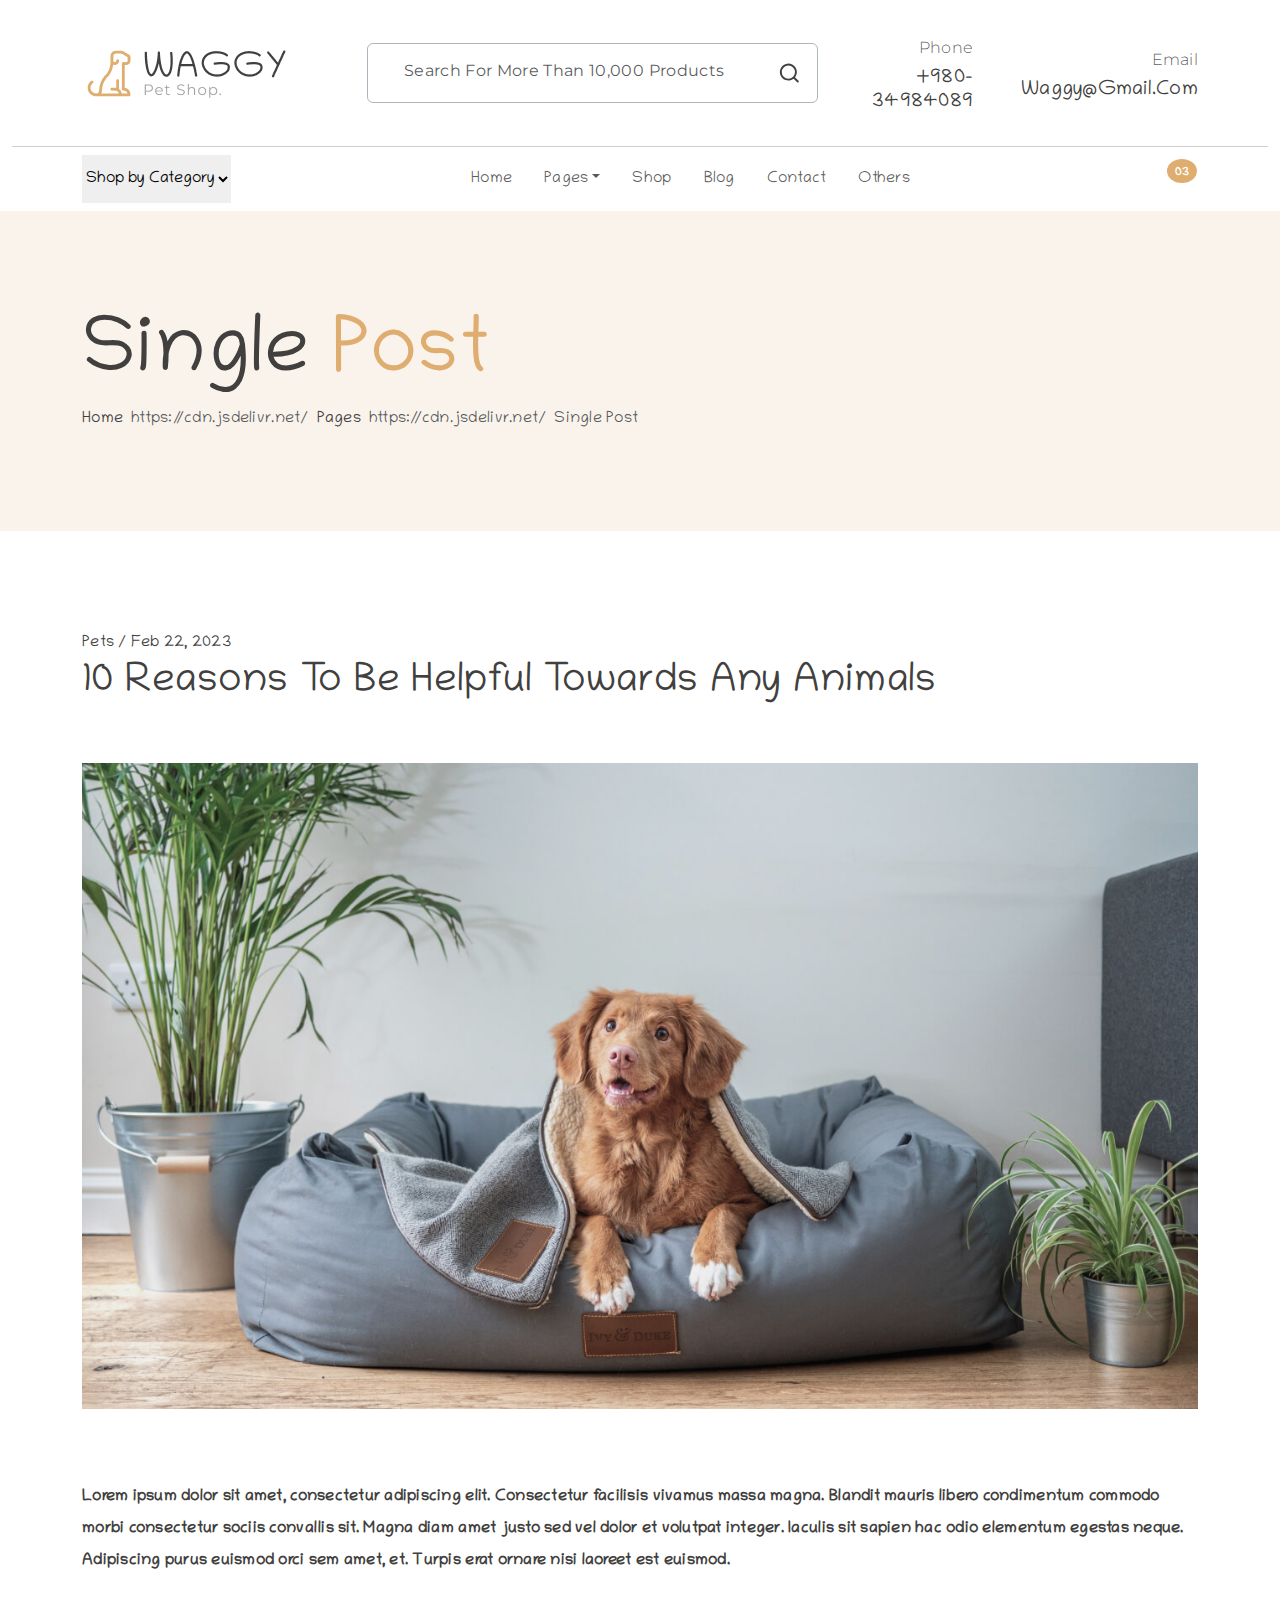
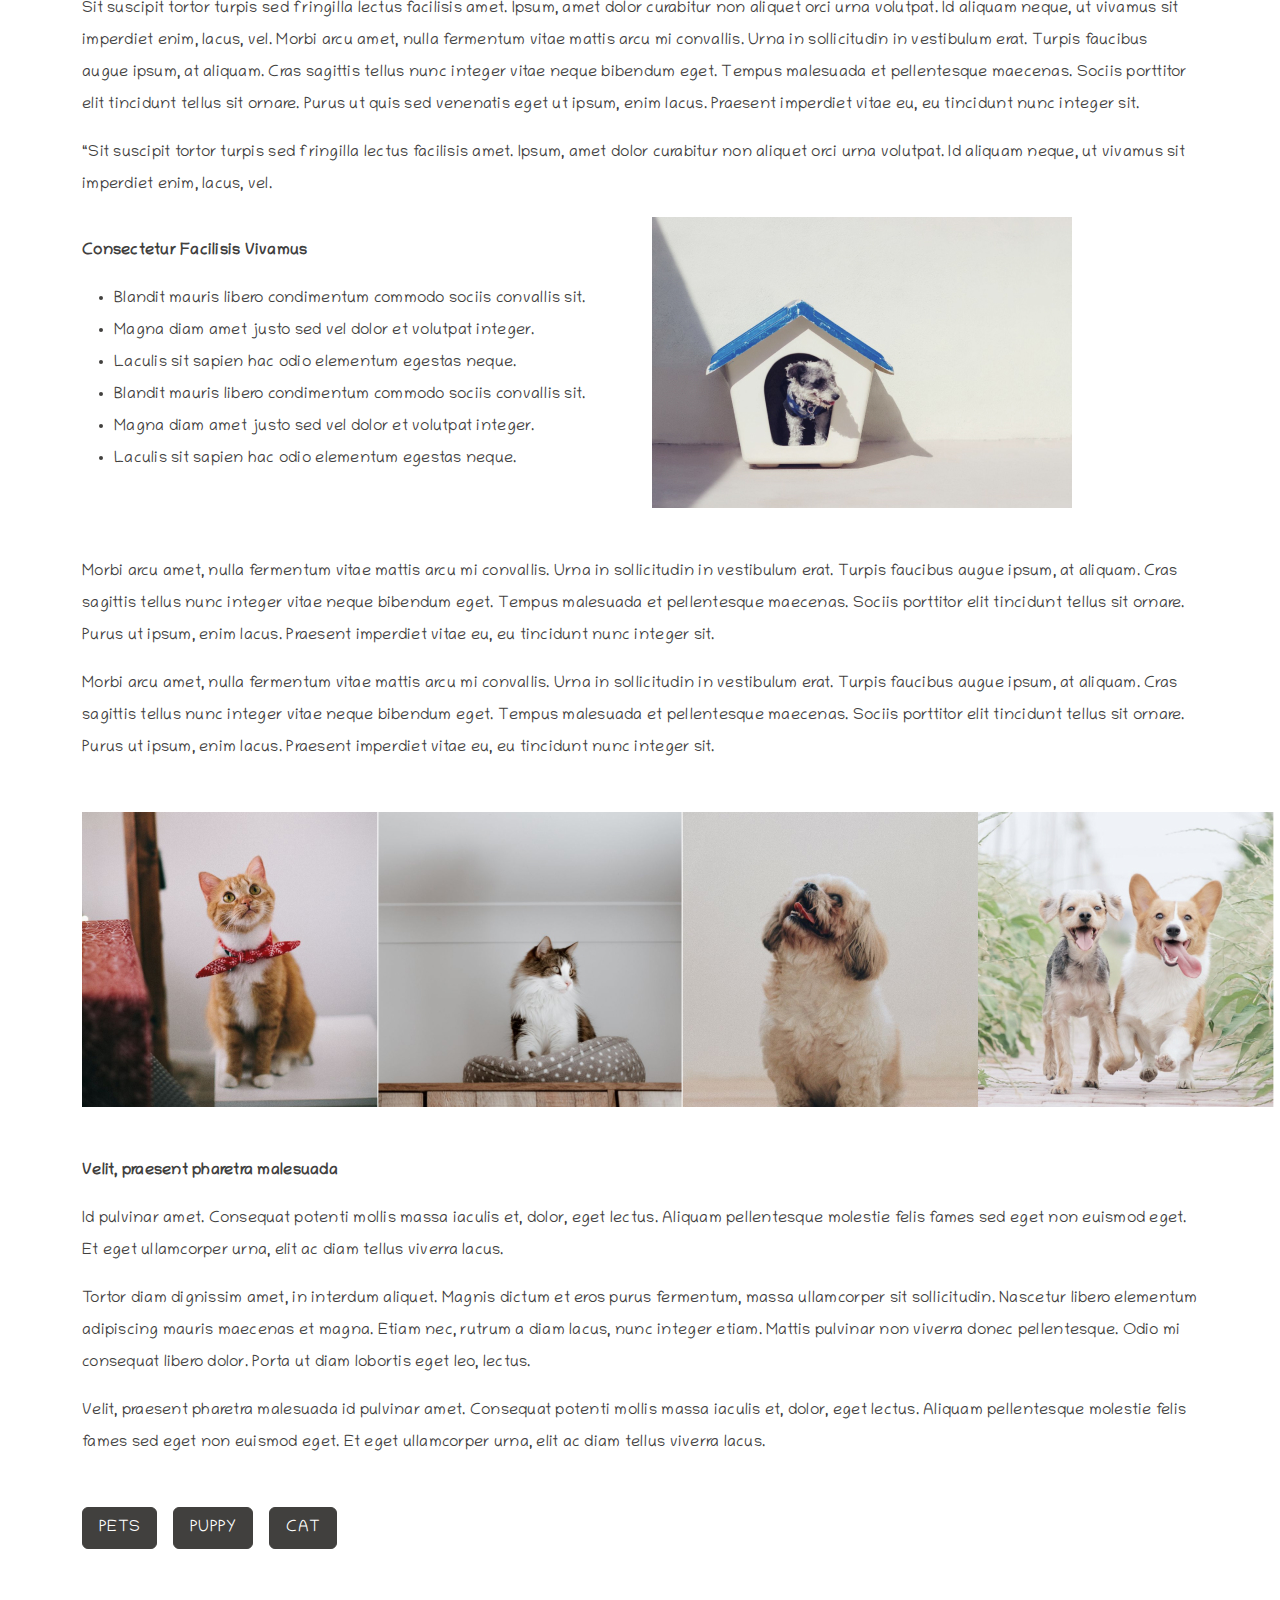
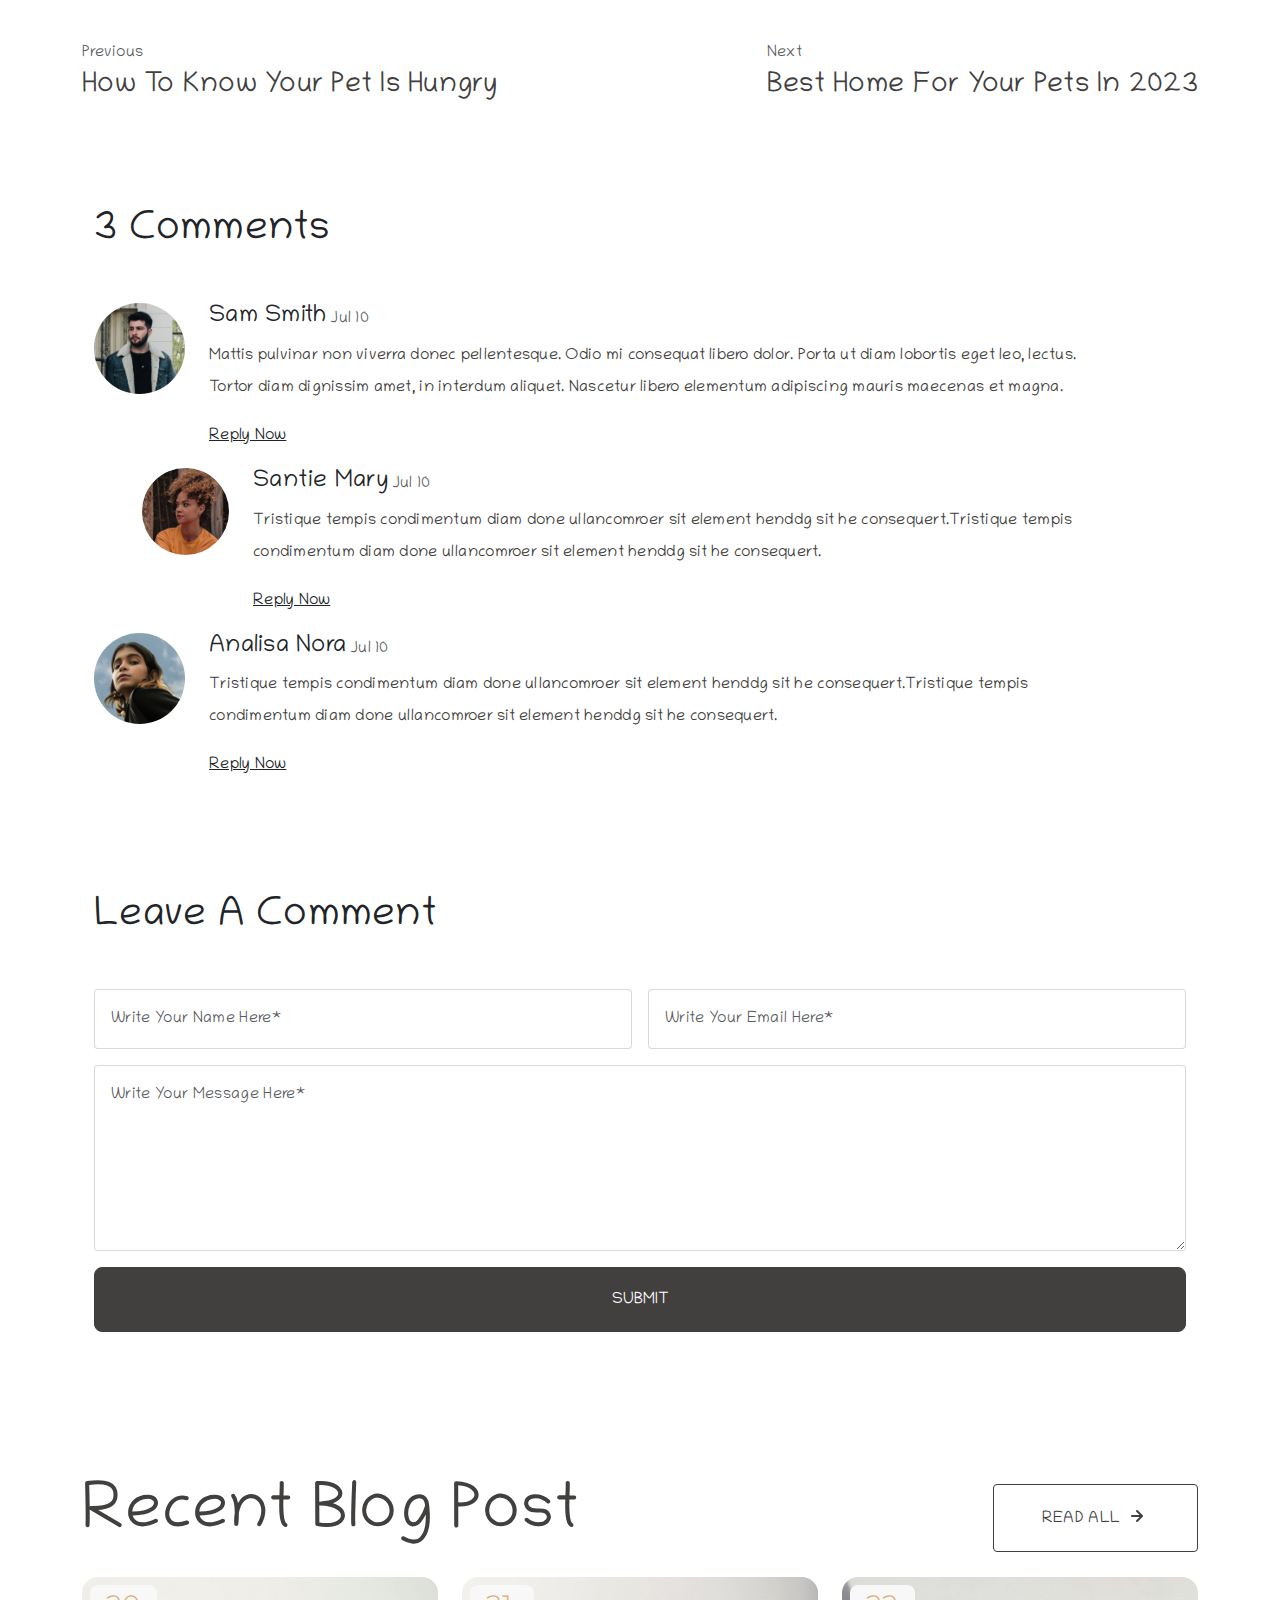
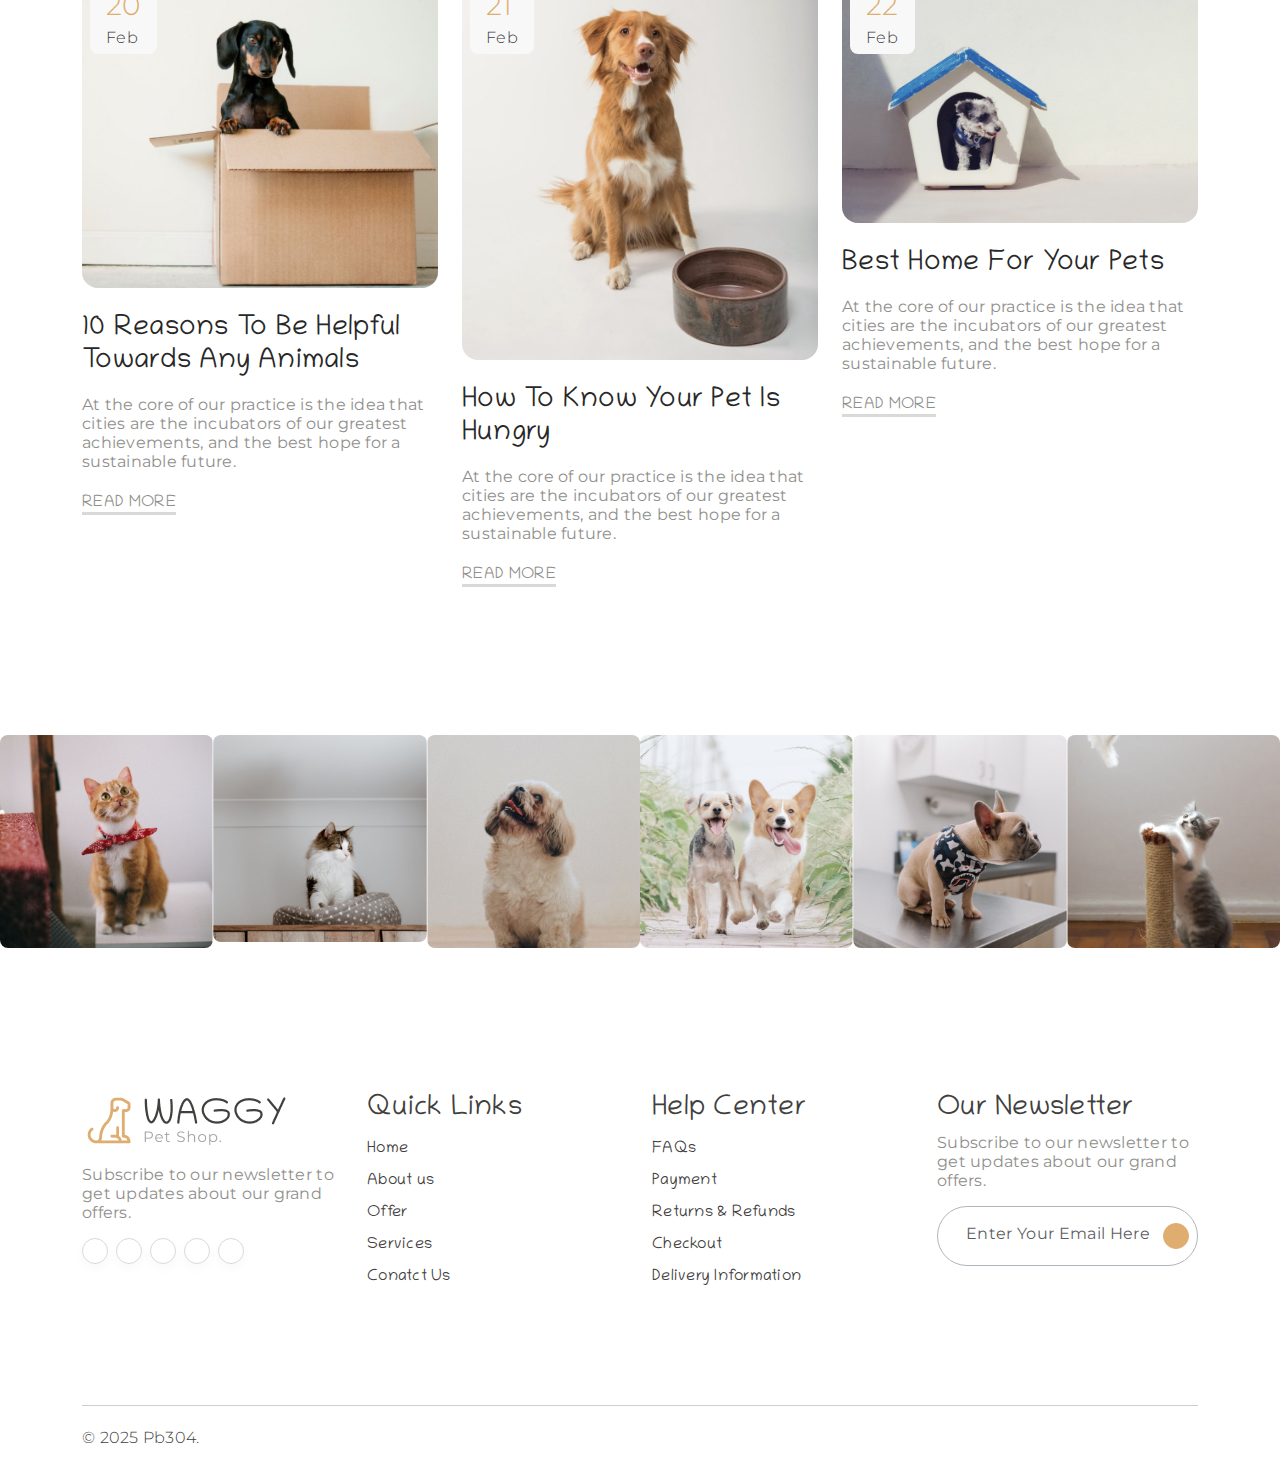
<file: PetShop/single-post.html>
<!DOCTYPE html>
<html lang="en">

<head>
  <title>Waggy - Free eCommerce Pet Shop HTML Website Template</title>
  <meta charset="utf-8">
  <meta http-equiv="X-UA-Compatible" content="IE=edge">
  <meta name="viewport" content="width=device-width, initial-scale=1.0">
  <meta name="format-detection" content="telephone=no">
  <meta name="apple-mobile-web-app-capable" content="yes">
  <meta name="author" content="TemplatesJungle">
  <meta name="keywords" content="ecommerce, pet, shop">
  <meta name="description" content="Free eCommerce Pet Shop HTML Website Template">

<link rel="stylesheet" href="css/swiper-bundle.min.css" />

<link rel="stylesheet" href="css/bootstrap.min.css">

<link rel="stylesheet" href="css/vendor.css">
<link rel="stylesheet" href="css/style.css">

<link rel="preconnect" href="https://fonts.googleapis.com/">
<link rel="preconnect" href="https://fonts.gstatic.com/" crossorigin>
<link href="https://fonts.googleapis.com/css2?family=Chilanka&amp;family=Montserrat:wght@300;400;500&amp;display=swap"
  rel="stylesheet">

</head>

<body>

  <svg xmlns="http://www.w3.org/2000/svg" style="display: none;">
    <defs>
      <symbol xmlns="http://www.w3.org/2000/svg" id="link" viewBox="0 0 24 24">
        <path fill="currentColor"
          d="M12 19a1 1 0 1 0-1-1a1 1 0 0 0 1 1Zm5 0a1 1 0 1 0-1-1a1 1 0 0 0 1 1Zm0-4a1 1 0 1 0-1-1a1 1 0 0 0 1 1Zm-5 0a1 1 0 1 0-1-1a1 1 0 0 0 1 1Zm7-12h-1V2a1 1 0 0 0-2 0v1H8V2a1 1 0 0 0-2 0v1H5a3 3 0 0 0-3 3v14a3 3 0 0 0 3 3h14a3 3 0 0 0 3-3V6a3 3 0 0 0-3-3Zm1 17a1 1 0 0 1-1 1H5a1 1 0 0 1-1-1v-9h16Zm0-11H4V6a1 1 0 0 1 1-1h1v1a1 1 0 0 0 2 0V5h8v1a1 1 0 0 0 2 0V5h1a1 1 0 0 1 1 1ZM7 15a1 1 0 1 0-1-1a1 1 0 0 0 1 1Zm0 4a1 1 0 1 0-1-1a1 1 0 0 0 1 1Z" />
      </symbol>
      <symbol xmlns="http://www.w3.org/2000/svg" id="arrow-right" viewBox="0 0 24 24">
        <path fill="currentColor"
          d="M17.92 11.62a1 1 0 0 0-.21-.33l-5-5a1 1 0 0 0-1.42 1.42l3.3 3.29H7a1 1 0 0 0 0 2h7.59l-3.3 3.29a1 1 0 0 0 0 1.42a1 1 0 0 0 1.42 0l5-5a1 1 0 0 0 .21-.33a1 1 0 0 0 0-.76Z" />
      </symbol>
      <symbol xmlns="http://www.w3.org/2000/svg" id="category" viewBox="0 0 24 24">
        <path fill="currentColor"
          d="M19 5.5h-6.28l-.32-1a3 3 0 0 0-2.84-2H5a3 3 0 0 0-3 3v13a3 3 0 0 0 3 3h14a3 3 0 0 0 3-3v-10a3 3 0 0 0-3-3Zm1 13a1 1 0 0 1-1 1H5a1 1 0 0 1-1-1v-13a1 1 0 0 1 1-1h4.56a1 1 0 0 1 .95.68l.54 1.64a1 1 0 0 0 .95.68h7a1 1 0 0 1 1 1Z" />
      </symbol>
      <symbol xmlns="http://www.w3.org/2000/svg" id="calendar" viewBox="0 0 24 24">
        <path fill="currentColor"
          d="M19 4h-2V3a1 1 0 0 0-2 0v1H9V3a1 1 0 0 0-2 0v1H5a3 3 0 0 0-3 3v12a3 3 0 0 0 3 3h14a3 3 0 0 0 3-3V7a3 3 0 0 0-3-3Zm1 15a1 1 0 0 1-1 1H5a1 1 0 0 1-1-1v-7h16Zm0-9H4V7a1 1 0 0 1 1-1h2v1a1 1 0 0 0 2 0V6h6v1a1 1 0 0 0 2 0V6h2a1 1 0 0 1 1 1Z" />
      </symbol>
      <symbol xmlns="http://www.w3.org/2000/svg" id="heart" viewBox="0 0 24 24">
        <path fill="currentColor"
          d="M20.16 4.61A6.27 6.27 0 0 0 12 4a6.27 6.27 0 0 0-8.16 9.48l7.45 7.45a1 1 0 0 0 1.42 0l7.45-7.45a6.27 6.27 0 0 0 0-8.87Zm-1.41 7.46L12 18.81l-6.75-6.74a4.28 4.28 0 0 1 3-7.3a4.25 4.25 0 0 1 3 1.25a1 1 0 0 0 1.42 0a4.27 4.27 0 0 1 6 6.05Z" />
      </symbol>
      <symbol xmlns="http://www.w3.org/2000/svg" id="plus" viewBox="0 0 24 24">
        <path fill="currentColor"
          d="M19 11h-6V5a1 1 0 0 0-2 0v6H5a1 1 0 0 0 0 2h6v6a1 1 0 0 0 2 0v-6h6a1 1 0 0 0 0-2Z" />
      </symbol>
      <symbol xmlns="http://www.w3.org/2000/svg" id="minus" viewBox="0 0 24 24">
        <path fill="currentColor" d="M19 11H5a1 1 0 0 0 0 2h14a1 1 0 0 0 0-2Z" />
      </symbol>
      <symbol xmlns="http://www.w3.org/2000/svg" id="cart" viewBox="0 0 24 24">
        <path fill="currentColor"
          d="M8.5 19a1.5 1.5 0 1 0 1.5 1.5A1.5 1.5 0 0 0 8.5 19ZM19 16H7a1 1 0 0 1 0-2h8.491a3.013 3.013 0 0 0 2.885-2.176l1.585-5.55A1 1 0 0 0 19 5H6.74a3.007 3.007 0 0 0-2.82-2H3a1 1 0 0 0 0 2h.921a1.005 1.005 0 0 1 .962.725l.155.545v.005l1.641 5.742A3 3 0 0 0 7 18h12a1 1 0 0 0 0-2Zm-1.326-9l-1.22 4.274a1.005 1.005 0 0 1-.963.726H8.754l-.255-.892L7.326 7ZM16.5 19a1.5 1.5 0 1 0 1.5 1.5a1.5 1.5 0 0 0-1.5-1.5Z" />
      </symbol>
      <symbol xmlns="http://www.w3.org/2000/svg" id="check" viewBox="0 0 24 24">
        <path fill="currentColor"
          d="M18.71 7.21a1 1 0 0 0-1.42 0l-7.45 7.46l-3.13-3.14A1 1 0 1 0 5.29 13l3.84 3.84a1 1 0 0 0 1.42 0l8.16-8.16a1 1 0 0 0 0-1.47Z" />
      </symbol>
      <symbol xmlns="http://www.w3.org/2000/svg" id="trash" viewBox="0 0 24 24">
        <path fill="currentColor"
          d="M10 18a1 1 0 0 0 1-1v-6a1 1 0 0 0-2 0v6a1 1 0 0 0 1 1ZM20 6h-4V5a3 3 0 0 0-3-3h-2a3 3 0 0 0-3 3v1H4a1 1 0 0 0 0 2h1v11a3 3 0 0 0 3 3h8a3 3 0 0 0 3-3V8h1a1 1 0 0 0 0-2ZM10 5a1 1 0 0 1 1-1h2a1 1 0 0 1 1 1v1h-4Zm7 14a1 1 0 0 1-1 1H8a1 1 0 0 1-1-1V8h10Zm-3-1a1 1 0 0 0 1-1v-6a1 1 0 0 0-2 0v6a1 1 0 0 0 1 1Z" />
      </symbol>
      <symbol xmlns="http://www.w3.org/2000/svg" id="star-outline" viewBox="0 0 15 15">
        <path fill="none" stroke="currentColor" stroke-linecap="round" stroke-linejoin="round"
          d="M7.5 9.804L5.337 11l.413-2.533L4 6.674l2.418-.37L7.5 4l1.082 2.304l2.418.37l-1.75 1.793L9.663 11L7.5 9.804Z" />
      </symbol>
      <symbol xmlns="http://www.w3.org/2000/svg" id="star-solid" viewBox="0 0 15 15">
        <path fill="currentColor"
          d="M7.953 3.788a.5.5 0 0 0-.906 0L6.08 5.85l-2.154.33a.5.5 0 0 0-.283.843l1.574 1.613l-.373 2.284a.5.5 0 0 0 .736.518l1.92-1.063l1.921 1.063a.5.5 0 0 0 .736-.519l-.373-2.283l1.574-1.613a.5.5 0 0 0-.283-.844L8.921 5.85l-.968-2.062Z" />
      </symbol>
      <symbol xmlns="http://www.w3.org/2000/svg" id="search" viewBox="0 0 24 24">
        <path fill="currentColor"
          d="M21.71 20.29L18 16.61A9 9 0 1 0 16.61 18l3.68 3.68a1 1 0 0 0 1.42 0a1 1 0 0 0 0-1.39ZM11 18a7 7 0 1 1 7-7a7 7 0 0 1-7 7Z" />
      </symbol>
      <symbol xmlns="http://www.w3.org/2000/svg" id="user" viewBox="0 0 24 24">
        <path fill="currentColor"
          d="M15.71 12.71a6 6 0 1 0-7.42 0a10 10 0 0 0-6.22 8.18a1 1 0 0 0 2 .22a8 8 0 0 1 15.9 0a1 1 0 0 0 1 .89h.11a1 1 0 0 0 .88-1.1a10 10 0 0 0-6.25-8.19ZM12 12a4 4 0 1 1 4-4a4 4 0 0 1-4 4Z" />
      </symbol>
      <symbol xmlns="http://www.w3.org/2000/svg" id="close" viewBox="0 0 15 15">
        <path fill="currentColor"
          d="M7.953 3.788a.5.5 0 0 0-.906 0L6.08 5.85l-2.154.33a.5.5 0 0 0-.283.843l1.574 1.613l-.373 2.284a.5.5 0 0 0 .736.518l1.92-1.063l1.921 1.063a.5.5 0 0 0 .736-.519l-.373-2.283l1.574-1.613a.5.5 0 0 0-.283-.844L8.921 5.85l-.968-2.062Z" />
      </symbol>

    </defs>
  </svg>

  <div class="preloader-wrapper">
    <div class="preloader">
    </div>
  </div>

  <div class="offcanvas offcanvas-end" data-bs-scroll="true" tabindex="-1" id="offcanvasCart" aria-labelledby="My Cart">
    <div class="offcanvas-header justify-content-center">
      <button type="button" class="btn-close" data-bs-dismiss="offcanvas" aria-label="Close"></button>
    </div>
    <div class="offcanvas-body">
      <div class="order-md-last">
        <h4 class="d-flex justify-content-between align-items-center mb-3">
          <span class="text-primary">Your cart</span>
          <span class="badge bg-primary rounded-circle pt-2">3</span>
        </h4>
        <ul class="list-group mb-3">
          <li class="list-group-item d-flex justify-content-between lh-sm">
            <div>
              <h6 class="my-0">Grey Hoodie</h6>
              <small class="text-body-secondary">Brief description</small>
            </div>
            <span class="text-body-secondary">$12</span>
          </li>
          <li class="list-group-item d-flex justify-content-between lh-sm">
            <div>
              <h6 class="my-0">Dog Food</h6>
              <small class="text-body-secondary">Brief description</small>
            </div>
            <span class="text-body-secondary">$8</span>
          </li>
          <li class="list-group-item d-flex justify-content-between lh-sm">
            <div>
              <h6 class="my-0">Soft Toy</h6>
              <small class="text-body-secondary">Brief description</small>
            </div>
            <span class="text-body-secondary">$5</span>
          </li>
          <li class="list-group-item d-flex justify-content-between">
            <span class="fw-bold">Total (USD)</span>
            <strong>$20</strong>
          </li>
        </ul>

        <button class="w-100 btn btn-primary btn-lg" type="submit">Continue to checkout</button>
      </div>
    </div>
  </div>

  <div class="offcanvas offcanvas-end" data-bs-scroll="true" tabindex="-1" id="offcanvasSearch"
    aria-labelledby="Search">
    <div class="offcanvas-header justify-content-center">
      <button type="button" class="btn-close" data-bs-dismiss="offcanvas" aria-label="Close"></button>
    </div>
    <div class="offcanvas-body">

      <div class="order-md-last">
        <h4 class="text-primary text-uppercase mb-3">
          Search
        </h4>
        <div class="search-bar border rounded-2 border-dark-subtle">
          <form id="search-form" class="text-center d-flex align-items-center" action="#" method="">
            <input type="text" class="form-control border-0 bg-transparent" placeholder="Search Here" />
            <iconify-icon icon="tabler:search" class="fs-4 me-3"></iconify-icon>
          </form>
        </div>
      </div>
    </div>
  </div>

  <header>
    <div class="container py-2">
      <div class="row py-4 pb-0 pb-sm-4 align-items-center ">

        <div class="col-sm-4 col-lg-3 text-center text-sm-start">
          <div class="main-logo">
            <a href="index.html">
              <img src="images/logo.png" alt="logo" class="img-fluid">
            </a>
          </div>
        </div>

        <div class="col-sm-6 offset-sm-2 offset-md-0 col-lg-5 d-none d-lg-block">
          <div class="search-bar border rounded-2 px-3 border-dark-subtle">
            <form id="search-form" class="text-center d-flex align-items-center" action="#" method="">
              <input type="text" class="form-control border-0 bg-transparent"
                placeholder="Search for more than 10,000 products" />
              <svg xmlns="http://www.w3.org/2000/svg" width="24" height="24" viewBox="0 0 24 24">
                <path fill="currentColor"
                  d="M21.71 20.29L18 16.61A9 9 0 1 0 16.61 18l3.68 3.68a1 1 0 0 0 1.42 0a1 1 0 0 0 0-1.39ZM11 18a7 7 0 1 1 7-7a7 7 0 0 1-7 7Z" />
              </svg>
            </form>
          </div>
        </div>

        <div
          class="col-sm-8 col-lg-4 d-flex justify-content-end gap-5 align-items-center mt-4 mt-sm-0 justify-content-center justify-content-sm-end">
          <div class="support-box text-end d-none d-xl-block">
            <span class="fs-6 secondary-font text-muted">Phone</span>
            <h5 class="mb-0">+980-34984089</h5>
          </div>
          <div class="support-box text-end d-none d-xl-block">
            <span class="fs-6 secondary-font text-muted">Email</span>
            <h5 class="mb-0">waggy@gmail.com</h5>
          </div>



        </div>
      </div>
    </div>

    <div class="container-fluid">
      <hr class="m-0">
    </div>

    <div class="container">
      <nav class="main-menu d-flex navbar navbar-expand-lg ">

        <div class="d-flex d-lg-none align-items-end mt-3">
          <ul class="d-flex justify-content-end list-unstyled m-0">
            <li>
              <a href="account.html" class="mx-3">
                <iconify-icon icon="healthicons:person" class="fs-4"></iconify-icon>
              </a>
            </li>
            <li>
              <a href="wishlist.html" class="mx-3">
                <iconify-icon icon="mdi:heart" class="fs-4"></iconify-icon>
              </a>
            </li>

            <li>
              <a href="#" class="mx-3" data-bs-toggle="offcanvas" data-bs-target="#offcanvasCart"
                aria-controls="offcanvasCart">
                <iconify-icon icon="mdi:cart" class="fs-4 position-relative"></iconify-icon>
                <span class="position-absolute translate-middle badge rounded-circle bg-primary pt-2">
                  03
                </span>
              </a>
            </li>

            <li>
              <a href="#" class="mx-3" data-bs-toggle="offcanvas" data-bs-target="#offcanvasSearch"
                aria-controls="offcanvasSearch">
                <iconify-icon icon="tabler:search" class="fs-4"></iconify-icon>
                </span>
              </a>
            </li>
          </ul>

        </div>

        <button class="navbar-toggler" type="button" data-bs-toggle="offcanvas" data-bs-target="#offcanvasNavbar"
          aria-controls="offcanvasNavbar">
          <span class="navbar-toggler-icon"></span>
        </button>

        <div class="offcanvas offcanvas-end" tabindex="-1" id="offcanvasNavbar" aria-labelledby="offcanvasNavbarLabel">

          <div class="offcanvas-header justify-content-center">
            <button type="button" class="btn-close" data-bs-dismiss="offcanvas" aria-label="Close"></button>
          </div>

          <div class="offcanvas-body justify-content-between">
            <select class="filter-categories border-0 mb-0 me-5">
              <option>Shop by Category</option>
              <option>Clothes</option>
              <option>Food</option>
              <option>Food</option>
              <option>Toy</option>
            </select>

            <ul class="navbar-nav menu-list list-unstyled d-flex gap-md-3 mb-0">
              <li class="nav-item">
                <a href="index.html" class="nav-link">Home</a>
              </li>
              <li class="nav-item dropdown">
                <a class="nav-link dropdown-toggle" role="button" id="pages" data-bs-toggle="dropdown"
                  aria-expanded="false">Pages</a>
                <ul class="dropdown-menu" aria-labelledby="pages">
                  <li><a href="about.html" class="dropdown-item">About Us<span
                        class="badge bg-success text-dark ms-2">PRO</span></a></li>
                  <li><a href="shop.html" class="dropdown-item">Shop<span
                        class="badge bg-success text-dark ms-2">PRO</span></a></li>
                  <li><a href="single-product.html" class="dropdown-item">Single Product<span
                        class="badge bg-success text-dark ms-2">PRO</span></a></li>
                  <li><a href="cart.html" class="dropdown-item">Cart<span
                        class="badge bg-success text-dark ms-2">PRO</span></a></li>
                  <li><a href="wishlist.html" class="dropdown-item">Wishlist<span
                        class="badge bg-success text-dark ms-2">PRO</span></a></li>
                  <li><a href="checkout.html" class="dropdown-item">Checkout<span
                        class="badge bg-success text-dark ms-2">PRO</span></a></li>
                  <li><a href="blog.html" class="dropdown-item">Blog<span
                        class="badge bg-success text-dark ms-2">PRO</span></a></li>
                  <li><a href="single-post.html" class="dropdown-item">Single Post<span
                        class="badge bg-success text-dark ms-2">PRO</span></a></li>
                  <li><a href="contact.html" class="dropdown-item">Contact<span
                        class="badge bg-success text-dark ms-2">PRO</span></a></li>
                  <li><a href="faqs.html" class="dropdown-item">FAQs<span
                        class="badge bg-success text-dark ms-2">PRO</span></a></li>
                  <li><a href="account.html" class="dropdown-item">Account<span
                        class="badge bg-success text-dark ms-2">PRO</span></a></li>
                  <li><a href="thank-you.html" class="dropdown-item">Thankyou<span
                        class="badge bg-success text-dark ms-2">PRO</span></a></li>
                  <li><a href="error.html" class="dropdown-item">Error 404<span
                        class="badge bg-success text-dark ms-2">PRO</span></a></li>
                  <li><a href="styles.html" class="dropdown-item">Styles<span
                        class="badge bg-success text-dark ms-2">PRO</span></a></li>
                </ul>
              </li>
              <li class="nav-item">
                <a href="shop.html" class="nav-link">Shop</a>
              </li>
              <li class="nav-item">
                <a href="blog.html" class="nav-link">Blog</a>
              </li>
              <li class="nav-item">
                <a href="contact.html" class="nav-link">Contact</a>
              </li>
              <li class="nav-item">
                <a href="#" class="nav-link">Others</a>
              </li>
            </ul>

            <div class="d-none d-lg-flex align-items-end">
              <ul class="d-flex justify-content-end list-unstyled m-0">
                <li>
                  <a href="account.html" class="mx-3">
                    <iconify-icon icon="healthicons:person" class="fs-4"></iconify-icon>
                  </a>
                </li>
                <li>
                  <a href="wishlist.html" class="mx-3">
                    <iconify-icon icon="mdi:heart" class="fs-4"></iconify-icon>
                  </a>
                </li>

                <li class="">
                  <a href="#" class="mx-3" data-bs-toggle="offcanvas" data-bs-target="#offcanvasCart"
                    aria-controls="offcanvasCart">
                    <iconify-icon icon="mdi:cart" class="fs-4 position-relative"></iconify-icon>
                    <span class="position-absolute translate-middle badge rounded-circle bg-primary pt-2">
                      03
                    </span>
                  </a>
                </li>
              </ul>

            </div>

          </div>

        </div>

      </nav>



    </div>
  </header>

  <section id="banner" class="py-3" style="background: #F9F3EC;">
    <div class="container">
      <div class="hero-content py-5 my-3">
        <h2 class="display-1 mt-3 mb-0">Single <span class="text-primary">Post</span> </h2>
        <nav class="breadcrumb">
          <a class="breadcrumb-item nav-link" href="#">Home</a>
          <a class="breadcrumb-item nav-link" href="#">Pages</a>
          <span class="breadcrumb-item active" aria-current="page">Single Post</span>
        </nav>
      </div>
    </div>
  </section>

  <section class="py-5">
    <div class="container">
      <div class="mt-5">
        <div class="post-meta">
          <span class="post-category">Pets</span> / <span class="meta-date">Feb 22, 2023</span>
        </div>
        <h1 class="page-title">10 Reasons to be helpful towards any animals</h1>
      </div>
    </div>
  </section>

  <div>
    <div class="container">
      <div class="row">
        <main class="post-grid">
          <div class="row">
            <article class="post-item">
              <div class="post-content">
                <div class="post-thumbnail mb-5">
                  <img src="images/blog-large.jpg" alt="single-post" class="img-fluid">
                </div>
                <div class="post-description py-4">
                  <p>
                    <strong>Lorem ipsum dolor sit amet, consectetur adipiscing elit. Consectetur facilisis vivamus massa
                      magna. Blandit mauris libero condimentum commodo morbi consectetur sociis convallis sit. Magna
                      diam amet justo sed vel dolor et volutpat integer. Iaculis sit sapien hac odio elementum egestas
                      neque. Adipiscing purus euismod orci sem amet, et. Turpis erat ornare nisi laoreet est
                      euismod.</strong>
                  </p>
                  <p>Sit suscipit tortor turpis sed fringilla lectus facilisis amet. Ipsum, amet dolor curabitur non
                    aliquet orci urna volutpat. Id aliquam neque, ut vivamus sit imperdiet enim, lacus, vel. Morbi arcu
                    amet, nulla fermentum vitae mattis arcu mi convallis. Urna in sollicitudin in vestibulum erat.
                    Turpis faucibus augue ipsum, at aliquam. Cras sagittis tellus nunc integer vitae neque bibendum
                    eget. Tempus malesuada et pellentesque maecenas. Sociis porttitor elit tincidunt tellus sit ornare.
                    Purus ut quis sed venenatis eget ut ipsum, enim lacus. Praesent imperdiet vitae eu, eu tincidunt
                    nunc integer sit.</p>
                  <blockquote>“Sit suscipit tortor turpis sed fringilla lectus facilisis amet. Ipsum, amet dolor
                    curabitur non aliquet orci urna volutpat. Id aliquam neque, ut vivamus sit imperdiet enim, lacus,
                    vel.</blockquote>

                  <div class="row align-items-center mb-5">
                    <div class="col-12 col-md-6">
                      <p>
                        <strong>Consectetur Facilisis Vivamus</strong>
                      </p>
                      <ul style="list-style-type:disc;" class="inner-list">
                        <li>Blandit mauris libero condimentum commodo sociis convallis sit.</li>
                        <li>Magna diam amet justo sed vel dolor et volutpat integer.</li>
                        <li>Laculis sit sapien hac odio elementum egestas neque.</li>
                        <li>Blandit mauris libero condimentum commodo sociis convallis sit.</li>
                        <li>Magna diam amet justo sed vel dolor et volutpat integer.</li>
                        <li>Laculis sit sapien hac odio elementum egestas neque.</li>
                      </ul>
                    </div>
                    <div class="col-12 col-md-6">
                      <img src="images/blog3.jpg" alt="post-image" class="img-fluid">

                    </div>
                  </div>

                  <p>Morbi arcu amet, nulla fermentum vitae mattis arcu mi convallis. Urna in sollicitudin in vestibulum
                    erat. Turpis faucibus augue ipsum, at aliquam. Cras sagittis tellus nunc integer vitae neque
                    bibendum eget. Tempus malesuada et pellentesque maecenas. Sociis porttitor elit tincidunt tellus sit
                    ornare. Purus ut ipsum, enim lacus. Praesent imperdiet vitae eu, eu tincidunt nunc integer sit.</p>
                  <p>Morbi arcu amet, nulla fermentum vitae mattis arcu mi convallis. Urna in sollicitudin in vestibulum
                    erat. Turpis faucibus augue ipsum, at aliquam. Cras sagittis tellus nunc integer vitae neque
                    bibendum eget. Tempus malesuada et pellentesque maecenas. Sociis porttitor elit tincidunt tellus sit
                    ornare. Purus ut ipsum, enim lacus. Praesent imperdiet vitae eu, eu tincidunt nunc integer sit.</p>
                  <div class="d-none d-xl-flex justify-content-between my-5">
                    <img src="images/insta1.jpg" alt="post-image" class="img-fluid">
                    <img src="images/insta2.jpg" alt="post-image" class="img-fluid">
                    <img src="images/insta3.jpg" alt="post-image" class="img-fluid">
                    <img src="images/insta4.jpg" alt="post-image" class="img-fluid">
                  </div>
                  <p>
                    <strong>Velit, praesent pharetra malesuada</strong>
                  </p>
                  <p>Id pulvinar amet. Consequat potenti mollis massa iaculis et, dolor, eget lectus. Aliquam
                    pellentesque molestie felis fames sed eget non euismod eget. Et eget ullamcorper urna, elit ac diam
                    tellus viverra lacus.</p>
                  <p>Tortor diam dignissim amet, in interdum aliquet. Magnis dictum et eros purus fermentum, massa
                    ullamcorper sit sollicitudin. Nascetur libero elementum adipiscing mauris maecenas et magna. Etiam
                    nec, rutrum a diam lacus, nunc integer etiam. Mattis pulvinar non viverra donec pellentesque. Odio
                    mi consequat libero dolor. Porta ut diam lobortis eget leo, lectus.</p>
                  <p>Velit, praesent pharetra malesuada id pulvinar amet. Consequat potenti mollis massa iaculis et,
                    dolor, eget lectus. Aliquam pellentesque molestie felis fames sed eget non euismod eget. Et eget
                    ullamcorper urna, elit ac diam tellus viverra lacus.</p>

                  <div class="post-tags mt-5">
                    <div class="block-tag col-md-12">
                      <ul class="list-unstyled d-flex">
                        <li class="pe-3">
                          <a href="#" class="btn btn-dark fs-6 py-2 px-3">Pets</a>
                        </li>
                        <li class="pe-3">
                          <a href="#" class="btn btn-dark fs-6 py-2 px-3">Puppy</a>
                        </li>
                        <li class="pe-3">
                          <a href="#" class="btn btn-dark fs-6 py-2 px-3">Cat</a>
                        </li>
                      </ul>
                    </div>
                  </div>

                </div>

                <div id="single-post-navigation" class="my-5">
                  <div class="post-navigation d-flex flex-wrap align-items-center justify-content-between">
                    <a itemprop="url" class="post-prev d-flex flex-column text-decoration-none" href="#"
                      title="Previous Post">
                      <span class="text-muted">Previous</span>
                      <h3 class="page-nav-title">How to know your pet is hungry</h3>
                    </a>
                    <a itemprop="url" class="post-next d-flex flex-column text-decoration-none" href="#"
                      title="Next Post">
                      <span class="text-muted">Next</span>
                      <h3 class="page-nav-title">Best home for your pets in 2023</h3>
                    </a>
                  </div>
                </div>

              </div>
            </article>

            <!-- comments -->
            <section id="post-comment">
              <div class="container">
                <div class="row">
                  <div class="col-lg-12">
                    <div class="comments-wrap">
                      <h2 class="display-6 fw-normal text-dark my-5">
                        <span class="count">3</span> Comments
                      </h2>
                      <div class="comment-list padding-small">
                        <article class="comment-item d-flex flex-wrap mb-3">
                          <div class="col-lg-1 col-sm-3 me-4 mb-3">
                            <img src="images/reviewer-1.jpg" alt="default" class="img-fluid rounded-circle">
                          </div>
                          <div class="col-lg-10 col-sm-9 author-wrap">
                            <div class="author-post">
                              <div class="comment-meta d-flex">
                                <h4 class="author-name text-dark pe-1">Sam Smith</h4>
                                <span class="meta-date text-muted">Jul 10</span>
                              </div>
                              <p class="no-margin">Mattis pulvinar non viverra donec pellentesque. Odio mi consequat
                                libero dolor. Porta ut diam lobortis eget leo, lectus. Tortor diam dignissim amet, in
                                interdum aliquet. Nascetur libero elementum adipiscing mauris maecenas et magna.</p>
                              <div class="comments-reply">
                                <a href="#" class="text-decoration-underline text-dark">Reply Now</a>
                              </div>
                            </div>
                          </div>
                        </article>
                        <article class="comment-item d-flex child-comments flex-wrap ps-5 mb-3">
                          <div class="col-lg-1 col-sm-3 me-4 mb-3">
                            <img src="images/reviewer-2.jpg" alt="default" class="img-fluid rounded-circle">
                          </div>
                          <div class="col-lg-10 col-sm-9 author-wrap">
                            <div class="author-post">
                              <div class="comment-meta d-flex">
                                <h4 class="author-name text-dark pe-1">Santie Mary</h4>
                                <span class="meta-date text-muted">Jul 10</span>
                              </div>
                              <p class="no-margin">Tristique tempis condimentum diam done ullancomroer sit element
                                henddg sit he consequert.Tristique tempis condimentum diam done ullancomroer sit element
                                henddg sit he consequert.</p>
                              <div class="comments-reply">
                                <a href="#" class="text-decoration-underline text-dark">Reply Now</a>
                              </div>
                            </div>
                          </div>
                        </article>
                        <article class="comment-item d-flex flex-wrap">
                          <div class="col-lg-1 col-sm-3 me-4 mb-3">
                            <img src="images/reviewer-3.jpg" alt="default" class="img-fluid rounded-circle">
                          </div>
                          <div class="col-lg-10 col-sm-9 author-wrap">
                            <div class="author-post">
                              <div class="comment-meta d-flex">
                                <h4 class="author-name text-dark pe-1">Analisa Nora</h4>
                                <span class="meta-date text-muted">Jul 10</span>
                              </div>
                              <p class="no-margin">Tristique tempis condimentum diam done ullancomroer sit element
                                henddg sit he consequert.Tristique tempis condimentum diam done ullancomroer sit element
                                henddg sit he consequert.</p>
                              <div class="comments-reply">
                                <a href="#" class="text-decoration-underline text-dark">Reply Now</a>
                              </div>
                            </div>
                          </div>
                        </article>
                      </div>
                    </div>
                    <div class="comment-respond pt-3 mt-5">
                      <h2 class="display-6 fw-normal text-dark my-5">Leave a Comment</h2>

                      <form id="form" class="form-group flex-wrap">
                        <div class="form-input col-lg-12 d-flex mb-3">
                          <input type="text" name="email" placeholder="Write Your Name Here*"
                            class="form-control ps-3 me-3">
                          <input type="text" name="email" placeholder="Write Your Email Here*"
                            class="form-control ps-3">
                        </div>
                        <div class="col-lg-12 mb-3">
                          <textarea placeholder="Write Your Message Here*" class="form-control ps-3"
                            rows="8"></textarea>
                        </div>
                        <div class="d-grid">
                          <button class="btn btn-arrow btn-primary btn-lg btn-pill btn-dark fs-6">Submit</button>
                        </div>
                      </form>

                    </div>
                  </div>
                </div>
              </div>
            </section>
            <!-- / comments -->

          </div>
        </main>
      </div>
    </div>
  </div>

  <section id="latest-blog" class="my-5">
    <div class="container py-5 my-5">
      <div class="row mt-5">
        <div class="section-header d-md-flex justify-content-between align-items-center mb-3">
          <h2 class="display-3 fw-normal">Recent Blog Post</h2>
          <div>
            <a href="#" class="btn btn-outline-dark btn-lg text-uppercase fs-6 rounded-1">
              Read all
              <svg width="24" height="24" viewBox="0 0 24 24" class="mb-1">
                <use xlink:href="#arrow-right"></use>
              </svg></a>
          </div>
        </div>
      </div>
      <div class="row">
        <div class="col-md-4 my-4 my-md-0">
          <div class="z-1 position-absolute rounded-3 m-2 px-3 pt-1 bg-light">
            <h3 class="secondary-font text-primary m-0">20</h3>
            <p class="secondary-font fs-6 m-0">Feb</p>

          </div>
          <div class="card position-relative">
            <a href="single-post.html"><img src="images/blog1.jpg" class="img-fluid rounded-4" alt="image"></a>
            <div class="card-body p-0">
              <a href="single-post.html">
                <h3 class="card-title pt-4 pb-3 m-0">10 Reasons to be helpful towards any animals</h3>
              </a>

              <div class="card-text">
                <p class="blog-paragraph fs-6">At the core of our practice is the idea that cities are the incubators of
                  our greatest
                  achievements, and the best hope for a sustainable future.</p>
                <a href="single-post.html" class="blog-read">read more</a>
              </div>

            </div>
          </div>
        </div>
        <div class="col-md-4 my-4 my-md-0">
          <div class="z-1 position-absolute rounded-3 m-2 px-3 pt-1 bg-light">
            <h3 class="secondary-font text-primary m-0">21</h3>
            <p class="secondary-font fs-6 m-0">Feb</p>

          </div>
          <div class="card position-relative">
            <a href="single-post.html"><img src="images/blog2.jpg" class="img-fluid rounded-4" alt="image"></a>
            <div class="card-body p-0">
              <a href="single-post.html">
                <h3 class="card-title pt-4 pb-3 m-0">How to know your pet is hungry</h3>
              </a>

              <div class="card-text">
                <p class="blog-paragraph fs-6">At the core of our practice is the idea that cities are the incubators of
                  our greatest
                  achievements, and the best hope for a sustainable future.</p>
                <a href="single-post.html" class="blog-read">read more</a>
              </div>

            </div>
          </div>
        </div>
        <div class="col-md-4 my-4 my-md-0">
          <div class="z-1 position-absolute rounded-3 m-2 px-3 pt-1 bg-light">
            <h3 class="secondary-font text-primary m-0">22</h3>
            <p class="secondary-font fs-6 m-0">Feb</p>

          </div>
          <div class="card position-relative">
            <a href="single-post.html"><img src="images/blog3.jpg" class="img-fluid rounded-4" alt="image"></a>
            <div class="card-body p-0">
              <a href="single-post.html">
                <h3 class="card-title pt-4 pb-3 m-0">Best home for your pets</h3>
              </a>

              <div class="card-text">
                <p class="blog-paragraph fs-6">At the core of our practice is the idea that cities are the incubators of
                  our greatest
                  achievements, and the best hope for a sustainable future.</p>
                <a href="single-post.html" class="blog-read">read more</a>
              </div>

            </div>
          </div>
        </div>
      </div>
    </div>
  </section>


  <section id="insta" class="my-5">
    <div class="row g-0 py-5">
      <div class="col instagram-item  text-center position-relative">
        <div class="icon-overlay d-flex justify-content-center position-absolute">
          <iconify-icon class="text-white" icon="la:instagram"></iconify-icon>
        </div>
        <a href="#">
          <img src="images/insta1.jpg" alt="insta-img" class="img-fluid rounded-3">
        </a>
      </div>
      <div class="col instagram-item  text-center position-relative">
        <div class="icon-overlay d-flex justify-content-center position-absolute">
          <iconify-icon class="text-white" icon="la:instagram"></iconify-icon>
        </div>
        <a href="#">
          <img src="images/insta2.jpg" alt="insta-img" class="img-fluid rounded-3">
        </a>
      </div>
      <div class="col instagram-item  text-center position-relative">
        <div class="icon-overlay d-flex justify-content-center position-absolute">
          <iconify-icon class="text-white" icon="la:instagram"></iconify-icon>
        </div>
        <a href="#">
          <img src="images/insta3.jpg" alt="insta-img" class="img-fluid rounded-3">
        </a>
      </div>
      <div class="col instagram-item  text-center position-relative">
        <div class="icon-overlay d-flex justify-content-center position-absolute">
          <iconify-icon class="text-white" icon="la:instagram"></iconify-icon>
        </div>
        <a href="#">
          <img src="images/insta4.jpg" alt="insta-img" class="img-fluid rounded-3">
        </a>
      </div>
      <div class="col instagram-item  text-center position-relative">
        <div class="icon-overlay d-flex justify-content-center position-absolute">
          <iconify-icon class="text-white" icon="la:instagram"></iconify-icon>
        </div>
        <a href="#">
          <img src="images/insta5.jpg" alt="insta-img" class="img-fluid rounded-3">
        </a>
      </div>
      <div class="col instagram-item  text-center position-relative">
        <div class="icon-overlay d-flex justify-content-center position-absolute">
          <iconify-icon class="text-white" icon="la:instagram"></iconify-icon>
        </div>
        <a href="#">
          <img src="images/insta6.jpg" alt="insta-img" class="img-fluid rounded-3">
        </a>
      </div>
    </div>
  </section>

  <footer id="footer" class="my-5">
    <div class="container py-5 my-5">
      <div class="row">

        <div class="col-md-3">
          <div class="footer-menu">
            <img src="images/logo.png" alt="logo">
            <p class="blog-paragraph fs-6 mt-3">Subscribe to our newsletter to get updates about our grand offers.</p>
            <div class="social-links">
              <ul class="d-flex list-unstyled gap-2">
                <li class="social">
                  <a href="#">
                    <iconify-icon class="social-icon" icon="ri:facebook-fill"></iconify-icon>
                  </a>
                </li>
                <li class="social">
                  <a href="#">
                    <iconify-icon class="social-icon" icon="ri:twitter-fill"></iconify-icon>
                  </a>
                </li>
                <li class="social">
                  <a href="#">
                    <iconify-icon class="social-icon" icon="ri:pinterest-fill"></iconify-icon>
                  </a>
                </li>
                <li class="social">
                  <a href="#">
                    <iconify-icon class="social-icon" icon="ri:instagram-fill"></iconify-icon>
                  </a>
                </li>
                <li class="social">
                  <a href="#">
                    <iconify-icon class="social-icon" icon="ri:youtube-fill"></iconify-icon>
                  </a>
                </li>

              </ul>
            </div>
          </div>
        </div>
        <div class="col-md-3">
          <div class="footer-menu">
            <h3>Quick Links</h3>
            <ul class="menu-list list-unstyled">
              <li class="menu-item">
                <a href="#" class="nav-link">Home</a>
              </li>
              <li class="menu-item">
                <a href="#" class="nav-link">About us</a>
              </li>
              <li class="menu-item">
                <a href="#" class="nav-link">Offer </a>
              </li>
              <li class="menu-item">
                <a href="#" class="nav-link">Services</a>
              </li>
              <li class="menu-item">
                <a href="#" class="nav-link">Conatct Us</a>
              </li>
            </ul>
          </div>
        </div>
        <div class="col-md-3">
          <div class="footer-menu">
            <h3>Help Center</h5>
              <ul class="menu-list list-unstyled">
                <li class="menu-item">
                  <a href="#" class="nav-link">FAQs</a>
                </li>
                <li class="menu-item">
                  <a href="#" class="nav-link">Payment</a>
                </li>
                <li class="menu-item">
                  <a href="#" class="nav-link">Returns & Refunds</a>
                </li>
                <li class="menu-item">
                  <a href="#" class="nav-link">Checkout</a>
                </li>
                <li class="menu-item">
                  <a href="#" class="nav-link">Delivery Information</a>
                </li>
              </ul>
          </div>
        </div>
        <div class="col-md-3">
          <div>
            <h3>Our Newsletter</h3>
            <p class="blog-paragraph fs-6">Subscribe to our newsletter to get updates about our grand offers.</p>
            <div class="search-bar border rounded-pill border-dark-subtle px-2">
              <form class="text-center d-flex align-items-center" action="#" method="">
                <input type="text" class="form-control border-0 bg-transparent" placeholder="Enter your email here" />
                <iconify-icon class="send-icon" icon="tabler:location-filled"></iconify-icon>
              </form>
            </div>
          </div>
        </div>

      </div>
    </div>
  </footer>

  <div id="footer-bottom">
    <div class="container">
      <hr class="m-0">
      <div class="row mt-3">
        <div class="col-md-6 copyright">
          <p class="secondary-font">© 2025 Pb304.</p>
        </div>
      </div>
    </div>
  </div>


  <script src="js/jquery-1.11.0.min.js"></script>
  <script src="js/swiper-bundle.min.js"></script>
  <script src="js/bootstrap.bundle.min.js"></script>
  <script src="js/plugins.js"></script>
  <script src="js/script.js"></script>
  <script src="js/iconify-icon.min.js"></script>
</body>
</html>
</file>
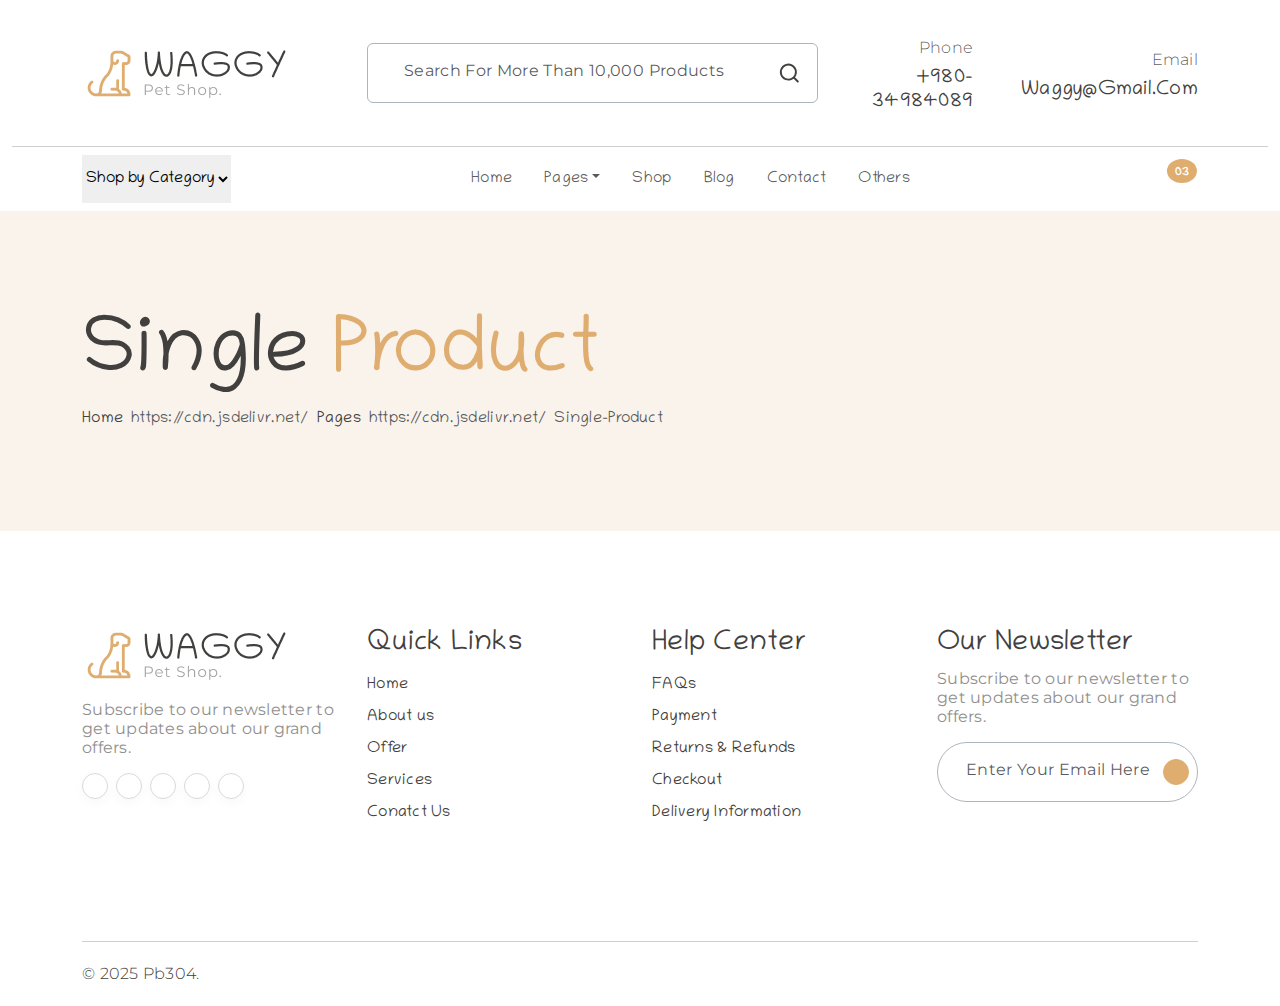
<file: PetShop/single-product.html>
<!DOCTYPE html>
<html lang="en">
<head>
  <title>Waggy - Free eCommerce Pet Shop HTML Website Template</title>
  <meta charset="utf-8">
  <meta http-equiv="X-UA-Compatible" content="IE=edge">
  <meta name="viewport" content="width=device-width, initial-scale=1.0">
  <meta name="format-detection" content="telephone=no">
  <meta name="apple-mobile-web-app-capable" content="yes">
  <meta name="author" content="TemplatesJungle">
  <meta name="keywords" content="ecommerce, pet, shop">
  <meta name="description" content="Free eCommerce Pet Shop HTML Website Template">

<link rel="stylesheet" href="css/swiper-bundle.min.css" />

<link href="css/bootstrap.min.css" rel="stylesheet">

<link rel="stylesheet" type="text/css" href="css/vendor.css">
<link rel="stylesheet" type="text/css" href="css/style.css">

<link rel="preconnect" href="https://fonts.googleapis.com/">
<link rel="preconnect" href="https://fonts.gstatic.com/" crossorigin>
<link href="https://fonts.googleapis.com/css2?family=Chilanka&amp;family=Montserrat:wght@300;400;500&amp;display=swap"
  rel="stylesheet">

</head>

<body>

  <svg xmlns="http://www.w3.org/2000/svg" style="display: none;">
    <defs>
      <symbol xmlns="http://www.w3.org/2000/svg" id="link" viewBox="0 0 24 24">
        <path fill="currentColor"
          d="M12 19a1 1 0 1 0-1-1a1 1 0 0 0 1 1Zm5 0a1 1 0 1 0-1-1a1 1 0 0 0 1 1Zm0-4a1 1 0 1 0-1-1a1 1 0 0 0 1 1Zm-5 0a1 1 0 1 0-1-1a1 1 0 0 0 1 1Zm7-12h-1V2a1 1 0 0 0-2 0v1H8V2a1 1 0 0 0-2 0v1H5a3 3 0 0 0-3 3v14a3 3 0 0 0 3 3h14a3 3 0 0 0 3-3V6a3 3 0 0 0-3-3Zm1 17a1 1 0 0 1-1 1H5a1 1 0 0 1-1-1v-9h16Zm0-11H4V6a1 1 0 0 1 1-1h1v1a1 1 0 0 0 2 0V5h8v1a1 1 0 0 0 2 0V5h1a1 1 0 0 1 1 1ZM7 15a1 1 0 1 0-1-1a1 1 0 0 0 1 1Zm0 4a1 1 0 1 0-1-1a1 1 0 0 0 1 1Z" />
      </symbol>
      <symbol xmlns="http://www.w3.org/2000/svg" id="arrow-right" viewBox="0 0 24 24">
        <path fill="currentColor"
          d="M17.92 11.62a1 1 0 0 0-.21-.33l-5-5a1 1 0 0 0-1.42 1.42l3.3 3.29H7a1 1 0 0 0 0 2h7.59l-3.3 3.29a1 1 0 0 0 0 1.42a1 1 0 0 0 1.42 0l5-5a1 1 0 0 0 .21-.33a1 1 0 0 0 0-.76Z" />
      </symbol>
      <symbol xmlns="http://www.w3.org/2000/svg" id="category" viewBox="0 0 24 24">
        <path fill="currentColor"
          d="M19 5.5h-6.28l-.32-1a3 3 0 0 0-2.84-2H5a3 3 0 0 0-3 3v13a3 3 0 0 0 3 3h14a3 3 0 0 0 3-3v-10a3 3 0 0 0-3-3Zm1 13a1 1 0 0 1-1 1H5a1 1 0 0 1-1-1v-13a1 1 0 0 1 1-1h4.56a1 1 0 0 1 .95.68l.54 1.64a1 1 0 0 0 .95.68h7a1 1 0 0 1 1 1Z" />
      </symbol>
      <symbol xmlns="http://www.w3.org/2000/svg" id="calendar" viewBox="0 0 24 24">
        <path fill="currentColor"
          d="M19 4h-2V3a1 1 0 0 0-2 0v1H9V3a1 1 0 0 0-2 0v1H5a3 3 0 0 0-3 3v12a3 3 0 0 0 3 3h14a3 3 0 0 0 3-3V7a3 3 0 0 0-3-3Zm1 15a1 1 0 0 1-1 1H5a1 1 0 0 1-1-1v-7h16Zm0-9H4V7a1 1 0 0 1 1-1h2v1a1 1 0 0 0 2 0V6h6v1a1 1 0 0 0 2 0V6h2a1 1 0 0 1 1 1Z" />
      </symbol>
      <symbol xmlns="http://www.w3.org/2000/svg" id="heart" viewBox="0 0 24 24">
        <path fill="currentColor"
          d="M20.16 4.61A6.27 6.27 0 0 0 12 4a6.27 6.27 0 0 0-8.16 9.48l7.45 7.45a1 1 0 0 0 1.42 0l7.45-7.45a6.27 6.27 0 0 0 0-8.87Zm-1.41 7.46L12 18.81l-6.75-6.74a4.28 4.28 0 0 1 3-7.3a4.25 4.25 0 0 1 3 1.25a1 1 0 0 0 1.42 0a4.27 4.27 0 0 1 6 6.05Z" />
      </symbol>
      <symbol xmlns="http://www.w3.org/2000/svg" id="plus" viewBox="0 0 24 24">
        <path fill="currentColor"
          d="M19 11h-6V5a1 1 0 0 0-2 0v6H5a1 1 0 0 0 0 2h6v6a1 1 0 0 0 2 0v-6h6a1 1 0 0 0 0-2Z" />
      </symbol>
      <symbol xmlns="http://www.w3.org/2000/svg" id="minus" viewBox="0 0 24 24">
        <path fill="currentColor" d="M19 11H5a1 1 0 0 0 0 2h14a1 1 0 0 0 0-2Z" />
      </symbol>
      <symbol xmlns="http://www.w3.org/2000/svg" id="cart" viewBox="0 0 24 24">
        <path fill="currentColor"
          d="M8.5 19a1.5 1.5 0 1 0 1.5 1.5A1.5 1.5 0 0 0 8.5 19ZM19 16H7a1 1 0 0 1 0-2h8.491a3.013 3.013 0 0 0 2.885-2.176l1.585-5.55A1 1 0 0 0 19 5H6.74a3.007 3.007 0 0 0-2.82-2H3a1 1 0 0 0 0 2h.921a1.005 1.005 0 0 1 .962.725l.155.545v.005l1.641 5.742A3 3 0 0 0 7 18h12a1 1 0 0 0 0-2Zm-1.326-9l-1.22 4.274a1.005 1.005 0 0 1-.963.726H8.754l-.255-.892L7.326 7ZM16.5 19a1.5 1.5 0 1 0 1.5 1.5a1.5 1.5 0 0 0-1.5-1.5Z" />
      </symbol>
      <symbol xmlns="http://www.w3.org/2000/svg" id="check" viewBox="0 0 24 24">
        <path fill="currentColor"
          d="M18.71 7.21a1 1 0 0 0-1.42 0l-7.45 7.46l-3.13-3.14A1 1 0 1 0 5.29 13l3.84 3.84a1 1 0 0 0 1.42 0l8.16-8.16a1 1 0 0 0 0-1.47Z" />
      </symbol>
      <symbol xmlns="http://www.w3.org/2000/svg" id="trash" viewBox="0 0 24 24">
        <path fill="currentColor"
          d="M10 18a1 1 0 0 0 1-1v-6a1 1 0 0 0-2 0v6a1 1 0 0 0 1 1ZM20 6h-4V5a3 3 0 0 0-3-3h-2a3 3 0 0 0-3 3v1H4a1 1 0 0 0 0 2h1v11a3 3 0 0 0 3 3h8a3 3 0 0 0 3-3V8h1a1 1 0 0 0 0-2ZM10 5a1 1 0 0 1 1-1h2a1 1 0 0 1 1 1v1h-4Zm7 14a1 1 0 0 1-1 1H8a1 1 0 0 1-1-1V8h10Zm-3-1a1 1 0 0 0 1-1v-6a1 1 0 0 0-2 0v6a1 1 0 0 0 1 1Z" />
      </symbol>
      <symbol xmlns="http://www.w3.org/2000/svg" id="star-outline" viewBox="0 0 15 15">
        <path fill="none" stroke="currentColor" stroke-linecap="round" stroke-linejoin="round"
          d="M7.5 9.804L5.337 11l.413-2.533L4 6.674l2.418-.37L7.5 4l1.082 2.304l2.418.37l-1.75 1.793L9.663 11L7.5 9.804Z" />
      </symbol>
      <symbol xmlns="http://www.w3.org/2000/svg" id="star-solid" viewBox="0 0 15 15">
        <path fill="currentColor"
          d="M7.953 3.788a.5.5 0 0 0-.906 0L6.08 5.85l-2.154.33a.5.5 0 0 0-.283.843l1.574 1.613l-.373 2.284a.5.5 0 0 0 .736.518l1.92-1.063l1.921 1.063a.5.5 0 0 0 .736-.519l-.373-2.283l1.574-1.613a.5.5 0 0 0-.283-.844L8.921 5.85l-.968-2.062Z" />
      </symbol>
      <symbol xmlns="http://www.w3.org/2000/svg" id="search" viewBox="0 0 24 24">
        <path fill="currentColor"
          d="M21.71 20.29L18 16.61A9 9 0 1 0 16.61 18l3.68 3.68a1 1 0 0 0 1.42 0a1 1 0 0 0 0-1.39ZM11 18a7 7 0 1 1 7-7a7 7 0 0 1-7 7Z" />
      </symbol>
      <symbol xmlns="http://www.w3.org/2000/svg" id="user" viewBox="0 0 24 24">
        <path fill="currentColor"
          d="M15.71 12.71a6 6 0 1 0-7.42 0a10 10 0 0 0-6.22 8.18a1 1 0 0 0 2 .22a8 8 0 0 1 15.9 0a1 1 0 0 0 1 .89h.11a1 1 0 0 0 .88-1.1a10 10 0 0 0-6.25-8.19ZM12 12a4 4 0 1 1 4-4a4 4 0 0 1-4 4Z" />
      </symbol>
      <symbol xmlns="http://www.w3.org/2000/svg" id="close" viewBox="0 0 15 15">
        <path fill="currentColor"
          d="M7.953 3.788a.5.5 0 0 0-.906 0L6.08 5.85l-2.154.33a.5.5 0 0 0-.283.843l1.574 1.613l-.373 2.284a.5.5 0 0 0 .736.518l1.92-1.063l1.921 1.063a.5.5 0 0 0 .736-.519l-.373-2.283l1.574-1.613a.5.5 0 0 0-.283-.844L8.921 5.85l-.968-2.062Z" />
      </symbol>

    </defs>
  </svg>

  <div class="preloader-wrapper">
    <div class="preloader">
    </div>
  </div>

  <div class="offcanvas offcanvas-end" data-bs-scroll="true" tabindex="-1" id="offcanvasCart" aria-labelledby="My Cart">
    <div class="offcanvas-header justify-content-center">
      <button type="button" class="btn-close" data-bs-dismiss="offcanvas" aria-label="Close"></button>
    </div>
    <div class="offcanvas-body">
      <div class="order-md-last">
        <h4 class="d-flex justify-content-between align-items-center mb-3">
          <span class="text-primary">170</span>
          <span class="badge bg-primary rounded-circle pt-2">3</span>
        </h4>
        <ul class="list-group mb-3">
          <li class="list-group-item d-flex justify-content-between lh-sm">
            <div>
              <h6 class="my-0">Grey Hoodie</h6>
              <small class="text-body-secondary">Brief description</small>
            </div>
            <span class="text-body-secondary">$12</span>
          </li>
          <li class="list-group-item d-flex justify-content-between lh-sm">
            <div>
              <h6 class="my-0">Dog Food</h6>
              <small class="text-body-secondary">Brief description</small>
            </div>
            <span class="text-body-secondary">$8</span>
          </li>
          <li class="list-group-item d-flex justify-content-between lh-sm">
            <div>
              <h6 class="my-0">Soft Toy</h6>
              <small class="text-body-secondary">Brief description</small>
            </div>
            <span class="text-body-secondary">$5</span>
          </li>
          <li class="list-group-item d-flex justify-content-between">
            <span class="fw-bold">Total (USD)</span>
            <strong>$20</strong>
          </li>
        </ul>

        <button class="w-100 btn btn-primary btn-lg" type="submit">Continue to checkout</button>
      </div>
    </div>
  </div>

  <div class="offcanvas offcanvas-end" data-bs-scroll="true" tabindex="-1" id="offcanvasSearch"
    aria-labelledby="Search">
    <div class="offcanvas-header justify-content-center">
      <button type="button" class="btn-close" data-bs-dismiss="offcanvas" aria-label="Close"></button>
    </div>
    <div class="offcanvas-body">

      <div class="order-md-last">
        <h4 class="text-primary text-uppercase mb-3">
          Search
        </h4>
        <div class="search-bar border rounded-2 border-dark-subtle">
          <form id="search-form" class="text-center d-flex align-items-center" action="#" method="">
            <input type="text" class="form-control border-0 bg-transparent" placeholder="Search Here" />
            <iconify-icon icon="tabler:search" class="fs-4 me-3"></iconify-icon>
          </form>
        </div>
      </div>
    </div>
  </div>

  <header>
    <div class="container py-2">
      <div class="row py-4 pb-0 pb-sm-4 align-items-center ">

        <div class="col-sm-4 col-lg-3 text-center text-sm-start">
          <div class="main-logo">
            <a href="index.html">
              <img src="images/logo.png" alt="logo" class="img-fluid">
            </a>
          </div>
        </div>

        <div class="col-sm-6 offset-sm-2 offset-md-0 col-lg-5 d-none d-lg-block">
          <div class="search-bar border rounded-2 px-3 border-dark-subtle">
            <form id="search-form" class="text-center d-flex align-items-center" action="#" method="">
              <input type="text" class="form-control border-0 bg-transparent"
                placeholder="Search for more than 10,000 products" />
              <svg xmlns="http://www.w3.org/2000/svg" width="24" height="24" viewBox="0 0 24 24">
                <path fill="currentColor"
                  d="M21.71 20.29L18 16.61A9 9 0 1 0 16.61 18l3.68 3.68a1 1 0 0 0 1.42 0a1 1 0 0 0 0-1.39ZM11 18a7 7 0 1 1 7-7a7 7 0 0 1-7 7Z" />
              </svg>
            </form>
          </div>
        </div>

        <div
          class="col-sm-8 col-lg-4 d-flex justify-content-end gap-5 align-items-center mt-4 mt-sm-0 justify-content-center justify-content-sm-end">
          <div class="support-box text-end d-none d-xl-block">
            <span class="fs-6 secondary-font text-muted">Phone</span>
            <h5 class="mb-0">+980-34984089</h5>
          </div>
          <div class="support-box text-end d-none d-xl-block">
            <span class="fs-6 secondary-font text-muted">Email</span>
            <h5 class="mb-0">waggy@gmail.com</h5>
          </div>



        </div>
      </div>
    </div>

    <div class="container-fluid">
      <hr class="m-0">
    </div>

    <div class="container">
      <nav class="main-menu d-flex navbar navbar-expand-lg ">

        <div class="d-flex d-lg-none align-items-end mt-3">
          <ul class="d-flex justify-content-end list-unstyled m-0">
            <li>
              <a href="account.html" class="mx-3">
                <iconify-icon icon="healthicons:person" class="fs-4"></iconify-icon>
              </a>
            </li>
            <li>
              <a href="wishlist.html" class="mx-3">
                <iconify-icon icon="mdi:heart" class="fs-4"></iconify-icon>
              </a>
            </li>

            <li>
              <a href="#" class="mx-3" data-bs-toggle="offcanvas" data-bs-target="#offcanvasCart"
                aria-controls="offcanvasCart">
                <iconify-icon icon="mdi:cart" class="fs-4 position-relative"></iconify-icon>
                <span class="position-absolute translate-middle badge rounded-circle bg-primary pt-2">
                  03
                </span>
              </a>
            </li>

            <li>
              <a href="#" class="mx-3" data-bs-toggle="offcanvas" data-bs-target="#offcanvasSearch"
                aria-controls="offcanvasSearch">
                <iconify-icon icon="tabler:search" class="fs-4"></iconify-icon>
                </span>
              </a>
            </li>
          </ul>

        </div>

        <button class="navbar-toggler" type="button" data-bs-toggle="offcanvas" data-bs-target="#offcanvasNavbar"
          aria-controls="offcanvasNavbar">
          <span class="navbar-toggler-icon"></span>
        </button>

        <div class="offcanvas offcanvas-end" tabindex="-1" id="offcanvasNavbar" aria-labelledby="offcanvasNavbarLabel">

          <div class="offcanvas-header justify-content-center">
            <button type="button" class="btn-close" data-bs-dismiss="offcanvas" aria-label="Close"></button>
          </div>

          <div class="offcanvas-body justify-content-between">
            <select class="filter-categories border-0 mb-0 me-5">
              <option>Shop by Category</option>
              <option>Clothes</option>
              <option>Food</option>
              <option>Food</option>
              <option>Toy</option>
            </select>

            <ul class="navbar-nav menu-list list-unstyled d-flex gap-md-3 mb-0">
              <li class="nav-item">
                <a href="index.html" class="nav-link">Home</a>
              </li>
              <li class="nav-item dropdown">
                <a class="nav-link dropdown-toggle" role="button" id="pages" data-bs-toggle="dropdown"
                  aria-expanded="false">Pages</a>
                <ul class="dropdown-menu" aria-labelledby="pages">
                  <li><a href="about.html" class="dropdown-item">About Us<span
                        class="badge bg-success text-dark ms-2">PRO</span></a></li>
                  <li><a href="shop.html" class="dropdown-item">Shop<span
                        class="badge bg-success text-dark ms-2">PRO</span></a></li>
                  <li><a href="single-product.html" class="dropdown-item">Single Product<span
                        class="badge bg-success text-dark ms-2">PRO</span></a></li>
                  <li><a href="cart.html" class="dropdown-item">Cart<span
                        class="badge bg-success text-dark ms-2">PRO</span></a></li>
                  <li><a href="wishlist.html" class="dropdown-item">Wishlist<span
                        class="badge bg-success text-dark ms-2">PRO</span></a></li>
                  <li><a href="checkout.html" class="dropdown-item">Checkout<span
                        class="badge bg-success text-dark ms-2">PRO</span></a></li>
                  <li><a href="blog.html" class="dropdown-item">Blog<span
                        class="badge bg-success text-dark ms-2">PRO</span></a></li>
                  <li><a href="single-post.html" class="dropdown-item">Single Post<span
                        class="badge bg-success text-dark ms-2">PRO</span></a></li>
                  <li><a href="contact.html" class="dropdown-item">Contact<span
                        class="badge bg-success text-dark ms-2">PRO</span></a></li>
                  <li><a href="faqs.html" class="dropdown-item">FAQs<span
                        class="badge bg-success text-dark ms-2">PRO</span></a></li>
                  <li><a href="account.html" class="dropdown-item">Account<span
                        class="badge bg-success text-dark ms-2">PRO</span></a></li>
                  <li><a href="thank-you.html" class="dropdown-item">Thankyou<span
                        class="badge bg-success text-dark ms-2">PRO</span></a></li>
                  <li><a href="error.html" class="dropdown-item">Error 404<span
                        class="badge bg-success text-dark ms-2">PRO</span></a></li>
                  <li><a href="styles.html" class="dropdown-item">Styles<span
                        class="badge bg-success text-dark ms-2">PRO</span></a></li>
                </ul>
              </li>
              <li class="nav-item">
                <a href="shop.html" class="nav-link">Shop</a>
              </li>
              <li class="nav-item">
                <a href="blog.html" class="nav-link">Blog</a>
              </li>
              <li class="nav-item">
                <a href="contact.html" class="nav-link">Contact</a>
              </li>
              <li class="nav-item">
                <a href="#" class="nav-link">Others</a>
              </li>
            </ul>

            <div class="d-none d-lg-flex align-items-end">
              <ul class="d-flex justify-content-end list-unstyled m-0">
                <li>
                  <a href="account.html" class="mx-3">
                    <iconify-icon icon="healthicons:person" class="fs-4"></iconify-icon>
                  </a>
                </li>
                <li>
                  <a href="wishlist.html" class="mx-3">
                    <iconify-icon icon="mdi:heart" class="fs-4"></iconify-icon>
                  </a>
                </li>

                <li class="">
                  <a href="#" class="mx-3" data-bs-toggle="offcanvas" data-bs-target="#offcanvasCart"
                    aria-controls="offcanvasCart">
                    <iconify-icon icon="mdi:cart" class="fs-4 position-relative"></iconify-icon>
                    <span class="position-absolute translate-middle badge rounded-circle bg-primary pt-2">
                      03
                    </span>
                  </a>
                </li>
              </ul>

            </div>

          </div>

        </div>

      </nav>



    </div>
  </header>

  <section id="banner" class="py-3" style="background: #F9F3EC;">
    <div class="container">
      <div class="hero-content py-5 my-3">
        <h2 class="display-1 mt-3 mb-0">Single <span class="text-primary">Product</span></h2>
        <nav class="breadcrumb">
          <a class="breadcrumb-item nav-link" href="#">Home</a>
          <a class="breadcrumb-item nav-link" href="#">Pages</a>
          <span class="breadcrumb-item active" aria-current="page">Single-Product</span>
        </nav>
      </div>
    </div>
  </section>

  <section id="selling-product">
    
  </section>





  <footer id="footer" class="my-5">
    <div class="container py-5 my-5">
      <div class="row">

        <div class="col-md-3">
          <div class="footer-menu">
            <img src="images/logo.png" alt="logo">
            <p class="blog-paragraph fs-6 mt-3">Subscribe to our newsletter to get updates about our grand offers.</p>
            <div class="social-links">
              <ul class="d-flex list-unstyled gap-2">
                <li class="social">
                  <a href="#">
                    <iconify-icon class="social-icon" icon="ri:facebook-fill"></iconify-icon>
                  </a>
                </li>
                <li class="social">
                  <a href="#">
                    <iconify-icon class="social-icon" icon="ri:twitter-fill"></iconify-icon>
                  </a>
                </li>
                <li class="social">
                  <a href="#">
                    <iconify-icon class="social-icon" icon="ri:pinterest-fill"></iconify-icon>
                  </a>
                </li>
                <li class="social">
                  <a href="#">
                    <iconify-icon class="social-icon" icon="ri:instagram-fill"></iconify-icon>
                  </a>
                </li>
                <li class="social">
                  <a href="#">
                    <iconify-icon class="social-icon" icon="ri:youtube-fill"></iconify-icon>
                  </a>
                </li>

              </ul>
            </div>
          </div>
        </div>
        <div class="col-md-3">
          <div class="footer-menu">
            <h3>Quick Links</h3>
            <ul class="menu-list list-unstyled">
              <li class="menu-item">
                <a href="#" class="nav-link">Home</a>
              </li>
              <li class="menu-item">
                <a href="#" class="nav-link">About us</a>
              </li>
              <li class="menu-item">
                <a href="#" class="nav-link">Offer </a>
              </li>
              <li class="menu-item">
                <a href="#" class="nav-link">Services</a>
              </li>
              <li class="menu-item">
                <a href="#" class="nav-link">Conatct Us</a>
              </li>
            </ul>
          </div>
        </div>
        <div class="col-md-3">
          <div class="footer-menu">
            <h3>Help Center</h5>
              <ul class="menu-list list-unstyled">
                <li class="menu-item">
                  <a href="#" class="nav-link">FAQs</a>
                </li>
                <li class="menu-item">
                  <a href="#" class="nav-link">Payment</a>
                </li>
                <li class="menu-item">
                  <a href="#" class="nav-link">Returns & Refunds</a>
                </li>
                <li class="menu-item">
                  <a href="#" class="nav-link">Checkout</a>
                </li>
                <li class="menu-item">
                  <a href="#" class="nav-link">Delivery Information</a>
                </li>
              </ul>
          </div>
        </div>
        <div class="col-md-3">
          <div>
            <h3>Our Newsletter</h3>
            <p class="blog-paragraph fs-6">Subscribe to our newsletter to get updates about our grand offers.</p>
            <div class="search-bar border rounded-pill border-dark-subtle px-2">
              <form class="text-center d-flex align-items-center" action="#" method="">
                <input type="text" class="form-control border-0 bg-transparent" placeholder="Enter your email here" />
                <iconify-icon class="send-icon" icon="tabler:location-filled"></iconify-icon>
              </form>
            </div>
          </div>
        </div>

      </div>
    </div>
  </footer>

  <div id="footer-bottom">
    <div class="container">
      <hr class="m-0">
      <div class="row mt-3">
        <div class="col-md-6 copyright">
          <p class="secondary-font">© 2025 Pb304.</p>
        </div>
      </div>
    </div>
  </div>


  <script src="js/jquery-1.11.0.min.js"></script>
  <script src="js/swiper-bundle.min.js"></script>
  <script src="js/bootstrap.bundle.min.js"></script>
  <script src="js/plugins.js"></script>
  <script src="js/script.js"></script>
  <script src="js/iconify-icon.min.js"></script>
  <script src="single-product.js"></script>
</body>


</html>
</file>
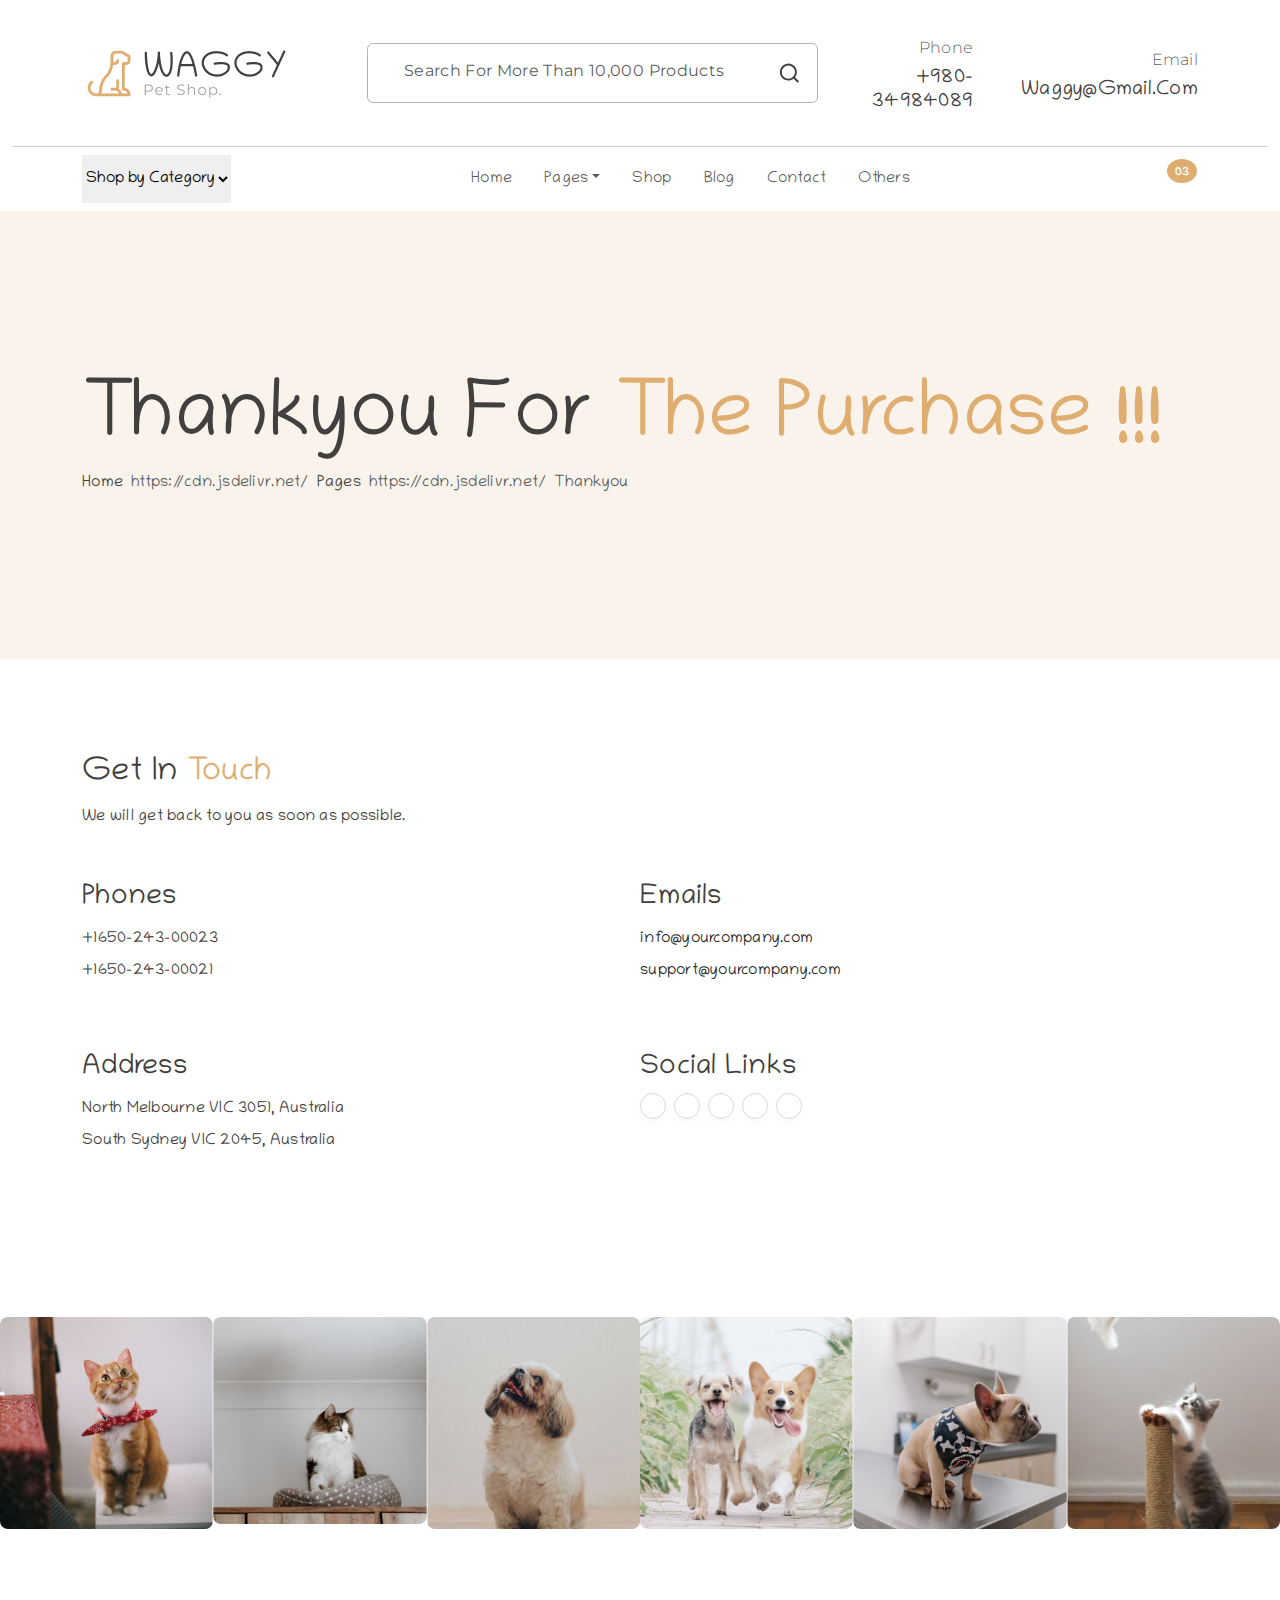
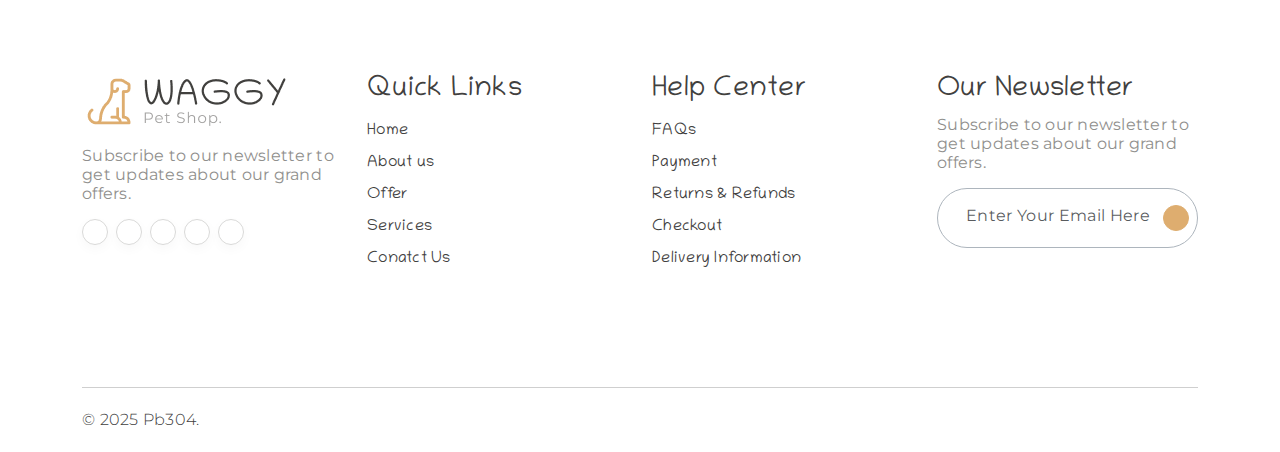
<file: PetShop/thank-you.html>
<!DOCTYPE html>
<html lang="en">
<head>
  <title>Waggy - Free eCommerce Pet Shop HTML Website Template</title>
  <meta charset="utf-8">
  <meta http-equiv="X-UA-Compatible" content="IE=edge">
  <meta name="viewport" content="width=device-width, initial-scale=1.0">
  <meta name="format-detection" content="telephone=no">
  <meta name="apple-mobile-web-app-capable" content="yes">
  <meta name="author" content="TemplatesJungle">
  <meta name="keywords" content="ecommerce, pet, shop">
  <meta name="description" content="Free eCommerce Pet Shop HTML Website Template">

<link rel="stylesheet" href="css/swiper-bundle.min.css" />

<link rel="stylesheet" href="css/bootstrap.min.css">

<link rel="stylesheet" href="css/vendor.css">
<link rel="stylesheet" href="css/style.css">

<link rel="preconnect" href="https://fonts.googleapis.com/">
<link rel="preconnect" href="https://fonts.gstatic.com/" crossorigin>
<link href="https://fonts.googleapis.com/css2?family=Chilanka&amp;family=Montserrat:wght@300;400;500&amp;display=swap"
  rel="stylesheet">

</head>

<body>

  <svg xmlns="http://www.w3.org/2000/svg" style="display: none;">
    <defs>
      <symbol xmlns="http://www.w3.org/2000/svg" id="link" viewBox="0 0 24 24">
        <path fill="currentColor"
          d="M12 19a1 1 0 1 0-1-1a1 1 0 0 0 1 1Zm5 0a1 1 0 1 0-1-1a1 1 0 0 0 1 1Zm0-4a1 1 0 1 0-1-1a1 1 0 0 0 1 1Zm-5 0a1 1 0 1 0-1-1a1 1 0 0 0 1 1Zm7-12h-1V2a1 1 0 0 0-2 0v1H8V2a1 1 0 0 0-2 0v1H5a3 3 0 0 0-3 3v14a3 3 0 0 0 3 3h14a3 3 0 0 0 3-3V6a3 3 0 0 0-3-3Zm1 17a1 1 0 0 1-1 1H5a1 1 0 0 1-1-1v-9h16Zm0-11H4V6a1 1 0 0 1 1-1h1v1a1 1 0 0 0 2 0V5h8v1a1 1 0 0 0 2 0V5h1a1 1 0 0 1 1 1ZM7 15a1 1 0 1 0-1-1a1 1 0 0 0 1 1Zm0 4a1 1 0 1 0-1-1a1 1 0 0 0 1 1Z" />
      </symbol>
      <symbol xmlns="http://www.w3.org/2000/svg" id="arrow-right" viewBox="0 0 24 24">
        <path fill="currentColor"
          d="M17.92 11.62a1 1 0 0 0-.21-.33l-5-5a1 1 0 0 0-1.42 1.42l3.3 3.29H7a1 1 0 0 0 0 2h7.59l-3.3 3.29a1 1 0 0 0 0 1.42a1 1 0 0 0 1.42 0l5-5a1 1 0 0 0 .21-.33a1 1 0 0 0 0-.76Z" />
      </symbol>
      <symbol xmlns="http://www.w3.org/2000/svg" id="category" viewBox="0 0 24 24">
        <path fill="currentColor"
          d="M19 5.5h-6.28l-.32-1a3 3 0 0 0-2.84-2H5a3 3 0 0 0-3 3v13a3 3 0 0 0 3 3h14a3 3 0 0 0 3-3v-10a3 3 0 0 0-3-3Zm1 13a1 1 0 0 1-1 1H5a1 1 0 0 1-1-1v-13a1 1 0 0 1 1-1h4.56a1 1 0 0 1 .95.68l.54 1.64a1 1 0 0 0 .95.68h7a1 1 0 0 1 1 1Z" />
      </symbol>
      <symbol xmlns="http://www.w3.org/2000/svg" id="calendar" viewBox="0 0 24 24">
        <path fill="currentColor"
          d="M19 4h-2V3a1 1 0 0 0-2 0v1H9V3a1 1 0 0 0-2 0v1H5a3 3 0 0 0-3 3v12a3 3 0 0 0 3 3h14a3 3 0 0 0 3-3V7a3 3 0 0 0-3-3Zm1 15a1 1 0 0 1-1 1H5a1 1 0 0 1-1-1v-7h16Zm0-9H4V7a1 1 0 0 1 1-1h2v1a1 1 0 0 0 2 0V6h6v1a1 1 0 0 0 2 0V6h2a1 1 0 0 1 1 1Z" />
      </symbol>
      <symbol xmlns="http://www.w3.org/2000/svg" id="heart" viewBox="0 0 24 24">
        <path fill="currentColor"
          d="M20.16 4.61A6.27 6.27 0 0 0 12 4a6.27 6.27 0 0 0-8.16 9.48l7.45 7.45a1 1 0 0 0 1.42 0l7.45-7.45a6.27 6.27 0 0 0 0-8.87Zm-1.41 7.46L12 18.81l-6.75-6.74a4.28 4.28 0 0 1 3-7.3a4.25 4.25 0 0 1 3 1.25a1 1 0 0 0 1.42 0a4.27 4.27 0 0 1 6 6.05Z" />
      </symbol>
      <symbol xmlns="http://www.w3.org/2000/svg" id="plus" viewBox="0 0 24 24">
        <path fill="currentColor"
          d="M19 11h-6V5a1 1 0 0 0-2 0v6H5a1 1 0 0 0 0 2h6v6a1 1 0 0 0 2 0v-6h6a1 1 0 0 0 0-2Z" />
      </symbol>
      <symbol xmlns="http://www.w3.org/2000/svg" id="minus" viewBox="0 0 24 24">
        <path fill="currentColor" d="M19 11H5a1 1 0 0 0 0 2h14a1 1 0 0 0 0-2Z" />
      </symbol>
      <symbol xmlns="http://www.w3.org/2000/svg" id="cart" viewBox="0 0 24 24">
        <path fill="currentColor"
          d="M8.5 19a1.5 1.5 0 1 0 1.5 1.5A1.5 1.5 0 0 0 8.5 19ZM19 16H7a1 1 0 0 1 0-2h8.491a3.013 3.013 0 0 0 2.885-2.176l1.585-5.55A1 1 0 0 0 19 5H6.74a3.007 3.007 0 0 0-2.82-2H3a1 1 0 0 0 0 2h.921a1.005 1.005 0 0 1 .962.725l.155.545v.005l1.641 5.742A3 3 0 0 0 7 18h12a1 1 0 0 0 0-2Zm-1.326-9l-1.22 4.274a1.005 1.005 0 0 1-.963.726H8.754l-.255-.892L7.326 7ZM16.5 19a1.5 1.5 0 1 0 1.5 1.5a1.5 1.5 0 0 0-1.5-1.5Z" />
      </symbol>
      <symbol xmlns="http://www.w3.org/2000/svg" id="check" viewBox="0 0 24 24">
        <path fill="currentColor"
          d="M18.71 7.21a1 1 0 0 0-1.42 0l-7.45 7.46l-3.13-3.14A1 1 0 1 0 5.29 13l3.84 3.84a1 1 0 0 0 1.42 0l8.16-8.16a1 1 0 0 0 0-1.47Z" />
      </symbol>
      <symbol xmlns="http://www.w3.org/2000/svg" id="trash" viewBox="0 0 24 24">
        <path fill="currentColor"
          d="M10 18a1 1 0 0 0 1-1v-6a1 1 0 0 0-2 0v6a1 1 0 0 0 1 1ZM20 6h-4V5a3 3 0 0 0-3-3h-2a3 3 0 0 0-3 3v1H4a1 1 0 0 0 0 2h1v11a3 3 0 0 0 3 3h8a3 3 0 0 0 3-3V8h1a1 1 0 0 0 0-2ZM10 5a1 1 0 0 1 1-1h2a1 1 0 0 1 1 1v1h-4Zm7 14a1 1 0 0 1-1 1H8a1 1 0 0 1-1-1V8h10Zm-3-1a1 1 0 0 0 1-1v-6a1 1 0 0 0-2 0v6a1 1 0 0 0 1 1Z" />
      </symbol>
      <symbol xmlns="http://www.w3.org/2000/svg" id="star-outline" viewBox="0 0 15 15">
        <path fill="none" stroke="currentColor" stroke-linecap="round" stroke-linejoin="round"
          d="M7.5 9.804L5.337 11l.413-2.533L4 6.674l2.418-.37L7.5 4l1.082 2.304l2.418.37l-1.75 1.793L9.663 11L7.5 9.804Z" />
      </symbol>
      <symbol xmlns="http://www.w3.org/2000/svg" id="star-solid" viewBox="0 0 15 15">
        <path fill="currentColor"
          d="M7.953 3.788a.5.5 0 0 0-.906 0L6.08 5.85l-2.154.33a.5.5 0 0 0-.283.843l1.574 1.613l-.373 2.284a.5.5 0 0 0 .736.518l1.92-1.063l1.921 1.063a.5.5 0 0 0 .736-.519l-.373-2.283l1.574-1.613a.5.5 0 0 0-.283-.844L8.921 5.85l-.968-2.062Z" />
      </symbol>
      <symbol xmlns="http://www.w3.org/2000/svg" id="search" viewBox="0 0 24 24">
        <path fill="currentColor"
          d="M21.71 20.29L18 16.61A9 9 0 1 0 16.61 18l3.68 3.68a1 1 0 0 0 1.42 0a1 1 0 0 0 0-1.39ZM11 18a7 7 0 1 1 7-7a7 7 0 0 1-7 7Z" />
      </symbol>
      <symbol xmlns="http://www.w3.org/2000/svg" id="user" viewBox="0 0 24 24">
        <path fill="currentColor"
          d="M15.71 12.71a6 6 0 1 0-7.42 0a10 10 0 0 0-6.22 8.18a1 1 0 0 0 2 .22a8 8 0 0 1 15.9 0a1 1 0 0 0 1 .89h.11a1 1 0 0 0 .88-1.1a10 10 0 0 0-6.25-8.19ZM12 12a4 4 0 1 1 4-4a4 4 0 0 1-4 4Z" />
      </symbol>
      <symbol xmlns="http://www.w3.org/2000/svg" id="close" viewBox="0 0 15 15">
        <path fill="currentColor"
          d="M7.953 3.788a.5.5 0 0 0-.906 0L6.08 5.85l-2.154.33a.5.5 0 0 0-.283.843l1.574 1.613l-.373 2.284a.5.5 0 0 0 .736.518l1.92-1.063l1.921 1.063a.5.5 0 0 0 .736-.519l-.373-2.283l1.574-1.613a.5.5 0 0 0-.283-.844L8.921 5.85l-.968-2.062Z" />
      </symbol>

    </defs>
  </svg>

  <div class="preloader-wrapper">
    <div class="preloader">
    </div>
  </div>

  <div class="offcanvas offcanvas-end" data-bs-scroll="true" tabindex="-1" id="offcanvasCart" aria-labelledby="My Cart">
    <div class="offcanvas-header justify-content-center">
      <button type="button" class="btn-close" data-bs-dismiss="offcanvas" aria-label="Close"></button>
    </div>
    <div class="offcanvas-body">
      <div class="order-md-last">
        <h4 class="d-flex justify-content-between align-items-center mb-3">
          <span class="text-primary">Your cart</span>
          <span class="badge bg-primary rounded-circle pt-2">3</span>
        </h4>
        <ul class="list-group mb-3">
          <li class="list-group-item d-flex justify-content-between lh-sm">
            <div>
              <h6 class="my-0">Grey Hoodie</h6>
              <small class="text-body-secondary">Brief description</small>
            </div>
            <span class="text-body-secondary">$12</span>
          </li>
          <li class="list-group-item d-flex justify-content-between lh-sm">
            <div>
              <h6 class="my-0">Dog Food</h6>
              <small class="text-body-secondary">Brief description</small>
            </div>
            <span class="text-body-secondary">$8</span>
          </li>
          <li class="list-group-item d-flex justify-content-between lh-sm">
            <div>
              <h6 class="my-0">Soft Toy</h6>
              <small class="text-body-secondary">Brief description</small>
            </div>
            <span class="text-body-secondary">$5</span>
          </li>
          <li class="list-group-item d-flex justify-content-between">
            <span class="fw-bold">Total (USD)</span>
            <strong>$20</strong>
          </li>
        </ul>

        <button class="w-100 btn btn-primary btn-lg" type="submit">Continue to checkout</button>
      </div>
    </div>
  </div>

  <div class="offcanvas offcanvas-end" data-bs-scroll="true" tabindex="-1" id="offcanvasSearch"
    aria-labelledby="Search">
    <div class="offcanvas-header justify-content-center">
      <button type="button" class="btn-close" data-bs-dismiss="offcanvas" aria-label="Close"></button>
    </div>
    <div class="offcanvas-body">

      <div class="order-md-last">
        <h4 class="text-primary text-uppercase mb-3">
          Search
        </h4>
        <div class="search-bar border rounded-2 border-dark-subtle">
          <form id="search-form" class="text-center d-flex align-items-center" action="#" method="">
            <input type="text" class="form-control border-0 bg-transparent" placeholder="Search Here" />
            <iconify-icon icon="tabler:search" class="fs-4 me-3"></iconify-icon>
          </form>
        </div>
      </div>
    </div>
  </div>

  <header>
    <div class="container py-2">
      <div class="row py-4 pb-0 pb-sm-4 align-items-center ">

        <div class="col-sm-4 col-lg-3 text-center text-sm-start">
          <div class="main-logo">
            <a href="index.html">
              <img src="images/logo.png" alt="logo" class="img-fluid">
            </a>
          </div>
        </div>

        <div class="col-sm-6 offset-sm-2 offset-md-0 col-lg-5 d-none d-lg-block">
          <div class="search-bar border rounded-2 px-3 border-dark-subtle">
            <form id="search-form" class="text-center d-flex align-items-center" action="#" method="">
              <input type="text" class="form-control border-0 bg-transparent"
                placeholder="Search for more than 10,000 products" />
              <svg xmlns="http://www.w3.org/2000/svg" width="24" height="24" viewBox="0 0 24 24">
                <path fill="currentColor"
                  d="M21.71 20.29L18 16.61A9 9 0 1 0 16.61 18l3.68 3.68a1 1 0 0 0 1.42 0a1 1 0 0 0 0-1.39ZM11 18a7 7 0 1 1 7-7a7 7 0 0 1-7 7Z" />
              </svg>
            </form>
          </div>
        </div>

        <div
          class="col-sm-8 col-lg-4 d-flex justify-content-end gap-5 align-items-center mt-4 mt-sm-0 justify-content-center justify-content-sm-end">
          <div class="support-box text-end d-none d-xl-block">
            <span class="fs-6 secondary-font text-muted">Phone</span>
            <h5 class="mb-0">+980-34984089</h5>
          </div>
          <div class="support-box text-end d-none d-xl-block">
            <span class="fs-6 secondary-font text-muted">Email</span>
            <h5 class="mb-0">waggy@gmail.com</h5>
          </div>



        </div>
      </div>
    </div>

    <div class="container-fluid">
      <hr class="m-0">
    </div>

    <div class="container">
      <nav class="main-menu d-flex navbar navbar-expand-lg ">

        <div class="d-flex d-lg-none align-items-end mt-3">
          <ul class="d-flex justify-content-end list-unstyled m-0">
            <li>
              <a href="account.html" class="mx-3">
                <iconify-icon icon="healthicons:person" class="fs-4"></iconify-icon>
              </a>
            </li>
            <li>
              <a href="wishlist.html" class="mx-3">
                <iconify-icon icon="mdi:heart" class="fs-4"></iconify-icon>
              </a>
            </li>

            <li>
              <a href="#" class="mx-3" data-bs-toggle="offcanvas" data-bs-target="#offcanvasCart"
                aria-controls="offcanvasCart">
                <iconify-icon icon="mdi:cart" class="fs-4 position-relative"></iconify-icon>
                <span class="position-absolute translate-middle badge rounded-circle bg-primary pt-2">
                  03
                </span>
              </a>
            </li>

            <li>
              <a href="#" class="mx-3" data-bs-toggle="offcanvas" data-bs-target="#offcanvasSearch"
                aria-controls="offcanvasSearch">
                <iconify-icon icon="tabler:search" class="fs-4"></iconify-icon>
                </span>
              </a>
            </li>
          </ul>

        </div>

        <button class="navbar-toggler" type="button" data-bs-toggle="offcanvas" data-bs-target="#offcanvasNavbar"
          aria-controls="offcanvasNavbar">
          <span class="navbar-toggler-icon"></span>
        </button>

        <div class="offcanvas offcanvas-end" tabindex="-1" id="offcanvasNavbar" aria-labelledby="offcanvasNavbarLabel">

          <div class="offcanvas-header justify-content-center">
            <button type="button" class="btn-close" data-bs-dismiss="offcanvas" aria-label="Close"></button>
          </div>

          <div class="offcanvas-body justify-content-between">
            <select class="filter-categories border-0 mb-0 me-5">
              <option>Shop by Category</option>
              <option>Clothes</option>
              <option>Food</option>
              <option>Food</option>
              <option>Toy</option>
            </select>

            <ul class="navbar-nav menu-list list-unstyled d-flex gap-md-3 mb-0">
              <li class="nav-item">
                <a href="index.html" class="nav-link">Home</a>
              </li>
              <li class="nav-item dropdown">
                <a class="nav-link dropdown-toggle" role="button" id="pages" data-bs-toggle="dropdown"
                  aria-expanded="false">Pages</a>
                <ul class="dropdown-menu" aria-labelledby="pages">
                  <li><a href="about.html" class="dropdown-item">About Us<span
                        class="badge bg-success text-dark ms-2">PRO</span></a></li>
                  <li><a href="shop.html" class="dropdown-item">Shop<span
                        class="badge bg-success text-dark ms-2">PRO</span></a></li>
                  <li><a href="single-product.html" class="dropdown-item">Single Product<span
                        class="badge bg-success text-dark ms-2">PRO</span></a></li>
                  <li><a href="cart.html" class="dropdown-item">Cart<span
                        class="badge bg-success text-dark ms-2">PRO</span></a></li>
                  <li><a href="wishlist.html" class="dropdown-item">Wishlist<span
                        class="badge bg-success text-dark ms-2">PRO</span></a></li>
                  <li><a href="checkout.html" class="dropdown-item">Checkout<span
                        class="badge bg-success text-dark ms-2">PRO</span></a></li>
                  <li><a href="blog.html" class="dropdown-item">Blog<span
                        class="badge bg-success text-dark ms-2">PRO</span></a></li>
                  <li><a href="single-post.html" class="dropdown-item">Single Post<span
                        class="badge bg-success text-dark ms-2">PRO</span></a></li>
                  <li><a href="contact.html" class="dropdown-item">Contact<span
                        class="badge bg-success text-dark ms-2">PRO</span></a></li>
                  <li><a href="faqs.html" class="dropdown-item">FAQs<span
                        class="badge bg-success text-dark ms-2">PRO</span></a></li>
                  <li><a href="account.html" class="dropdown-item">Account<span
                        class="badge bg-success text-dark ms-2">PRO</span></a></li>
                  <li><a href="thank-you.html" class="dropdown-item">Thankyou<span
                        class="badge bg-success text-dark ms-2">PRO</span></a></li>
                  <li><a href="error.html" class="dropdown-item">Error 404<span
                        class="badge bg-success text-dark ms-2">PRO</span></a></li>
                  <li><a href="styles.html" class="dropdown-item">Styles<span
                        class="badge bg-success text-dark ms-2">PRO</span></a></li>
                </ul>
              </li>
              <li class="nav-item">
                <a href="shop.html" class="nav-link">Shop</a>
              </li>
              <li class="nav-item">
                <a href="blog.html" class="nav-link">Blog</a>
              </li>
              <li class="nav-item">
                <a href="contact.html" class="nav-link">Contact</a>
              </li>
              <li class="nav-item">
                <a href="#" class="nav-link">Others</a>
              </li>
            </ul>

            <div class="d-none d-lg-flex align-items-end">
              <ul class="d-flex justify-content-end list-unstyled m-0">
                <li>
                  <a href="account.html" class="mx-3">
                    <iconify-icon icon="healthicons:person" class="fs-4"></iconify-icon>
                  </a>
                </li>
                <li>
                  <a href="wishlist.html" class="mx-3">
                    <iconify-icon icon="mdi:heart" class="fs-4"></iconify-icon>
                  </a>
                </li>

                <li class="">
                  <a href="#" class="mx-3" data-bs-toggle="offcanvas" data-bs-target="#offcanvasCart"
                    aria-controls="offcanvasCart">
                    <iconify-icon icon="mdi:cart" class="fs-4 position-relative"></iconify-icon>
                    <span class="position-absolute translate-middle badge rounded-circle bg-primary pt-2">
                      03
                    </span>
                  </a>
                </li>
              </ul>

            </div>

          </div>

        </div>

      </nav>



    </div>
  </header>

  <section id="banner" class="py-3" style="background: #F9F3EC;">
    <div class="container py-5 my-3">
      <div class="hero-content py-5 my-3">
        <h2 class="display-1 mt-3 mb-0">Thankyou for <span class="text-primary">the Purchase !!!</span> </h2>
        <nav class="breadcrumb">
          <a class="breadcrumb-item nav-link" href="#">Home</a>
          <a class="breadcrumb-item nav-link" href="#">Pages</a>
          <span class="breadcrumb-item active" aria-current="page">Thankyou</span>
        </nav>
      </div>
    </div>
  </section>

  <section id="thank-you">
    <div class="container pt-5 mt-5 ">
      <div class="row justify-content-center">

        <div class="col-md-12">
          <div class="contact-information">

            <div class="section-header">
              <h2 class="section-title">Get in <span class="text-primary">Touch</span> </h2>
              <p>We will get back to you as soon as possible.</p>
            </div>
            <div class="row mt-5">
              <div class="d-flex flex-wrap">
                <div class="col-md-6 mb-5">
                  <div class="detail">
                    <h3>Phones</h3>
                    <ul class="list-unstyled">
                      <li>
                        <i class="icon icon-phone"></i>+1650-243-00023
                      </li>
                      <li>
                        <i class="icon icon-phone"></i>+1650-243-00021
                      </li>
                    </ul>
                  </div>
                </div>
                <div class="col-md-6 mb-5 ">
                  <div class="detail">
                    <h3>Emails</h3>
                    <ul class="list-unstyled">
                      <li>
                        <a href="#">info@yourcompany.com</a>
                      </li>
                      <li>
                        <a href="#">support@yourcompany.com</a>
                      </li>
                    </ul>
                  </div>
                </div>
                <div class="col-md-6 mb-5 ">
                  <div class="address detail">
                    <h3>Address</h3>
                    <ul class="list-unstyled">
                      <li>
                        <span>North Melbourne VIC 3051, Australia</span>
                      </li>
                      <li>
                        <span>South Sydney VIC 2045, Australia</span>
                      </li>
                    </ul>
                  </div>
                </div>
                <div class="col-md-6 mb-5">
                  <div class="detail">
                    <h3>Social Links</h3>
                    <ul class="social-links list-unstyled d-flex">
                      <li><a href="#" class="me-2"><iconify-icon class="social-icon"
                            icon="ri:facebook-fill"></iconify-icon></a></li>
                      <li><a href="#" class="me-2"><iconify-icon class="social-icon"
                            icon="ri:twitter-fill"></iconify-icon></a></li>
                      <li><a href="#" class="me-2"><iconify-icon class="social-icon"
                            icon="ri:pinterest-fill"></iconify-icon></a></li>
                      <li><a href="#" class="me-2"><iconify-icon class="social-icon"
                            icon="ri:instagram-fill"></iconify-icon></a></li>
                      <li><a href="#" class="me-2"><iconify-icon class="social-icon"
                            icon="ri:youtube-fill"></iconify-icon></a></li>
                    </ul>
                  </div>
                </div>
              </div>
            </div>

          </div>

        </div>
      </div>
    </div>

  </section>

  <section id="insta" class="my-5">
    <div class="row g-0 py-5">
      <div class="col instagram-item  text-center position-relative">
        <div class="icon-overlay d-flex justify-content-center position-absolute">
          <iconify-icon class="text-white" icon="la:instagram"></iconify-icon>
        </div>
        <a href="#">
          <img src="images/insta1.jpg" alt="insta-img" class="img-fluid rounded-3">
        </a>
      </div>
      <div class="col instagram-item  text-center position-relative">
        <div class="icon-overlay d-flex justify-content-center position-absolute">
          <iconify-icon class="text-white" icon="la:instagram"></iconify-icon>
        </div>
        <a href="#">
          <img src="images/insta2.jpg" alt="insta-img" class="img-fluid rounded-3">
        </a>
      </div>
      <div class="col instagram-item  text-center position-relative">
        <div class="icon-overlay d-flex justify-content-center position-absolute">
          <iconify-icon class="text-white" icon="la:instagram"></iconify-icon>
        </div>
        <a href="#">
          <img src="images/insta3.jpg" alt="insta-img" class="img-fluid rounded-3">
        </a>
      </div>
      <div class="col instagram-item  text-center position-relative">
        <div class="icon-overlay d-flex justify-content-center position-absolute">
          <iconify-icon class="text-white" icon="la:instagram"></iconify-icon>
        </div>
        <a href="#">
          <img src="images/insta4.jpg" alt="insta-img" class="img-fluid rounded-3">
        </a>
      </div>
      <div class="col instagram-item  text-center position-relative">
        <div class="icon-overlay d-flex justify-content-center position-absolute">
          <iconify-icon class="text-white" icon="la:instagram"></iconify-icon>
        </div>
        <a href="#">
          <img src="images/insta5.jpg" alt="insta-img" class="img-fluid rounded-3">
        </a>
      </div>
      <div class="col instagram-item  text-center position-relative">
        <div class="icon-overlay d-flex justify-content-center position-absolute">
          <iconify-icon class="text-white" icon="la:instagram"></iconify-icon>
        </div>
        <a href="#">
          <img src="images/insta6.jpg" alt="insta-img" class="img-fluid rounded-3">
        </a>
      </div>
    </div>
  </section>

  <footer id="footer" class="my-5">
    <div class="container py-5 my-5">
      <div class="row">

        <div class="col-md-3">
          <div class="footer-menu">
            <img src="images/logo.png" alt="logo">
            <p class="blog-paragraph fs-6 mt-3">Subscribe to our newsletter to get updates about our grand offers.</p>
            <div class="social-links">
              <ul class="d-flex list-unstyled gap-2">
                <li class="social">
                  <a href="#">
                    <iconify-icon class="social-icon" icon="ri:facebook-fill"></iconify-icon>
                  </a>
                </li>
                <li class="social">
                  <a href="#">
                    <iconify-icon class="social-icon" icon="ri:twitter-fill"></iconify-icon>
                  </a>
                </li>
                <li class="social">
                  <a href="#">
                    <iconify-icon class="social-icon" icon="ri:pinterest-fill"></iconify-icon>
                  </a>
                </li>
                <li class="social">
                  <a href="#">
                    <iconify-icon class="social-icon" icon="ri:instagram-fill"></iconify-icon>
                  </a>
                </li>
                <li class="social">
                  <a href="#">
                    <iconify-icon class="social-icon" icon="ri:youtube-fill"></iconify-icon>
                  </a>
                </li>

              </ul>
            </div>
          </div>
        </div>
        <div class="col-md-3">
          <div class="footer-menu">
            <h3>Quick Links</h3>
            <ul class="menu-list list-unstyled">
              <li class="menu-item">
                <a href="#" class="nav-link">Home</a>
              </li>
              <li class="menu-item">
                <a href="#" class="nav-link">About us</a>
              </li>
              <li class="menu-item">
                <a href="#" class="nav-link">Offer </a>
              </li>
              <li class="menu-item">
                <a href="#" class="nav-link">Services</a>
              </li>
              <li class="menu-item">
                <a href="#" class="nav-link">Conatct Us</a>
              </li>
            </ul>
          </div>
        </div>
        <div class="col-md-3">
          <div class="footer-menu">
            <h3>Help Center</h5>
              <ul class="menu-list list-unstyled">
                <li class="menu-item">
                  <a href="#" class="nav-link">FAQs</a>
                </li>
                <li class="menu-item">
                  <a href="#" class="nav-link">Payment</a>
                </li>
                <li class="menu-item">
                  <a href="#" class="nav-link">Returns & Refunds</a>
                </li>
                <li class="menu-item">
                  <a href="#" class="nav-link">Checkout</a>
                </li>
                <li class="menu-item">
                  <a href="#" class="nav-link">Delivery Information</a>
                </li>
              </ul>
          </div>
        </div>
        <div class="col-md-3">
          <div>
            <h3>Our Newsletter</h3>
            <p class="blog-paragraph fs-6">Subscribe to our newsletter to get updates about our grand offers.</p>
            <div class="search-bar border rounded-pill border-dark-subtle px-2">
              <form class="text-center d-flex align-items-center" action="#" method="">
                <input type="text" class="form-control border-0 bg-transparent" placeholder="Enter your email here" />
                <iconify-icon class="send-icon" icon="tabler:location-filled"></iconify-icon>
              </form>
            </div>
          </div>
        </div>

      </div>
    </div>
  </footer>

  <div id="footer-bottom">
    <div class="container">
      <hr class="m-0">
      <div class="row mt-3">
        <div class="col-md-6 copyright">
          <p class="secondary-font">© 2025 Pb304.</p>
        </div>
      </div>
    </div>
  </div>


  <script src="js/jquery-1.11.0.min.js"></script>
  <script src="js/swiper-bundle.min.js"></script>
  <script src="js/bootstrap.bundle.min.js"></script>
  <script src="js/plugins.js"></script>
  <script src="js/script.js"></script>
  <script src="js/iconify-icon.min.js"></script>
</body>
</html>
</file>
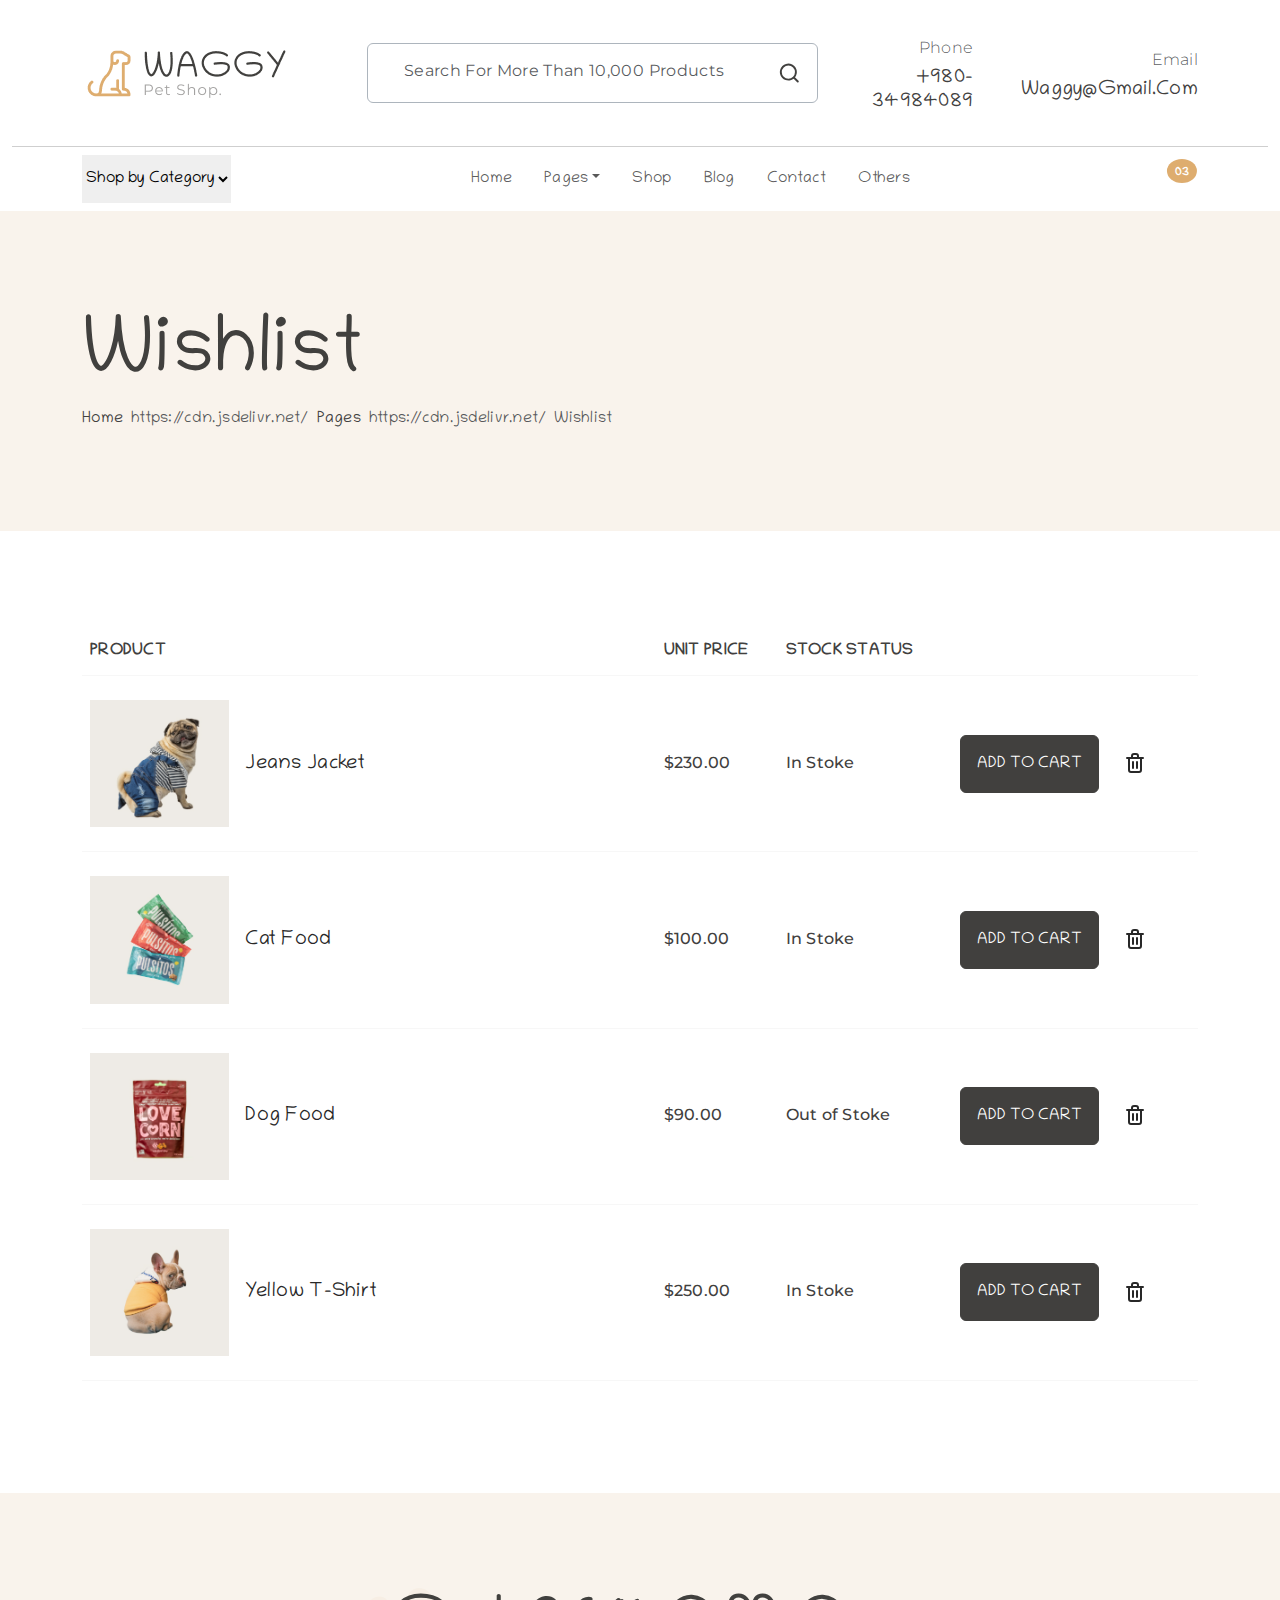
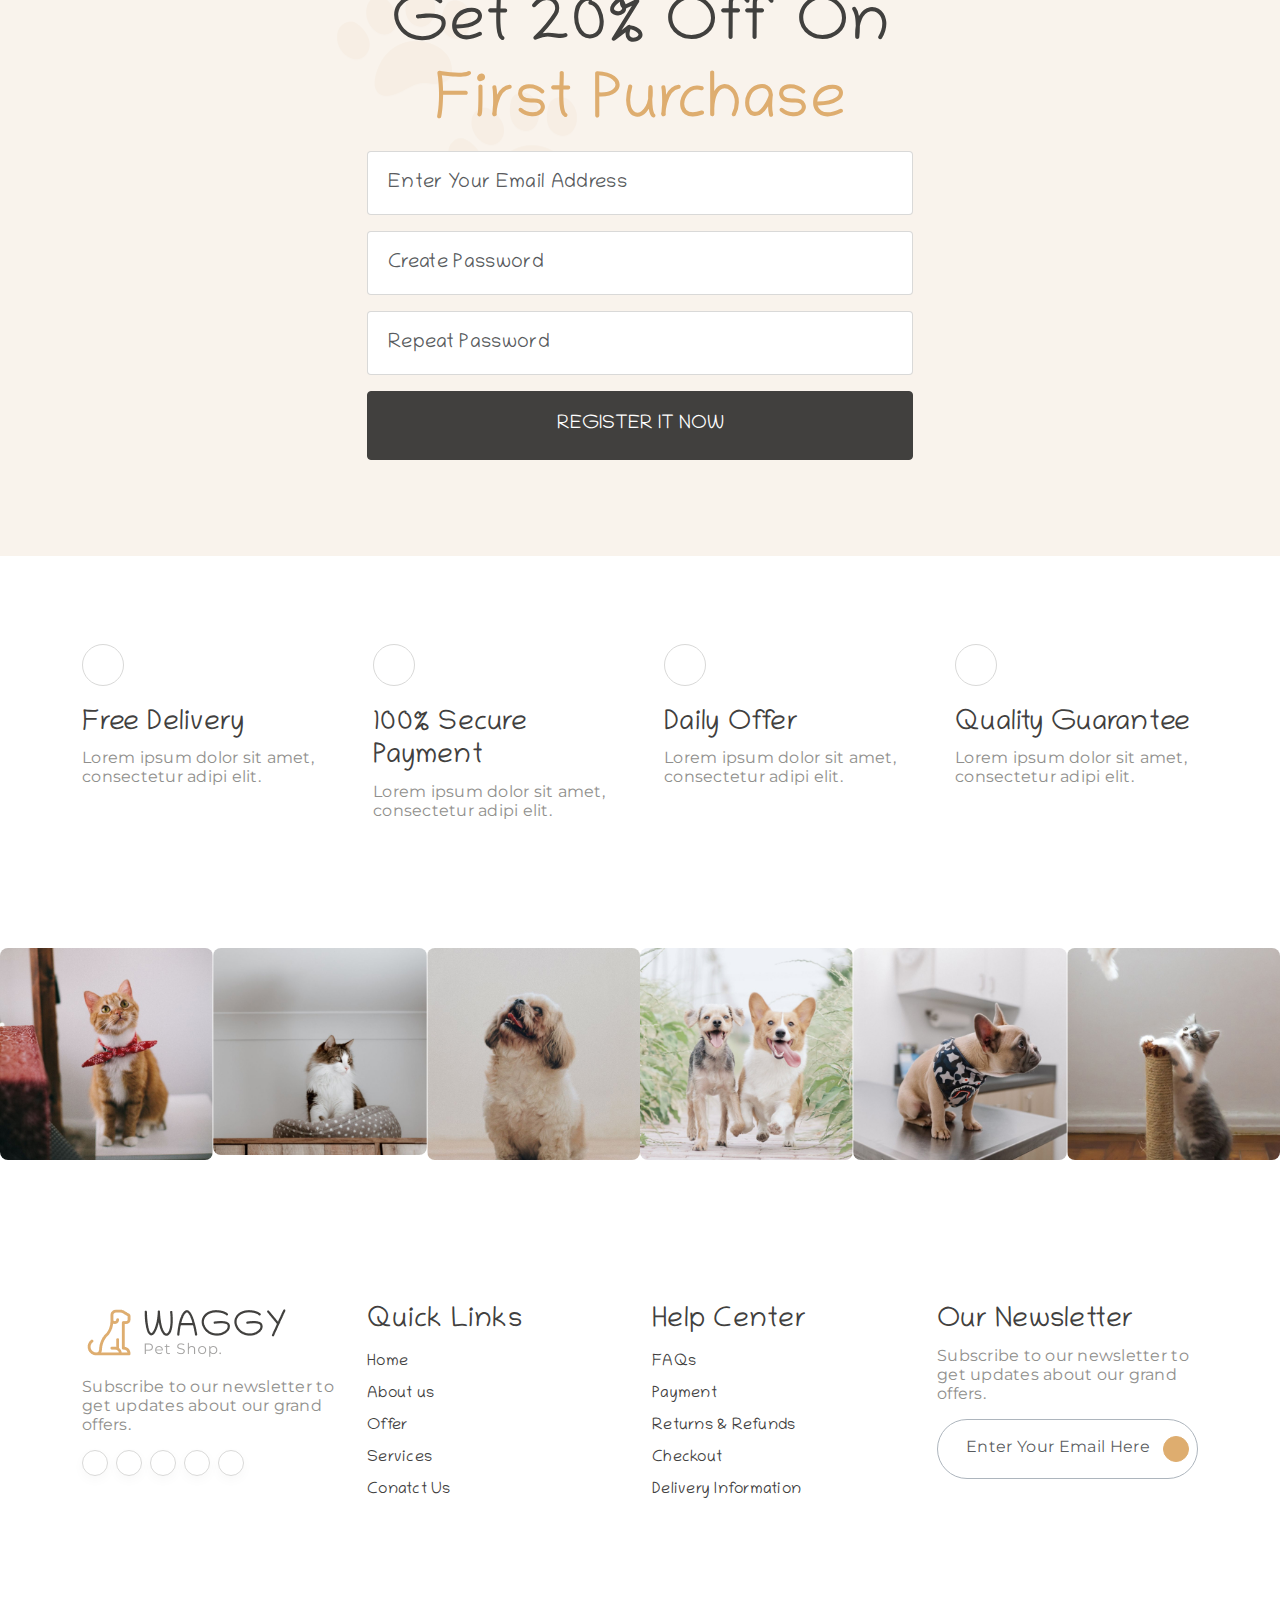
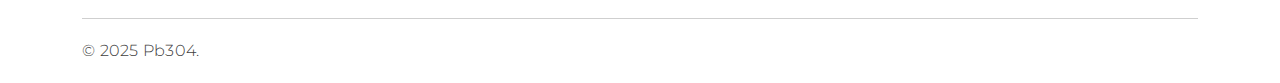
<file: PetShop/wishlist.html>
<!DOCTYPE html>
<html lang="en">
<head>
  <title>Waggy - Free eCommerce Pet Shop HTML Website Template</title>
  <meta charset="utf-8">
  <meta http-equiv="X-UA-Compatible" content="IE=edge">
  <meta name="viewport" content="width=device-width, initial-scale=1.0">
  <meta name="format-detection" content="telephone=no">
  <meta name="apple-mobile-web-app-capable" content="yes">
  <meta name="author" content="TemplatesJungle">
  <meta name="keywords" content="ecommerce, pet, shop">
  <meta name="description" content="Free eCommerce Pet Shop HTML Website Template">

<link rel="stylesheet" href="css/swiper-bundle.min.css" />

<link rel="stylesheet" href="css/bootstrap.min.css">

<link rel="stylesheet" href="css/vendor.css">
<link rel="stylesheet" href="css/style.css">

<link rel="preconnect" href="https://fonts.googleapis.com/">
<link rel="preconnect" href="https://fonts.gstatic.com/" crossorigin>
<link href="https://fonts.googleapis.com/css2?family=Chilanka&amp;family=Montserrat:wght@300;400;500&amp;display=swap"
  rel="stylesheet">

</head>

<body>

  <svg xmlns="http://www.w3.org/2000/svg" style="display: none;">
    <defs>
      <symbol xmlns="http://www.w3.org/2000/svg" id="link" viewBox="0 0 24 24">
        <path fill="currentColor"
          d="M12 19a1 1 0 1 0-1-1a1 1 0 0 0 1 1Zm5 0a1 1 0 1 0-1-1a1 1 0 0 0 1 1Zm0-4a1 1 0 1 0-1-1a1 1 0 0 0 1 1Zm-5 0a1 1 0 1 0-1-1a1 1 0 0 0 1 1Zm7-12h-1V2a1 1 0 0 0-2 0v1H8V2a1 1 0 0 0-2 0v1H5a3 3 0 0 0-3 3v14a3 3 0 0 0 3 3h14a3 3 0 0 0 3-3V6a3 3 0 0 0-3-3Zm1 17a1 1 0 0 1-1 1H5a1 1 0 0 1-1-1v-9h16Zm0-11H4V6a1 1 0 0 1 1-1h1v1a1 1 0 0 0 2 0V5h8v1a1 1 0 0 0 2 0V5h1a1 1 0 0 1 1 1ZM7 15a1 1 0 1 0-1-1a1 1 0 0 0 1 1Zm0 4a1 1 0 1 0-1-1a1 1 0 0 0 1 1Z" />
      </symbol>
      <symbol xmlns="http://www.w3.org/2000/svg" id="arrow-right" viewBox="0 0 24 24">
        <path fill="currentColor"
          d="M17.92 11.62a1 1 0 0 0-.21-.33l-5-5a1 1 0 0 0-1.42 1.42l3.3 3.29H7a1 1 0 0 0 0 2h7.59l-3.3 3.29a1 1 0 0 0 0 1.42a1 1 0 0 0 1.42 0l5-5a1 1 0 0 0 .21-.33a1 1 0 0 0 0-.76Z" />
      </symbol>
      <symbol xmlns="http://www.w3.org/2000/svg" id="category" viewBox="0 0 24 24">
        <path fill="currentColor"
          d="M19 5.5h-6.28l-.32-1a3 3 0 0 0-2.84-2H5a3 3 0 0 0-3 3v13a3 3 0 0 0 3 3h14a3 3 0 0 0 3-3v-10a3 3 0 0 0-3-3Zm1 13a1 1 0 0 1-1 1H5a1 1 0 0 1-1-1v-13a1 1 0 0 1 1-1h4.56a1 1 0 0 1 .95.68l.54 1.64a1 1 0 0 0 .95.68h7a1 1 0 0 1 1 1Z" />
      </symbol>
      <symbol xmlns="http://www.w3.org/2000/svg" id="calendar" viewBox="0 0 24 24">
        <path fill="currentColor"
          d="M19 4h-2V3a1 1 0 0 0-2 0v1H9V3a1 1 0 0 0-2 0v1H5a3 3 0 0 0-3 3v12a3 3 0 0 0 3 3h14a3 3 0 0 0 3-3V7a3 3 0 0 0-3-3Zm1 15a1 1 0 0 1-1 1H5a1 1 0 0 1-1-1v-7h16Zm0-9H4V7a1 1 0 0 1 1-1h2v1a1 1 0 0 0 2 0V6h6v1a1 1 0 0 0 2 0V6h2a1 1 0 0 1 1 1Z" />
      </symbol>
      <symbol xmlns="http://www.w3.org/2000/svg" id="heart" viewBox="0 0 24 24">
        <path fill="currentColor"
          d="M20.16 4.61A6.27 6.27 0 0 0 12 4a6.27 6.27 0 0 0-8.16 9.48l7.45 7.45a1 1 0 0 0 1.42 0l7.45-7.45a6.27 6.27 0 0 0 0-8.87Zm-1.41 7.46L12 18.81l-6.75-6.74a4.28 4.28 0 0 1 3-7.3a4.25 4.25 0 0 1 3 1.25a1 1 0 0 0 1.42 0a4.27 4.27 0 0 1 6 6.05Z" />
      </symbol>
      <symbol xmlns="http://www.w3.org/2000/svg" id="plus" viewBox="0 0 24 24">
        <path fill="currentColor"
          d="M19 11h-6V5a1 1 0 0 0-2 0v6H5a1 1 0 0 0 0 2h6v6a1 1 0 0 0 2 0v-6h6a1 1 0 0 0 0-2Z" />
      </symbol>
      <symbol xmlns="http://www.w3.org/2000/svg" id="minus" viewBox="0 0 24 24">
        <path fill="currentColor" d="M19 11H5a1 1 0 0 0 0 2h14a1 1 0 0 0 0-2Z" />
      </symbol>
      <symbol xmlns="http://www.w3.org/2000/svg" id="cart" viewBox="0 0 24 24">
        <path fill="currentColor"
          d="M8.5 19a1.5 1.5 0 1 0 1.5 1.5A1.5 1.5 0 0 0 8.5 19ZM19 16H7a1 1 0 0 1 0-2h8.491a3.013 3.013 0 0 0 2.885-2.176l1.585-5.55A1 1 0 0 0 19 5H6.74a3.007 3.007 0 0 0-2.82-2H3a1 1 0 0 0 0 2h.921a1.005 1.005 0 0 1 .962.725l.155.545v.005l1.641 5.742A3 3 0 0 0 7 18h12a1 1 0 0 0 0-2Zm-1.326-9l-1.22 4.274a1.005 1.005 0 0 1-.963.726H8.754l-.255-.892L7.326 7ZM16.5 19a1.5 1.5 0 1 0 1.5 1.5a1.5 1.5 0 0 0-1.5-1.5Z" />
      </symbol>
      <symbol xmlns="http://www.w3.org/2000/svg" id="check" viewBox="0 0 24 24">
        <path fill="currentColor"
          d="M18.71 7.21a1 1 0 0 0-1.42 0l-7.45 7.46l-3.13-3.14A1 1 0 1 0 5.29 13l3.84 3.84a1 1 0 0 0 1.42 0l8.16-8.16a1 1 0 0 0 0-1.47Z" />
      </symbol>
      <symbol xmlns="http://www.w3.org/2000/svg" id="trash" viewBox="0 0 24 24">
        <path fill="currentColor"
          d="M10 18a1 1 0 0 0 1-1v-6a1 1 0 0 0-2 0v6a1 1 0 0 0 1 1ZM20 6h-4V5a3 3 0 0 0-3-3h-2a3 3 0 0 0-3 3v1H4a1 1 0 0 0 0 2h1v11a3 3 0 0 0 3 3h8a3 3 0 0 0 3-3V8h1a1 1 0 0 0 0-2ZM10 5a1 1 0 0 1 1-1h2a1 1 0 0 1 1 1v1h-4Zm7 14a1 1 0 0 1-1 1H8a1 1 0 0 1-1-1V8h10Zm-3-1a1 1 0 0 0 1-1v-6a1 1 0 0 0-2 0v6a1 1 0 0 0 1 1Z" />
      </symbol>
      <symbol xmlns="http://www.w3.org/2000/svg" id="star-outline" viewBox="0 0 15 15">
        <path fill="none" stroke="currentColor" stroke-linecap="round" stroke-linejoin="round"
          d="M7.5 9.804L5.337 11l.413-2.533L4 6.674l2.418-.37L7.5 4l1.082 2.304l2.418.37l-1.75 1.793L9.663 11L7.5 9.804Z" />
      </symbol>
      <symbol xmlns="http://www.w3.org/2000/svg" id="star-solid" viewBox="0 0 15 15">
        <path fill="currentColor"
          d="M7.953 3.788a.5.5 0 0 0-.906 0L6.08 5.85l-2.154.33a.5.5 0 0 0-.283.843l1.574 1.613l-.373 2.284a.5.5 0 0 0 .736.518l1.92-1.063l1.921 1.063a.5.5 0 0 0 .736-.519l-.373-2.283l1.574-1.613a.5.5 0 0 0-.283-.844L8.921 5.85l-.968-2.062Z" />
      </symbol>
      <symbol xmlns="http://www.w3.org/2000/svg" id="search" viewBox="0 0 24 24">
        <path fill="currentColor"
          d="M21.71 20.29L18 16.61A9 9 0 1 0 16.61 18l3.68 3.68a1 1 0 0 0 1.42 0a1 1 0 0 0 0-1.39ZM11 18a7 7 0 1 1 7-7a7 7 0 0 1-7 7Z" />
      </symbol>
      <symbol xmlns="http://www.w3.org/2000/svg" id="user" viewBox="0 0 24 24">
        <path fill="currentColor"
          d="M15.71 12.71a6 6 0 1 0-7.42 0a10 10 0 0 0-6.22 8.18a1 1 0 0 0 2 .22a8 8 0 0 1 15.9 0a1 1 0 0 0 1 .89h.11a1 1 0 0 0 .88-1.1a10 10 0 0 0-6.25-8.19ZM12 12a4 4 0 1 1 4-4a4 4 0 0 1-4 4Z" />
      </symbol>
      <symbol xmlns="http://www.w3.org/2000/svg" id="close" viewBox="0 0 15 15">
        <path fill="currentColor"
          d="M7.953 3.788a.5.5 0 0 0-.906 0L6.08 5.85l-2.154.33a.5.5 0 0 0-.283.843l1.574 1.613l-.373 2.284a.5.5 0 0 0 .736.518l1.92-1.063l1.921 1.063a.5.5 0 0 0 .736-.519l-.373-2.283l1.574-1.613a.5.5 0 0 0-.283-.844L8.921 5.85l-.968-2.062Z" />
      </symbol>

    </defs>
  </svg>

  <div class="preloader-wrapper">
    <div class="preloader">
    </div>
  </div>

  <div class="offcanvas offcanvas-end" data-bs-scroll="true" tabindex="-1" id="offcanvasCart" aria-labelledby="My Cart">
    <div class="offcanvas-header justify-content-center">
      <button type="button" class="btn-close" data-bs-dismiss="offcanvas" aria-label="Close"></button>
    </div>
    <div class="offcanvas-body">
      <div class="order-md-last">
        <h4 class="d-flex justify-content-between align-items-center mb-3">
          <span class="text-primary">Your cart</span>
          <span class="badge bg-primary rounded-circle pt-2">3</span>
        </h4>
        <ul class="list-group mb-3">
          <li class="list-group-item d-flex justify-content-between lh-sm">
            <div>
              <h6 class="my-0">Grey Hoodie</h6>
              <small class="text-body-secondary">Brief description</small>
            </div>
            <span class="text-body-secondary">$12</span>
          </li>
          <li class="list-group-item d-flex justify-content-between lh-sm">
            <div>
              <h6 class="my-0">Dog Food</h6>
              <small class="text-body-secondary">Brief description</small>
            </div>
            <span class="text-body-secondary">$8</span>
          </li>
          <li class="list-group-item d-flex justify-content-between lh-sm">
            <div>
              <h6 class="my-0">Soft Toy</h6>
              <small class="text-body-secondary">Brief description</small>
            </div>
            <span class="text-body-secondary">$5</span>
          </li>
          <li class="list-group-item d-flex justify-content-between">
            <span class="fw-bold">Total (USD)</span>
            <strong>$20</strong>
          </li>
        </ul>

        <button class="w-100 btn btn-primary btn-lg" type="submit">Continue to checkout</button>
      </div>
    </div>
  </div>

  <div class="offcanvas offcanvas-end" data-bs-scroll="true" tabindex="-1" id="offcanvasSearch"
    aria-labelledby="Search">
    <div class="offcanvas-header justify-content-center">
      <button type="button" class="btn-close" data-bs-dismiss="offcanvas" aria-label="Close"></button>
    </div>
    <div class="offcanvas-body">

      <div class="order-md-last">
        <h4 class="text-primary text-uppercase mb-3">
          Search
        </h4>
        <div class="search-bar border rounded-2 border-dark-subtle">
          <form id="search-form" class="text-center d-flex align-items-center" action="#" method="">
            <input type="text" class="form-control border-0 bg-transparent" placeholder="Search Here" />
            <iconify-icon icon="tabler:search" class="fs-4 me-3"></iconify-icon>
          </form>
        </div>
      </div>
    </div>
  </div>

  <header>
    <div class="container py-2">
      <div class="row py-4 pb-0 pb-sm-4 align-items-center ">

        <div class="col-sm-4 col-lg-3 text-center text-sm-start">
          <div class="main-logo">
            <a href="index.html">
              <img src="images/logo.png" alt="logo" class="img-fluid">
            </a>
          </div>
        </div>

        <div class="col-sm-6 offset-sm-2 offset-md-0 col-lg-5 d-none d-lg-block">
          <div class="search-bar border rounded-2 px-3 border-dark-subtle">
            <form id="search-form" class="text-center d-flex align-items-center" action="#" method="">
              <input type="text" class="form-control border-0 bg-transparent"
                placeholder="Search for more than 10,000 products" />
              <svg xmlns="http://www.w3.org/2000/svg" width="24" height="24" viewBox="0 0 24 24">
                <path fill="currentColor"
                  d="M21.71 20.29L18 16.61A9 9 0 1 0 16.61 18l3.68 3.68a1 1 0 0 0 1.42 0a1 1 0 0 0 0-1.39ZM11 18a7 7 0 1 1 7-7a7 7 0 0 1-7 7Z" />
              </svg>
            </form>
          </div>
        </div>

        <div
          class="col-sm-8 col-lg-4 d-flex justify-content-end gap-5 align-items-center mt-4 mt-sm-0 justify-content-center justify-content-sm-end">
          <div class="support-box text-end d-none d-xl-block">
            <span class="fs-6 secondary-font text-muted">Phone</span>
            <h5 class="mb-0">+980-34984089</h5>
          </div>
          <div class="support-box text-end d-none d-xl-block">
            <span class="fs-6 secondary-font text-muted">Email</span>
            <h5 class="mb-0">waggy@gmail.com</h5>
          </div>



        </div>
      </div>
    </div>

    <div class="container-fluid">
      <hr class="m-0">
    </div>

    <div class="container">
      <nav class="main-menu d-flex navbar navbar-expand-lg ">

        <div class="d-flex d-lg-none align-items-end mt-3">
          <ul class="d-flex justify-content-end list-unstyled m-0">
            <li>
              <a href="account.html" class="mx-3">
                <iconify-icon icon="healthicons:person" class="fs-4"></iconify-icon>
              </a>
            </li>
            <li>
              <a href="wishlist.html" class="mx-3">
                <iconify-icon icon="mdi:heart" class="fs-4"></iconify-icon>
              </a>
            </li>

            <li>
              <a href="#" class="mx-3" data-bs-toggle="offcanvas" data-bs-target="#offcanvasCart"
                aria-controls="offcanvasCart">
                <iconify-icon icon="mdi:cart" class="fs-4 position-relative"></iconify-icon>
                <span class="position-absolute translate-middle badge rounded-circle bg-primary pt-2">
                  03
                </span>
              </a>
            </li>

            <li>
              <a href="#" class="mx-3" data-bs-toggle="offcanvas" data-bs-target="#offcanvasSearch"
                aria-controls="offcanvasSearch">
                <iconify-icon icon="tabler:search" class="fs-4"></iconify-icon>
                </span>
              </a>
            </li>
          </ul>

        </div>

        <button class="navbar-toggler" type="button" data-bs-toggle="offcanvas" data-bs-target="#offcanvasNavbar"
          aria-controls="offcanvasNavbar">
          <span class="navbar-toggler-icon"></span>
        </button>

        <div class="offcanvas offcanvas-end" tabindex="-1" id="offcanvasNavbar" aria-labelledby="offcanvasNavbarLabel">

          <div class="offcanvas-header justify-content-center">
            <button type="button" class="btn-close" data-bs-dismiss="offcanvas" aria-label="Close"></button>
          </div>

          <div class="offcanvas-body justify-content-between">
            <select class="filter-categories border-0 mb-0 me-5">
              <option>Shop by Category</option>
              <option>Clothes</option>
              <option>Food</option>
              <option>Food</option>
              <option>Toy</option>
            </select>

            <ul class="navbar-nav menu-list list-unstyled d-flex gap-md-3 mb-0">
              <li class="nav-item">
                <a href="index.html" class="nav-link">Home</a>
              </li>
              <li class="nav-item dropdown">
                <a class="nav-link dropdown-toggle" role="button" id="pages" data-bs-toggle="dropdown"
                  aria-expanded="false">Pages</a>
                <ul class="dropdown-menu" aria-labelledby="pages">
                  <li><a href="about.html" class="dropdown-item">About Us<span
                        class="badge bg-success text-dark ms-2">PRO</span></a></li>
                  <li><a href="shop.html" class="dropdown-item">Shop<span
                        class="badge bg-success text-dark ms-2">PRO</span></a></li>
                  <li><a href="single-product.html" class="dropdown-item">Single Product<span
                        class="badge bg-success text-dark ms-2">PRO</span></a></li>
                  <li><a href="cart.html" class="dropdown-item">Cart<span
                        class="badge bg-success text-dark ms-2">PRO</span></a></li>
                  <li><a href="wishlist.html" class="dropdown-item">Wishlist<span
                        class="badge bg-success text-dark ms-2">PRO</span></a></li>
                  <li><a href="checkout.html" class="dropdown-item">Checkout<span
                        class="badge bg-success text-dark ms-2">PRO</span></a></li>
                  <li><a href="blog.html" class="dropdown-item">Blog<span
                        class="badge bg-success text-dark ms-2">PRO</span></a></li>
                  <li><a href="single-post.html" class="dropdown-item">Single Post<span
                        class="badge bg-success text-dark ms-2">PRO</span></a></li>
                  <li><a href="contact.html" class="dropdown-item">Contact<span
                        class="badge bg-success text-dark ms-2">PRO</span></a></li>
                  <li><a href="faqs.html" class="dropdown-item">FAQs<span
                        class="badge bg-success text-dark ms-2">PRO</span></a></li>
                  <li><a href="account.html" class="dropdown-item">Account<span
                        class="badge bg-success text-dark ms-2">PRO</span></a></li>
                  <li><a href="thank-you.html" class="dropdown-item">Thankyou<span
                        class="badge bg-success text-dark ms-2">PRO</span></a></li>
                  <li><a href="error.html" class="dropdown-item">Error 404<span
                        class="badge bg-success text-dark ms-2">PRO</span></a></li>
                  <li><a href="styles.html" class="dropdown-item">Styles<span
                        class="badge bg-success text-dark ms-2">PRO</span></a></li>
                </ul>
              </li>
              <li class="nav-item">
                <a href="shop.html" class="nav-link">Shop</a>
              </li>
              <li class="nav-item">
                <a href="blog.html" class="nav-link">Blog</a>
              </li>
              <li class="nav-item">
                <a href="contact.html" class="nav-link">Contact</a>
              </li>
              <li class="nav-item">
                <a href="#" class="nav-link">Others</a>
              </li>
            </ul>

            <div class="d-none d-lg-flex align-items-end">
              <ul class="d-flex justify-content-end list-unstyled m-0">
                <li>
                  <a href="account.html" class="mx-3">
                    <iconify-icon icon="healthicons:person" class="fs-4"></iconify-icon>
                  </a>
                </li>
                <li>
                  <a href="wishlist.html" class="mx-3">
                    <iconify-icon icon="mdi:heart" class="fs-4"></iconify-icon>
                  </a>
                </li>

                <li class="">
                  <a href="#" class="mx-3" data-bs-toggle="offcanvas" data-bs-target="#offcanvasCart"
                    aria-controls="offcanvasCart">
                    <iconify-icon icon="mdi:cart" class="fs-4 position-relative"></iconify-icon>
                    <span class="position-absolute translate-middle badge rounded-circle bg-primary pt-2">
                      03
                    </span>
                  </a>
                </li>
              </ul>

            </div>

          </div>

        </div>

      </nav>



    </div>
  </header>

  <section id="banner" class="py-3" style="background: #F9F3EC;">
    <div class="container">
      <div class="hero-content py-5 my-3">
        <h2 class="display-1 mt-3 mb-0">Wishlist</h2>
        <nav class="breadcrumb">
          <a class="breadcrumb-item nav-link" href="#">Home</a>
          <a class="breadcrumb-item nav-link" href="#">Pages</a>
          <span class="breadcrumb-item active" aria-current="page">Wishlist</span>
        </nav>
      </div>
    </div>
  </section>

  <section id="Wishlist" class="py-5 my-5">
    <div class="container">
      <table class="table">
        <thead>
          <tr>
            <th scope="col" class="card-title text-uppercase">Product</th>
            <th scope="col" class="card-title text-uppercase">Unit Price</th>
            <th scope="col" class="card-title text-uppercase">Stock Status</th>
            <th scope="col" class="card-title text-uppercase"></th>
          </tr>
        </thead>
        <tbody>
          <tr>
            <td class="py-4">
              <div class="cart-info d-flex flex-wrap align-items-center ">
                <div class="col-lg-3">
                  <div class="card-image">
                    <img src="images/item2.jpg" alt="cloth" class="img-fluid">
                  </div>
                </div>
                <div class="col-lg-9">
                  <div class="card-detail ps-3">
                    <h5 class="card-title">
                      <a href="#" class="text-decoration-none">Jeans Jacket</a>
                    </h5>
                  </div>
                </div>
              </div>
            </td>
            <td class="py-4 align-middle">
              <div class="total-price">
                <span class="secondary-font fw-medium">$230.00</span>
              </div>
            </td>
            <td class="py-4 align-middle">
              <div class="total-price">
                <span class="secondary-font fw-medium">In Stoke</span>
              </div>
            </td>
            <td class="py-4 align-middle">
              <div class="d-flex align-items-center">
                <div class="me-4"><button class="btn btn-dark p-3 text-uppercase fs-6 btn-rounded-none w-100">Add to
                    cart</button></div>
                <div class="cart-remove">
                  <a href="#">
                    <svg width="24" height="24">
                      <use xlink:href="#trash"></use>
                    </svg>
                  </a>
                </div>
              </div>
            </td>
          </tr>
          <tr>
            <td class="py-4">
              <div class="cart-info d-flex flex-wrap align-items-center ">
                <div class="col-lg-3">
                  <div class="card-image">
                    <img src="images/item11.jpg" alt="cloth" class="img-fluid">
                  </div>
                </div>
                <div class="col-lg-9">
                  <div class="card-detail ps-3">
                    <h5 class="card-title">
                      <a href="#" class="text-decoration-none">Cat Food</a>
                    </h5>
                  </div>
                </div>
              </div>
            </td>
            <td class="py-4 align-middle">
              <div class="total-price">
                <span class="secondary-font fw-medium">$100.00</span>
              </div>
            </td>
            <td class="py-4 align-middle">
              <div class="total-price">
                <span class="secondary-font fw-medium">In Stoke</span>
              </div>
            </td>
            <td class="py-4 align-middle">
              <div class="d-flex align-items-center">
                <div class="me-4"><button class="btn btn-dark p-3 text-uppercase fs-6 btn-rounded-none w-100">Add to
                    cart</button></div>
                <div class="cart-remove">
                  <a href="#">
                    <svg width="24" height="24">
                      <use xlink:href="#trash"></use>
                    </svg>
                  </a>
                </div>
              </div>
            </td>
          </tr>
          <tr>
            <td class="py-4">
              <div class="cart-info d-flex flex-wrap align-items-center ">
                <div class="col-lg-3">
                  <div class="card-image">
                    <img src="images/item14.jpg" alt="cloth" class="img-fluid">
                  </div>
                </div>
                <div class="col-lg-9">
                  <div class="card-detail ps-3">
                    <h5 class="card-title">
                      <a href="#" class="text-decoration-none">Dog Food</a>
                    </h5>
                  </div>
                </div>
              </div>
            </td>
            <td class="py-4 align-middle">
              <div class="total-price">
                <span class="secondary-font fw-medium">$90.00</span>
              </div>
            </td>
            <td class="py-4 align-middle">
              <div class="total-price">
                <span class="secondary-font fw-medium">Out of Stoke</span>
              </div>
            </td>
            <td class="py-4 align-middle">
              <div class="d-flex align-items-center">
                <div class="me-4"><button class="btn btn-dark p-3 text-uppercase fs-6 btn-rounded-none w-100">Add to
                    cart</button></div>
                <div class="cart-remove">
                  <a href="#">
                    <svg width="24" height="24">
                      <use xlink:href="#trash"></use>
                    </svg>
                  </a>
                </div>
              </div>
            </td>
          </tr>
          <tr>
            <td class="py-4">
              <div class="cart-info d-flex flex-wrap align-items-center ">
                <div class="col-lg-3">
                  <div class="card-image">
                    <img src="images/item7.jpg" alt="cloth" class="img-fluid">
                  </div>
                </div>
                <div class="col-lg-9">
                  <div class="card-detail ps-3">
                    <h5 class="card-title">
                      <a href="#" class="text-decoration-none">Yellow T-shirt</a>
                    </h5>
                  </div>
                </div>
              </div>
            </td>
            <td class="py-4 align-middle">
              <div class="total-price">
                <span class="secondary-font fw-medium">$250.00</span>
              </div>
            </td>
            <td class="py-4 align-middle">
              <div class="total-price">
                <span class="secondary-font fw-medium">In Stoke</span>
              </div>
            </td>
            <td class="py-4 align-middle">
              <div class="d-flex align-items-center">
                <div class="me-4"><button class="btn btn-dark p-3 text-uppercase fs-6 btn-rounded-none w-100">Add to
                    cart</button></div>
                <div class="cart-remove">
                  <a href="#">
                    <svg width="24" height="24">
                      <use xlink:href="#trash"></use>
                    </svg>
                  </a>
                </div>
              </div>
            </td>
          </tr>

        </tbody>
      </table>
    </div>
  </section>

  <section id="register" style="background: url('images/background-img.png') no-repeat;">
    <div class="container ">
      <div class="row my-5 py-5">
        <div class="offset-md-3 col-md-6 my-5 ">
          <h2 class="display-3 fw-normal text-center">Get 20% Off on <span class="text-primary">first Purchase</span>
          </h2>
          <form>
            <div class="mb-3">
              <input type="email" class="form-control form-control-lg" name="email" id="email"
                placeholder="Enter Your Email Address">
            </div>
            <div class="mb-3">
              <input type="password" class="form-control form-control-lg" name="email" id="password1"
                placeholder="Create Password">
            </div>
            <div class="mb-3">
              <input type="password" class="form-control form-control-lg" name="email" id="password2"
                placeholder="Repeat Password">
            </div>

            <div class="d-grid gap-2">
              <button type="submit" class="btn btn-dark btn-lg rounded-1">Register it now</button>
            </div>
          </form>
        </div>
      </div>
    </div>
  </section>

  <section id="service">
    <div class="container pt-5 mt-5">
      <div class="row g-md-5 pt-4">
        <div class="col-md-3 my-3">
          <div class="card">
            <div>
              <iconify-icon class="service-icon text-primary" icon="la:shopping-cart"></iconify-icon>
            </div>
            <h3 class="card-title py-2 m-0">Free Delivery</h3>
            <div class="card-text">
              <p class="blog-paragraph fs-6">Lorem ipsum dolor sit amet, consectetur adipi elit.</p>
            </div>
          </div>
        </div>
        <div class="col-md-3 my-3">
          <div class="card">
            <div>
              <iconify-icon class="service-icon text-primary" icon="la:user-check"></iconify-icon>
            </div>
            <h3 class="card-title py-2 m-0">100% secure payment</h3>
            <div class="card-text">
              <p class="blog-paragraph fs-6">Lorem ipsum dolor sit amet, consectetur adipi elit.</p>
            </div>
          </div>
        </div>
        <div class="col-md-3 my-3">
          <div class="card">
            <div>
              <iconify-icon class="service-icon text-primary" icon="la:tag"></iconify-icon>
            </div>
            <h3 class="card-title py-2 m-0">Daily Offer</h3>
            <div class="card-text">
              <p class="blog-paragraph fs-6">Lorem ipsum dolor sit amet, consectetur adipi elit.</p>
            </div>
          </div>
        </div>
        <div class="col-md-3 my-3">
          <div class="card">
            <div>
              <iconify-icon class="service-icon text-primary" icon="la:award"></iconify-icon>
            </div>
            <h3 class="card-title py-2 m-0">Quality guarantee</h3>
            <div class="card-text">
              <p class="blog-paragraph fs-6">Lorem ipsum dolor sit amet, consectetur adipi elit.</p>
            </div>
          </div>
        </div>

      </div>
    </div>
  </section>

  <section id="insta" class="my-5">
    <div class="row g-0 py-5">
      <div class="col instagram-item  text-center position-relative">
        <div class="icon-overlay d-flex justify-content-center position-absolute">
          <iconify-icon class="text-white" icon="la:instagram"></iconify-icon>
        </div>
        <a href="#">
          <img src="images/insta1.jpg" alt="insta-img" class="img-fluid rounded-3">
        </a>
      </div>
      <div class="col instagram-item  text-center position-relative">
        <div class="icon-overlay d-flex justify-content-center position-absolute">
          <iconify-icon class="text-white" icon="la:instagram"></iconify-icon>
        </div>
        <a href="#">
          <img src="images/insta2.jpg" alt="insta-img" class="img-fluid rounded-3">
        </a>
      </div>
      <div class="col instagram-item  text-center position-relative">
        <div class="icon-overlay d-flex justify-content-center position-absolute">
          <iconify-icon class="text-white" icon="la:instagram"></iconify-icon>
        </div>
        <a href="#">
          <img src="images/insta3.jpg" alt="insta-img" class="img-fluid rounded-3">
        </a>
      </div>
      <div class="col instagram-item  text-center position-relative">
        <div class="icon-overlay d-flex justify-content-center position-absolute">
          <iconify-icon class="text-white" icon="la:instagram"></iconify-icon>
        </div>
        <a href="#">
          <img src="images/insta4.jpg" alt="insta-img" class="img-fluid rounded-3">
        </a>
      </div>
      <div class="col instagram-item  text-center position-relative">
        <div class="icon-overlay d-flex justify-content-center position-absolute">
          <iconify-icon class="text-white" icon="la:instagram"></iconify-icon>
        </div>
        <a href="#">
          <img src="images/insta5.jpg" alt="insta-img" class="img-fluid rounded-3">
        </a>
      </div>
      <div class="col instagram-item  text-center position-relative">
        <div class="icon-overlay d-flex justify-content-center position-absolute">
          <iconify-icon class="text-white" icon="la:instagram"></iconify-icon>
        </div>
        <a href="#">
          <img src="images/insta6.jpg" alt="insta-img" class="img-fluid rounded-3">
        </a>
      </div>
    </div>
  </section>

  <footer id="footer" class="my-5">
    <div class="container py-5 my-5">
      <div class="row">

        <div class="col-md-3">
          <div class="footer-menu">
            <img src="images/logo.png" alt="logo">
            <p class="blog-paragraph fs-6 mt-3">Subscribe to our newsletter to get updates about our grand offers.</p>
            <div class="social-links">
              <ul class="d-flex list-unstyled gap-2">
                <li class="social">
                  <a href="#">
                    <iconify-icon class="social-icon" icon="ri:facebook-fill"></iconify-icon>
                  </a>
                </li>
                <li class="social">
                  <a href="#">
                    <iconify-icon class="social-icon" icon="ri:twitter-fill"></iconify-icon>
                  </a>
                </li>
                <li class="social">
                  <a href="#">
                    <iconify-icon class="social-icon" icon="ri:pinterest-fill"></iconify-icon>
                  </a>
                </li>
                <li class="social">
                  <a href="#">
                    <iconify-icon class="social-icon" icon="ri:instagram-fill"></iconify-icon>
                  </a>
                </li>
                <li class="social">
                  <a href="#">
                    <iconify-icon class="social-icon" icon="ri:youtube-fill"></iconify-icon>
                  </a>
                </li>

              </ul>
            </div>
          </div>
        </div>
        <div class="col-md-3">
          <div class="footer-menu">
            <h3>Quick Links</h3>
            <ul class="menu-list list-unstyled">
              <li class="menu-item">
                <a href="#" class="nav-link">Home</a>
              </li>
              <li class="menu-item">
                <a href="#" class="nav-link">About us</a>
              </li>
              <li class="menu-item">
                <a href="#" class="nav-link">Offer </a>
              </li>
              <li class="menu-item">
                <a href="#" class="nav-link">Services</a>
              </li>
              <li class="menu-item">
                <a href="#" class="nav-link">Conatct Us</a>
              </li>
            </ul>
          </div>
        </div>
        <div class="col-md-3">
          <div class="footer-menu">
            <h3>Help Center</h5>
              <ul class="menu-list list-unstyled">
                <li class="menu-item">
                  <a href="#" class="nav-link">FAQs</a>
                </li>
                <li class="menu-item">
                  <a href="#" class="nav-link">Payment</a>
                </li>
                <li class="menu-item">
                  <a href="#" class="nav-link">Returns & Refunds</a>
                </li>
                <li class="menu-item">
                  <a href="#" class="nav-link">Checkout</a>
                </li>
                <li class="menu-item">
                  <a href="#" class="nav-link">Delivery Information</a>
                </li>
              </ul>
          </div>
        </div>
        <div class="col-md-3">
          <div>
            <h3>Our Newsletter</h3>
            <p class="blog-paragraph fs-6">Subscribe to our newsletter to get updates about our grand offers.</p>
            <div class="search-bar border rounded-pill border-dark-subtle px-2">
              <form class="text-center d-flex align-items-center" action="#" method="">
                <input type="text" class="form-control border-0 bg-transparent" placeholder="Enter your email here" />
                <iconify-icon class="send-icon" icon="tabler:location-filled"></iconify-icon>
              </form>
            </div>
          </div>
        </div>

      </div>
    </div>
  </footer>

  <div id="footer-bottom">
    <div class="container">
      <hr class="m-0">
      <div class="row mt-3">
        <div class="col-md-6 copyright">
          <p class="secondary-font">© 2025 Pb304.</p>
        </div>
      </div>
    </div>
  </div>


  <script src="js/jquery-1.11.0.min.js"></script>
  <script src="js/swiper-bundle.min.js"></script>
  <script src="js/bootstrap.bundle.min.js"></script>
  <script src="js/plugins.js"></script>
  <script src="js/script.js"></script>
  <script src="js/iconify-icon.min.js"></script>
</body>
</html>
</file>
<file: PetShop/css/style.css>
/*
Theme Name: Waggy
Theme URI: https://templatesjungle.com/
Author: TemplatesJungle
Author URI: https://templatesjungle.com/
Description: Waggy is specially designed product packaged for eCommerce pet store websites.
Version: 1.1
*/

/*--------------------------------------------------------------
This is main CSS file that contains custom style rules used in this template
--------------------------------------------------------------*/

/*------------------------------------*\
    Table of contents
\*------------------------------------*/

/*------------------------------------------------

CSS STRUCTURE:

1. VARIABLES

2. GENERAL TYPOGRAPHY
  2.1 General Styles
  2.2 Floating & Alignment
  2.3 Forms
  2.4 Lists
  2.5 Code
  2.6 Tables
  2.7 Spacing
  2.8 Utilities
  2.9 Misc
    - Row Border
    - Zoom Effect
  2.10 Buttons
    - Button Sizes
    - Button Shapes
    - Button Color Scheme
    - Button Aligns
  2.11 Section
    - Hero Section
    - Section Title
    - Section Paddings
    - Section Margins
    - Section Bg Colors
    - Content Colors
    - Content Borders

3. EXTENDED TYPOGRAPHY
  3.1 Blockquote / Pullquote
  3.2 Text Highlights

4. CONTENT ELEMENTS
  4.1 Tabs
  4.2 Accordions
  4.3 Brand Carousel
  4.4 Category Carousel

5. BLOG STYLES
  5.1 Blog Single Post
  5.2 About Author
  5.3 Comments List
  5.4 Comments Form3

6. SITE STRUCTURE
  6.1 Header
    - Header Menu
    - Nav Sidebar
  6.2 Billboard
  6.3 About Us Section
  6.4 Video Section
  6.5 Selling Products Section
  6.6 Quotation Section
  6.7 Latest Blogs Section
  6.8 Newsletter Section
  6.9 Instagram Section
  6.10 Footer
    - Footer Top
    - Footer Bottom

7. OTHER PAGES
  7.1 Product detail
  7.2 Shop page

    
/*--------------------------------------------------------------
/** 1. VARIABLES
--------------------------------------------------------------*/
:root {
  /* widths for rows and containers
     */
  --header-height: 160px;
  --header-height-min: 80px;
}

/* on mobile devices below 600px
 */
@media screen and (max-width: 600px) {
  :root {
    --header-height: 100px;
    --header-height-min: 80px;
  }
}



/* Theme Colors */
:root {
  --accent-color: #DEAD6F;
  --dark-color: #222222;
  --light-dark-color: #727272;
  --light-color: #fff;
  --grey-color: #dbdbdb;
  --light-grey-color: #fafafa;
  --primary-color: #6995B1;
  --light-primary-color: #eef1f3;
}

/* Fonts */
:root {
  --body-font: 'Chilanka', cursive;
  --heading-font: 'Chilanka', cursive;
  --secondary-font: 'Montserrat', sans-serif;
}


body {
  --bs-link-color: #333;
  --bs-link-hover-color: #333;

  --bs-link-color-rgb: 40, 40, 40;
  --bs-link-hover-color-rgb: 0, 0, 0;

  /* --bs-link-color: #DEAD6F;
  --bs-link-hover-color: #DEAD6F; */

  --bs-light-rgb: 248, 248, 248;

  --bs-font-sans-serif: 'Chilanka', cursive;
  --bs-body-font-family: var(--bs-font-sans-serif);
  --bs-body-font-size: 1rem;
  --bs-body-font-weight: 400;
  --bs-body-line-height: 2;
  --bs-body-color: #41403E;

  --bs-primary: #DEAD6F;
  --bs-primary-rgb: 222, 173, 111;

  --bs-primary-bg-subtle: #FFF9EB;
  --bs-border-color: #F7F7F7;

  --bs-secondary-rgb: 230, 243, 251;

  --bs-success-rgb: 238, 245, 228;
  --bs-danger-rgb: 249, 235, 231;
  --bs-warning-rgb: 255, 249, 235;
  --bs-info-rgb: 230, 243, 250;
}

.btn-primary {
  padding: 1.2rem 3rem;
  --bs-btn-color: #fff;
  --bs-btn-bg: #DEAD6F;
  --bs-btn-border-color: transparent;
  --bs-btn-hover-color: #fff;
  --bs-btn-hover-bg: #e9b775;
  --bs-btn-hover-border-color: transparent;
  --bs-btn-focus-shadow-rgb: 49, 132, 253;
  --bs-btn-active-color: #fff;
  --bs-btn-active-bg: #DEAD6F;
  --bs-btn-active-border-color: transparent;
  --bs-btn-active-shadow: inset 0 3px 5px rgba(0, 0, 0, 0.125);
  --bs-btn-disabled-color: #fff;
  --bs-btn-disabled-bg: #d3d7dd;
  --bs-btn-disabled-border-color: transparent;
}

.btn-outline-primary {
  transition: all 0.3s ease-in;
  padding: 1.2rem 3rem;
  letter-spacing: 0.02375rem;
  --bs-btn-color: #DEAD6F;
  --bs-btn-border-color: #DEAD6F;
  --bs-btn-hover-color: #fff;
  --bs-btn-hover-bg: #DEAD6F;
  --bs-btn-hover-border-color: #DEAD6F;
  --bs-btn-focus-shadow-rgb: 13, 110, 253;
  --bs-btn-active-color: #fff;
  --bs-btn-active-bg: #DEAD6F;
  --bs-btn-active-border-color: #DEAD6F;
  --bs-btn-active-shadow: inset 0 3px 5px rgba(0, 0, 0, 0.125);
  --bs-btn-disabled-color: #DEAD6F;
  --bs-btn-disabled-bg: transparent;
  --bs-btn-disabled-border-color: #DEAD6F;
  --bs-gradient: none;
}

.btn-outline-dark {
  transition: all 0.3s ease-in;
  padding: 1.2rem 3rem;
  letter-spacing: 0.02375rem;
  text-transform: uppercase;
  --bs-btn-color: #41403E;
  --bs-btn-border-color: #41403E;
  --bs-btn-hover-color: #fff;
  --bs-btn-hover-bg: #41403E;
  --bs-btn-hover-border-color: #41403E;
  --bs-btn-focus-shadow-rgb: 33, 37, 41;
  --bs-btn-active-color: #fff;
  --bs-btn-active-bg: #41403E;
  --bs-btn-active-border-color: #41403E;
  --bs-btn-active-shadow: inset 0 3px 5px rgba(0, 0, 0, 0.125);
  --bs-btn-disabled-color: #41403E;
  --bs-btn-disabled-bg: transparent;
  --bs-btn-disabled-border-color: #41403E;
  --bs-gradient: none;
}

.btn-dark {
  padding: 1.2rem 3rem;
  font-size: 1.1875rem;
  text-transform: uppercase;
  --bs-btn-color: #fff;
  --bs-btn-bg: #41403E;
  --bs-btn-border-color: #41403E;
  --bs-btn-hover-color: #fff;
  --bs-btn-hover-bg: #363533;
  --bs-btn-hover-border-color: #363533;
  --bs-btn-focus-shadow-rgb: 66, 70, 73;
  --bs-btn-active-color: #fff;
  --bs-btn-active-bg: #41403E;
  --bs-btn-active-border-color: #41403E;
  --bs-btn-active-shadow: inset 0 3px 5px rgba(0, 0, 0, 0.125);
  --bs-btn-disabled-color: #fff;
  --bs-btn-disabled-bg: #41403E;
  --bs-btn-disabled-border-color: #41403E;
}

@media screen and (max-width:991px) {

  .btn-primary,
  .btn-outline-primary,
  .btn-outline-dark,
  .btn-dark {
    padding: 0.6rem 1.5rem;
    font-size: 1rem;
  }
}

body {
  letter-spacing: 0.01625rem;
}

h1,
h2,
h3,
h4,
h5,
h6 {
  font-family: var(--heading-font);
  color: var(--bs-body-color);
  font-weight: 400;
  text-transform: capitalize;
}

a {
  text-decoration: none;
}

.breadcrumb.text-white {
  --bs-breadcrumb-divider-color: #fff;
  --bs-breadcrumb-item-active-color: var(--bs-primary);
}

.dropdown-menu {
  --bs-dropdown-link-active-bg: var(--bs-primary);
}

.secondary-font {
  font-family: var(--secondary-font);
  font-weight: 300;
}

/*----------------------------------------------*/
/* 6. SITE STRUCTURE */
/*----------------------------------------------*/
/* 6.1 Header
--------------------------------------------------------------*/
/* Preloader */
.preloader-wrapper {
  width: 100%;
  height: 100vh;
  margin: 0 auto;
  position: absolute;
  top: 0;
  left: 0;
  z-index: 111;
  background: #fff;
}

.preloader-wrapper .preloader {
  margin: 20% auto 0;
  transform: translateZ(0);
}

.preloader:before,
.preloader:after {
  content: '';
  position: absolute;
  top: 0;
}

.preloader:before,
.preloader:after,
.preloader {
  border-radius: 50%;
  width: 2em;
  height: 2em;
  animation: animation 1.2s infinite ease-in-out;
}

.preloader {
  animation-delay: -0.16s;
}

.preloader:before {
  left: -3.5em;
  animation-delay: -0.32s;
}

.preloader:after {
  left: 3.5em;
}

@keyframes animation {

  0%,
  80%,
  100% {
    box-shadow: 0 2em 0 -1em var(--accent-color);
  }

  40% {
    box-shadow: 0 2em 0 0 var(--accent-color);
  }
}


/* search bar style  */
.search-bar {
  border: 1px solid #EAEAEA;
}

.search-bar ::placeholder {
  font-family: var(--secondary-font);
}

.form-control:focus {
  color: var(--bs-body-color);
  background-color: var(--bs-body-bg);
  border-color: #86b7fe;
  outline: 0;
  box-shadow: none;
}


/* nav bar style  */
.navbar-nav .nav-link.active,
.navbar-nav .nav-link.show,
.nav-link:focus,
.nav-link:hover {
  color: var(--accent-color);
}

/* category style */
iconify-icon.category-icon {
  color: #DEAD6F99;
  font-size: 100px;
  transition: all 0.3s ease-in;

}

a.categories-item:hover iconify-icon.category-icon {
  color: #DEAD6F;
}


/* banner style */
.swiper-pagination-bullet {
  border: 1px solid var(--bs-body-color);
  background-color: transparent;
  opacity: 1;
  width: var(--swiper-pagination-bullet-width, var(--swiper-pagination-bullet-size, 15px));
  height: var(--swiper-pagination-bullet-height, var(--swiper-pagination-bullet-size, 15px));
}

.swiper-pagination-bullet.swiper-pagination-bullet-active {
  background-color: var(--bs-body-color);
  background: var(--bs-body-color);
}

.swiper-horizontal>.swiper-pagination-bullets .swiper-pagination-bullet,
.swiper-pagination-horizontal.swiper-pagination-bullets .swiper-pagination-bullet {
  margin: 0 var(--swiper-pagination-bullet-horizontal-gap, 8px);
}



#productCont {
  display: inline-flex;
  grid-template-columns: repeat(auto-fill, minmax(250px, 1fr));
  gap: 1.5rem;
  padding: 1rem;
}
/* pet clothing */
.card {
  --bs-card-inner-border-radius: none;
  --bs-card-bg: transparent;
  background-color: transparent;
  border: none;
}

a.btn-cart {
  border-radius: 0.25rem;
  border: 1px solid rgba(65, 64, 62, 0.20);
}

a.btn-wishlist {

  border-radius: 0.25rem;
  border: 1px solid rgba(65, 64, 62, 0.20);
}


/* pet foodies style  */
button.filter-button {
  letter-spacing: 0.02125rem;
  border: none;
  border-bottom: 2px solid #D9D9D8;
  background: transparent;
  text-transform: uppercase;
  font-size: 1.0625rem;
  transition: all 0.3s ease-in;
}

button.filter-button.active,
button.filter-button:hover {
  border-bottom: 2px solid #DEAD6F;
}

/* testimonial style  */
.testimonial-content {
  color: #908F8D;
}

iconify-icon.quote-icon {
  color: #F7EEE4;
  font-size: 14rem;
}


/* register form  */
.form-control {
  color: #908F8D;
  line-height: normal;
  letter-spacing: 0.02125rem;
  text-transform: capitalize;
  border-radius: 0.25rem;
  border: 1px solid rgba(65, 64, 62, 0.20);
  background: #FFF;
  display: flex;
  padding: 1.25rem 0rem 1.25rem 1.25rem;
  align-items: center;
  gap: 0.375rem;
  align-self: stretch;
}

.form-control:focus {
  border-color: #41403E;
}


/* blog style */
.blog-paragraph {
  color: #908F8D;
  font-size: 1rem;
  font-weight: 400;
  line-height: normal;
  font-family: var(--secondary-font);
}

.blog-read {
  color: #908F8D;
  font-size: 1rem;
  letter-spacing: 0.02rem;
  text-transform: uppercase;
}

a.blog-read {
  border-bottom: 3px solid #D9D9D8;
  transition: all 0.3s ease-in;
}

a.blog-read:hover {
  border-bottom: 3px solid #8a8a8a;
}


/* services style  */
.service-icon {
  font-size: 30px;
  border-radius: 3.125rem;
  border: 1px solid #D9D9D8;
  padding: 1.25rem;
}


/* insta style  */
.instagram-item:hover:before,
.instagram-item:hover .icon-overlay {
  opacity: 1;
  cursor: pointer;
}

.icon-overlay {
  position: absolute;
  top: 0;
  right: 0;
  bottom: 0;
  left: 0;
  z-index: 1;
  align-items: center;
  font-size: 3rem;
  cursor: pointer;
  opacity: 0;
  -moz-transition: 0.8s ease;
  -webkit-transition: 0.8s ease;
  transition: 0.8s ease;
}


/* footer style */
iconify-icon.social-icon {
  color: #CACACA;
  font-size: 1.125rem;
  padding: 0.75rem;
  border-radius: 4.375rem;
  border: 1px solid #D9D9D8;
  box-shadow: 0px 4px 12px 0px rgba(0, 0, 0, 0.03);
  transition: all 0.5s ease;
}

li.social:hover iconify-icon.social-icon {
  color: #FFF;
  border: 1px solid #DEAD6F;
  background: #DEAD6F;
}

iconify-icon.send-icon {
  cursor: pointer;
  font-size: 1.125rem;
  padding: 0.75rem;
  border-radius: 4.375rem;
  color: #FFF;
  border: 1px solid #DEAD6F;
  background: #DEAD6F;
}


@media screen and (max-width: 991px) {

  /* offcanvas menu */
  .offcanvas-body .nav-item {
    font-weight: 700;
    border-bottom: 1px solid #d1d1d1;
  }

  .offcanvas-body .filter-categories {
    width: 100%;
    margin-bottom: 20px !important;
    border: 1px solid #d1d1d1 !important;
    padding: 14px;
    border-radius: 8px;
  }

  /* dropdown-menu */
  .dropdown-menu {
    padding: 0;
    border: none;
    line-height: 1.4;
    font-size: 0.9em;
  }

  .dropdown-menu a {
    padding-left: 0;
  }

  .dropdown-toggle::after {
    position: absolute;
    right: 0;
    top: 21px;
  }
}


/*--------------------------------------------------------------
faqs section style start
--------------------------------------------------------------*/
.accordion-button:not(.collapsed) {
  color: var(--body-text-color);
  background-color: transparent;
  box-shadow: none;
}

.accordion {
  --bs-accordion-color: var(--light-text-color);
  --bs-accordion-bg: none;
  --bs-accordion-btn-color: var(--body-text-color);
}

.accordion-button:not(.collapsed)::after {
  background-image: url('https://api.iconify.design/eva/arrow-down-fill.svg?color=%2341403e');

}

.accordion-button::after {
  background-image: url('https://api.iconify.design/eva/arrow-down-fill.svg?color=%2341403e');
}

.accordion-button:focus {
  z-index: 3;
  border-color: none;
  box-shadow: none;
}

/*--------------------------------------------------------------
Account section style start
--------------------------------------------------------------*/
.nav-tabs .nav-item.show .nav-link,
.nav-tabs .nav-link.active {
  color: var(--accent-color);
}


/*--------------------------------------------------------------
Blog section style start
--------------------------------------------------------------*/
/* ------ Pagination ------*/
.pagination .page-numbers {
  width: 30px;
  height: 30px;
  display: flex;
  align-items: center;
  color: var(--bs-body-color);
  padding: 0 10px;
  line-height: 1.4;
  transition: 0.9s all;
  border-radius: 8px;
}

.pagination .page-numbers:hover,
.pagination .page-numbers.current {
  color: var(--accent-color);
}

iconify-icon.pagination-arrow {
  color: var(--bs-body-color);
  transition: 0.9s all;
}

iconify-icon.pagination-arrow:hover {
  color: var(--accent-color);
}


/*--------------------------------------------------------------
Single Product section style start
--------------------------------------------------------------*/
.nav-pills .nav-link.active,
.nav-pills .show>.nav-link {
  color: var(--light-color);
  background-color: var(--accent-color);
}
</file>
